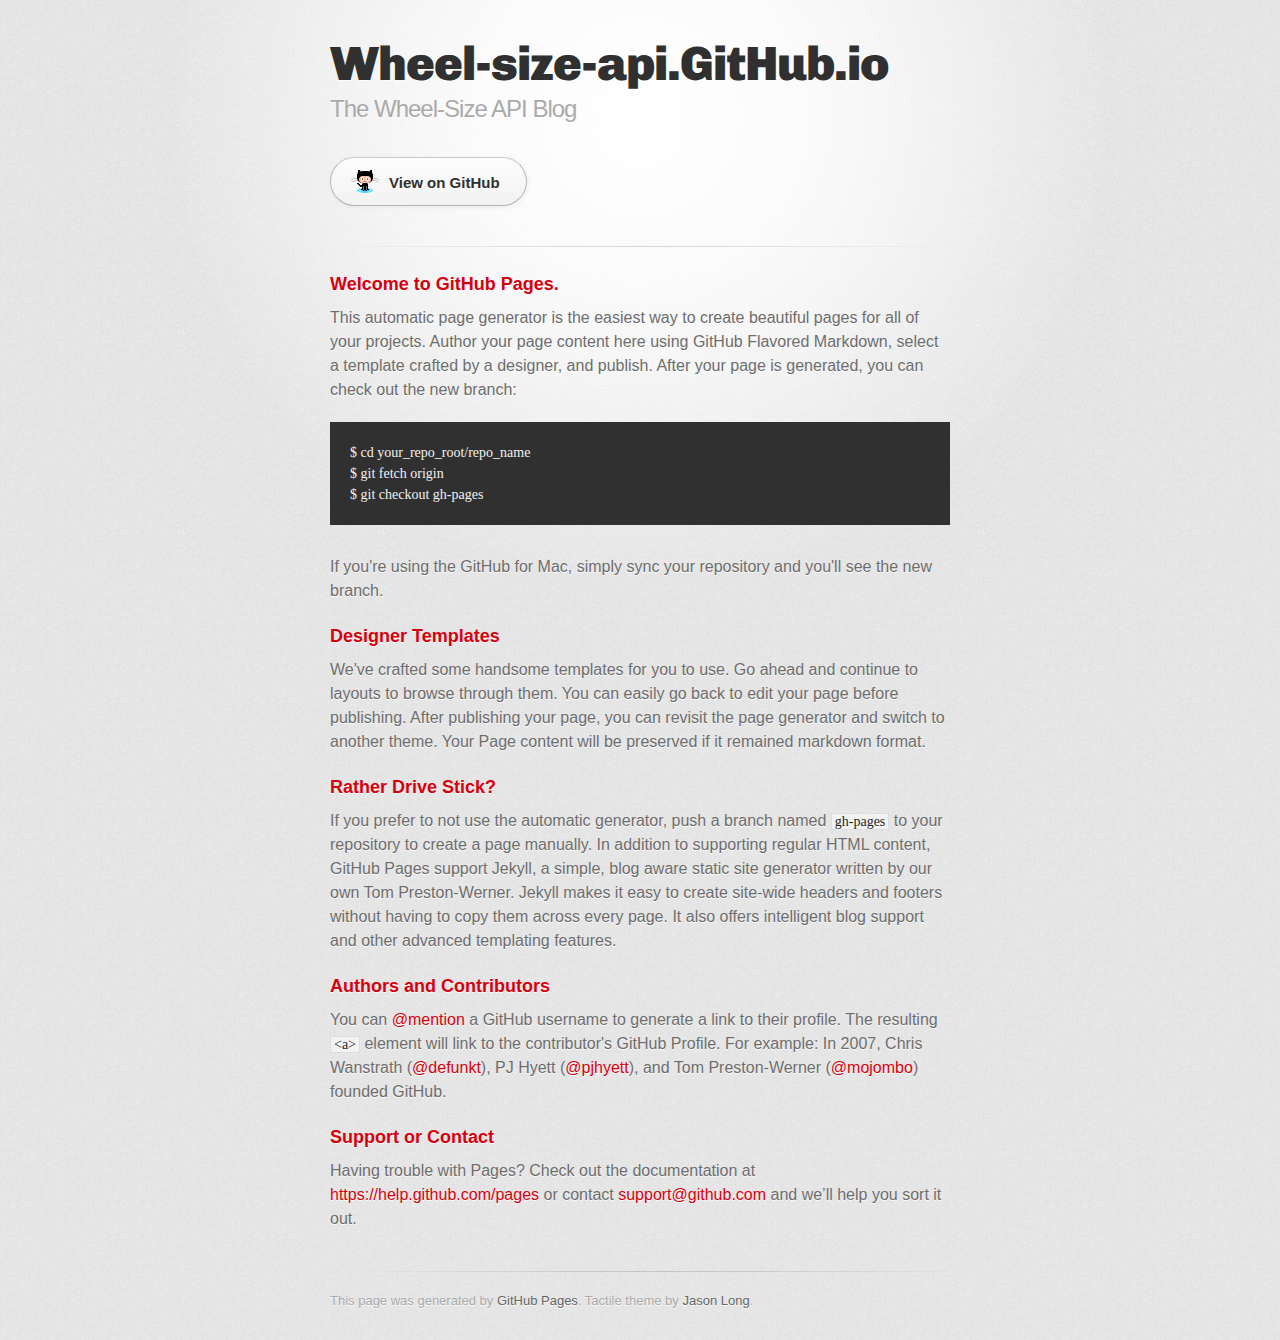
<file: index.html>
<!DOCTYPE html>
<html>
  <head>
    <meta charset='utf-8'>
    <meta http-equiv="X-UA-Compatible" content="chrome=1">
    <link href='https://fonts.googleapis.com/css?family=Chivo:900' rel='stylesheet' type='text/css'>
    <link rel="stylesheet" type="text/css" href="stylesheets/stylesheet.css" media="screen">
    <link rel="stylesheet" type="text/css" href="stylesheets/pygment_trac.css" media="screen">
    <link rel="stylesheet" type="text/css" href="stylesheets/print.css" media="print">
    <!--[if lt IE 9]>
    <script src="//html5shiv.googlecode.com/svn/trunk/html5.js"></script>
    <![endif]-->
    <title>Wheel-size-api.GitHub.io by wheel-size</title>
  </head>

  <body>
    <div id="container">
      <div class="inner">

        <header>
          <h1>Wheel-size-api.GitHub.io</h1>
          <h2>The Wheel-Size API Blog</h2>
        </header>

        <section id="downloads" class="clearfix">
          <a href="https://github.com/wheel-size" id="view-on-github" class="button"><span>View on GitHub</span></a>
        </section>

        <hr>

        <section id="main_content">
          <h3>
<a id="welcome-to-github-pages" class="anchor" href="#welcome-to-github-pages" aria-hidden="true"><span class="octicon octicon-link"></span></a>Welcome to GitHub Pages.</h3>

<p>This automatic page generator is the easiest way to create beautiful pages for all of your projects. Author your page content here using GitHub Flavored Markdown, select a template crafted by a designer, and publish. After your page is generated, you can check out the new branch:</p>

<pre><code>$ cd your_repo_root/repo_name
$ git fetch origin
$ git checkout gh-pages
</code></pre>

<p>If you're using the GitHub for Mac, simply sync your repository and you'll see the new branch.</p>

<h3>
<a id="designer-templates" class="anchor" href="#designer-templates" aria-hidden="true"><span class="octicon octicon-link"></span></a>Designer Templates</h3>

<p>We've crafted some handsome templates for you to use. Go ahead and continue to layouts to browse through them. You can easily go back to edit your page before publishing. After publishing your page, you can revisit the page generator and switch to another theme. Your Page content will be preserved if it remained markdown format.</p>

<h3>
<a id="rather-drive-stick" class="anchor" href="#rather-drive-stick" aria-hidden="true"><span class="octicon octicon-link"></span></a>Rather Drive Stick?</h3>

<p>If you prefer to not use the automatic generator, push a branch named <code>gh-pages</code> to your repository to create a page manually. In addition to supporting regular HTML content, GitHub Pages support Jekyll, a simple, blog aware static site generator written by our own Tom Preston-Werner. Jekyll makes it easy to create site-wide headers and footers without having to copy them across every page. It also offers intelligent blog support and other advanced templating features.</p>

<h3>
<a id="authors-and-contributors" class="anchor" href="#authors-and-contributors" aria-hidden="true"><span class="octicon octicon-link"></span></a>Authors and Contributors</h3>

<p>You can <a href="https://github.com/blog/821" class="user-mention">@mention</a> a GitHub username to generate a link to their profile. The resulting <code>&lt;a&gt;</code> element will link to the contributor's GitHub Profile. For example: In 2007, Chris Wanstrath (<a href="https://github.com/defunkt" class="user-mention">@defunkt</a>), PJ Hyett (<a href="https://github.com/pjhyett" class="user-mention">@pjhyett</a>), and Tom Preston-Werner (<a href="https://github.com/mojombo" class="user-mention">@mojombo</a>) founded GitHub.</p>

<h3>
<a id="support-or-contact" class="anchor" href="#support-or-contact" aria-hidden="true"><span class="octicon octicon-link"></span></a>Support or Contact</h3>

<p>Having trouble with Pages? Check out the documentation at <a href="https://help.github.com/pages">https://help.github.com/pages</a> or contact <a href="mailto:support@github.com">support@github.com</a> and we’ll help you sort it out.</p>
        </section>

        <footer>
          This page was generated by <a href="http://pages.github.com">GitHub Pages</a>. Tactile theme by <a href="https://twitter.com/jasonlong">Jason Long</a>.
        </footer>

        
      </div>
    </div>
  </body>
</html>
</file>
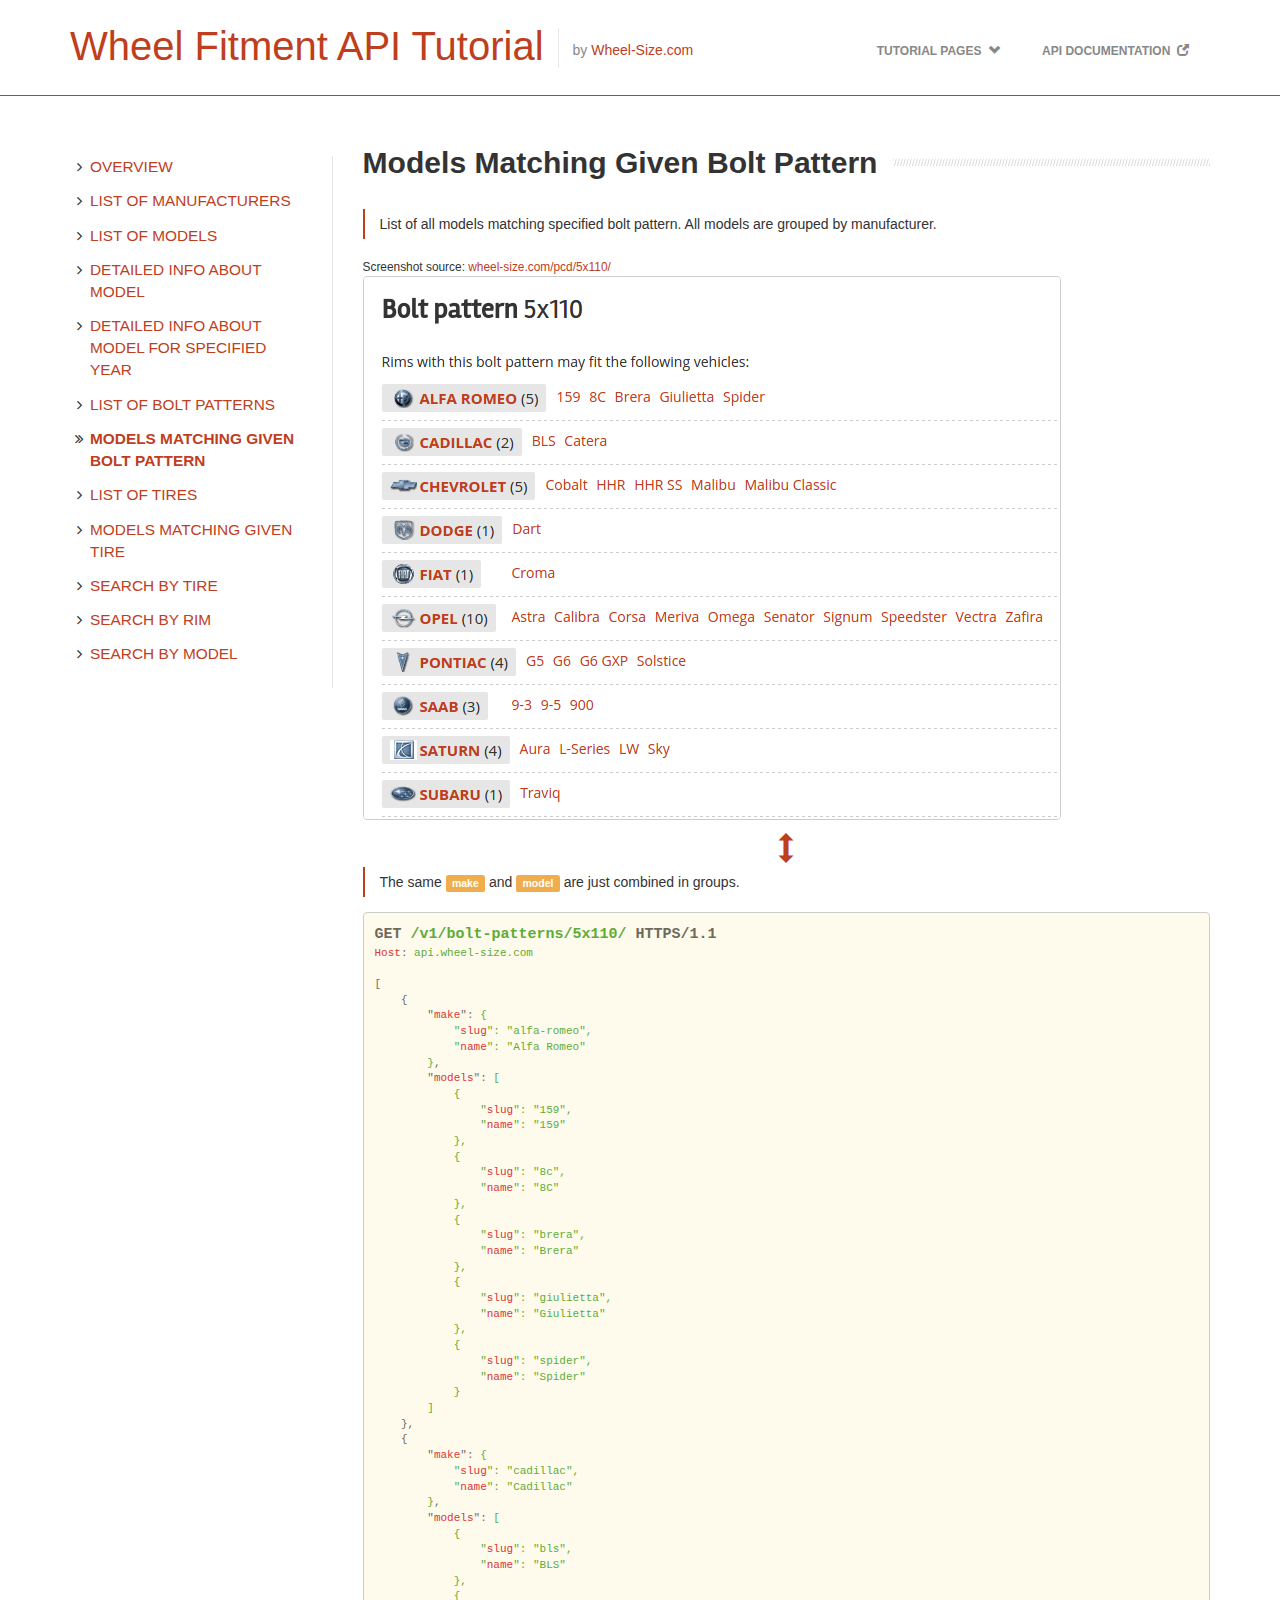
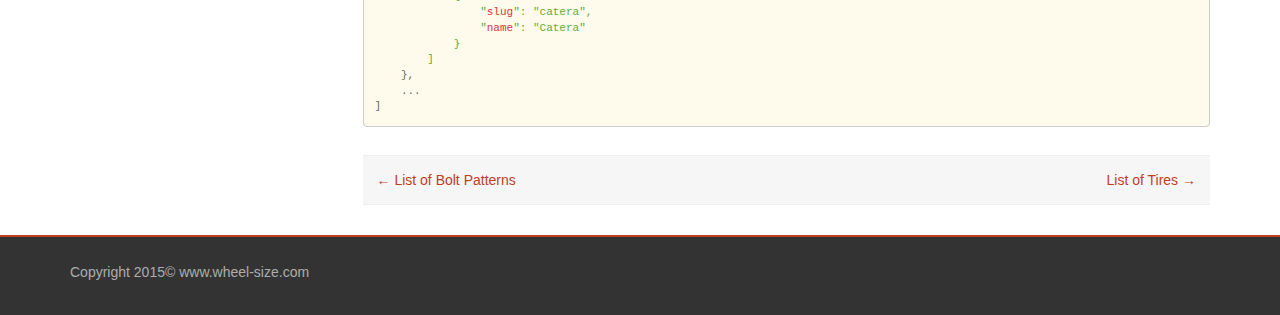
<file: tutorial-bolt-pattern.html>
<!DOCTYPE html>
<html>
<head>
  <meta http-equiv="Content-Type" content="text/html; charset=UTF-8">
  <meta charset="utf-8">
  <meta name="viewport" content="width=device-width, initial-scale=1.0">

  <title>Wheel Fitment API Tutorial</title>

  <link rel="stylesheet" href="css/bootstrap.min.css">
  <link rel="stylesheet" href="css/font-awesome.min.css">
  <link rel="stylesheet" href="css/theme-style.min.css">
  <link rel="stylesheet" href="css/colour-red.css">

  <link rel="stylesheet" href="css/hljs/default.min.css">
  <link rel="stylesheet" href="css/hljs/atelier-dune.light.css">
  <link rel="stylesheet" href="css/style.css">
</head>

<body class="page page-index">
<div id="navigation" class="wrapper">
  <div class="header" data-toggle="clingify">
    <div class="header-inner container">
      <div class="navbar">
        <div class="pull-left">
          <a class="navbar-brand" href="/" title="Home">
            <h1>Wheel Fitment API Tutorial</h1>
          </a>
          <div class="slogan">
            by <a href="http://www.wheel-size.com/">Wheel-Size.com</a>
          </div>
        </div>

        <div class="navbar-collapse collapse">
            <ul class="nav navbar-nav">
              <li class="dropdown">
                <a href="#" class="dropdown-toggle" data-toggle="dropdown">
                  Tutorial Pages&nbsp;&nbsp;<span class="glyphicon glyphicon-chevron-down"></span>
                </a>
                <ul class="dropdown-menu">
                  <li><a href="index.html">Overview</a></li>
                  <li><a href="tutorial-makes.html">List of Manufacturers</a></li>
                  <li><a href="tutorial-models.html">List of Models</a></li>
                  <li><a href="tutorial-model.html">Detailed Info About Model</a></li>
                  <li><a href="tutorial-model-year.html">Detailed Info About Model for Specified Year</a></li>
                  <li><a href="tutorial-bolt-patterns.html">List of Bolt Patterns</a></li>
                  <li><a href="tutorial-bolt-pattern.html">Models Matching Given Bolt Pattern</a></li>
                  <li><a href="tutorial-tires.html">List of Tires</a></li>
                  <li><a href="tutorial-tire.html">Models Matching Given Tire</a></li>
                  <li><a href="tutorial-finder-tire.html">Search By Tire</a></li>
                  <li><a href="tutorial-finder-rim.html">Search By Rim</a></li>
                  <li><a href="tutorial-finder-model.html">Search by Model</a></li>
                </ul>
              </li>

              <li><a href="https://developer.wheel-size.com/docs">API Documentation&nbsp;&nbsp;<span class="glyphicon glyphicon-new-window"></span></a></li>
            </ul>
          </div>
      </div>
    </div>
  </div>
</div>

<div id="content">
  <div class="container">
    <div class="row">
      <div class="col-md-9 col-md-push-3 tutorial-content">
        <div class="tutorial-content">
          <h2 class="title-divider"><span>Models Matching Given Bolt Pattern</span></h2>

          <p>
            List of all models matching specified bolt pattern. All models are grouped by manufacturer.
          </p>

          <div class="ws-screenshot">
            <small>Screenshot source: <a href="http://www.wheel-size.com/pcd/5x110/">wheel-size.com/pcd/5x110/</a></small>
            <img src="img/ws/ws_bolt_pattern.png"/>
          </div>
          <div class="ws-connect"><span class="glyphicon glyphicon-resize-vertical"></span></div>
          <p>
            The same <span class="label ws-json">make</span> and <span class="label ws-json">model</span>
            are just combined in groups.
          </p>
          <pre class="hljs"><code class="http">GET /v1/bolt-patterns/5x110/ HTTPS/1.1
Host: api.wheel-size.com

[
    {
        "make": {
            "slug": "alfa-romeo",
            "name": "Alfa Romeo"
        },
        "models": [
            {
                "slug": "159",
                "name": "159"
            },
            {
                "slug": "8c",
                "name": "8C"
            },
            {
                "slug": "brera",
                "name": "Brera"
            },
            {
                "slug": "giulietta",
                "name": "Giulietta"
            },
            {
                "slug": "spider",
                "name": "Spider"
            }
        ]
    },
    {
        "make": {
            "slug": "cadillac",
            "name": "Cadillac"
        },
        "models": [
            {
                "slug": "bls",
                "name": "BLS"
            },
            {
                "slug": "catera",
                "name": "Catera"
            }
        ]
    },
    ...
]</code></pre>
        </div>

        <div class="post-to-post-pager">
          <a href="tutorial-bolt-patterns.html" class="pull-left previous">← List of Bolt Patterns</a>
          <a href="tutorial-tires.html" class="pull-right next">List of Tires →</a>
        </div>
      </div>
      <div class="col-md-3 col-md-pull-9 sidebar sidebar-left">
        <div class="inner">
          <div class="block">
            <div class="tabbable tabs-left vertical-tabs">
              <ul class="list-unstyled list-lg tags nav-list">
                <li><i class="fa fa-angle-right fa-fw"></i><a href="index.html">Overview</a></li>
                <li><i class="fa fa-angle-right fa-fw"></i><a href="tutorial-makes.html">List of Manufacturers</a></li>
                <li><i class="fa fa-angle-right fa-fw"></i><a href="tutorial-models.html">List of Models</a></li>
                <li><i class="fa fa-angle-right fa-fw"></i><a href="tutorial-model.html">Detailed Info About Model</a></li>
                <li><i class="fa fa-angle-right fa-fw"></i><a href="tutorial-model-year.html">Detailed Info About Model for Specified Year</a></li>
                <li><i class="fa fa-angle-right fa-fw"></i><a href="tutorial-bolt-patterns.html">List of Bolt Patterns</a></li>
                <li class="active"><i class="fa fa-angle-right fa-fw"></i><a href="tutorial-bolt-pattern.html">Models Matching Given Bolt Pattern</a></li>
                <li><i class="fa fa-angle-right fa-fw"></i><a href="tutorial-tires.html">List of Tires</a></li>
                <li><i class="fa fa-angle-right fa-fw"></i><a href="tutorial-tire.html">Models Matching Given Tire</a></li>
                <li><i class="fa fa-angle-right fa-fw"></i><a href="tutorial-finder-tire.html">Search By Tire</a></li>
                <li><i class="fa fa-angle-right fa-fw"></i><a href="tutorial-finder-rim.html">Search By Rim</a></li>
                <li><i class="fa fa-angle-right fa-fw"></i><a href="tutorial-finder-model.html">Search by Model</a></li>
              </ul>
            </div>
          </div>
        </div>
      </div>
    </div>
  </div>
</div>

<footer id="footer">
  <div class="container">
    <div>Copyright 2015© www.wheel-size.com</div>
  </div>
</footer>

<div>
  <script src="js/jquery.min.js"></script>
  <script src="js/bootstrap.min.js"></script>
  <script src="js/highlight.min.js"></script>
  <script>hljs.initHighlightingOnLoad();</script>
</div>
</body>
</html>
</file>
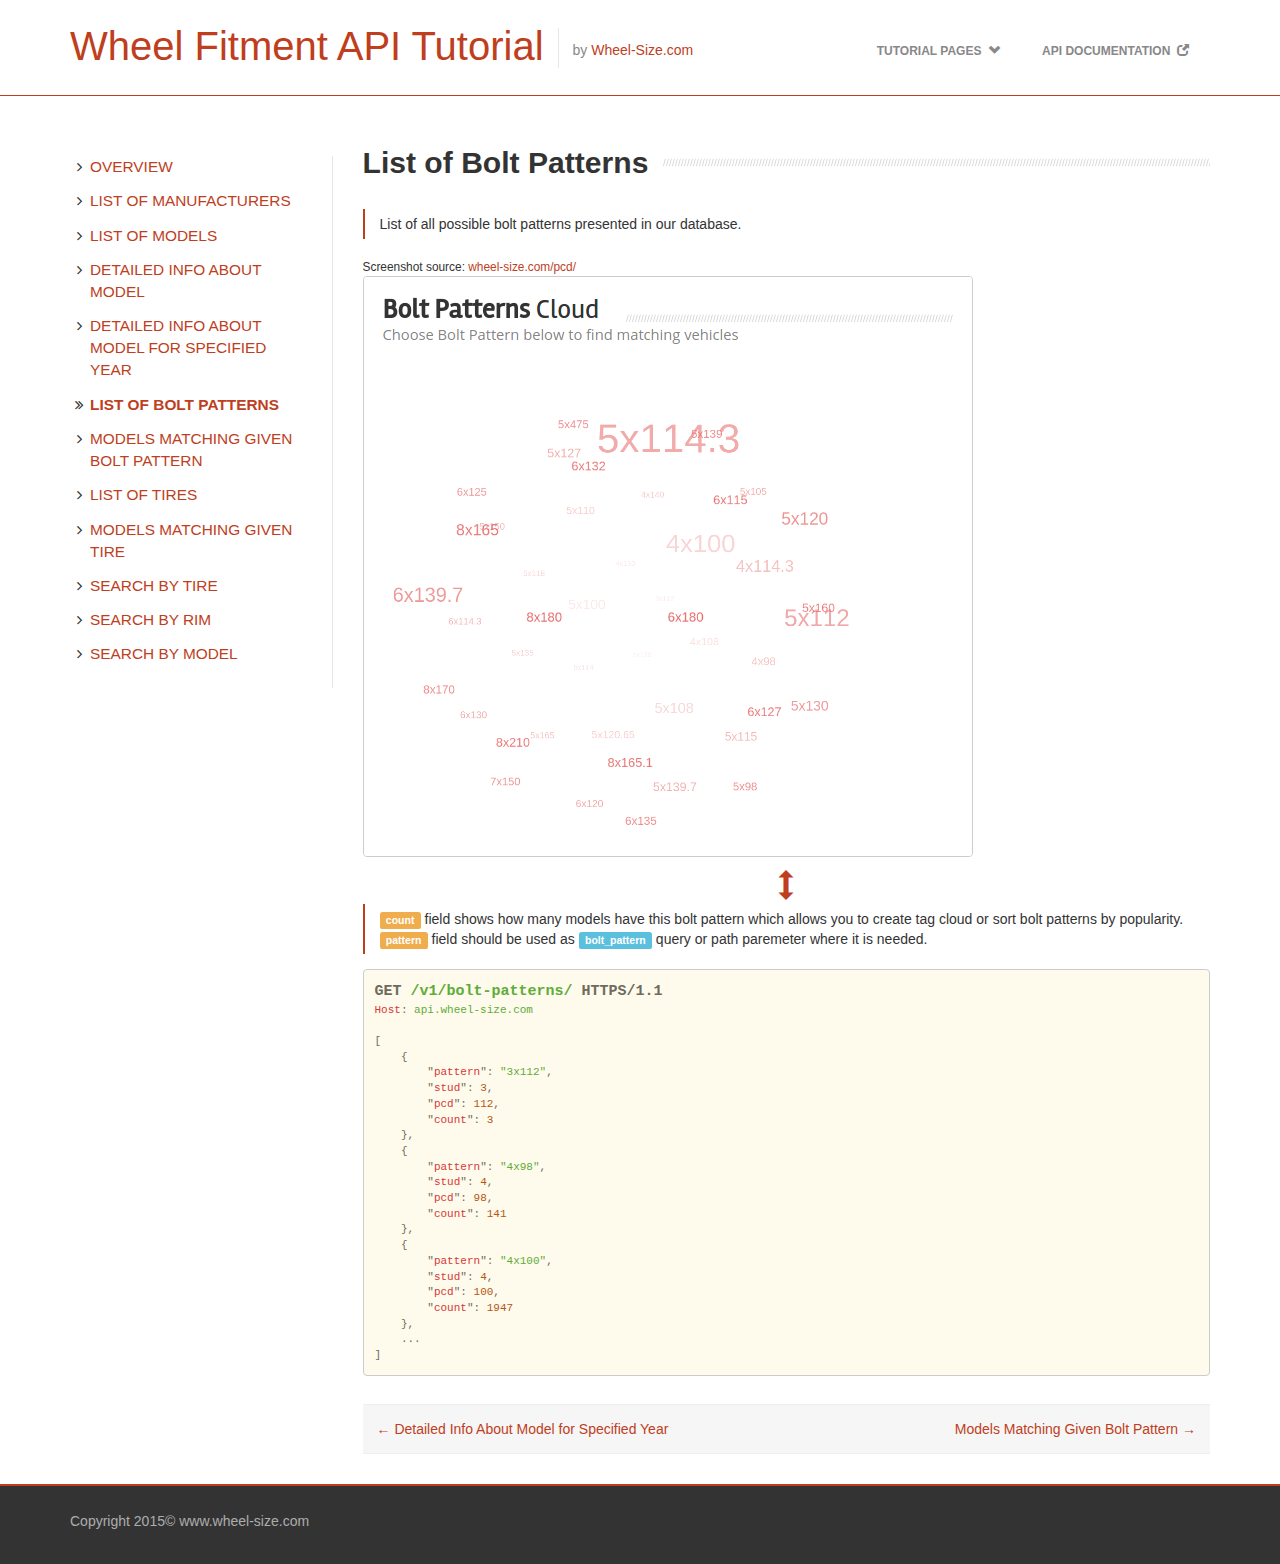
<file: tutorial-bolt-patterns.html>
<!DOCTYPE html>
<html>
<head>
  <meta http-equiv="Content-Type" content="text/html; charset=UTF-8">
  <meta charset="utf-8">
  <meta name="viewport" content="width=device-width, initial-scale=1.0">

  <title>Wheel Fitment API Tutorial</title>

  <link rel="stylesheet" href="css/bootstrap.min.css">
  <link rel="stylesheet" href="css/font-awesome.min.css">
  <link rel="stylesheet" href="css/theme-style.min.css">
  <link rel="stylesheet" href="css/colour-red.css">

  <link rel="stylesheet" href="css/hljs/default.min.css">
  <link rel="stylesheet" href="css/hljs/atelier-dune.light.css">
  <link rel="stylesheet" href="css/style.css">
</head>

<body class="page page-index">
<div id="navigation" class="wrapper">
  <div class="header" data-toggle="clingify">
    <div class="header-inner container">
      <div class="navbar">
        <div class="pull-left">
          <a class="navbar-brand" href="/" title="Home">
            <h1>Wheel Fitment API Tutorial</h1>
          </a>
          <div class="slogan">
            by <a href="http://www.wheel-size.com/">Wheel-Size.com</a>
          </div>
        </div>

        <div class="navbar-collapse collapse">
            <ul class="nav navbar-nav">
              <li class="dropdown">
                <a href="#" class="dropdown-toggle" data-toggle="dropdown">
                  Tutorial Pages&nbsp;&nbsp;<span class="glyphicon glyphicon-chevron-down"></span>
                </a>
                <ul class="dropdown-menu">
                  <li><a href="index.html">Overview</a></li>
                  <li><a href="tutorial-makes.html">List of Manufacturers</a></li>
                  <li><a href="tutorial-models.html">List of Models</a></li>
                  <li><a href="tutorial-model.html">Detailed Info About Model</a></li>
                  <li><a href="tutorial-model-year.html">Detailed Info About Model for Specified Year</a></li>
                  <li><a href="tutorial-bolt-patterns.html">List of Bolt Patterns</a></li>
                  <li><a href="tutorial-bolt-pattern.html">Models Matching Given Bolt Pattern</a></li>
                  <li><a href="tutorial-tires.html">List of Tires</a></li>
                  <li><a href="tutorial-tire.html">Models Matching Given Tire</a></li>
                  <li><a href="tutorial-finder-tire.html">Search By Tire</a></li>
                  <li><a href="tutorial-finder-rim.html">Search By Rim</a></li>
                  <li><a href="tutorial-finder-model.html">Search by Model</a></li>
                </ul>
              </li>

              <li><a href="https://developer.wheel-size.com/docs">API Documentation&nbsp;&nbsp;<span class="glyphicon glyphicon-new-window"></span></a></li>
            </ul>
          </div>
      </div>
    </div>
  </div>
</div>

<div id="content">
  <div class="container">
    <div class="row">
      <div class="col-md-9 col-md-push-3 tutorial-content">
        <div class="tutorial-content">
          <h2 class="title-divider"><span>List of Bolt Patterns</span></h2>

          <p>
            List of all possible bolt patterns presented in our database.
          </p>

          <div class="ws-screenshot">
            <small>Screenshot source: <a href="http://www.wheel-size.com/pcd/">wheel-size.com/pcd/</a></small>
            <img src="img/ws/ws_bolt_patterns.png"/>
          </div>
          <div class="ws-connect"><span class="glyphicon glyphicon-resize-vertical"></span></div>
          <p>
            <span class="label ws-json">count</span> field shows how many models have this bolt pattern
            which allows you to create tag cloud or sort bolt patterns by popularity.
            <br/>
            <span class="label ws-json">pattern</span> field should be used as
            <span class="label ws-query">bolt_pattern</span> query or path paremeter where it is needed.
          </p>
          <pre class="hljs"><code class="http">GET /v1/bolt-patterns/ HTTPS/1.1
Host: api.wheel-size.com

[
    {
        "pattern": "3x112",
        "stud": 3,
        "pcd": 112,
        "count": 3
    },
    {
        "pattern": "4x98",
        "stud": 4,
        "pcd": 98,
        "count": 141
    },
    {
        "pattern": "4x100",
        "stud": 4,
        "pcd": 100,
        "count": 1947
    },
    ...
]</code></pre>
        </div>

        <div class="post-to-post-pager">
          <a href="tutorial-model-year.html" class="pull-left previous">← Detailed Info About Model for Specified Year</a>
          <a href="tutorial-bolt-pattern.html" class="pull-right next">Models Matching Given Bolt Pattern →</a>
        </div>
      </div>
      <div class="col-md-3 col-md-pull-9 sidebar sidebar-left">
        <div class="inner">
          <div class="block">
            <div class="tabbable tabs-left vertical-tabs">
              <ul class="list-unstyled list-lg tags nav-list">
                <li><i class="fa fa-angle-right fa-fw"></i><a href="index.html">Overview</a></li>
                <li><i class="fa fa-angle-right fa-fw"></i><a href="tutorial-makes.html">List of Manufacturers</a></li>
                <li><i class="fa fa-angle-right fa-fw"></i><a href="tutorial-models.html">List of Models</a></li>
                <li><i class="fa fa-angle-right fa-fw"></i><a href="tutorial-model.html">Detailed Info About Model</a></li>
                <li><i class="fa fa-angle-right fa-fw"></i><a href="tutorial-model-year.html">Detailed Info About Model for Specified Year</a></li>
                <li class="active"><i class="fa fa-angle-right fa-fw"></i><a href="tutorial-bolt-patterns.html">List of Bolt Patterns</a></li>
                <li><i class="fa fa-angle-right fa-fw"></i><a href="tutorial-bolt-pattern.html">Models Matching Given Bolt Pattern</a></li>
                <li><i class="fa fa-angle-right fa-fw"></i><a href="tutorial-tires.html">List of Tires</a></li>
                <li><i class="fa fa-angle-right fa-fw"></i><a href="tutorial-tire.html">Models Matching Given Tire</a></li>
                <li><i class="fa fa-angle-right fa-fw"></i><a href="tutorial-finder-tire.html">Search By Tire</a></li>
                <li><i class="fa fa-angle-right fa-fw"></i><a href="tutorial-finder-rim.html">Search By Rim</a></li>
                <li><i class="fa fa-angle-right fa-fw"></i><a href="tutorial-finder-model.html">Search by Model</a></li>
              </ul>
            </div>
          </div>
        </div>
      </div>
    </div>
  </div>
</div>

<footer id="footer">
  <div class="container">
    <div>Copyright 2015© www.wheel-size.com</div>
  </div>
</footer>

<div>
  <script src="js/jquery.min.js"></script>
  <script src="js/bootstrap.min.js"></script>
  <script src="js/highlight.min.js"></script>
  <script>hljs.initHighlightingOnLoad();</script>
</div>
</body>
</html>
</file>
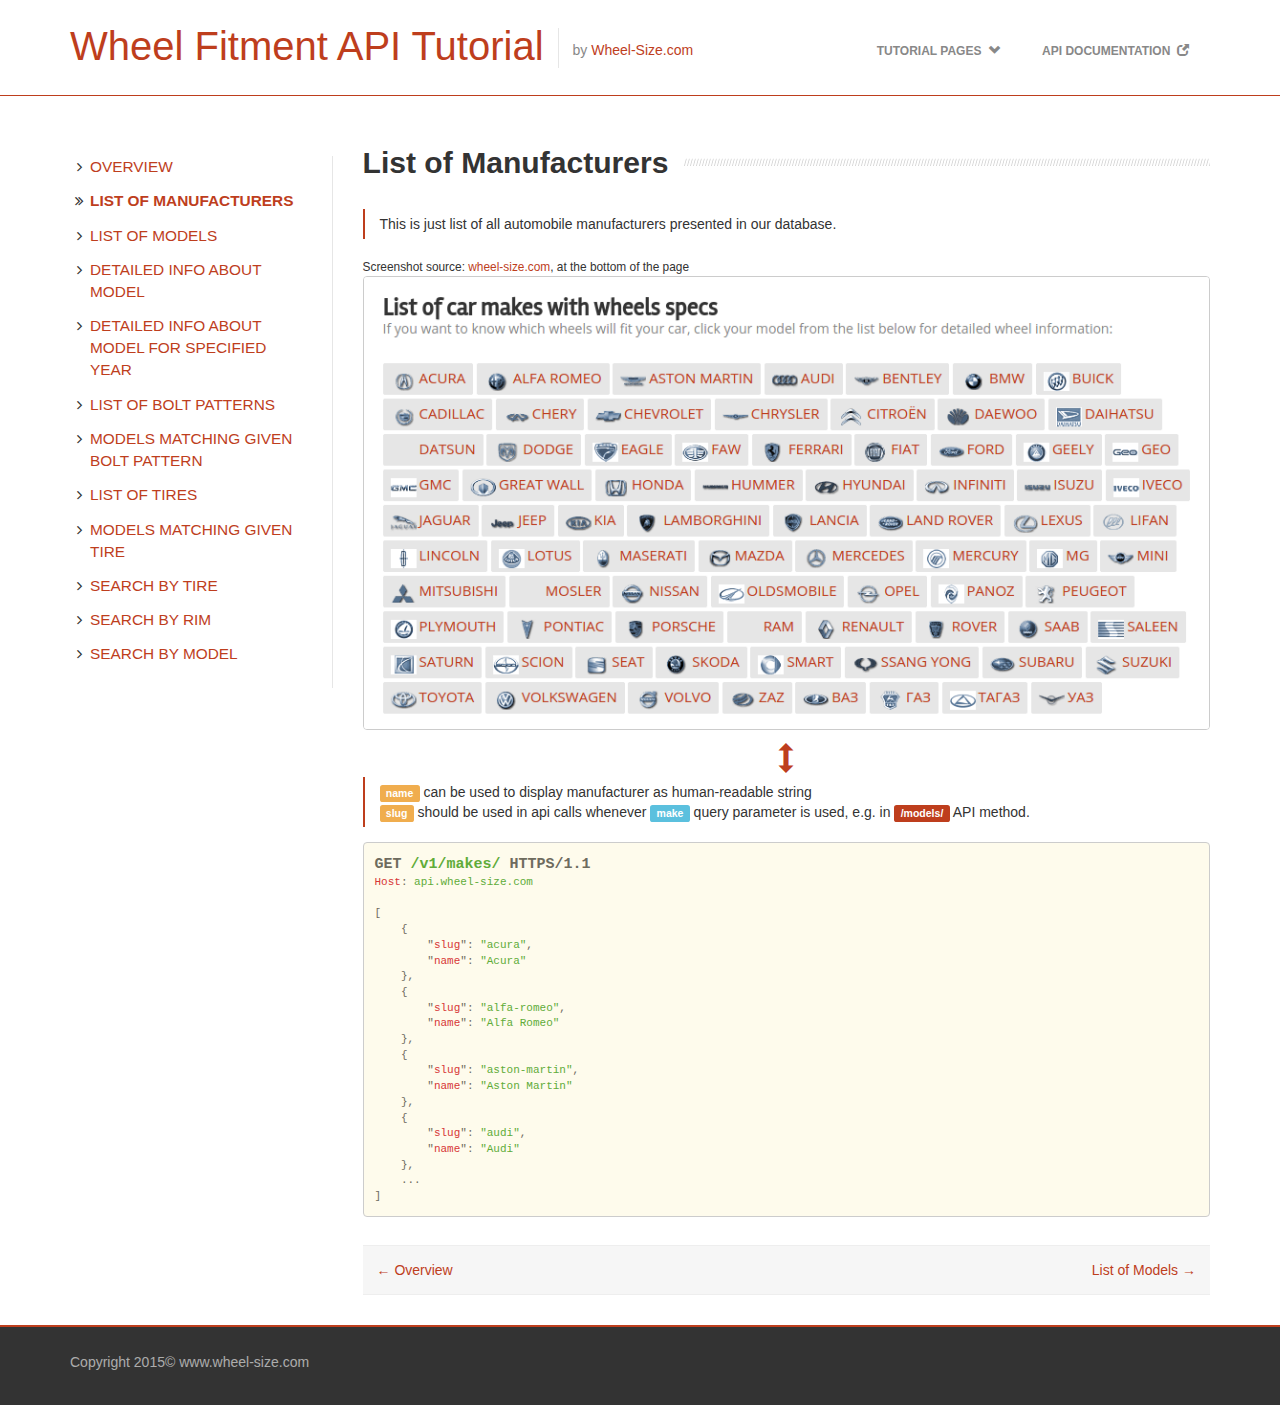
<file: tutorial-makes.html>
<!DOCTYPE html>
<html>
<head>
  <meta http-equiv="Content-Type" content="text/html; charset=UTF-8">
  <meta charset="utf-8">
  <meta name="viewport" content="width=device-width, initial-scale=1.0">

  <title>Wheel Fitment API Tutorial</title>

  <link rel="stylesheet" href="css/bootstrap.min.css">
  <link rel="stylesheet" href="css/font-awesome.min.css">
  <link rel="stylesheet" href="css/theme-style.min.css">
  <link rel="stylesheet" href="css/colour-red.css">

  <link rel="stylesheet" href="css/hljs/default.min.css">
  <link rel="stylesheet" href="css/hljs/atelier-dune.light.css">
  <link rel="stylesheet" href="css/style.css">
</head>

<body class="page page-index">
<div id="navigation" class="wrapper">
  <div class="header" data-toggle="clingify">
    <div class="header-inner container">
      <div class="navbar">
        <div class="pull-left">
          <a class="navbar-brand" href="/" title="Home">
            <h1>Wheel Fitment API Tutorial</h1>
          </a>
          <div class="slogan">
            by <a href="http://www.wheel-size.com/">Wheel-Size.com</a>
          </div>
        </div>

        <div class="navbar-collapse collapse">
            <ul class="nav navbar-nav">
              <li class="dropdown">
                <a href="#" class="dropdown-toggle" data-toggle="dropdown">
                  Tutorial Pages&nbsp;&nbsp;<span class="glyphicon glyphicon-chevron-down"></span>
                </a>
                <ul class="dropdown-menu">
                  <li><a href="index.html">Overview</a></li>
                  <li><a href="tutorial-makes.html">List of Manufacturers</a></li>
                  <li><a href="tutorial-models.html">List of Models</a></li>
                  <li><a href="tutorial-model.html">Detailed Info About Model</a></li>
                  <li><a href="tutorial-model-year.html">Detailed Info About Model for Specified Year</a></li>
                  <li><a href="tutorial-bolt-patterns.html">List of Bolt Patterns</a></li>
                  <li><a href="tutorial-bolt-pattern.html">Models Matching Given Bolt Pattern</a></li>
                  <li><a href="tutorial-tires.html">List of Tires</a></li>
                  <li><a href="tutorial-tire.html">Models Matching Given Tire</a></li>
                  <li><a href="tutorial-finder-tire.html">Search By Tire</a></li>
                  <li><a href="tutorial-finder-rim.html">Search By Rim</a></li>
                  <li><a href="tutorial-finder-model.html">Search by Model</a></li>
                </ul>
              </li>

              <li><a href="https://developer.wheel-size.com/docs">API Documentation&nbsp;&nbsp;<span class="glyphicon glyphicon-new-window"></span></a></li>
            </ul>
          </div>
      </div>
    </div>
  </div>
</div>

<div id="content">
  <div class="container">
    <div class="row">
      <div class="col-md-9 col-md-push-3 tutorial-content">
        <div class="tutorial-content">
          <h2 class="title-divider"><span>List of Manufacturers</span></h2>

          <p>
            This is just list of all automobile manufacturers presented in our database.
          </p>

          <div class="ws-screenshot">
            <small>Screenshot source: <a href="http://www.wheel-size.com/">wheel-size.com</a>, at the bottom of the page</small>
            <img src="img/ws/ws_makes.png"/>
          </div>
          <div class="ws-connect"><span class="glyphicon glyphicon-resize-vertical"></span></div>

          <p>
            <span class="label ws-json">name</span> can be used to display manufacturer as human-readable string
            <br/>
            <span class="label ws-json">slug</span> should be used in api calls whenever
            <span class="label ws-query">make</span> query parameter is used, e.g. in
            <span class="label ws-api">/models/</span> API method.
          </p>
          <pre class="hljs"><code class="http">GET /v1/makes/ HTTPS/1.1
Host: api.wheel-size.com

[
    {
        "slug": "acura",
        "name": "Acura"
    },
    {
        "slug": "alfa-romeo",
        "name": "Alfa Romeo"
    },
    {
        "slug": "aston-martin",
        "name": "Aston Martin"
    },
    {
        "slug": "audi",
        "name": "Audi"
    },
    ...
]</code></pre>
        </div>

        <div class="post-to-post-pager">
          <a href="index.html" class="pull-left previous">← Overview</a>
          <a href="tutorial-models.html" class="pull-right next">List of Models →</a>
        </div>
      </div>
      <div class="col-md-3 col-md-pull-9 sidebar sidebar-left">
        <div class="inner">
          <div class="block">
            <div class="tabbable tabs-left vertical-tabs">
              <ul class="list-unstyled list-lg tags nav-list">
                <li><i class="fa fa-angle-right fa-fw"></i><a href="index.html">Overview</a></li>
                <li class="active"><i class="fa fa-angle-right fa-fw"></i><a href="tutorial-makes.html">List of Manufacturers</a></li>
                <li><i class="fa fa-angle-right fa-fw"></i><a href="tutorial-models.html">List of Models</a></li>
                <li><i class="fa fa-angle-right fa-fw"></i><a href="tutorial-model.html">Detailed Info About Model</a></li>
                <li><i class="fa fa-angle-right fa-fw"></i><a href="tutorial-model-year.html">Detailed Info About Model for Specified Year</a></li>
                <li><i class="fa fa-angle-right fa-fw"></i><a href="tutorial-bolt-patterns.html">List of Bolt Patterns</a></li>
                <li><i class="fa fa-angle-right fa-fw"></i><a href="tutorial-bolt-pattern.html">Models Matching Given Bolt Pattern</a></li>
                <li><i class="fa fa-angle-right fa-fw"></i><a href="tutorial-tires.html">List of Tires</a></li>
                <li><i class="fa fa-angle-right fa-fw"></i><a href="tutorial-tire.html">Models Matching Given Tire</a></li>
                <li><i class="fa fa-angle-right fa-fw"></i><a href="tutorial-finder-tire.html">Search By Tire</a></li>
                <li><i class="fa fa-angle-right fa-fw"></i><a href="tutorial-finder-rim.html">Search By Rim</a></li>
                <li><i class="fa fa-angle-right fa-fw"></i><a href="tutorial-finder-model.html">Search by Model</a></li>
              </ul>
            </div>
          </div>
        </div>
      </div>
    </div>
  </div>
</div>

<footer id="footer">
  <div class="container">
    <div>Copyright 2015© www.wheel-size.com</div>
  </div>
</footer>

<div>
  <script src="js/jquery.min.js"></script>
  <script src="js/bootstrap.min.js"></script>
  <script src="js/highlight.min.js"></script>
  <script>hljs.initHighlightingOnLoad();</script>
</div>
</body>
</html>
</file>
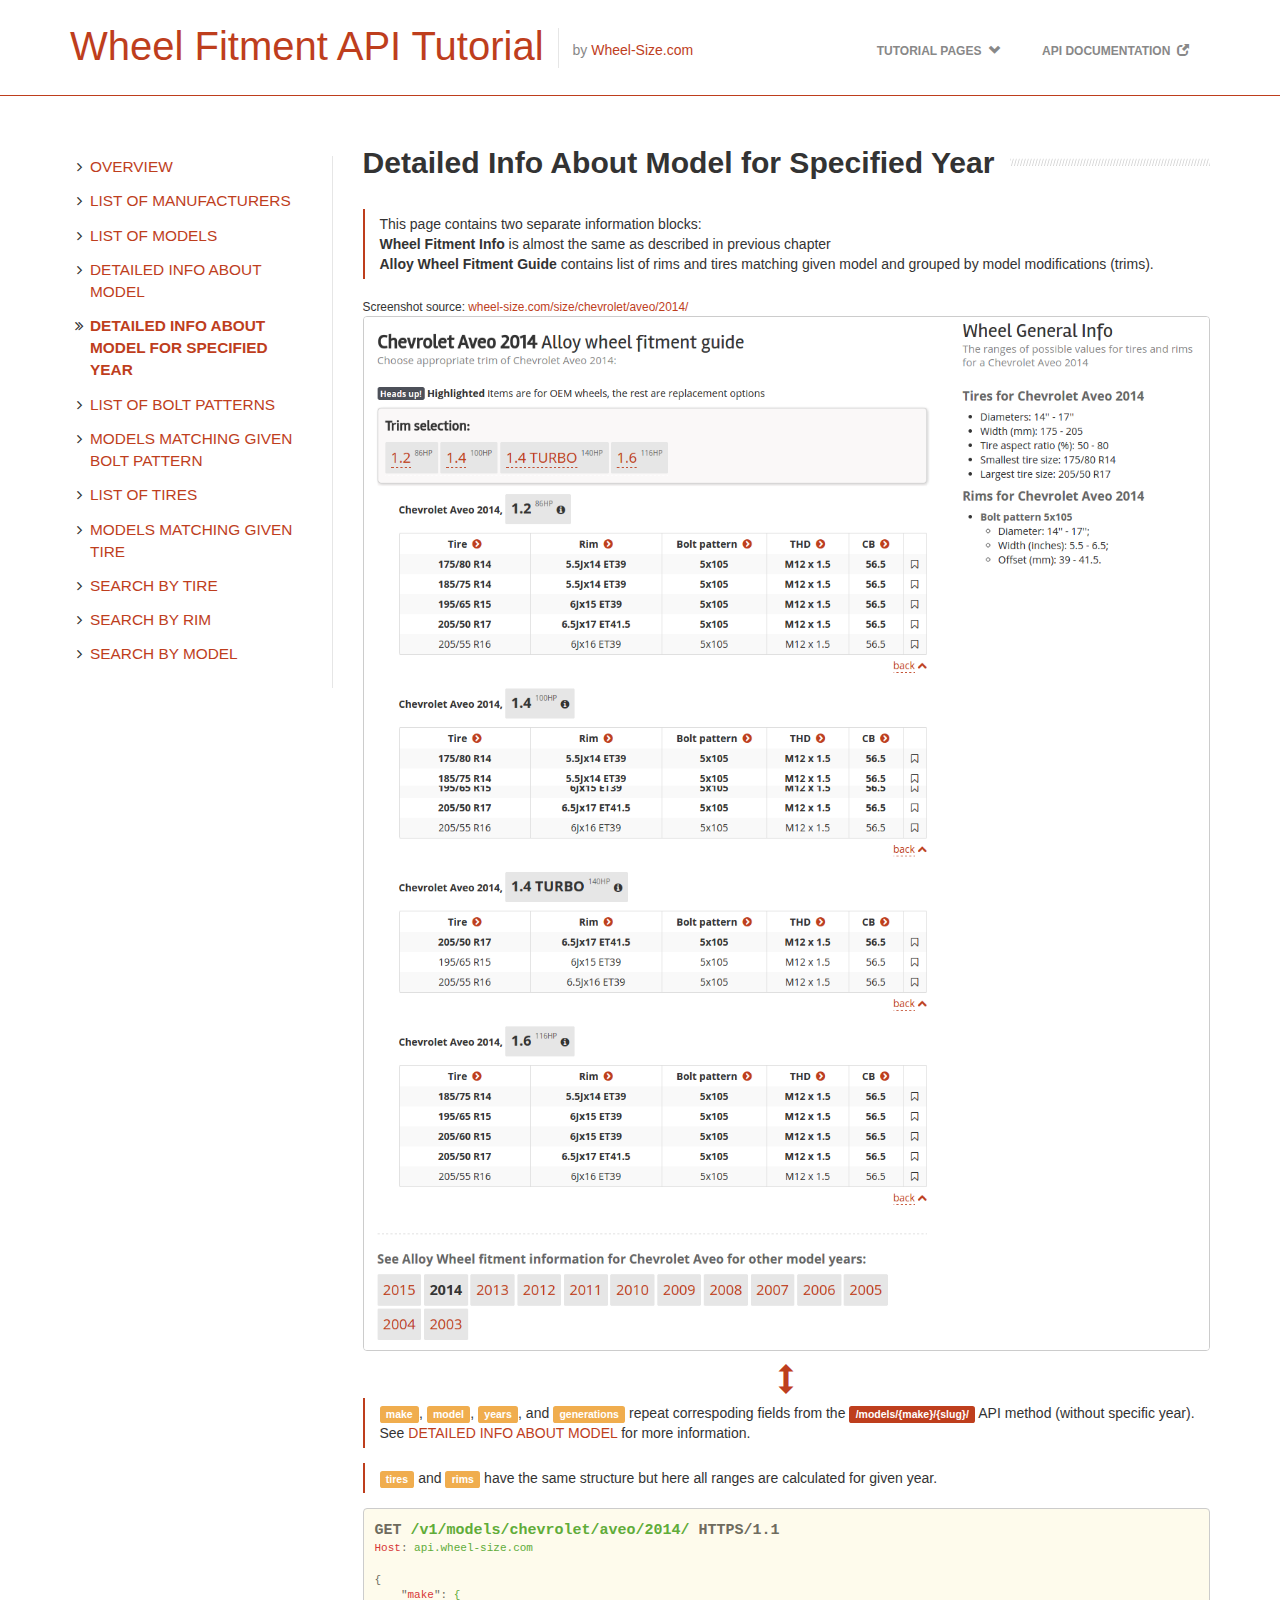
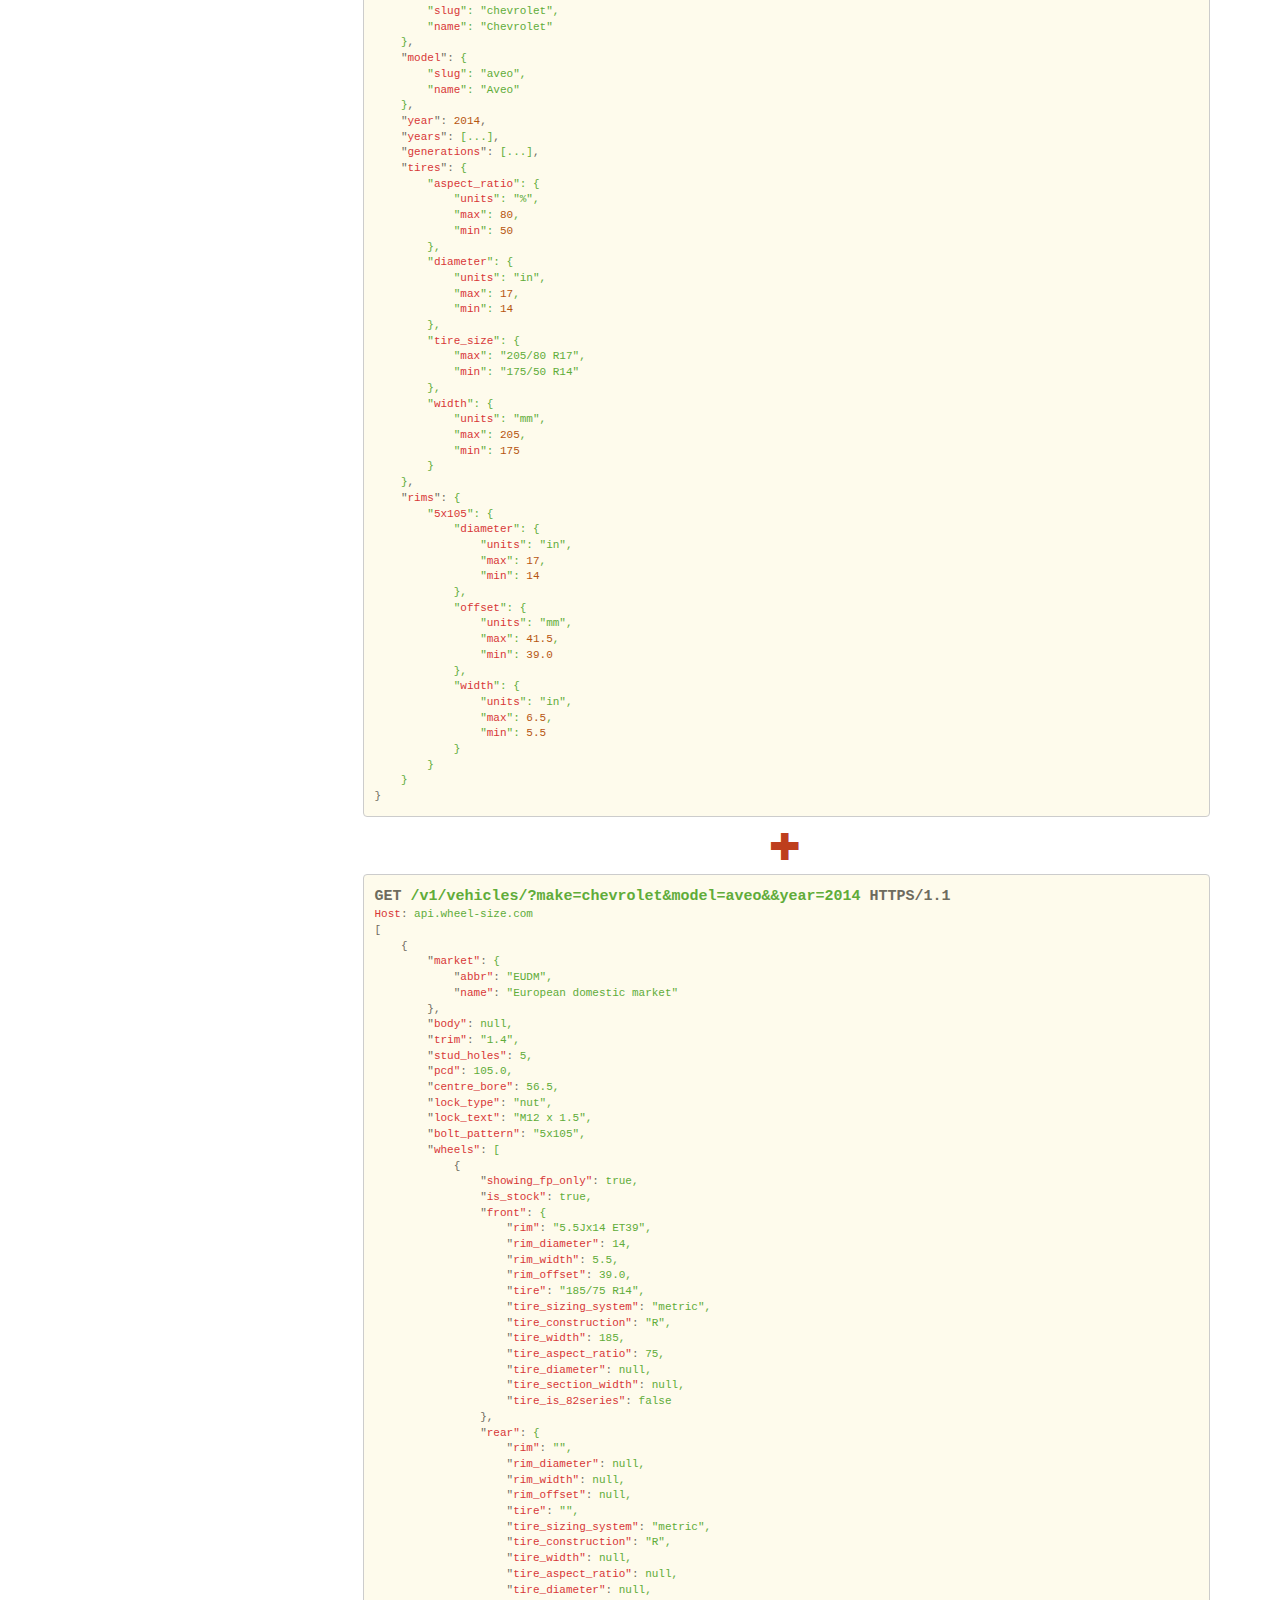
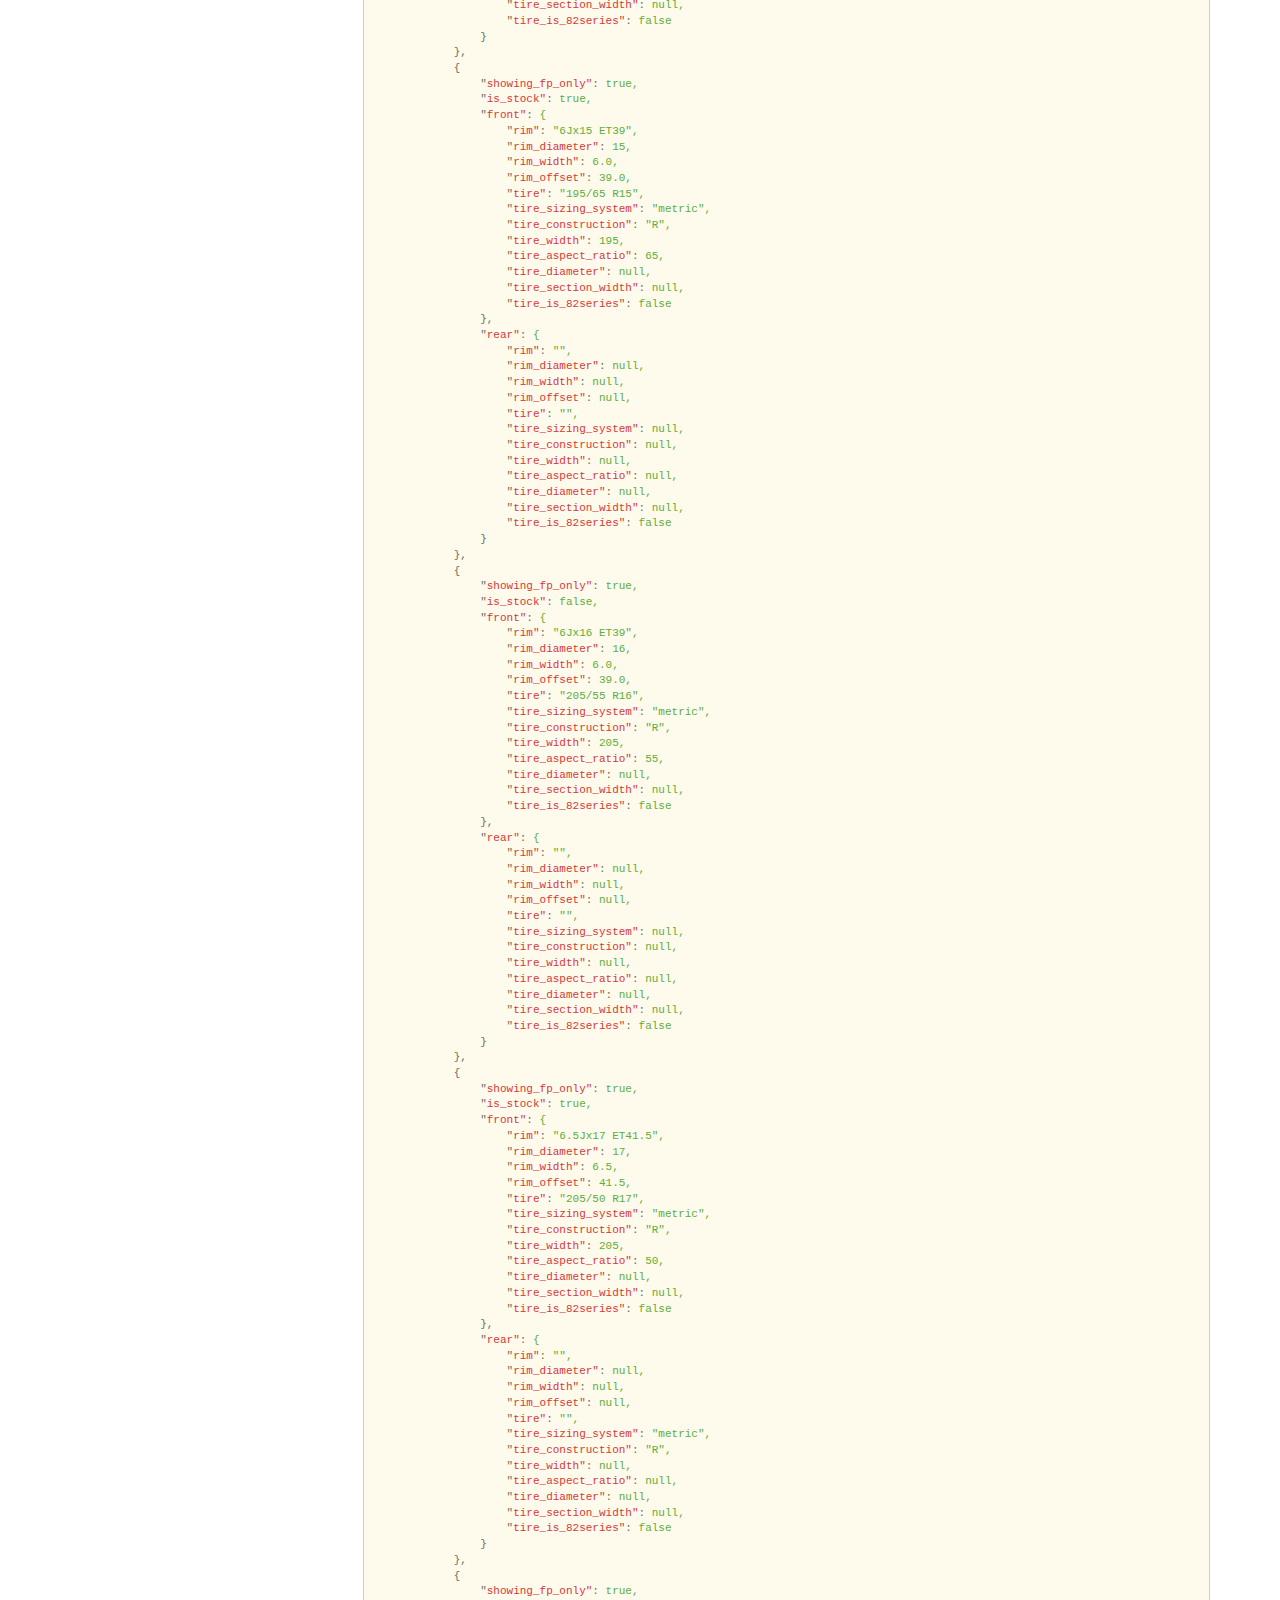
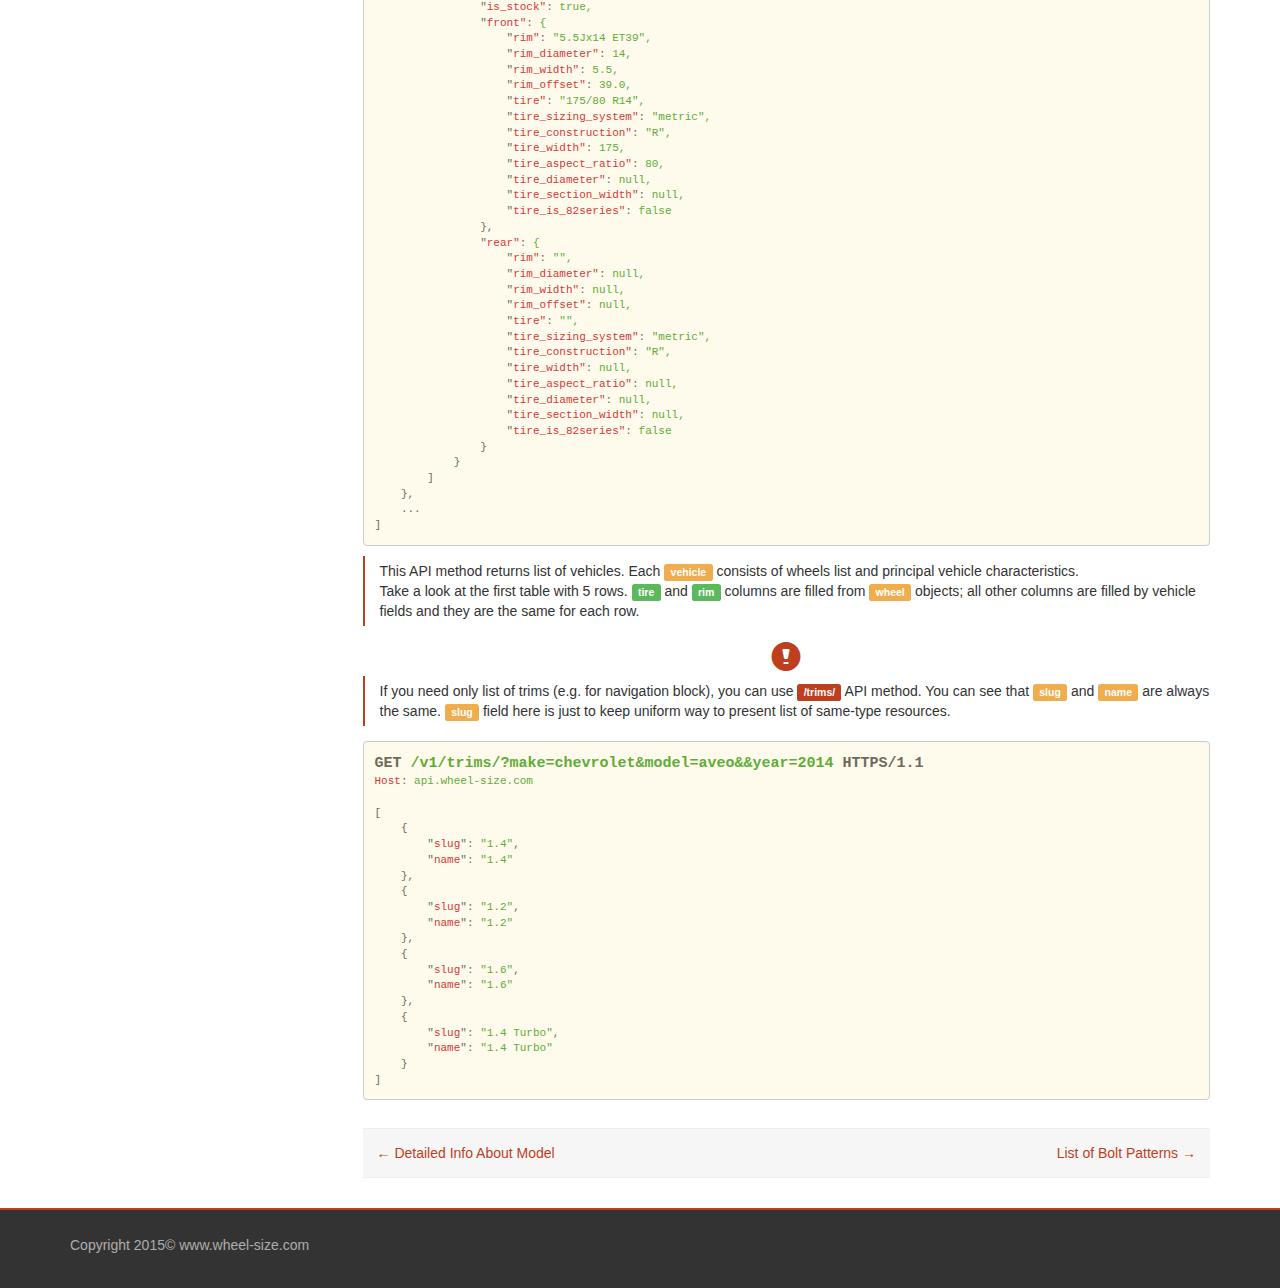
<file: tutorial-model-year.html>
<!DOCTYPE html>
<html>
<head>
  <meta http-equiv="Content-Type" content="text/html; charset=UTF-8">
  <meta charset="utf-8">
  <meta name="viewport" content="width=device-width, initial-scale=1.0">

  <title>Wheel Fitment API Tutorial</title>

  <link rel="stylesheet" href="css/bootstrap.min.css">
  <link rel="stylesheet" href="css/font-awesome.min.css">
  <link rel="stylesheet" href="css/theme-style.min.css">
  <link rel="stylesheet" href="css/colour-red.css">

  <link rel="stylesheet" href="css/hljs/default.min.css">
  <link rel="stylesheet" href="css/hljs/atelier-dune.light.css">
  <link rel="stylesheet" href="css/style.css">
</head>

<body class="page page-index">
<div id="navigation" class="wrapper">
  <div class="header" data-toggle="clingify">
    <div class="header-inner container">
      <div class="navbar">
        <div class="pull-left">
          <a class="navbar-brand" href="/" title="Home">
            <h1>Wheel Fitment API Tutorial</h1>
          </a>
          <div class="slogan">
            by <a href="http://www.wheel-size.com/">Wheel-Size.com</a>
          </div>
        </div>

        <div class="navbar-collapse collapse">
            <ul class="nav navbar-nav">
              <li class="dropdown">
                <a href="#" class="dropdown-toggle" data-toggle="dropdown">
                  Tutorial Pages&nbsp;&nbsp;<span class="glyphicon glyphicon-chevron-down"></span>
                </a>
                <ul class="dropdown-menu">
                  <li><a href="index.html">Overview</a></li>
                  <li><a href="tutorial-makes.html">List of Manufacturers</a></li>
                  <li><a href="tutorial-models.html">List of Models</a></li>
                  <li><a href="tutorial-model.html">Detailed Info About Model</a></li>
                  <li><a href="tutorial-model-year.html">Detailed Info About Model for Specified Year</a></li>
                  <li><a href="tutorial-bolt-patterns.html">List of Bolt Patterns</a></li>
                  <li><a href="tutorial-bolt-pattern.html">Models Matching Given Bolt Pattern</a></li>
                  <li><a href="tutorial-tires.html">List of Tires</a></li>
                  <li><a href="tutorial-tire.html">Models Matching Given Tire</a></li>
                  <li><a href="tutorial-finder-tire.html">Search By Tire</a></li>
                  <li><a href="tutorial-finder-rim.html">Search By Rim</a></li>
                  <li><a href="tutorial-finder-model.html">Search by Model</a></li>
                </ul>
              </li>

              <li><a href="https://developer.wheel-size.com/docs">API Documentation&nbsp;&nbsp;<span class="glyphicon glyphicon-new-window"></span></a></li>
            </ul>
          </div>
      </div>
    </div>
  </div>
</div>

<div id="content">
  <div class="container">
    <div class="row">
      <div class="col-md-9 col-md-push-3 tutorial-content">
        <div class="tutorial-content">
          <h2 class="title-divider"><span>Detailed Info About Model for Specified Year</span></h2>

          <p>
            This page contains two separate information blocks:
            <br/>
            <strong>Wheel Fitment Info</strong> is almost the same as described in previous chapter
            <br/>
            <strong>Alloy Wheel Fitment Guide</strong> contains list of rims and tires matching
            given model and grouped by model modifications (trims).
          </p>

          <div class="ws-screenshot">
            <small>Screenshot source: <a href="http://www.wheel-size.com/size/chevrolet/aveo/2014/">wheel-size.com/size/chevrolet/aveo/2014/</a></small>
            <img src="img/ws/ws_model_year.png"/>
          </div>
          <div class="ws-connect"><span class="glyphicon glyphicon-resize-vertical"></span></div>
          <p>
            <span class="label ws-json">make</span>, <span class="label ws-json">model</span>,
            <span class="label ws-json">years</span>, and <span class="label ws-json">generations</span>
            repeat correspoding fields from the <span class="label ws-api">/models/{make}/{slug}/</span>
            API method (without specific year).
            <br/>
            See <a class="tutorial-pages-link" href="tutorial-model.html">Detailed Info About Model</a> for more information.
          </p>
          <p>
            <span class="label ws-json">tires</span> and <span class="label ws-json">rims</span>
            have the same structure but here all ranges are calculated for given year.
          </p>
          <pre class="hljs"><code class="http">GET /v1/models/chevrolet/aveo/2014/ HTTPS/1.1
Host: api.wheel-size.com

{
    "make": {
        "slug": "chevrolet",
        "name": "Chevrolet"
    },
    "model": {
        "slug": "aveo",
        "name": "Aveo"
    },
    "year": 2014,
    "years": [...],
    "generations": [...],
    "tires": {
        "aspect_ratio": {
            "units": "%",
            "max": 80,
            "min": 50
        },
        "diameter": {
            "units": "in",
            "max": 17,
            "min": 14
        },
        "tire_size": {
            "max": "205/80 R17",
            "min": "175/50 R14"
        },
        "width": {
            "units": "mm",
            "max": 205,
            "min": 175
        }
    },
    "rims": {
        "5x105": {
            "diameter": {
                "units": "in",
                "max": 17,
                "min": 14
            },
            "offset": {
                "units": "mm",
                "max": 41.5,
                "min": 39.0
            },
            "width": {
                "units": "in",
                "max": 6.5,
                "min": 5.5
            }
        }
    }
}</code></pre>
          <div class="ws-connect"><span class="glyphicon glyphicon-plus"></span></div>
          <pre class="hljs"><code class="http">GET /v1/vehicles/?make=chevrolet&amp;model=aveo&amp;&amp;year=2014 HTTPS/1.1
Host: api.wheel-size.com
[
    {
        "market": {
            "abbr": "EUDM",
            "name": "European domestic market"
        },
        "body": null,
        "trim": "1.4",
        "stud_holes": 5,
        "pcd": 105.0,
        "centre_bore": 56.5,
        "lock_type": "nut",
        "lock_text": "M12 x 1.5",
        "bolt_pattern": "5x105",
        "wheels": [
            {
                "showing_fp_only": true,
                "is_stock": true,
                "front": {
                    "rim": "5.5Jx14 ET39",
                    "rim_diameter": 14,
                    "rim_width": 5.5,
                    "rim_offset": 39.0,
                    "tire": "185/75 R14",
                    "tire_sizing_system": "metric",
                    "tire_construction": "R",
                    "tire_width": 185,
                    "tire_aspect_ratio": 75,
                    "tire_diameter": null,
                    "tire_section_width": null,
                    "tire_is_82series": false
                },
                "rear": {
                    "rim": "",
                    "rim_diameter": null,
                    "rim_width": null,
                    "rim_offset": null,
                    "tire": "",
                    "tire_sizing_system": "metric",
                    "tire_construction": "R",
                    "tire_width": null,
                    "tire_aspect_ratio": null,
                    "tire_diameter": null,
                    "tire_section_width": null,
                    "tire_is_82series": false
                }
            },
            {
                "showing_fp_only": true,
                "is_stock": true,
                "front": {
                    "rim": "6Jx15 ET39",
                    "rim_diameter": 15,
                    "rim_width": 6.0,
                    "rim_offset": 39.0,
                    "tire": "195/65 R15",
                    "tire_sizing_system": "metric",
                    "tire_construction": "R",
                    "tire_width": 195,
                    "tire_aspect_ratio": 65,
                    "tire_diameter": null,
                    "tire_section_width": null,
                    "tire_is_82series": false
                },
                "rear": {
                    "rim": "",
                    "rim_diameter": null,
                    "rim_width": null,
                    "rim_offset": null,
                    "tire": "",
                    "tire_sizing_system": null,
                    "tire_construction": null,
                    "tire_width": null,
                    "tire_aspect_ratio": null,
                    "tire_diameter": null,
                    "tire_section_width": null,
                    "tire_is_82series": false
                }
            },
            {
                "showing_fp_only": true,
                "is_stock": false,
                "front": {
                    "rim": "6Jx16 ET39",
                    "rim_diameter": 16,
                    "rim_width": 6.0,
                    "rim_offset": 39.0,
                    "tire": "205/55 R16",
                    "tire_sizing_system": "metric",
                    "tire_construction": "R",
                    "tire_width": 205,
                    "tire_aspect_ratio": 55,
                    "tire_diameter": null,
                    "tire_section_width": null,
                    "tire_is_82series": false
                },
                "rear": {
                    "rim": "",
                    "rim_diameter": null,
                    "rim_width": null,
                    "rim_offset": null,
                    "tire": "",
                    "tire_sizing_system": null,
                    "tire_construction": null,
                    "tire_width": null,
                    "tire_aspect_ratio": null,
                    "tire_diameter": null,
                    "tire_section_width": null,
                    "tire_is_82series": false
                }
            },
            {
                "showing_fp_only": true,
                "is_stock": true,
                "front": {
                    "rim": "6.5Jx17 ET41.5",
                    "rim_diameter": 17,
                    "rim_width": 6.5,
                    "rim_offset": 41.5,
                    "tire": "205/50 R17",
                    "tire_sizing_system": "metric",
                    "tire_construction": "R",
                    "tire_width": 205,
                    "tire_aspect_ratio": 50,
                    "tire_diameter": null,
                    "tire_section_width": null,
                    "tire_is_82series": false
                },
                "rear": {
                    "rim": "",
                    "rim_diameter": null,
                    "rim_width": null,
                    "rim_offset": null,
                    "tire": "",
                    "tire_sizing_system": "metric",
                    "tire_construction": "R",
                    "tire_width": null,
                    "tire_aspect_ratio": null,
                    "tire_diameter": null,
                    "tire_section_width": null,
                    "tire_is_82series": false
                }
            },
            {
                "showing_fp_only": true,
                "is_stock": true,
                "front": {
                    "rim": "5.5Jx14 ET39",
                    "rim_diameter": 14,
                    "rim_width": 5.5,
                    "rim_offset": 39.0,
                    "tire": "175/80 R14",
                    "tire_sizing_system": "metric",
                    "tire_construction": "R",
                    "tire_width": 175,
                    "tire_aspect_ratio": 80,
                    "tire_diameter": null,
                    "tire_section_width": null,
                    "tire_is_82series": false
                },
                "rear": {
                    "rim": "",
                    "rim_diameter": null,
                    "rim_width": null,
                    "rim_offset": null,
                    "tire": "",
                    "tire_sizing_system": "metric",
                    "tire_construction": "R",
                    "tire_width": null,
                    "tire_aspect_ratio": null,
                    "tire_diameter": null,
                    "tire_section_width": null,
                    "tire_is_82series": false
                }
            }
        ]
    },
    ...
]
</code></pre>
          <p>
            This API method returns list of vehicles.
            Each <span class="label ws-json">vehicle</span> consists of wheels list
            and principal vehicle characteristics.
            <br/>
            Take a look at the first table with 5 rows.
            <span class="label ws-image">tire</span> and <span class="label ws-image">rim</span>
            columns are filled from <span class="label ws-json">wheel</span> objects;
            all other columns are filled by vehicle fields and they are the same for each row.
          </p>
          <div class="ws-connect"><span class="glyphicon glyphicon-exclamation-sign"></span></div>
          <p>
            If you need only list of trims (e.g. for navigation block), you can use
            <span class="label ws-api">/trims/</span> API method.
            You can see that <span class="label ws-json">slug</span>
            and <span class="label ws-json">name</span> are always the same.
            <span class="label ws-json">slug</span> field here is just to keep uniform way
            to present list of same-type resources.
          </p>
          <pre class="hljs"><code class="http">GET /v1/trims/?make=chevrolet&amp;model=aveo&amp;&amp;year=2014 HTTPS/1.1
Host: api.wheel-size.com

[
    {
        "slug": "1.4",
        "name": "1.4"
    },
    {
        "slug": "1.2",
        "name": "1.2"
    },
    {
        "slug": "1.6",
        "name": "1.6"
    },
    {
        "slug": "1.4 Turbo",
        "name": "1.4 Turbo"
    }
]</code></pre>
        </div>

        <div class="post-to-post-pager">
          <a href="tutorial-model.html" class="pull-left previous">← Detailed Info About Model</a>
          <a href="tutorial-bolt-patterns.html" class="pull-right next">List of Bolt Patterns →</a>
        </div>
      </div>
      <div class="col-md-3 col-md-pull-9 sidebar sidebar-left">
        <div class="inner">
          <div class="block">
            <div class="tabbable tabs-left vertical-tabs">
              <ul class="list-unstyled list-lg tags nav-list">
                <li><i class="fa fa-angle-right fa-fw"></i><a href="index.html">Overview</a></li>
                <li><i class="fa fa-angle-right fa-fw"></i><a href="tutorial-makes.html">List of Manufacturers</a></li>
                <li><i class="fa fa-angle-right fa-fw"></i><a href="tutorial-models.html">List of Models</a></li>
                <li><i class="fa fa-angle-right fa-fw"></i><a href="tutorial-model.html">Detailed Info About Model</a></li>
                <li class="active"><i class="fa fa-angle-right fa-fw"></i><a href="tutorial-model-year.html">Detailed Info About Model for Specified Year</a></li>
                <li><i class="fa fa-angle-right fa-fw"></i><a href="tutorial-bolt-patterns.html">List of Bolt Patterns</a></li>
                <li><i class="fa fa-angle-right fa-fw"></i><a href="tutorial-bolt-pattern.html">Models Matching Given Bolt Pattern</a></li>
                <li><i class="fa fa-angle-right fa-fw"></i><a href="tutorial-tires.html">List of Tires</a></li>
                <li><i class="fa fa-angle-right fa-fw"></i><a href="tutorial-tire.html">Models Matching Given Tire</a></li>
                <li><i class="fa fa-angle-right fa-fw"></i><a href="tutorial-finder-tire.html">Search By Tire</a></li>
                <li><i class="fa fa-angle-right fa-fw"></i><a href="tutorial-finder-rim.html">Search By Rim</a></li>
                <li><i class="fa fa-angle-right fa-fw"></i><a href="tutorial-finder-model.html">Search by Model</a></li>
              </ul>
            </div>
          </div>
        </div>
      </div>
    </div>
  </div>
</div>

<footer id="footer">
  <div class="container">
    <div>Copyright 2015© www.wheel-size.com</div>
  </div>
</footer>

<div>
  <script src="js/jquery.min.js"></script>
  <script src="js/bootstrap.min.js"></script>
  <script src="js/highlight.min.js"></script>
  <script>hljs.initHighlightingOnLoad();</script>
</div>
</body>
</html>
</file>
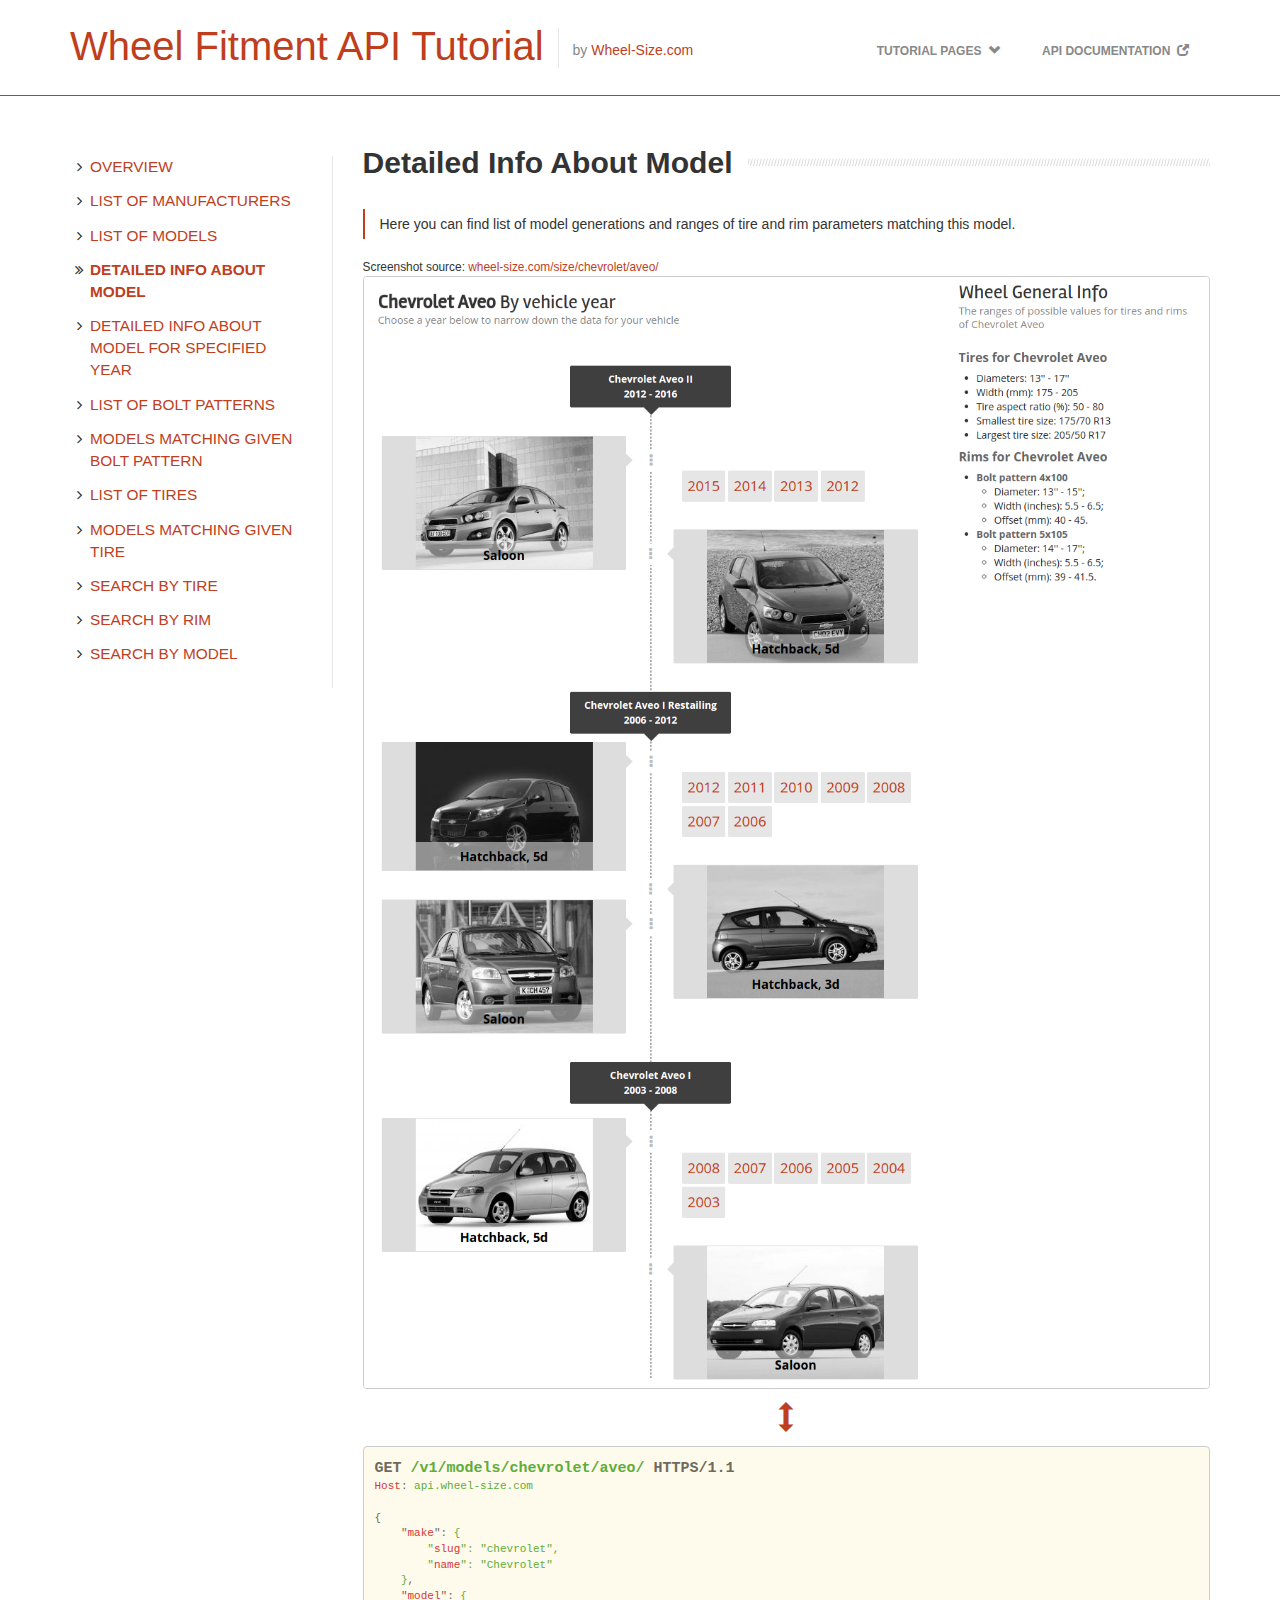
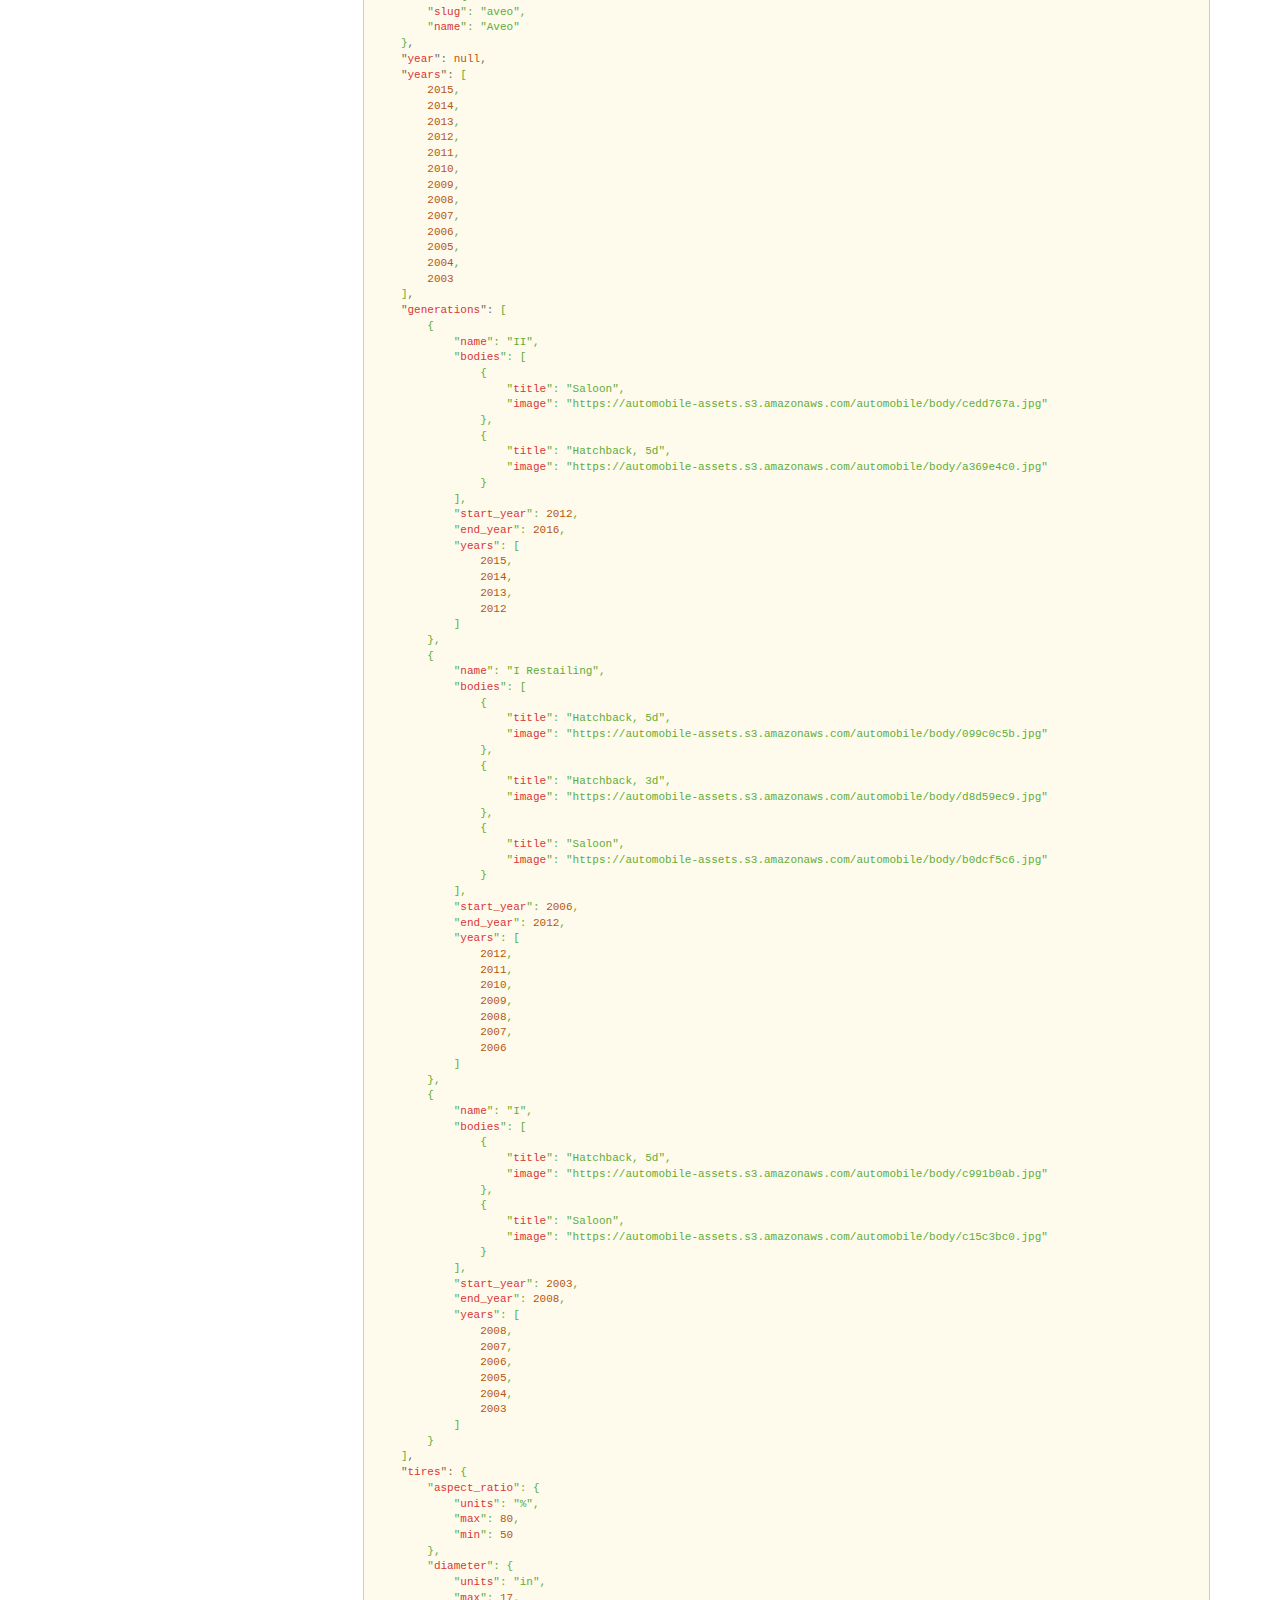
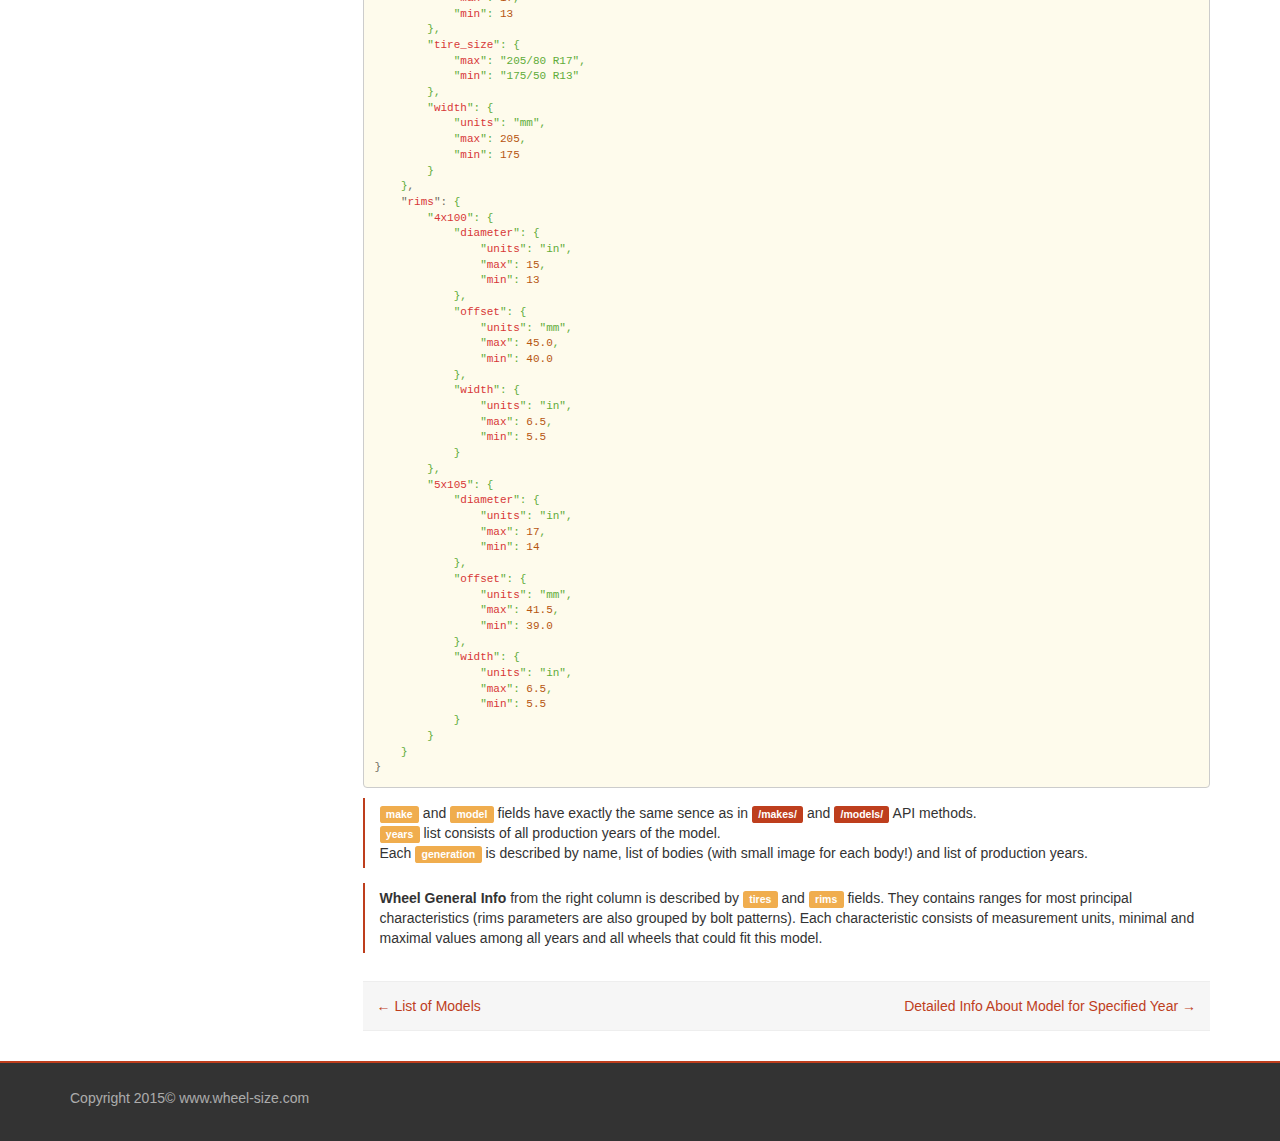
<file: tutorial-model.html>
<!DOCTYPE html>
<html>
<head>
  <meta http-equiv="Content-Type" content="text/html; charset=UTF-8">
  <meta charset="utf-8">
  <meta name="viewport" content="width=device-width, initial-scale=1.0">

  <title>Wheel Fitment API Tutorial</title>

  <link rel="stylesheet" href="css/bootstrap.min.css">
  <link rel="stylesheet" href="css/font-awesome.min.css">
  <link rel="stylesheet" href="css/theme-style.min.css">
  <link rel="stylesheet" href="css/colour-red.css">

  <link rel="stylesheet" href="css/hljs/default.min.css">
  <link rel="stylesheet" href="css/hljs/atelier-dune.light.css">
  <link rel="stylesheet" href="css/style.css">
</head>

<body class="page page-index">
<div id="navigation" class="wrapper">
  <div class="header" data-toggle="clingify">
    <div class="header-inner container">
      <div class="navbar">
        <div class="pull-left">
          <a class="navbar-brand" href="/" title="Home">
            <h1>Wheel Fitment API Tutorial</h1>
          </a>
          <div class="slogan">
            by <a href="http://www.wheel-size.com/">Wheel-Size.com</a>
          </div>
        </div>

        <div class="navbar-collapse collapse">
            <ul class="nav navbar-nav">
              <li class="dropdown">
                <a href="#" class="dropdown-toggle" data-toggle="dropdown">
                  Tutorial Pages&nbsp;&nbsp;<span class="glyphicon glyphicon-chevron-down"></span>
                </a>
                <ul class="dropdown-menu">
                  <li><a href="index.html">Overview</a></li>
                  <li><a href="tutorial-makes.html">List of Manufacturers</a></li>
                  <li><a href="tutorial-models.html">List of Models</a></li>
                  <li><a href="tutorial-model.html">Detailed Info About Model</a></li>
                  <li><a href="tutorial-model-year.html">Detailed Info About Model for Specified Year</a></li>
                  <li><a href="tutorial-bolt-patterns.html">List of Bolt Patterns</a></li>
                  <li><a href="tutorial-bolt-pattern.html">Models Matching Given Bolt Pattern</a></li>
                  <li><a href="tutorial-tires.html">List of Tires</a></li>
                  <li><a href="tutorial-tire.html">Models Matching Given Tire</a></li>
                  <li><a href="tutorial-finder-tire.html">Search By Tire</a></li>
                  <li><a href="tutorial-finder-rim.html">Search By Rim</a></li>
                  <li><a href="tutorial-finder-model.html">Search by Model</a></li>
                </ul>
              </li>

              <li><a href="https://developer.wheel-size.com/docs">API Documentation&nbsp;&nbsp;<span class="glyphicon glyphicon-new-window"></span></a></li>
            </ul>
          </div>
      </div>
    </div>
  </div>
</div>

<div id="content">
  <div class="container">
    <div class="row">
      <div class="col-md-9 col-md-push-3 tutorial-content">
        <div class="tutorial-content">
          <h2 class="title-divider"><span>Detailed Info About Model</span></h2>

          <p>Here you can find list of model generations and ranges of tire and rim parameters matching this model.</p>

          <div class="ws-screenshot">
            <small>Screenshot source: <a href="http://www.wheel-size.com/size/chevrolet/aveo/">wheel-size.com/size/chevrolet/aveo/</a></small>
            <img src="img/ws/ws_model.png"/>
          </div>
          <div class="ws-connect"><span class="glyphicon glyphicon-resize-vertical"></span></div>
          <pre class="hljs"><code class="http">GET /v1/models/chevrolet/aveo/ HTTPS/1.1
Host: api.wheel-size.com

{
    "make": {
        "slug": "chevrolet",
        "name": "Chevrolet"
    },
    "model": {
        "slug": "aveo",
        "name": "Aveo"
    },
    "year": null,
    "years": [
        2015,
        2014,
        2013,
        2012,
        2011,
        2010,
        2009,
        2008,
        2007,
        2006,
        2005,
        2004,
        2003
    ],
    "generations": [
        {
            "name": "II",
            "bodies": [
                {
                    "title": "Saloon",
                    "image": "https://automobile-assets.s3.amazonaws.com/automobile/body/cedd767a.jpg"
                },
                {
                    "title": "Hatchback, 5d",
                    "image": "https://automobile-assets.s3.amazonaws.com/automobile/body/a369e4c0.jpg"
                }
            ],
            "start_year": 2012,
            "end_year": 2016,
            "years": [
                2015,
                2014,
                2013,
                2012
            ]
        },
        {
            "name": "I Restailing",
            "bodies": [
                {
                    "title": "Hatchback, 5d",
                    "image": "https://automobile-assets.s3.amazonaws.com/automobile/body/099c0c5b.jpg"
                },
                {
                    "title": "Hatchback, 3d",
                    "image": "https://automobile-assets.s3.amazonaws.com/automobile/body/d8d59ec9.jpg"
                },
                {
                    "title": "Saloon",
                    "image": "https://automobile-assets.s3.amazonaws.com/automobile/body/b0dcf5c6.jpg"
                }
            ],
            "start_year": 2006,
            "end_year": 2012,
            "years": [
                2012,
                2011,
                2010,
                2009,
                2008,
                2007,
                2006
            ]
        },
        {
            "name": "I",
            "bodies": [
                {
                    "title": "Hatchback, 5d",
                    "image": "https://automobile-assets.s3.amazonaws.com/automobile/body/c991b0ab.jpg"
                },
                {
                    "title": "Saloon",
                    "image": "https://automobile-assets.s3.amazonaws.com/automobile/body/c15c3bc0.jpg"
                }
            ],
            "start_year": 2003,
            "end_year": 2008,
            "years": [
                2008,
                2007,
                2006,
                2005,
                2004,
                2003
            ]
        }
    ],
    "tires": {
        "aspect_ratio": {
            "units": "%",
            "max": 80,
            "min": 50
        },
        "diameter": {
            "units": "in",
            "max": 17,
            "min": 13
        },
        "tire_size": {
            "max": "205/80 R17",
            "min": "175/50 R13"
        },
        "width": {
            "units": "mm",
            "max": 205,
            "min": 175
        }
    },
    "rims": {
        "4x100": {
            "diameter": {
                "units": "in",
                "max": 15,
                "min": 13
            },
            "offset": {
                "units": "mm",
                "max": 45.0,
                "min": 40.0
            },
            "width": {
                "units": "in",
                "max": 6.5,
                "min": 5.5
            }
        },
        "5x105": {
            "diameter": {
                "units": "in",
                "max": 17,
                "min": 14
            },
            "offset": {
                "units": "mm",
                "max": 41.5,
                "min": 39.0
            },
            "width": {
                "units": "in",
                "max": 6.5,
                "min": 5.5
            }
        }
    }
}</code></pre>
          <p>
            <span class="label ws-json">make</span> and <span class="label ws-json">model</span>
            fields have exactly the same sence as in <span class="label ws-api">/makes/</span> and
            <span class="label ws-api">/models/</span> API methods.
            <br/>
            <span class="label ws-json">years</span> list consists of all production years of the model.
            <br/>
            Each <span class="label ws-json">generation</span> is described by name, list of bodies
            (with small image for each body!) and list of production years.
          </p>
          <p>
            <strong>Wheel General Info</strong> from the right column is described by
            <span class="label ws-json">tires</span> and <span class="label ws-json">rims</span> fields.
            They contains ranges for most principal characteristics (rims parameters are also grouped by bolt patterns).
            Each characteristic consists of measurement units, minimal and maximal values among all
            years and all wheels that could fit this model.
          </p>
        </div>

        <div class="post-to-post-pager">
          <a href="tutorial-models.html" class="pull-left previous">← List of Models</a>
          <a href="tutorial-model-year.html" class="pull-right next">Detailed Info About Model for Specified Year →</a>
        </div>
      </div>
      <div class="col-md-3 col-md-pull-9 sidebar sidebar-left">
        <div class="inner">
          <div class="block">
            <div class="tabbable tabs-left vertical-tabs">
              <ul class="list-unstyled list-lg tags nav-list">
                <li><i class="fa fa-angle-right fa-fw"></i><a href="index.html">Overview</a></li>
                <li><i class="fa fa-angle-right fa-fw"></i><a href="tutorial-makes.html">List of Manufacturers</a></li>
                <li><i class="fa fa-angle-right fa-fw"></i><a href="tutorial-models.html">List of Models</a></li>
                <li class="active"><i class="fa fa-angle-right fa-fw"></i><a href="tutorial-model.html">Detailed Info About Model</a></li>
                <li><i class="fa fa-angle-right fa-fw"></i><a href="tutorial-model-year.html">Detailed Info About Model for Specified Year</a></li>
                <li><i class="fa fa-angle-right fa-fw"></i><a href="tutorial-bolt-patterns.html">List of Bolt Patterns</a></li>
                <li><i class="fa fa-angle-right fa-fw"></i><a href="tutorial-bolt-pattern.html">Models Matching Given Bolt Pattern</a></li>
                <li><i class="fa fa-angle-right fa-fw"></i><a href="tutorial-tires.html">List of Tires</a></li>
                <li><i class="fa fa-angle-right fa-fw"></i><a href="tutorial-tire.html">Models Matching Given Tire</a></li>
                <li><i class="fa fa-angle-right fa-fw"></i><a href="tutorial-finder-tire.html">Search By Tire</a></li>
                <li><i class="fa fa-angle-right fa-fw"></i><a href="tutorial-finder-rim.html">Search By Rim</a></li>
                <li><i class="fa fa-angle-right fa-fw"></i><a href="tutorial-finder-model.html">Search by Model</a></li>
              </ul>
            </div>
          </div>
        </div>
      </div>
    </div>
  </div>
</div>

<footer id="footer">
  <div class="container">
    <div>Copyright 2015© www.wheel-size.com</div>
  </div>
</footer>

<div>
  <script src="js/jquery.min.js"></script>
  <script src="js/bootstrap.min.js"></script>
  <script src="js/highlight.min.js"></script>
  <script>hljs.initHighlightingOnLoad();</script>
</div>
</body>
</html>
</file>
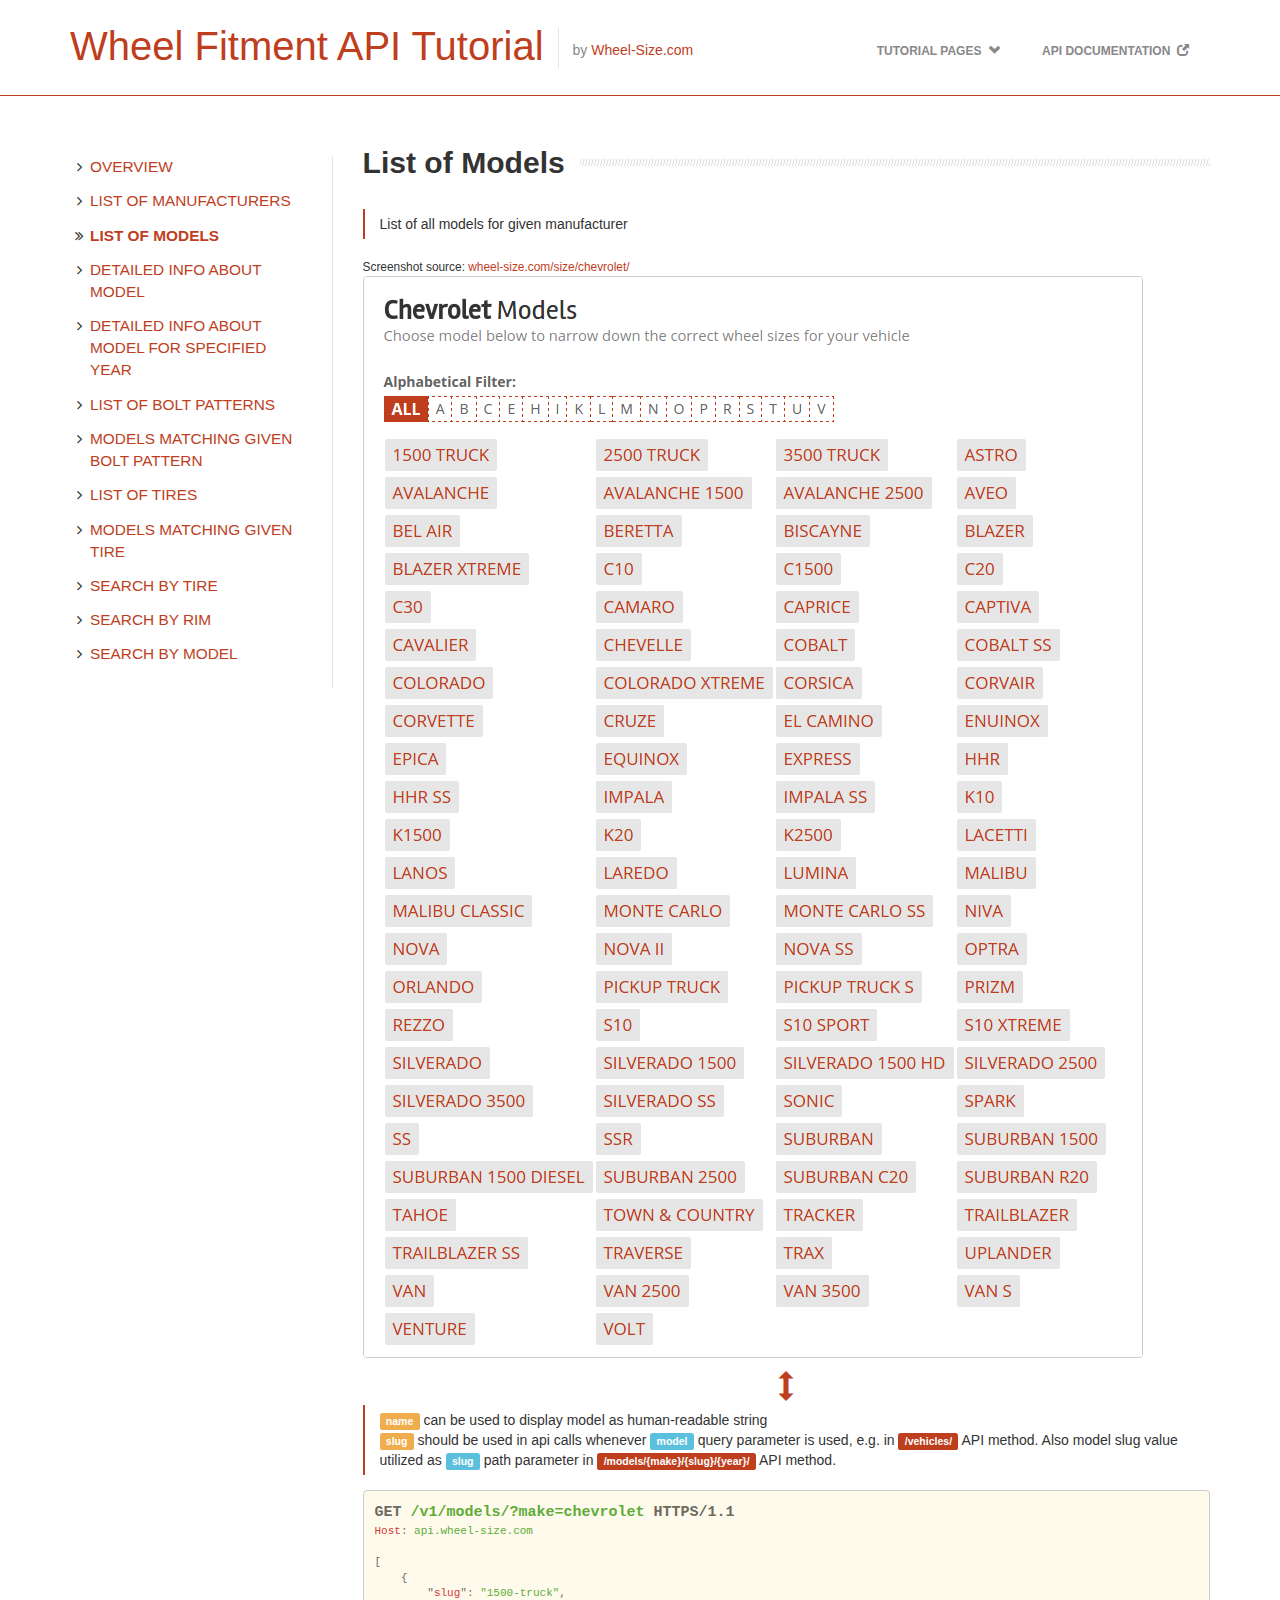
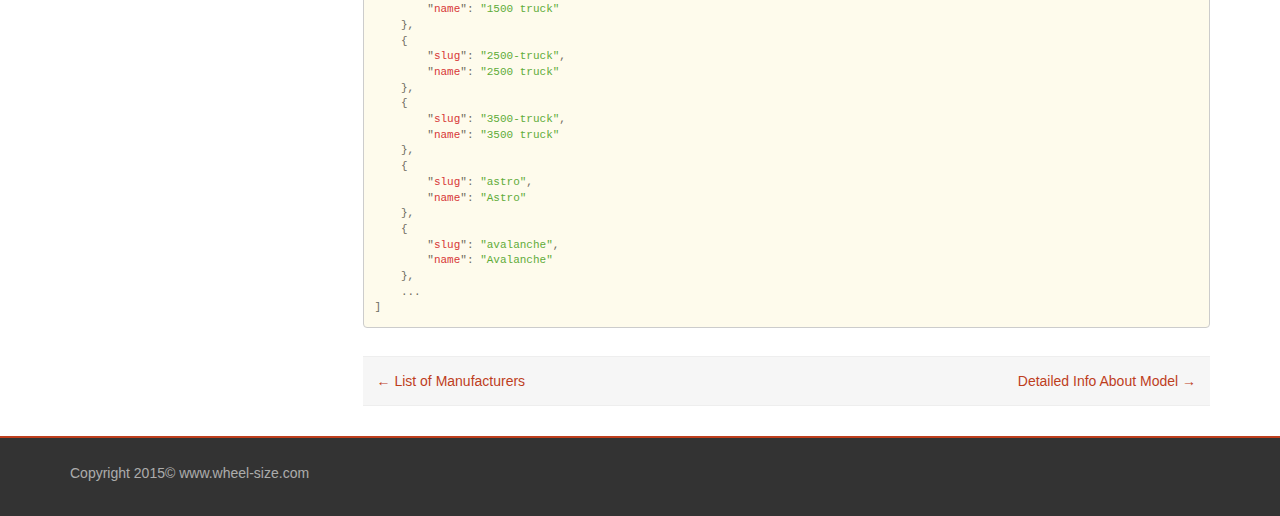
<file: tutorial-models.html>
<!DOCTYPE html>
<html>
<head>
  <meta http-equiv="Content-Type" content="text/html; charset=UTF-8">
  <meta charset="utf-8">
  <meta name="viewport" content="width=device-width, initial-scale=1.0">

  <title>Wheel Fitment API Tutorial</title>

  <link rel="stylesheet" href="css/bootstrap.min.css">
  <link rel="stylesheet" href="css/font-awesome.min.css">
  <link rel="stylesheet" href="css/theme-style.min.css">
  <link rel="stylesheet" href="css/colour-red.css">

  <link rel="stylesheet" href="css/hljs/default.min.css">
  <link rel="stylesheet" href="css/hljs/atelier-dune.light.css">
  <link rel="stylesheet" href="css/style.css">
</head>

<body class="page page-index">
<div id="navigation" class="wrapper">
  <div class="header" data-toggle="clingify">
    <div class="header-inner container">
      <div class="navbar">
        <div class="pull-left">
          <a class="navbar-brand" href="/" title="Home">
            <h1>Wheel Fitment API Tutorial</h1>
          </a>
          <div class="slogan">
            by <a href="http://www.wheel-size.com/">Wheel-Size.com</a>
          </div>
        </div>

        <div class="navbar-collapse collapse">
            <ul class="nav navbar-nav">
              <li class="dropdown">
                <a href="#" class="dropdown-toggle" data-toggle="dropdown">
                  Tutorial Pages&nbsp;&nbsp;<span class="glyphicon glyphicon-chevron-down"></span>
                </a>
                <ul class="dropdown-menu">
                  <li><a href="index.html">Overview</a></li>
                  <li><a href="tutorial-makes.html">List of Manufacturers</a></li>
                  <li><a href="tutorial-models.html">List of Models</a></li>
                  <li><a href="tutorial-model.html">Detailed Info About Model</a></li>
                  <li><a href="tutorial-model-year.html">Detailed Info About Model for Specified Year</a></li>
                  <li><a href="tutorial-bolt-patterns.html">List of Bolt Patterns</a></li>
                  <li><a href="tutorial-bolt-pattern.html">Models Matching Given Bolt Pattern</a></li>
                  <li><a href="tutorial-tires.html">List of Tires</a></li>
                  <li><a href="tutorial-tire.html">Models Matching Given Tire</a></li>
                  <li><a href="tutorial-finder-tire.html">Search By Tire</a></li>
                  <li><a href="tutorial-finder-rim.html">Search By Rim</a></li>
                  <li><a href="tutorial-finder-model.html">Search by Model</a></li>
                </ul>
              </li>

              <li><a href="https://developer.wheel-size.com/docs">API Documentation&nbsp;&nbsp;<span class="glyphicon glyphicon-new-window"></span></a></li>
            </ul>
          </div>
      </div>
    </div>
  </div>
</div>

<div id="content">
  <div class="container">
    <div class="row">
      <div class="col-md-9 col-md-push-3 tutorial-content">
        <div class="tutorial-content">
          <h2 class="title-divider"><span>List of Models</span></h2>

          <p>List of all models for given manufacturer</p>

          <div class="ws-screenshot">
            <small>Screenshot source: <a href="http://www.wheel-size.com/size/chevrolet/">wheel-size.com/size/chevrolet/</a></small>
            <img src="img/ws/ws_models.png"/>
          </div>
          <div class="ws-connect"><span class="glyphicon glyphicon-resize-vertical"></span></div>
          <p>
            <span class="label ws-json">name</span> can be used to display model as human-readable string
            <br/>
            <span class="label ws-json">slug</span> should be used in api calls whenever
            <span class="label ws-query">model</span> query parameter is used, e.g. in
            <span class="label ws-api">/vehicles/</span> API method.
            Also model slug value utilized as <span class="label ws-query">slug</span> path parameter in
            <span class="label ws-api">/models/{make}/{slug}/{year}/</span> API method.
          </p>
          <pre class="hljs"><code class="http">GET /v1/models/?make=chevrolet HTTPS/1.1
Host: api.wheel-size.com

[
    {
        "slug": "1500-truck",
        "name": "1500 truck"
    },
    {
        "slug": "2500-truck",
        "name": "2500 truck"
    },
    {
        "slug": "3500-truck",
        "name": "3500 truck"
    },
    {
        "slug": "astro",
        "name": "Astro"
    },
    {
        "slug": "avalanche",
        "name": "Avalanche"
    },
    ...
]</code></pre>
        </div>

        <div class="post-to-post-pager">
          <a href="tutorial-makes.html" class="pull-left previous">← List of Manufacturers</a>
          <a href="tutorial-model.html" class="pull-right next">Detailed Info About Model →</a>
        </div>
      </div>
      <div class="col-md-3 col-md-pull-9 sidebar sidebar-left">
        <div class="inner">
          <div class="block">
            <div class="tabbable tabs-left vertical-tabs">
              <ul class="list-unstyled list-lg tags nav-list">
                <li><i class="fa fa-angle-right fa-fw"></i><a href="index.html">Overview</a></li>
                <li><i class="fa fa-angle-right fa-fw"></i><a href="tutorial-makes.html">List of Manufacturers</a></li>
                <li class="active"><i class="fa fa-angle-right fa-fw"></i><a href="tutorial-models.html">List of Models</a></li>
                <li><i class="fa fa-angle-right fa-fw"></i><a href="tutorial-model.html">Detailed Info About Model</a></li>
                <li><i class="fa fa-angle-right fa-fw"></i><a href="tutorial-model-year.html">Detailed Info About Model for Specified Year</a></li>
                <li><i class="fa fa-angle-right fa-fw"></i><a href="tutorial-bolt-patterns.html">List of Bolt Patterns</a></li>
                <li><i class="fa fa-angle-right fa-fw"></i><a href="tutorial-bolt-pattern.html">Models Matching Given Bolt Pattern</a></li>
                <li><i class="fa fa-angle-right fa-fw"></i><a href="tutorial-tires.html">List of Tires</a></li>
                <li><i class="fa fa-angle-right fa-fw"></i><a href="tutorial-tire.html">Models Matching Given Tire</a></li>
                <li><i class="fa fa-angle-right fa-fw"></i><a href="tutorial-finder-tire.html">Search By Tire</a></li>
                <li><i class="fa fa-angle-right fa-fw"></i><a href="tutorial-finder-rim.html">Search By Rim</a></li>
                <li><i class="fa fa-angle-right fa-fw"></i><a href="tutorial-finder-model.html">Search by Model</a></li>
              </ul>
            </div>
          </div>
        </div>
      </div>
    </div>
  </div>
</div>

<footer id="footer">
  <div class="container">
    <div>Copyright 2015© www.wheel-size.com</div>
  </div>
</footer>

<div>
  <script src="js/jquery.min.js"></script>
  <script src="js/bootstrap.min.js"></script>
  <script src="js/highlight.min.js"></script>
  <script>hljs.initHighlightingOnLoad();</script>
</div>
</body>
</html>
</file>
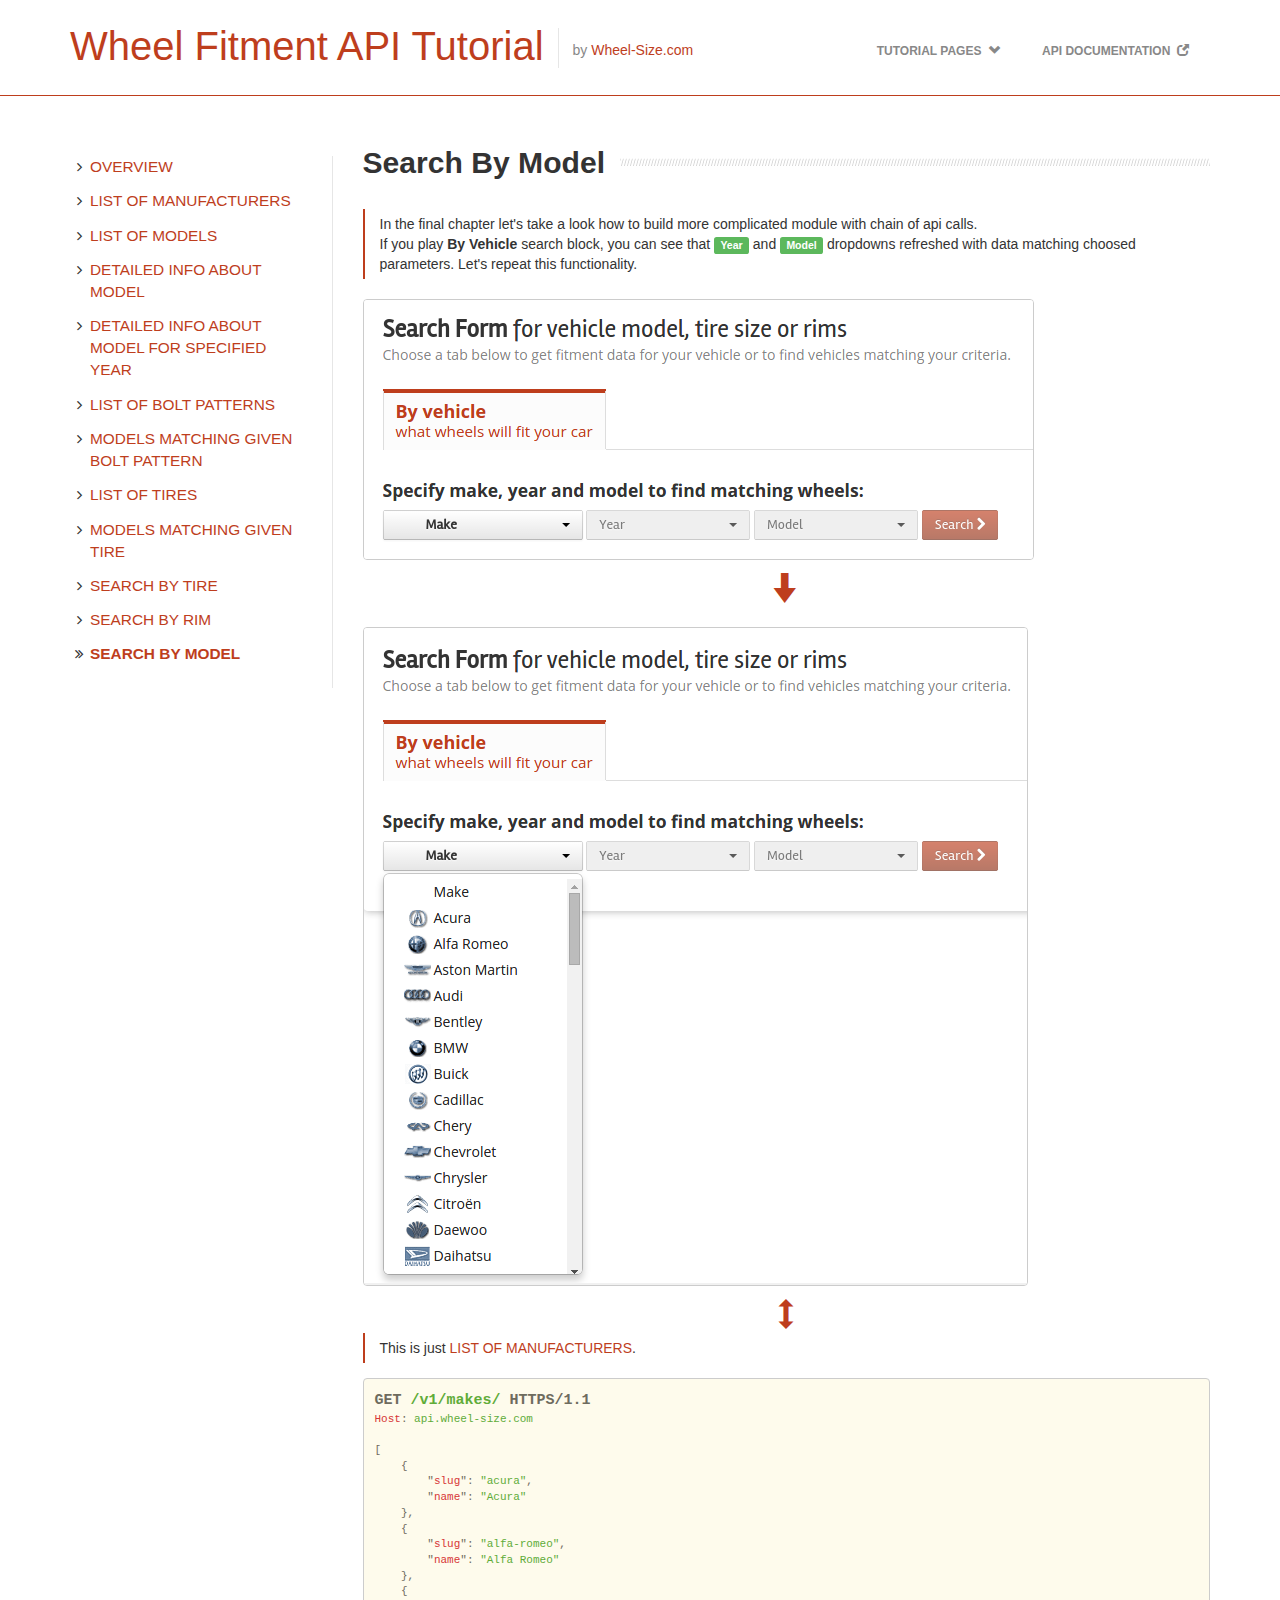
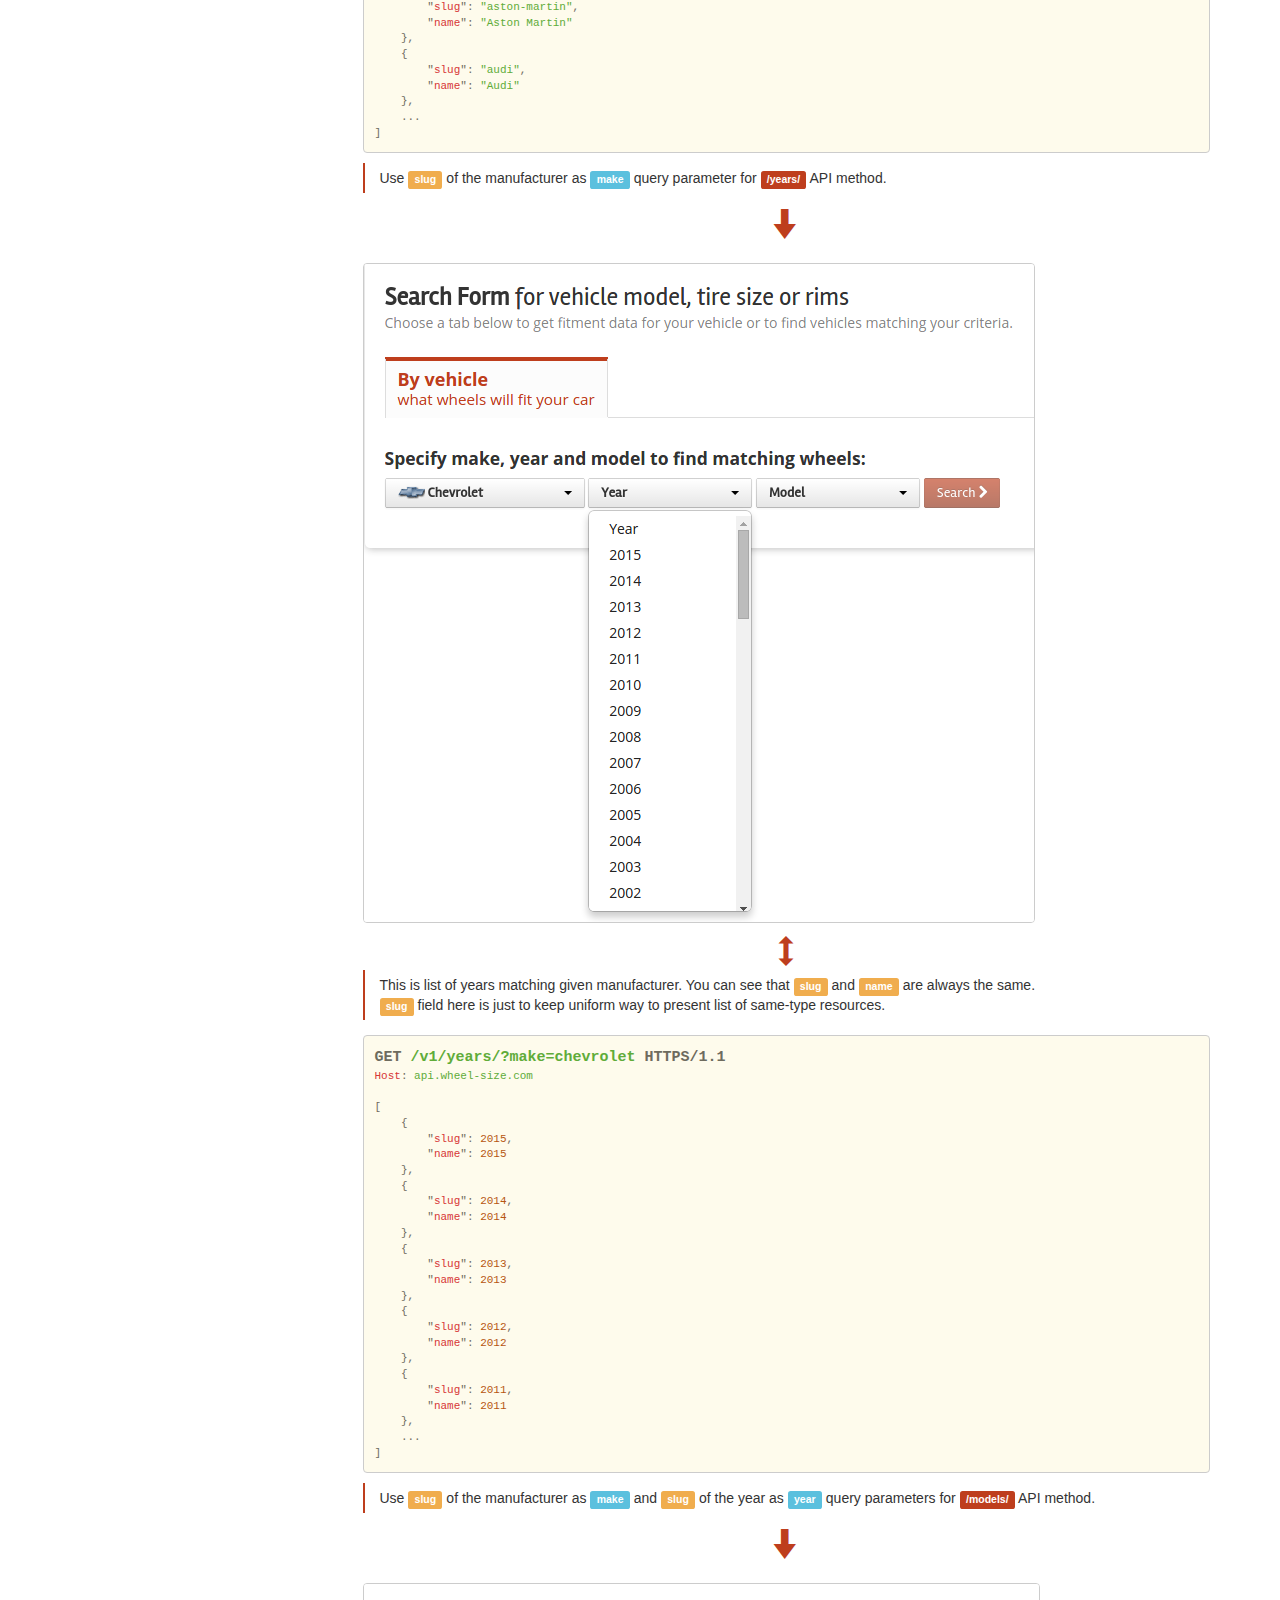
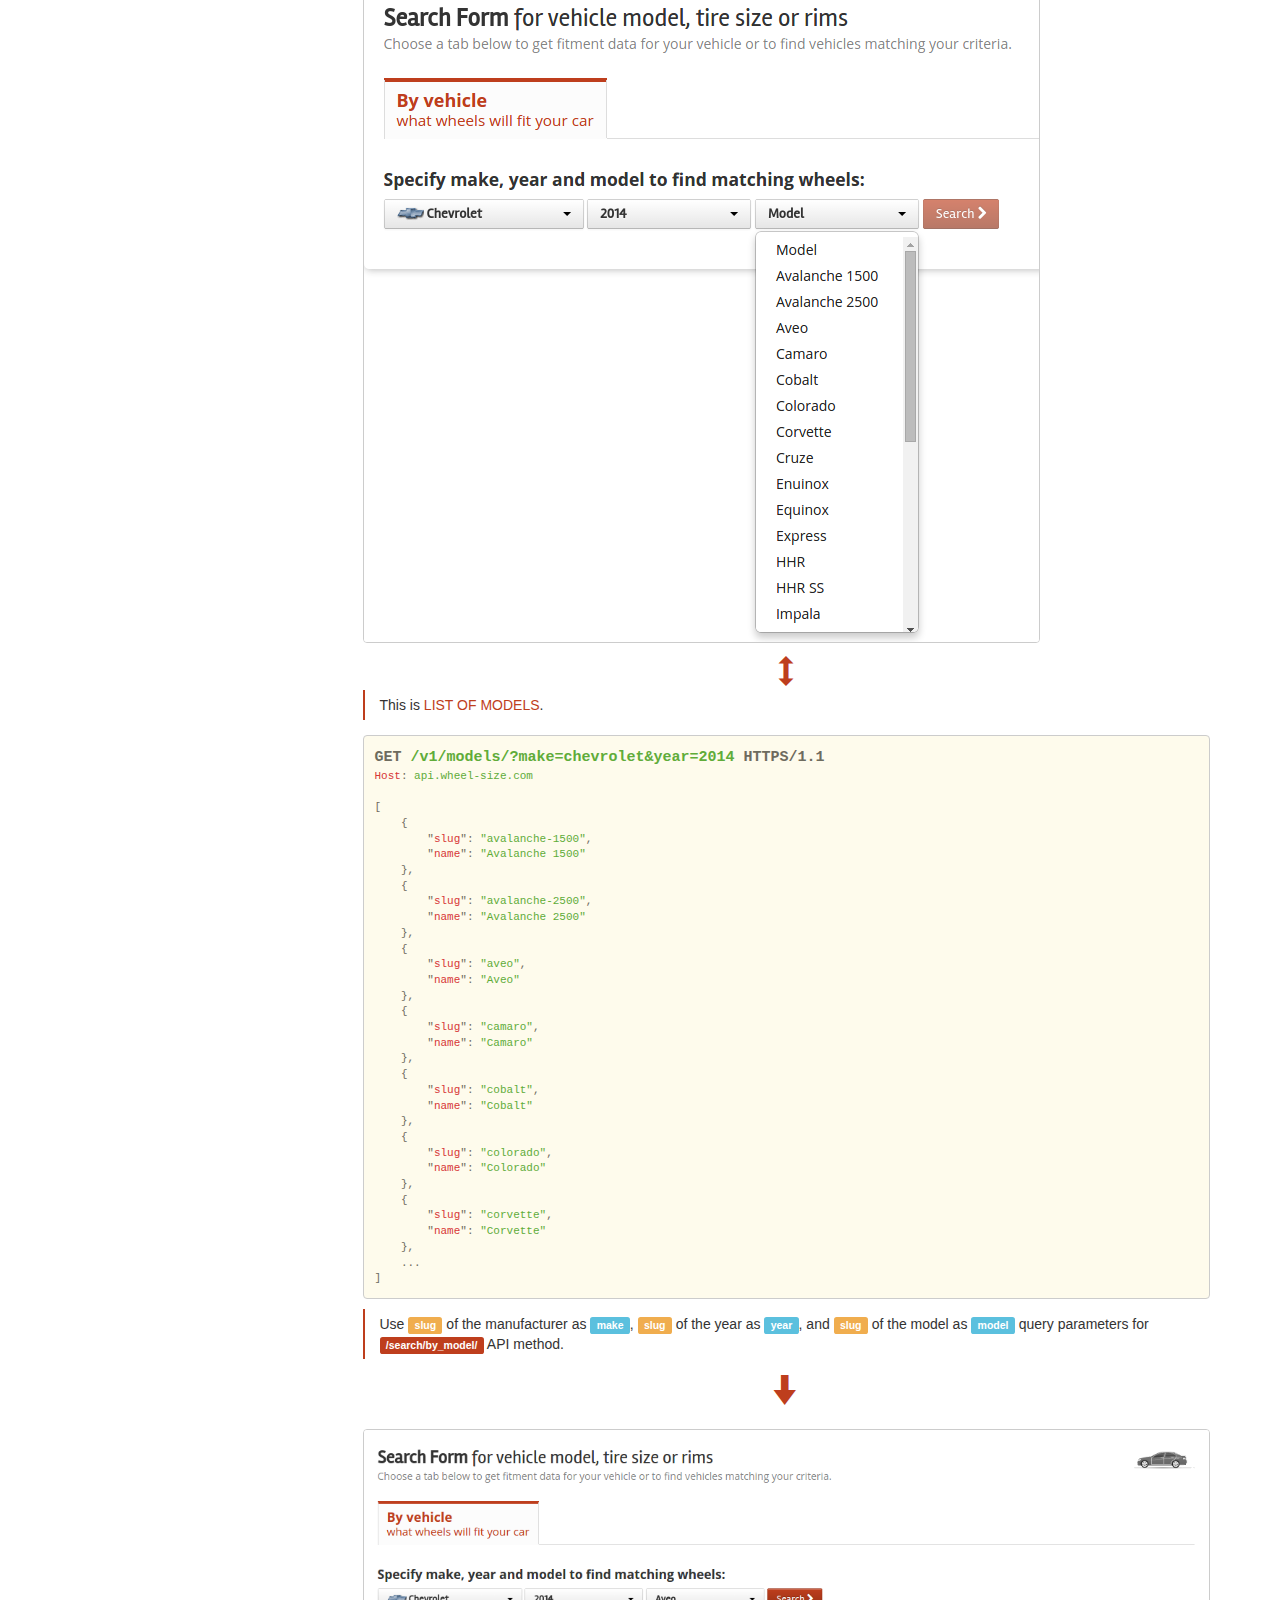
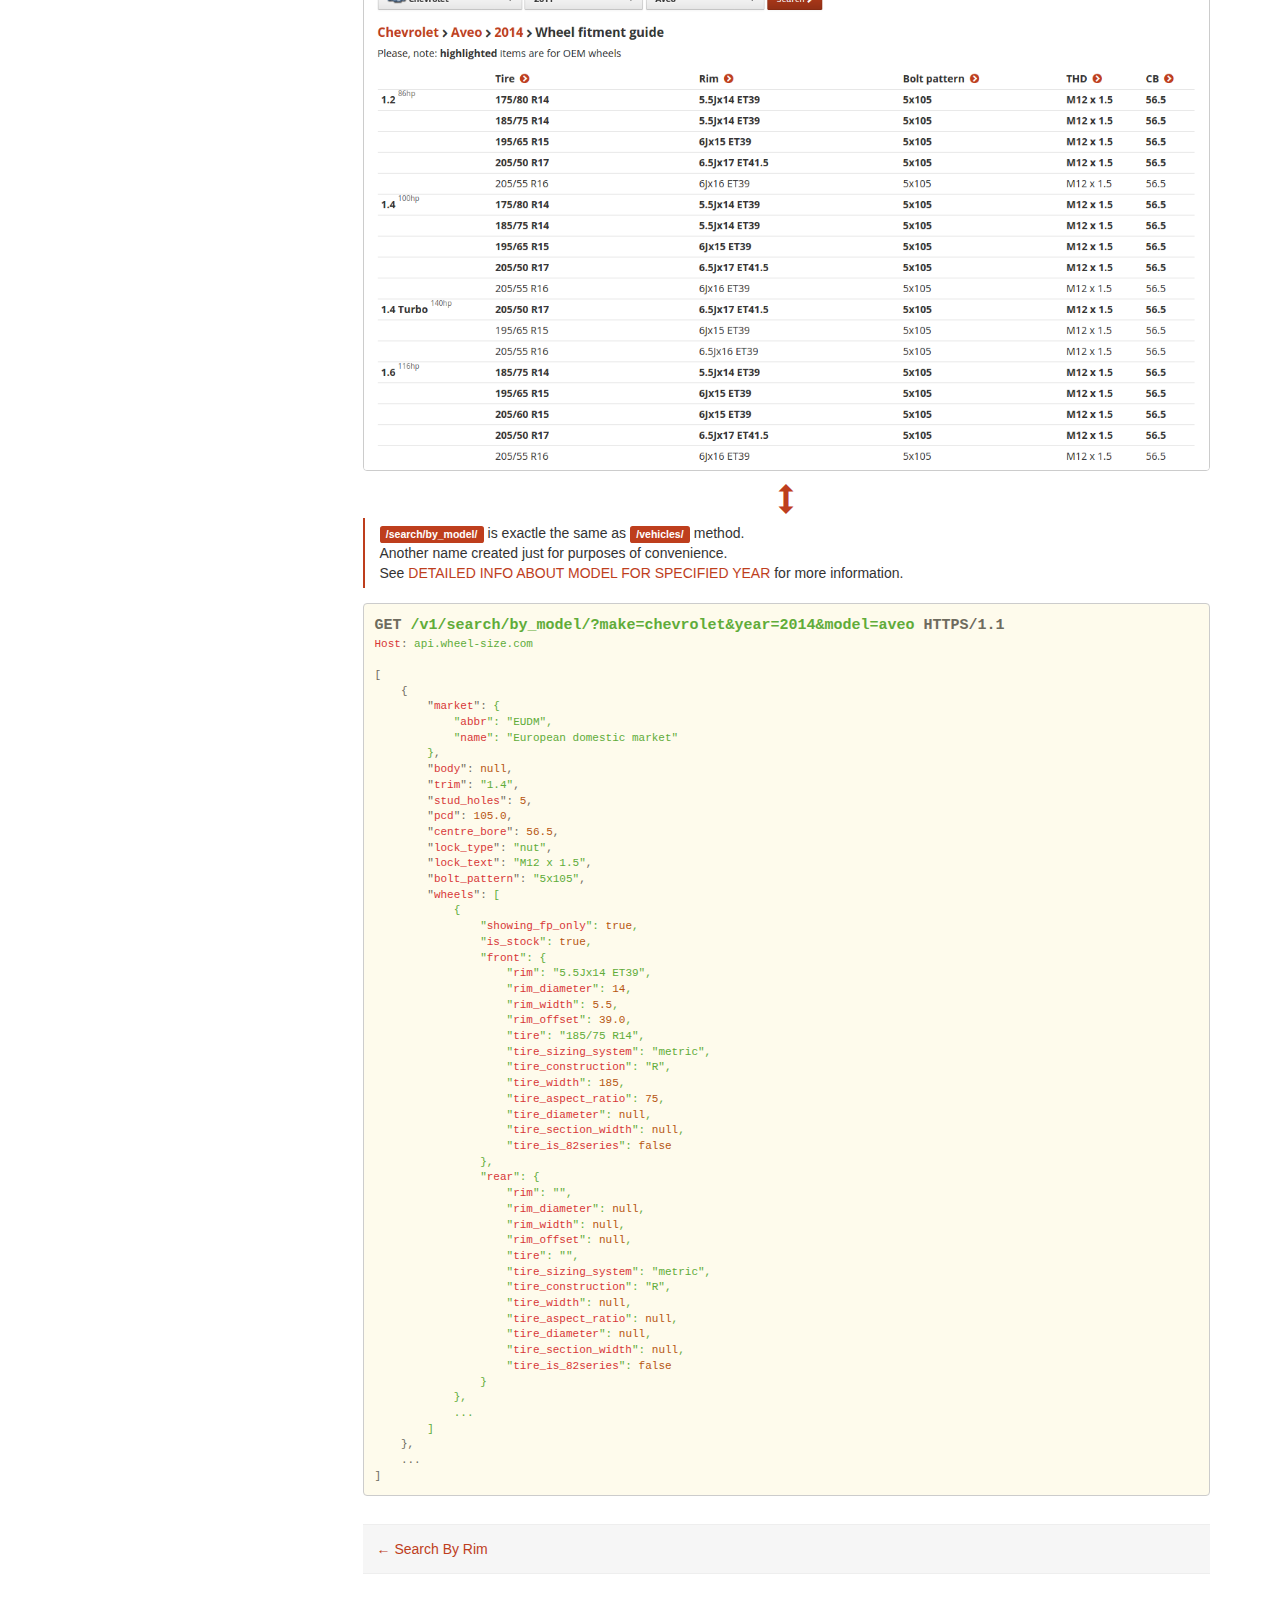
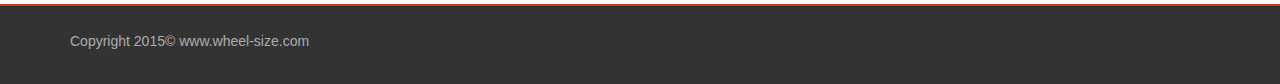
<file: tutorial-search-model.html>
<!DOCTYPE html>
<html>
<head>
  <meta http-equiv="Content-Type" content="text/html; charset=UTF-8">
  <meta charset="utf-8">
  <meta name="viewport" content="width=device-width, initial-scale=1.0">

  <title>Wheel Fitment API Tutorial</title>

  <link rel="stylesheet" href="css/bootstrap.min.css">
  <link rel="stylesheet" href="css/font-awesome.min.css">
  <link rel="stylesheet" href="css/theme-style.min.css">
  <link rel="stylesheet" href="css/colour-red.css">

  <link rel="stylesheet" href="css/hljs/default.min.css">
  <link rel="stylesheet" href="css/hljs/atelier-dune.light.css">
  <link rel="stylesheet" href="css/style.css">
</head>

<body class="page page-index">
<div id="navigation" class="wrapper">
  <div class="header" data-toggle="clingify">
    <div class="header-inner container">
      <div class="navbar">
        <div class="pull-left">
          <a class="navbar-brand" href="/" title="Home">
            <h1>Wheel Fitment API Tutorial</h1>
          </a>
          <div class="slogan">
            by <a href="http://www.wheel-size.com/">Wheel-Size.com</a>
          </div>
        </div>

        <div class="navbar-collapse collapse">
            <ul class="nav navbar-nav">
              <li class="dropdown">
                <a href="#" class="dropdown-toggle" data-toggle="dropdown">
                  Tutorial Pages&nbsp;&nbsp;<span class="glyphicon glyphicon-chevron-down"></span>
                </a>
                <ul class="dropdown-menu">
                  <li><a href="index.html">Overview</a></li>
                  <li><a href="tutorial-makes.html">List of Manufacturers</a></li>
                  <li><a href="tutorial-models.html">List of Models</a></li>
                  <li><a href="tutorial-model.html">Detailed Info About Model</a></li>
                  <li><a href="tutorial-model-year.html">Detailed Info About Model for Specified Year</a></li>
                  <li><a href="tutorial-bolt-patterns.html">List of Bolt Patterns</a></li>
                  <li><a href="tutorial-bolt-pattern.html">Models Matching Given Bolt Pattern</a></li>
                  <li><a href="tutorial-tires.html">List of Tires</a></li>
                  <li><a href="tutorial-tire.html">Models Matching Given Tire</a></li>
                  <li><a href="tutorial-search-tire.html">Search By Tire</a></li>
                  <li><a href="tutorial-search-rim.html">Search By Rim</a></li>
                  <li><a href="tutorial-search-model.html">Search by Model</a></li>
                </ul>
              </li>

              <li><a href="https://developer.wheel-size.com/docs">API Documentation&nbsp;&nbsp;<span class="glyphicon glyphicon-new-window"></span></a></li>
            </ul>
          </div>
      </div>
    </div>
  </div>
</div>

<div id="content">
  <div class="container">
    <div class="row">
      <div class="col-md-9 col-md-push-3 tutorial-content">
        <div class="tutorial-content">
          <h2 class="title-divider"><span>Search By Model</span></h2>

          <p>
            In the final chapter let's take a look how to build more complicated module with chain of api calls.
            <br/>
            If you play <strong>By Vehicle</strong> search block, you can see that
            <span class="label ws-image">Year</span> and <span class="label ws-image">Model</span>
            dropdowns refreshed with data matching choosed parameters.
            Let's repeat this functionality.
          </p>

          <div class="ws-screenshot"><img src="img/ws/ws_finder_1.png"/></div>
          <div class="ws-connect"><span class="glyphicon glyphicon-arrow-down"></span></div>

          <div class="ws-screenshot"><img src="img/ws/ws_finder_2.png"/></div>
          <div class="ws-connect"><span class="glyphicon glyphicon-resize-vertical"></span></div>
          <p>
            This is just <a class="tutorial-pages-link" href="tutorial-makes.html">List of Manufacturers</a>.
          </p>
          <pre class="hljs"><code class="http">GET /v1/makes/ HTTPS/1.1
Host: api.wheel-size.com

[
    {
        "slug": "acura",
        "name": "Acura"
    },
    {
        "slug": "alfa-romeo",
        "name": "Alfa Romeo"
    },
    {
        "slug": "aston-martin",
        "name": "Aston Martin"
    },
    {
        "slug": "audi",
        "name": "Audi"
    },
    ...
]</code></pre>

          <p>
            Use <span class="label ws-json">slug</span> of the manufacturer as
            <span class="label ws-query">make</span> query parameter for
            <span class="label ws-api">/years/</span> API method.
          </p>

          <div class="ws-connect"><span class="glyphicon glyphicon-arrow-down"></span></div>
          <div class="ws-screenshot"><img src="img/ws/ws_finder_3.png"/></div>
          <div class="ws-connect"><span class="glyphicon glyphicon-resize-vertical"></span></div>
          <p>
            This is list of years matching given manufacturer.
            You can see that <span class="label ws-json">slug</span>
            and <span class="label ws-json">name</span> are always the same.
            <br/>
            <span class="label ws-json">slug</span> field here is just to keep uniform way
            to present list of same-type resources.
          </p>

          <pre class="hljs"><code class="http">GET /v1/years/?make=chevrolet HTTPS/1.1
Host: api.wheel-size.com

[
    {
        "slug": 2015,
        "name": 2015
    },
    {
        "slug": 2014,
        "name": 2014
    },
    {
        "slug": 2013,
        "name": 2013
    },
    {
        "slug": 2012,
        "name": 2012
    },
    {
        "slug": 2011,
        "name": 2011
    },
    ...
]</code></pre>
          <p>
            Use <span class="label ws-json">slug</span> of the manufacturer as
            <span class="label ws-query">make</span>
            and <span class="label ws-json">slug</span> of the year as
            <span class="label ws-query">year</span>
            query parameters for <span class="label ws-api">/models/</span> API method.
          </p>

          <div class="ws-connect"><span class="glyphicon glyphicon-arrow-down"></span></div>
          <div class="ws-screenshot"><img src="img/ws/ws_finder_4.png"/></div>
          <div class="ws-connect"><span class="glyphicon glyphicon-resize-vertical"></span></div>
          <p>
            This is <a class="tutorial-pages-link" href="tutorial-models.html">List of Models</a>.
          </p>
          <pre class="hljs"><code class="http">GET /v1/models/?make=chevrolet&amp;year=2014 HTTPS/1.1
Host: api.wheel-size.com

[
    {
        "slug": "avalanche-1500",
        "name": "Avalanche 1500"
    },
    {
        "slug": "avalanche-2500",
        "name": "Avalanche 2500"
    },
    {
        "slug": "aveo",
        "name": "Aveo"
    },
    {
        "slug": "camaro",
        "name": "Camaro"
    },
    {
        "slug": "cobalt",
        "name": "Cobalt"
    },
    {
        "slug": "colorado",
        "name": "Colorado"
    },
    {
        "slug": "corvette",
        "name": "Corvette"
    },
    ...
]</code></pre>
          <p>
            Use <span class="label ws-json">slug</span> of the manufacturer as
            <span class="label ws-query">make</span>,
            <span class="label ws-json">slug</span> of the year as
            <span class="label ws-query">year</span>, and
            <span class="label ws-json">slug</span> of the model as
            <span class="label ws-query">model</span>
            query parameters for <span class="label ws-api">/search/by_model/</span> API method.
          </p>

          <div class="ws-connect"><span class="glyphicon glyphicon-arrow-down"></span></div>
          <div class="ws-screenshot"><img src="img/ws/ws_finder_5.png"/></div>
          <div class="ws-connect"><span class="glyphicon glyphicon-resize-vertical"></span></div>

          <p>
            <span class="label ws-api">/search/by_model/</span> is exactle the same as
            <span class="label ws-api">/vehicles/</span> method.
            <br/>
            Another name created just for purposes of convenience.
            <br/>
            See <a class="tutorial-pages-link" href="tutorial-model-year.html">Detailed Info About Model for Specified Year</a> for more information.
          </p>
          <pre class="hljs"><code class="http">GET /v1/search/by_model/?make=chevrolet&amp;year=2014&amp;model=aveo HTTPS/1.1
Host: api.wheel-size.com

[
    {
        "market": {
            "abbr": "EUDM",
            "name": "European domestic market"
        },
        "body": null,
        "trim": "1.4",
        "stud_holes": 5,
        "pcd": 105.0,
        "centre_bore": 56.5,
        "lock_type": "nut",
        "lock_text": "M12 x 1.5",
        "bolt_pattern": "5x105",
        "wheels": [
            {
                "showing_fp_only": true,
                "is_stock": true,
                "front": {
                    "rim": "5.5Jx14 ET39",
                    "rim_diameter": 14,
                    "rim_width": 5.5,
                    "rim_offset": 39.0,
                    "tire": "185/75 R14",
                    "tire_sizing_system": "metric",
                    "tire_construction": "R",
                    "tire_width": 185,
                    "tire_aspect_ratio": 75,
                    "tire_diameter": null,
                    "tire_section_width": null,
                    "tire_is_82series": false
                },
                "rear": {
                    "rim": "",
                    "rim_diameter": null,
                    "rim_width": null,
                    "rim_offset": null,
                    "tire": "",
                    "tire_sizing_system": "metric",
                    "tire_construction": "R",
                    "tire_width": null,
                    "tire_aspect_ratio": null,
                    "tire_diameter": null,
                    "tire_section_width": null,
                    "tire_is_82series": false
                }
            },
            ...
        ]
    },
    ...
]</code></pre>
        </div>

        <div class="post-to-post-pager">
          <a href="tutorial-search-rim.html" class="pull-left previous">← Search By Rim</a>
        </div>
      </div>
      <div class="col-md-3 col-md-pull-9 sidebar sidebar-left">
        <div class="inner">
          <div class="block">
            <div class="tabbable tabs-left vertical-tabs">
              <ul class="list-unstyled list-lg tags nav-list">
                <li><i class="fa fa-angle-right fa-fw"></i><a href="index.html">Overview</a></li>
                <li><i class="fa fa-angle-right fa-fw"></i><a href="tutorial-makes.html">List of Manufacturers</a></li>
                <li><i class="fa fa-angle-right fa-fw"></i><a href="tutorial-models.html">List of Models</a></li>
                <li><i class="fa fa-angle-right fa-fw"></i><a href="tutorial-model.html">Detailed Info About Model</a></li>
                <li><i class="fa fa-angle-right fa-fw"></i><a href="tutorial-model-year.html">Detailed Info About Model for Specified Year</a></li>
                <li><i class="fa fa-angle-right fa-fw"></i><a href="tutorial-bolt-patterns.html">List of Bolt Patterns</a></li>
                <li><i class="fa fa-angle-right fa-fw"></i><a href="tutorial-bolt-pattern.html">Models Matching Given Bolt Pattern</a></li>
                <li><i class="fa fa-angle-right fa-fw"></i><a href="tutorial-tires.html">List of Tires</a></li>
                <li><i class="fa fa-angle-right fa-fw"></i><a href="tutorial-tire.html">Models Matching Given Tire</a></li>
                <li><i class="fa fa-angle-right fa-fw"></i><a href="tutorial-search-tire.html">Search By Tire</a></li>
                <li><i class="fa fa-angle-right fa-fw"></i><a href="tutorial-search-rim.html">Search By Rim</a></li>
                <li class="active"><i class="fa fa-angle-right fa-fw"></i><a href="tutorial-search-model.html">Search by Model</a></li>
              </ul>
            </div>
          </div>
        </div>
      </div>
    </div>
  </div>
</div>

<footer id="footer">
  <div class="container">
    <div>Copyright 2015© www.wheel-size.com</div>
  </div>
</footer>

<div>
  <script src="js/jquery.min.js"></script>
  <script src="js/bootstrap.min.js"></script>
  <script src="js/highlight.min.js"></script>
  <script>hljs.initHighlightingOnLoad();</script>
</div>
</body>
</html>
</file>
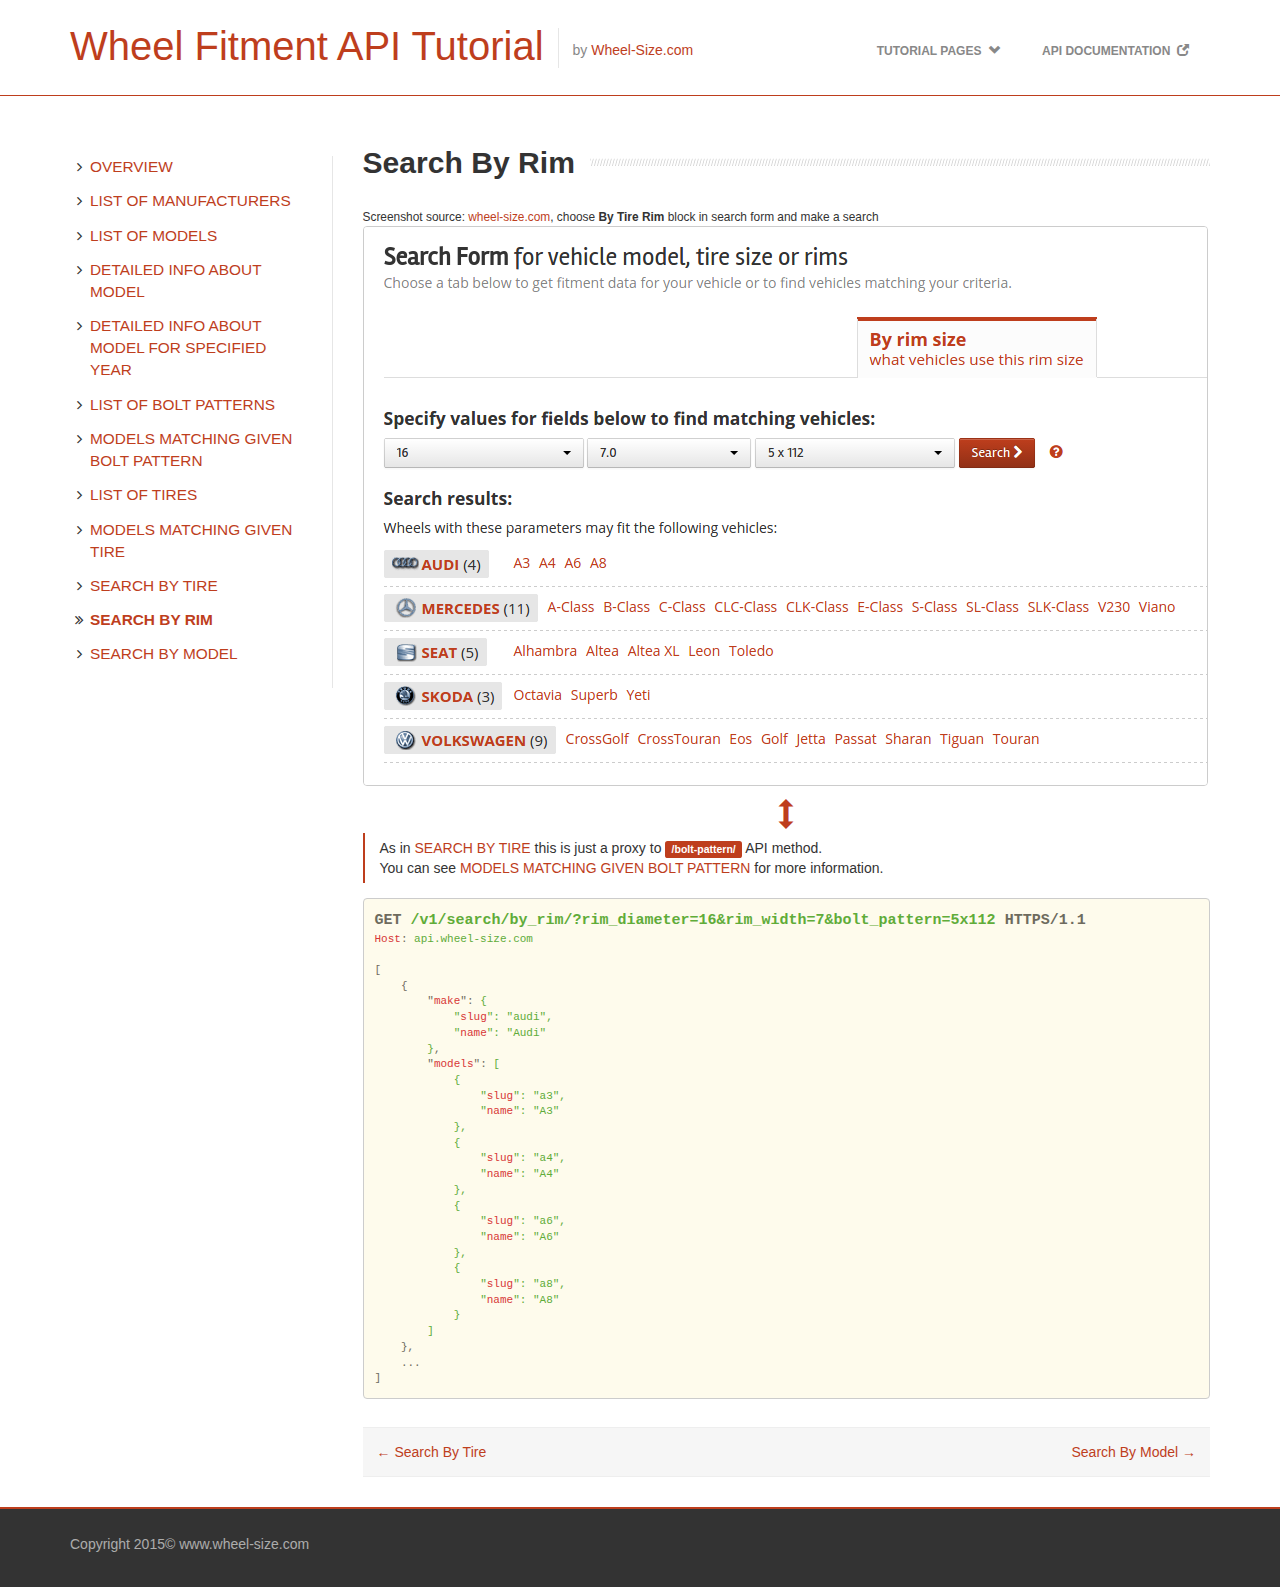
<file: tutorial-search-rim.html>
<!DOCTYPE html>
<html>
<head>
  <meta http-equiv="Content-Type" content="text/html; charset=UTF-8">
  <meta charset="utf-8">
  <meta name="viewport" content="width=device-width, initial-scale=1.0">

  <title>Wheel Fitment API Tutorial</title>

  <link rel="stylesheet" href="css/bootstrap.min.css">
  <link rel="stylesheet" href="css/font-awesome.min.css">
  <link rel="stylesheet" href="css/theme-style.min.css">
  <link rel="stylesheet" href="css/colour-red.css">

  <link rel="stylesheet" href="css/hljs/default.min.css">
  <link rel="stylesheet" href="css/hljs/atelier-dune.light.css">
  <link rel="stylesheet" href="css/style.css">
</head>

<body class="page page-index">
<div id="navigation" class="wrapper">
  <div class="header" data-toggle="clingify">
    <div class="header-inner container">
      <div class="navbar">
        <div class="pull-left">
          <a class="navbar-brand" href="/" title="Home">
            <h1>Wheel Fitment API Tutorial</h1>
          </a>
          <div class="slogan">
            by <a href="http://www.wheel-size.com/">Wheel-Size.com</a>
          </div>
        </div>

        <div class="navbar-collapse collapse">
            <ul class="nav navbar-nav">
              <li class="dropdown">
                <a href="#" class="dropdown-toggle" data-toggle="dropdown">
                  Tutorial Pages&nbsp;&nbsp;<span class="glyphicon glyphicon-chevron-down"></span>
                </a>
                <ul class="dropdown-menu">
                  <li><a href="index.html">Overview</a></li>
                  <li><a href="tutorial-makes.html">List of Manufacturers</a></li>
                  <li><a href="tutorial-models.html">List of Models</a></li>
                  <li><a href="tutorial-model.html">Detailed Info About Model</a></li>
                  <li><a href="tutorial-model-year.html">Detailed Info About Model for Specified Year</a></li>
                  <li><a href="tutorial-bolt-patterns.html">List of Bolt Patterns</a></li>
                  <li><a href="tutorial-bolt-pattern.html">Models Matching Given Bolt Pattern</a></li>
                  <li><a href="tutorial-tires.html">List of Tires</a></li>
                  <li><a href="tutorial-tire.html">Models Matching Given Tire</a></li>
                  <li><a href="tutorial-search-tire.html">Search By Tire</a></li>
                  <li><a href="tutorial-search-rim.html">Search By Rim</a></li>
                  <li><a href="tutorial-search-model.html">Search by Model</a></li>
                </ul>
              </li>

              <li><a href="https://developer.wheel-size.com/docs">API Documentation&nbsp;&nbsp;<span class="glyphicon glyphicon-new-window"></span></a></li>
            </ul>
          </div>
      </div>
    </div>
  </div>
</div>

<div id="content">
  <div class="container">
    <div class="row">
      <div class="col-md-9 col-md-push-3 tutorial-content">
        <div class="tutorial-content">
          <h2 class="title-divider"><span>Search By Rim</span></h2>

          <div class="ws-screenshot">
            <small>
              Screenshot source: <a href="http://www.wheel-size.com/">wheel-size.com</a>,
              choose <strong>By Tire Rim</strong> block in search form and make a search
            </small>
            <img src="img/ws/ws_finder_7.png"/>
          </div>
          <div class="ws-connect"><span class="glyphicon glyphicon-resize-vertical"></span></div>
          <p>
            As in <a class="tutorial-pages-link" href="tutorial-search-tire.html">Search By Tire</a> this is just a proxy to
            <span class="label ws-api">/bolt-pattern/</span> API method.
            <br/>
            You can see <a class="tutorial-pages-link" href="tutorial-bolt-pattern.html">Models Matching Given Bolt Pattern</a> for more information.
          </p>
          <pre class="hljs"><code class="http">GET /v1/search/by_rim/?rim_diameter=16&amp;rim_width=7&amp;bolt_pattern=5x112 HTTPS/1.1
Host: api.wheel-size.com

[
    {
        "make": {
            "slug": "audi",
            "name": "Audi"
        },
        "models": [
            {
                "slug": "a3",
                "name": "A3"
            },
            {
                "slug": "a4",
                "name": "A4"
            },
            {
                "slug": "a6",
                "name": "A6"
            },
            {
                "slug": "a8",
                "name": "A8"
            }
        ]
    },
    ...
]</code></pre>
        </div>

        <div class="post-to-post-pager">
          <a href="tutorial-search-tire.html" class="pull-left previous">← Search By Tire</a>
          <a href="tutorial-search-model.html" class="pull-right next">Search By Model →</a>
        </div>
      </div>
      <div class="col-md-3 col-md-pull-9 sidebar sidebar-left">
        <div class="inner">
          <div class="block">
            <div class="tabbable tabs-left vertical-tabs">
              <ul class="list-unstyled list-lg tags nav-list">
                <li><i class="fa fa-angle-right fa-fw"></i><a href="index.html">Overview</a></li>
                <li><i class="fa fa-angle-right fa-fw"></i><a href="tutorial-makes.html">List of Manufacturers</a></li>
                <li><i class="fa fa-angle-right fa-fw"></i><a href="tutorial-models.html">List of Models</a></li>
                <li><i class="fa fa-angle-right fa-fw"></i><a href="tutorial-model.html">Detailed Info About Model</a></li>
                <li><i class="fa fa-angle-right fa-fw"></i><a href="tutorial-model-year.html">Detailed Info About Model for Specified Year</a></li>
                <li><i class="fa fa-angle-right fa-fw"></i><a href="tutorial-bolt-patterns.html">List of Bolt Patterns</a></li>
                <li><i class="fa fa-angle-right fa-fw"></i><a href="tutorial-bolt-pattern.html">Models Matching Given Bolt Pattern</a></li>
                <li><i class="fa fa-angle-right fa-fw"></i><a href="tutorial-tires.html">List of Tires</a></li>
                <li><i class="fa fa-angle-right fa-fw"></i><a href="tutorial-tire.html">Models Matching Given Tire</a></li>
                <li><i class="fa fa-angle-right fa-fw"></i><a href="tutorial-search-tire.html">Search By Tire</a></li>
                <li class="active"><i class="fa fa-angle-right fa-fw"></i><a href="tutorial-search-rim.html">Search By Rim</a></li>
                <li><i class="fa fa-angle-right fa-fw"></i><a href="tutorial-search-model.html">Search by Model</a></li>
              </ul>
            </div>
          </div>
        </div>
      </div>
    </div>
  </div>
</div>

<footer id="footer">
  <div class="container">
    <div>Copyright 2015© www.wheel-size.com</div>
  </div>
</footer>

<div>
  <script src="js/jquery.min.js"></script>
  <script src="js/bootstrap.min.js"></script>
  <script src="js/highlight.min.js"></script>
  <script>hljs.initHighlightingOnLoad();</script>
</div>
</body>
</html>
</file>
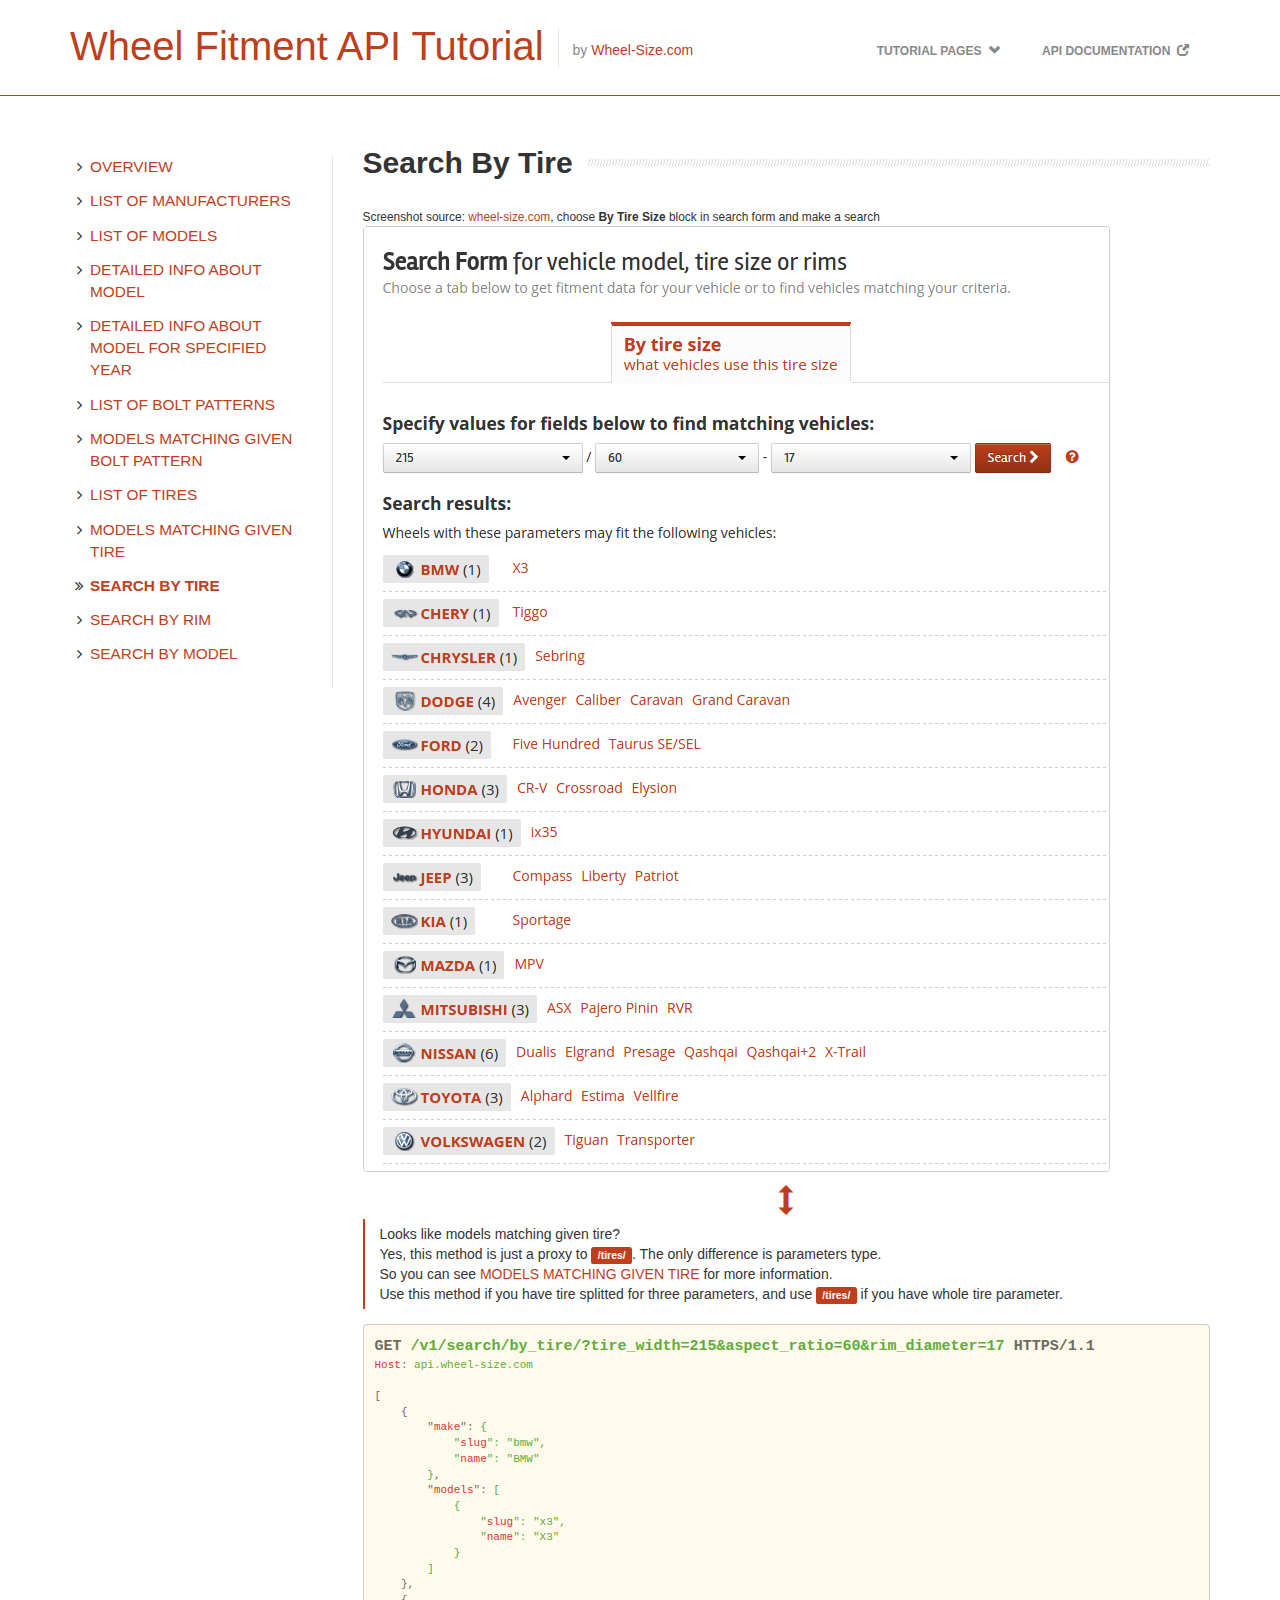
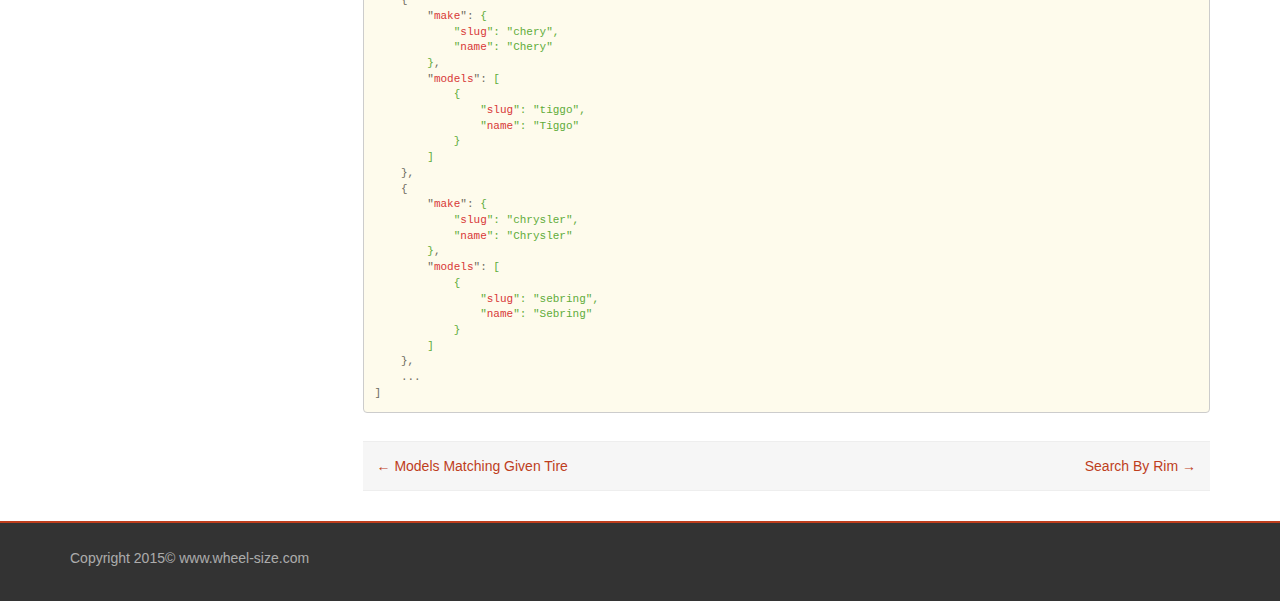
<file: tutorial-search-tire.html>
<!DOCTYPE html>
<html>
<head>
  <meta http-equiv="Content-Type" content="text/html; charset=UTF-8">
  <meta charset="utf-8">
  <meta name="viewport" content="width=device-width, initial-scale=1.0">

  <title>Wheel Fitment API Tutorial</title>

  <link rel="stylesheet" href="css/bootstrap.min.css">
  <link rel="stylesheet" href="css/font-awesome.min.css">
  <link rel="stylesheet" href="css/theme-style.min.css">
  <link rel="stylesheet" href="css/colour-red.css">

  <link rel="stylesheet" href="css/hljs/default.min.css">
  <link rel="stylesheet" href="css/hljs/atelier-dune.light.css">
  <link rel="stylesheet" href="css/style.css">
</head>

<body class="page page-index">
<div id="navigation" class="wrapper">
  <div class="header" data-toggle="clingify">
    <div class="header-inner container">
      <div class="navbar">
        <div class="pull-left">
          <a class="navbar-brand" href="/" title="Home">
            <h1>Wheel Fitment API Tutorial</h1>
          </a>
          <div class="slogan">
            by <a href="http://www.wheel-size.com/">Wheel-Size.com</a>
          </div>
        </div>

        <div class="navbar-collapse collapse">
            <ul class="nav navbar-nav">
              <li class="dropdown">
                <a href="#" class="dropdown-toggle" data-toggle="dropdown">
                  Tutorial Pages&nbsp;&nbsp;<span class="glyphicon glyphicon-chevron-down"></span>
                </a>
                <ul class="dropdown-menu">
                  <li><a href="index.html">Overview</a></li>
                  <li><a href="tutorial-makes.html">List of Manufacturers</a></li>
                  <li><a href="tutorial-models.html">List of Models</a></li>
                  <li><a href="tutorial-model.html">Detailed Info About Model</a></li>
                  <li><a href="tutorial-model-year.html">Detailed Info About Model for Specified Year</a></li>
                  <li><a href="tutorial-bolt-patterns.html">List of Bolt Patterns</a></li>
                  <li><a href="tutorial-bolt-pattern.html">Models Matching Given Bolt Pattern</a></li>
                  <li><a href="tutorial-tires.html">List of Tires</a></li>
                  <li><a href="tutorial-tire.html">Models Matching Given Tire</a></li>
                  <li><a href="tutorial-search-tire.html">Search By Tire</a></li>
                  <li><a href="tutorial-search-rim.html">Search By Rim</a></li>
                  <li><a href="tutorial-search-model.html">Search by Model</a></li>
                </ul>
              </li>

              <li><a href="https://developer.wheel-size.com/docs">API Documentation&nbsp;&nbsp;<span class="glyphicon glyphicon-new-window"></span></a></li>
            </ul>
          </div>
      </div>
    </div>
  </div>
</div>

<div id="content">
  <div class="container">
    <div class="row">
      <div class="col-md-9 col-md-push-3 tutorial-content">
        <div class="tutorial-content">
          <h2 class="title-divider"><span>Search By Tire</span></h2>

          <div class="ws-screenshot">
            <small>
              Screenshot source: <a href="http://www.wheel-size.com/">wheel-size.com</a>,
              choose <strong>By Tire Size</strong> block in search form and make a search
            </small>
            <img src="img/ws/ws_finder_6.png"/>
          </div>
          <div class="ws-connect"><span class="glyphicon glyphicon-resize-vertical"></span></div>
          <p>
            Looks like models matching given tire?
            <br/>
            Yes, this method is just a proxy to <span class="label ws-api">/tires/</span>.
            The only difference is parameters type.
            <br/>
            So you can see <a class="tutorial-pages-link" href="tutorial-tire.html">Models Matching Given Tire</a> for more information.
            <br/>
            Use this method if you have tire splitted for three parameters,
            and use <span class="label ws-api">/tires/</span> if you have whole tire parameter.
          </p>
          <pre class="hljs"><code class="http">GET /v1/search/by_tire/?tire_width=215&amp;aspect_ratio=60&amp;rim_diameter=17 HTTPS/1.1
Host: api.wheel-size.com

[
    {
        "make": {
            "slug": "bmw",
            "name": "BMW"
        },
        "models": [
            {
                "slug": "x3",
                "name": "X3"
            }
        ]
    },
    {
        "make": {
            "slug": "chery",
            "name": "Chery"
        },
        "models": [
            {
                "slug": "tiggo",
                "name": "Tiggo"
            }
        ]
    },
    {
        "make": {
            "slug": "chrysler",
            "name": "Chrysler"
        },
        "models": [
            {
                "slug": "sebring",
                "name": "Sebring"
            }
        ]
    },
    ...
]</code></pre>
        </div>

        <div class="post-to-post-pager">
          <a href="tutorial-tire.html" class="pull-left previous">← Models Matching Given Tire</a>
          <a href="tutorial-search-rim.html" class="pull-right next">Search By Rim →</a>
        </div>
      </div>
      <div class="col-md-3 col-md-pull-9 sidebar sidebar-left">
        <div class="inner">
          <div class="block">
            <div class="tabbable tabs-left vertical-tabs">
              <ul class="list-unstyled list-lg tags nav-list">
                <li><i class="fa fa-angle-right fa-fw"></i><a href="index.html">Overview</a></li>
                <li><i class="fa fa-angle-right fa-fw"></i><a href="tutorial-makes.html">List of Manufacturers</a></li>
                <li><i class="fa fa-angle-right fa-fw"></i><a href="tutorial-models.html">List of Models</a></li>
                <li><i class="fa fa-angle-right fa-fw"></i><a href="tutorial-model.html">Detailed Info About Model</a></li>
                <li><i class="fa fa-angle-right fa-fw"></i><a href="tutorial-model-year.html">Detailed Info About Model for Specified Year</a></li>
                <li><i class="fa fa-angle-right fa-fw"></i><a href="tutorial-bolt-patterns.html">List of Bolt Patterns</a></li>
                <li><i class="fa fa-angle-right fa-fw"></i><a href="tutorial-bolt-pattern.html">Models Matching Given Bolt Pattern</a></li>
                <li><i class="fa fa-angle-right fa-fw"></i><a href="tutorial-tires.html">List of Tires</a></li>
                <li><i class="fa fa-angle-right fa-fw"></i><a href="tutorial-tire.html">Models Matching Given Tire</a></li>
                <li class="active"><i class="fa fa-angle-right fa-fw"></i><a href="tutorial-search-tire.html">Search By Tire</a></li>
                <li><i class="fa fa-angle-right fa-fw"></i><a href="tutorial-search-rim.html">Search By Rim</a></li>
                <li><i class="fa fa-angle-right fa-fw"></i><a href="tutorial-search-model.html">Search by Model</a></li>
              </ul>
            </div>
          </div>
        </div>
      </div>
    </div>
  </div>
</div>

<footer id="footer">
  <div class="container">
    <div>Copyright 2015© www.wheel-size.com</div>
  </div>
</footer>

<div>
  <script src="js/jquery.min.js"></script>
  <script src="js/bootstrap.min.js"></script>
  <script src="js/highlight.min.js"></script>
  <script>hljs.initHighlightingOnLoad();</script>
</div>
</body>
</html>
</file>
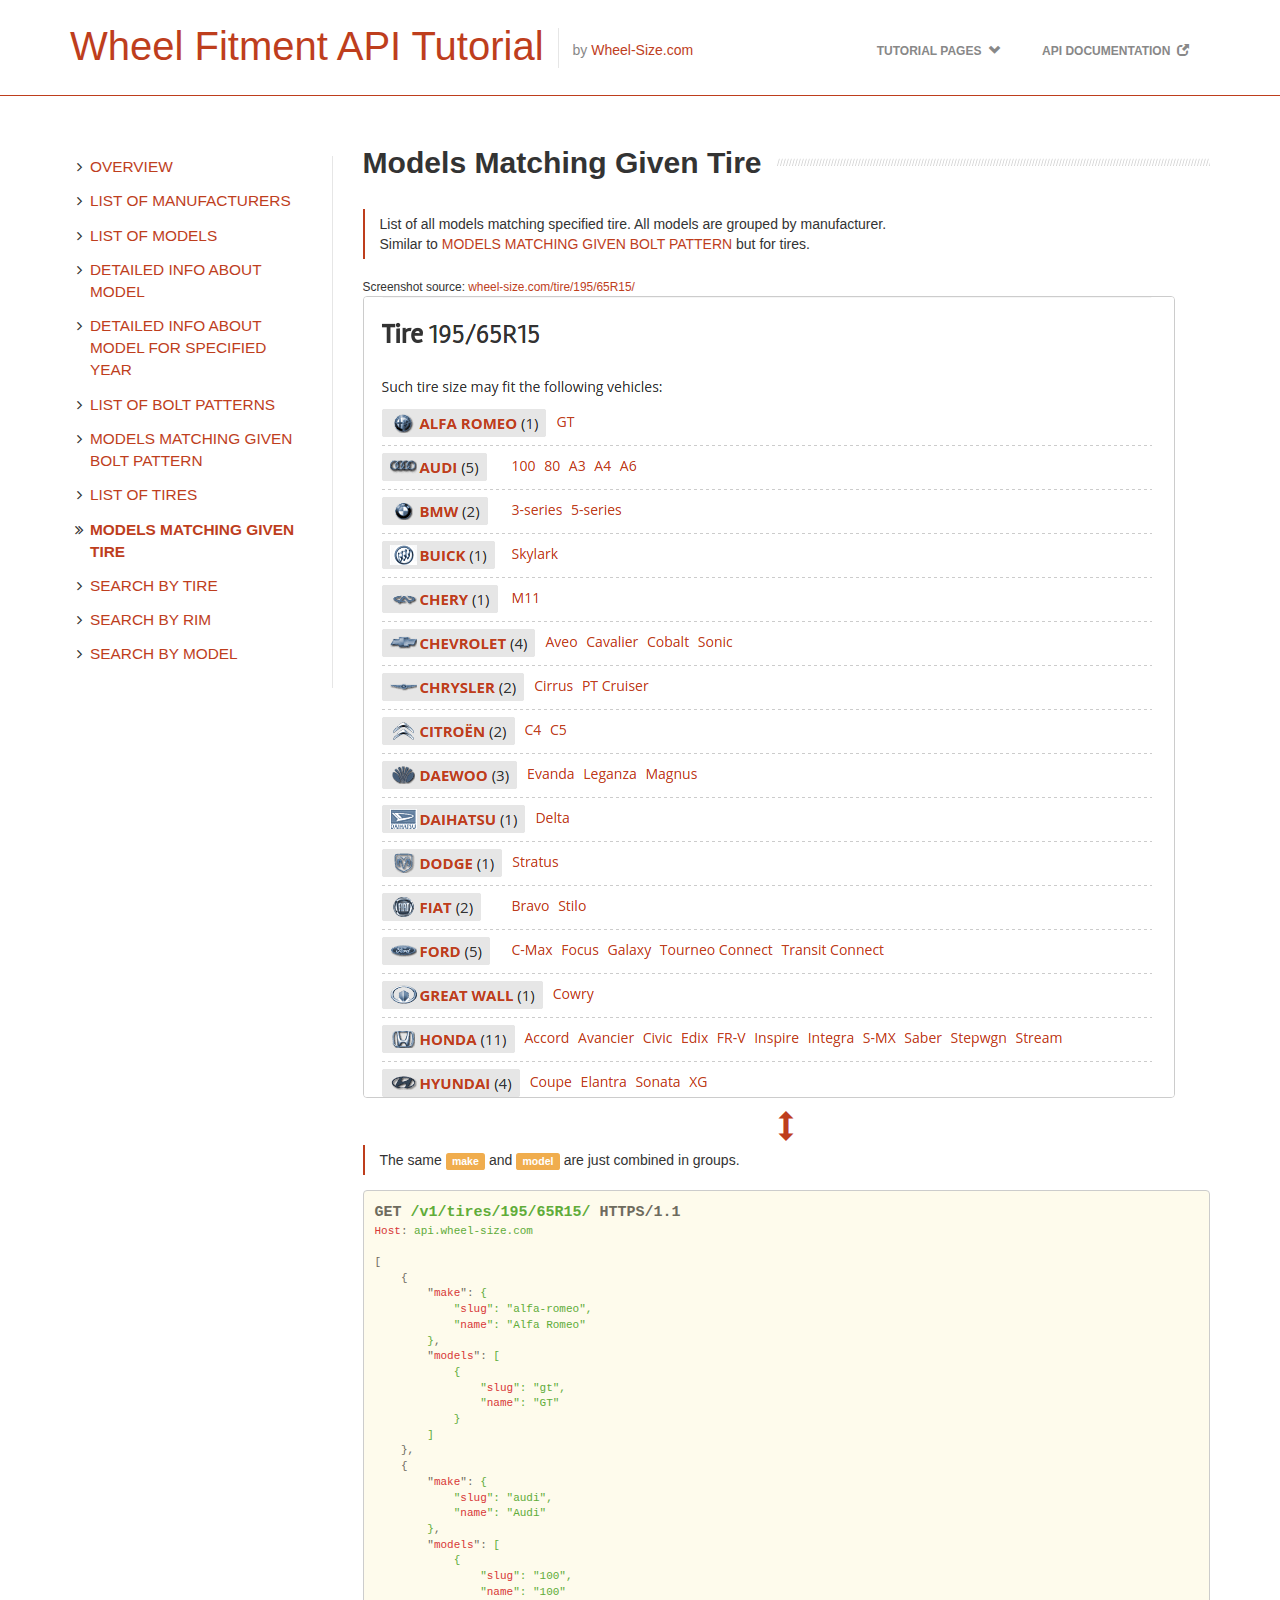
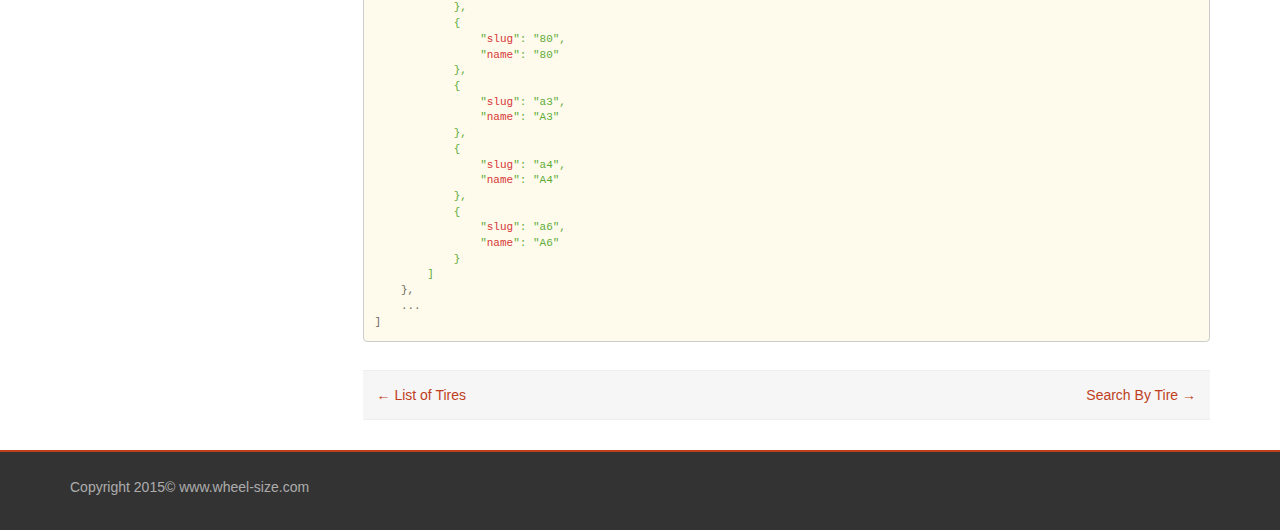
<file: tutorial-tire.html>
<!DOCTYPE html>
<html>
<head>
  <meta http-equiv="Content-Type" content="text/html; charset=UTF-8">
  <meta charset="utf-8">
  <meta name="viewport" content="width=device-width, initial-scale=1.0">

  <title>Wheel Fitment API Tutorial</title>

  <link rel="stylesheet" href="css/bootstrap.min.css">
  <link rel="stylesheet" href="css/font-awesome.min.css">
  <link rel="stylesheet" href="css/theme-style.min.css">
  <link rel="stylesheet" href="css/colour-red.css">

  <link rel="stylesheet" href="css/hljs/default.min.css">
  <link rel="stylesheet" href="css/hljs/atelier-dune.light.css">
  <link rel="stylesheet" href="css/style.css">
</head>

<body class="page page-index">
<div id="navigation" class="wrapper">
  <div class="header" data-toggle="clingify">
    <div class="header-inner container">
      <div class="navbar">
        <div class="pull-left">
          <a class="navbar-brand" href="/" title="Home">
            <h1>Wheel Fitment API Tutorial</h1>
          </a>
          <div class="slogan">
            by <a href="http://www.wheel-size.com/">Wheel-Size.com</a>
          </div>
        </div>

        <div class="navbar-collapse collapse">
            <ul class="nav navbar-nav">
              <li class="dropdown">
                <a href="#" class="dropdown-toggle" data-toggle="dropdown">
                  Tutorial Pages&nbsp;&nbsp;<span class="glyphicon glyphicon-chevron-down"></span>
                </a>
                <ul class="dropdown-menu">
                  <li><a href="index.html">Overview</a></li>
                  <li><a href="tutorial-makes.html">List of Manufacturers</a></li>
                  <li><a href="tutorial-models.html">List of Models</a></li>
                  <li><a href="tutorial-model.html">Detailed Info About Model</a></li>
                  <li><a href="tutorial-model-year.html">Detailed Info About Model for Specified Year</a></li>
                  <li><a href="tutorial-bolt-patterns.html">List of Bolt Patterns</a></li>
                  <li><a href="tutorial-bolt-pattern.html">Models Matching Given Bolt Pattern</a></li>
                  <li><a href="tutorial-tires.html">List of Tires</a></li>
                  <li><a href="tutorial-tire.html">Models Matching Given Tire</a></li>
                  <li><a href="tutorial-search-tire.html">Search By Tire</a></li>
                  <li><a href="tutorial-search-rim.html">Search By Rim</a></li>
                  <li><a href="tutorial-search-model.html">Search by Model</a></li>
                </ul>
              </li>

              <li><a href="https://developer.wheel-size.com/docs">API Documentation&nbsp;&nbsp;<span class="glyphicon glyphicon-new-window"></span></a></li>
            </ul>
          </div>
      </div>
    </div>
  </div>
</div>

<div id="content">
  <div class="container">
    <div class="row">
      <div class="col-md-9 col-md-push-3 tutorial-content">
        <div class="tutorial-content">
          <h2 class="title-divider"><span>Models Matching Given Tire</span></h2>

          <p>
            List of all models matching specified tire. All models are grouped by manufacturer.
            <br/>
            Similar to <a class="tutorial-pages-link" href="tutorial-bolt-pattern.html">Models Matching Given Bolt Pattern</a> but for tires.
          </p>

          <div class="ws-screenshot">
            <small>Screenshot source: <a href="http://www.wheel-size.com/tire/195/65R15/">wheel-size.com/tire/195/65R15/</a></small>
            <img src="img/ws/ws_tire.png"/>
          </div>
          <div class="ws-connect"><span class="glyphicon glyphicon-resize-vertical"></span></div>
          <p>
            The same <span class="label ws-json">make</span> and <span class="label ws-json">model</span>
            are just combined in groups.
          </p>
          <pre class="hljs"><code class="http">GET /v1/tires/195/65R15/ HTTPS/1.1
Host: api.wheel-size.com

[
    {
        "make": {
            "slug": "alfa-romeo",
            "name": "Alfa Romeo"
        },
        "models": [
            {
                "slug": "gt",
                "name": "GT"
            }
        ]
    },
    {
        "make": {
            "slug": "audi",
            "name": "Audi"
        },
        "models": [
            {
                "slug": "100",
                "name": "100"
            },
            {
                "slug": "80",
                "name": "80"
            },
            {
                "slug": "a3",
                "name": "A3"
            },
            {
                "slug": "a4",
                "name": "A4"
            },
            {
                "slug": "a6",
                "name": "A6"
            }
        ]
    },
    ...
]</code></pre>
        </div>

        <div class="post-to-post-pager">
          <a href="tutorial-tires.html" class="pull-left previous">← List of Tires</a>
          <a href="tutorial-search-tire.html" class="pull-right next">Search By Tire →</a>
        </div>
      </div>
      <div class="col-md-3 col-md-pull-9 sidebar sidebar-left">
        <div class="inner">
          <div class="block">
            <div class="tabbable tabs-left vertical-tabs">
              <ul class="list-unstyled list-lg tags nav-list">
                <li><i class="fa fa-angle-right fa-fw"></i><a href="index.html">Overview</a></li>
                <li><i class="fa fa-angle-right fa-fw"></i><a href="tutorial-makes.html">List of Manufacturers</a></li>
                <li><i class="fa fa-angle-right fa-fw"></i><a href="tutorial-models.html">List of Models</a></li>
                <li><i class="fa fa-angle-right fa-fw"></i><a href="tutorial-model.html">Detailed Info About Model</a></li>
                <li><i class="fa fa-angle-right fa-fw"></i><a href="tutorial-model-year.html">Detailed Info About Model for Specified Year</a></li>
                <li><i class="fa fa-angle-right fa-fw"></i><a href="tutorial-bolt-patterns.html">List of Bolt Patterns</a></li>
                <li><i class="fa fa-angle-right fa-fw"></i><a href="tutorial-bolt-pattern.html">Models Matching Given Bolt Pattern</a></li>
                <li><i class="fa fa-angle-right fa-fw"></i><a href="tutorial-tires.html">List of Tires</a></li>
                <li class="active"><i class="fa fa-angle-right fa-fw"></i><a href="tutorial-tire.html">Models Matching Given Tire</a></li>
                <li><i class="fa fa-angle-right fa-fw"></i><a href="tutorial-search-tire.html">Search By Tire</a></li>
                <li><i class="fa fa-angle-right fa-fw"></i><a href="tutorial-search-rim.html">Search By Rim</a></li>
                <li><i class="fa fa-angle-right fa-fw"></i><a href="tutorial-search-model.html">Search by Model</a></li>
              </ul>
            </div>
          </div>
        </div>
      </div>
    </div>
  </div>
</div>

<footer id="footer">
  <div class="container">
    <div>Copyright 2015© www.wheel-size.com</div>
  </div>
</footer>

<div>
  <script src="js/jquery.min.js"></script>
  <script src="js/bootstrap.min.js"></script>
  <script src="js/highlight.min.js"></script>
  <script>hljs.initHighlightingOnLoad();</script>
</div>
</body>
</html>
</file>
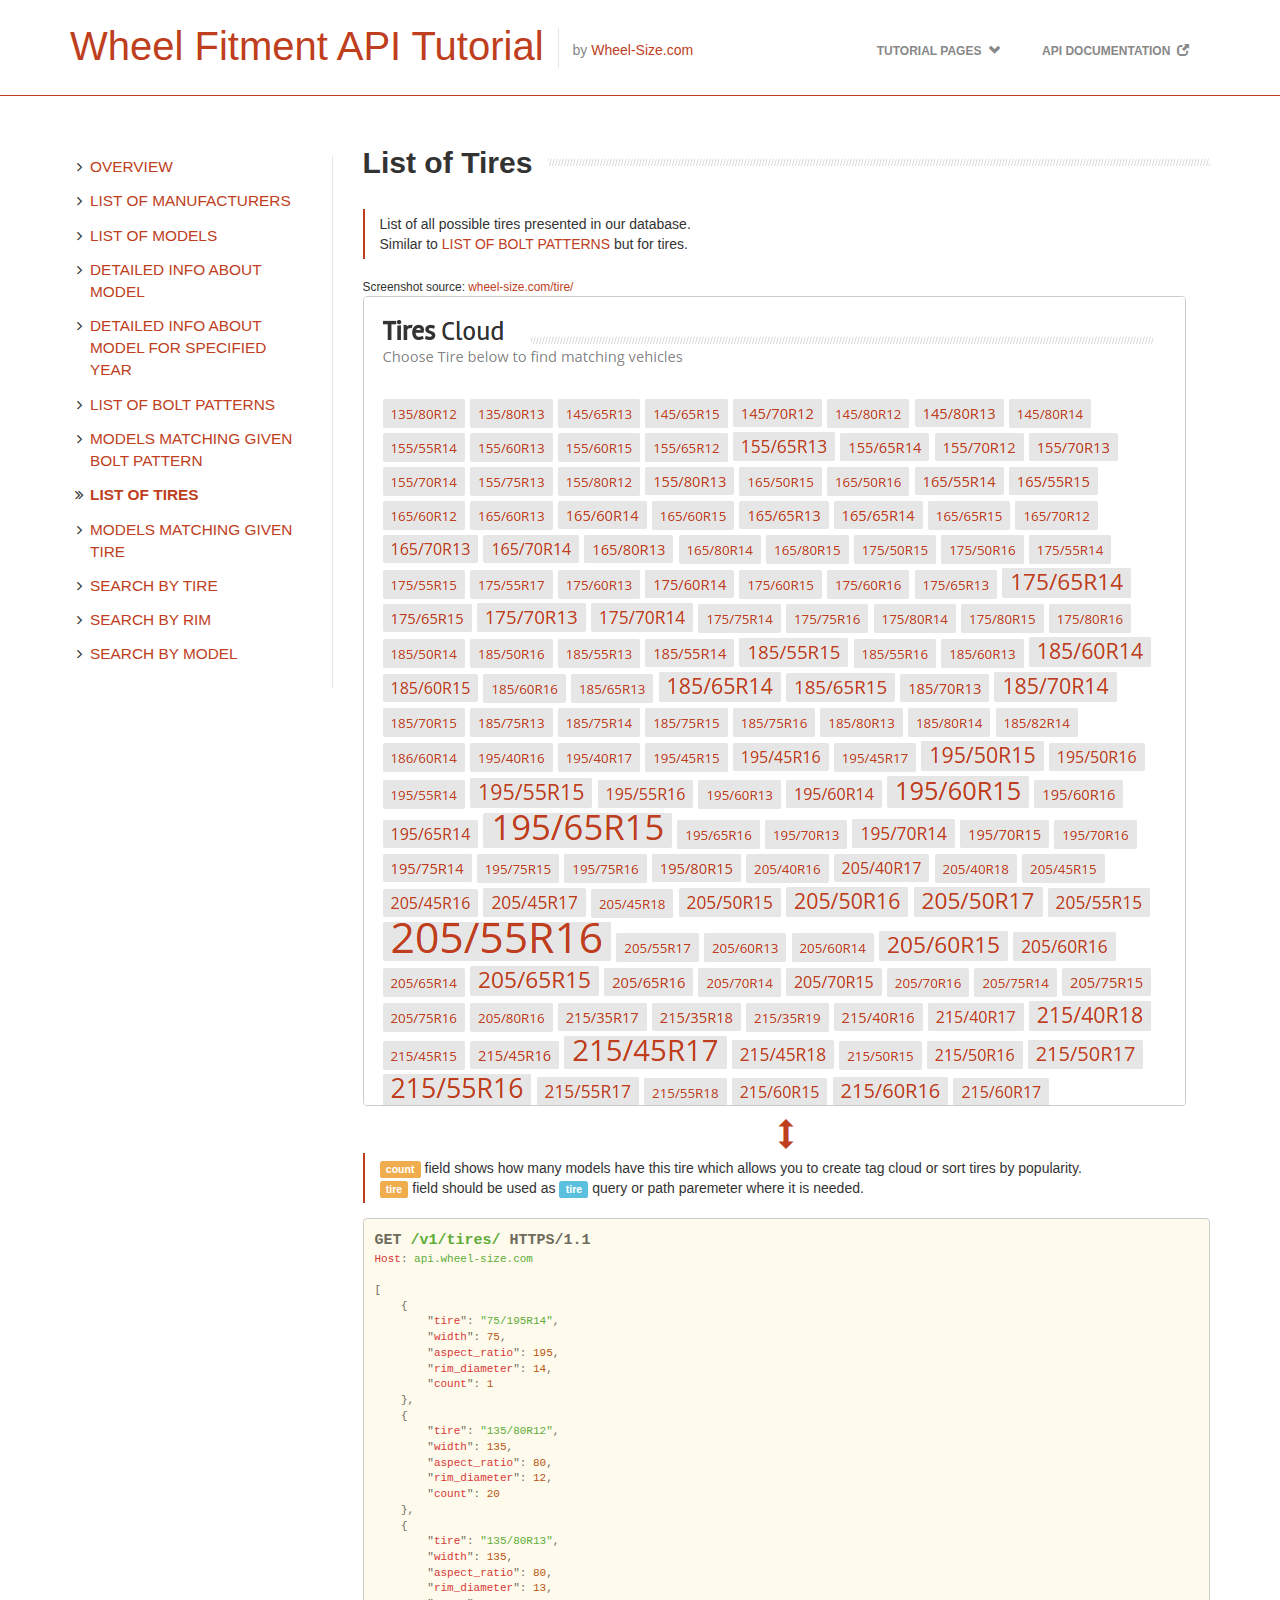
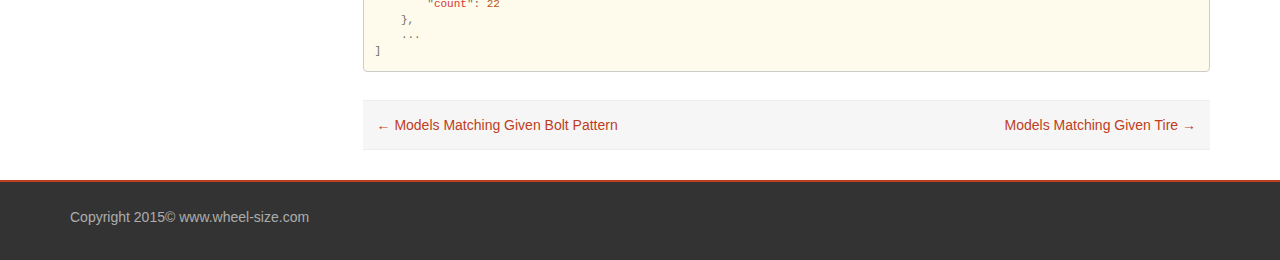
<file: tutorial-tires.html>
<!DOCTYPE html>
<html>
<head>
  <meta http-equiv="Content-Type" content="text/html; charset=UTF-8">
  <meta charset="utf-8">
  <meta name="viewport" content="width=device-width, initial-scale=1.0">

  <title>Wheel Fitment API Tutorial</title>

  <link rel="stylesheet" href="css/bootstrap.min.css">
  <link rel="stylesheet" href="css/font-awesome.min.css">
  <link rel="stylesheet" href="css/theme-style.min.css">
  <link rel="stylesheet" href="css/colour-red.css">

  <link rel="stylesheet" href="css/hljs/default.min.css">
  <link rel="stylesheet" href="css/hljs/atelier-dune.light.css">
  <link rel="stylesheet" href="css/style.css">
</head>

<body class="page page-index">
<div id="navigation" class="wrapper">
  <div class="header" data-toggle="clingify">
    <div class="header-inner container">
      <div class="navbar">
        <div class="pull-left">
          <a class="navbar-brand" href="/" title="Home">
            <h1>Wheel Fitment API Tutorial</h1>
          </a>
          <div class="slogan">
            by <a href="http://www.wheel-size.com/">Wheel-Size.com</a>
          </div>
        </div>

        <div class="navbar-collapse collapse">
            <ul class="nav navbar-nav">
              <li class="dropdown">
                <a href="#" class="dropdown-toggle" data-toggle="dropdown">
                  Tutorial Pages&nbsp;&nbsp;<span class="glyphicon glyphicon-chevron-down"></span>
                </a>
                <ul class="dropdown-menu">
                  <li><a href="index.html">Overview</a></li>
                  <li><a href="tutorial-makes.html">List of Manufacturers</a></li>
                  <li><a href="tutorial-models.html">List of Models</a></li>
                  <li><a href="tutorial-model.html">Detailed Info About Model</a></li>
                  <li><a href="tutorial-model-year.html">Detailed Info About Model for Specified Year</a></li>
                  <li><a href="tutorial-bolt-patterns.html">List of Bolt Patterns</a></li>
                  <li><a href="tutorial-bolt-pattern.html">Models Matching Given Bolt Pattern</a></li>
                  <li><a href="tutorial-tires.html">List of Tires</a></li>
                  <li><a href="tutorial-tire.html">Models Matching Given Tire</a></li>
                  <li><a href="tutorial-finder-tire.html">Search By Tire</a></li>
                  <li><a href="tutorial-finder-rim.html">Search By Rim</a></li>
                  <li><a href="tutorial-finder-model.html">Search by Model</a></li>
                </ul>
              </li>

              <li><a href="https://developer.wheel-size.com/docs">API Documentation&nbsp;&nbsp;<span class="glyphicon glyphicon-new-window"></span></a></li>
            </ul>
          </div>
      </div>
    </div>
  </div>
</div>

<div id="content">
  <div class="container">
    <div class="row">
      <div class="col-md-9 col-md-push-3 tutorial-content">
        <div class="tutorial-content">
          <h2 class="title-divider"><span>List of Tires</span></h2>

          <p>
            List of all possible tires presented in our database.
            <br/>
            Similar to <a class="tutorial-pages-link" href="tutorial-bolt-patterns.html">List of Bolt Patterns</a> but for tires.
          </p>

          <div class="ws-screenshot">
            <small>Screenshot source: <a href="http://www.wheel-size.com/tire/">wheel-size.com/tire/</a></small>
            <img src="img/ws/ws_tires.png"/>
          </div>
          <div class="ws-connect"><span class="glyphicon glyphicon-resize-vertical"></span></div>
          <p>
            <span class="label ws-json">count</span> field shows how many models have this tire
            which allows you to create tag cloud or sort tires by popularity.
            <br/>
            <span class="label ws-json">tire</span> field should be used as
            <span class="label ws-query">tire</span> query or path paremeter where it is needed.
          </p>
          <pre class="hljs"><code class="http">GET /v1/tires/ HTTPS/1.1
Host: api.wheel-size.com

[
    {
        "tire": "75/195R14",
        "width": 75,
        "aspect_ratio": 195,
        "rim_diameter": 14,
        "count": 1
    },
    {
        "tire": "135/80R12",
        "width": 135,
        "aspect_ratio": 80,
        "rim_diameter": 12,
        "count": 20
    },
    {
        "tire": "135/80R13",
        "width": 135,
        "aspect_ratio": 80,
        "rim_diameter": 13,
        "count": 22
    },
    ...
]</code></pre>
        </div>

        <div class="post-to-post-pager">
          <a href="tutorial-bolt-pattern.html" class="pull-left previous">← Models Matching Given Bolt Pattern</a>
          <a href="tutorial-tire.html" class="pull-right next">Models Matching Given Tire →</a>
        </div>
      </div>
      <div class="col-md-3 col-md-pull-9 sidebar sidebar-left">
        <div class="inner">
          <div class="block">
            <div class="tabbable tabs-left vertical-tabs">
              <ul class="list-unstyled list-lg tags nav-list">
                <li><i class="fa fa-angle-right fa-fw"></i><a href="index.html">Overview</a></li>
                <li><i class="fa fa-angle-right fa-fw"></i><a href="tutorial-makes.html">List of Manufacturers</a></li>
                <li><i class="fa fa-angle-right fa-fw"></i><a href="tutorial-models.html">List of Models</a></li>
                <li><i class="fa fa-angle-right fa-fw"></i><a href="tutorial-model.html">Detailed Info About Model</a></li>
                <li><i class="fa fa-angle-right fa-fw"></i><a href="tutorial-model-year.html">Detailed Info About Model for Specified Year</a></li>
                <li><i class="fa fa-angle-right fa-fw"></i><a href="tutorial-bolt-patterns.html">List of Bolt Patterns</a></li>
                <li><i class="fa fa-angle-right fa-fw"></i><a href="tutorial-bolt-pattern.html">Models Matching Given Bolt Pattern</a></li>
                <li class="active"><i class="fa fa-angle-right fa-fw"></i><a href="tutorial-tires.html">List of Tires</a></li>
                <li><i class="fa fa-angle-right fa-fw"></i><a href="tutorial-tire.html">Models Matching Given Tire</a></li>
                <li><i class="fa fa-angle-right fa-fw"></i><a href="tutorial-finder-tire.html">Search By Tire</a></li>
                <li><i class="fa fa-angle-right fa-fw"></i><a href="tutorial-finder-rim.html">Search By Rim</a></li>
                <li><i class="fa fa-angle-right fa-fw"></i><a href="tutorial-finder-model.html">Search by Model</a></li>
              </ul>
            </div>
          </div>
        </div>
      </div>
    </div>
  </div>
</div>

<footer id="footer">
  <div class="container">
    <div>Copyright 2015© www.wheel-size.com</div>
  </div>
</footer>

<div>
  <script src="js/jquery.min.js"></script>
  <script src="js/bootstrap.min.js"></script>
  <script src="js/highlight.min.js"></script>
  <script>hljs.initHighlightingOnLoad();</script>
</div>
</body>
</html>
</file>
<file: stylesheets/pygment_trac.css>
.highlight  { background: #ffffff; }
.highlight .c { color: #999988; font-style: italic } /* Comment */
.highlight .err { color: #a61717; background-color: #e3d2d2 } /* Error */
.highlight .k { font-weight: bold } /* Keyword */
.highlight .o { font-weight: bold } /* Operator */
.highlight .cm { color: #999988; font-style: italic } /* Comment.Multiline */
.highlight .cp { color: #999999; font-weight: bold } /* Comment.Preproc */
.highlight .c1 { color: #999988; font-style: italic } /* Comment.Single */
.highlight .cs { color: #999999; font-weight: bold; font-style: italic } /* Comment.Special */
.highlight .gd { color: #000000; background-color: #ffdddd } /* Generic.Deleted */
.highlight .gd .x { color: #000000; background-color: #ffaaaa } /* Generic.Deleted.Specific */
.highlight .ge { font-style: italic } /* Generic.Emph */
.highlight .gr { color: #aa0000 } /* Generic.Error */
.highlight .gh { color: #999999 } /* Generic.Heading */
.highlight .gi { color: #000000; background-color: #ddffdd } /* Generic.Inserted */
.highlight .gi .x { color: #000000; background-color: #aaffaa } /* Generic.Inserted.Specific */
.highlight .go { color: #888888 } /* Generic.Output */
.highlight .gp { color: #555555 } /* Generic.Prompt */
.highlight .gs { font-weight: bold } /* Generic.Strong */
.highlight .gu { color: #800080; font-weight: bold; } /* Generic.Subheading */
.highlight .gt { color: #aa0000 } /* Generic.Traceback */
.highlight .kc { font-weight: bold } /* Keyword.Constant */
.highlight .kd { font-weight: bold } /* Keyword.Declaration */
.highlight .kn { font-weight: bold } /* Keyword.Namespace */
.highlight .kp { font-weight: bold } /* Keyword.Pseudo */
.highlight .kr { font-weight: bold } /* Keyword.Reserved */
.highlight .kt { color: #445588; font-weight: bold } /* Keyword.Type */
.highlight .m { color: #009999 } /* Literal.Number */
.highlight .s { color: #d14 } /* Literal.String */
.highlight .na { color: #008080 } /* Name.Attribute */
.highlight .nb { color: #0086B3 } /* Name.Builtin */
.highlight .nc { color: #445588; font-weight: bold } /* Name.Class */
.highlight .no { color: #008080 } /* Name.Constant */
.highlight .ni { color: #800080 } /* Name.Entity */
.highlight .ne { color: #990000; font-weight: bold } /* Name.Exception */
.highlight .nf { color: #990000; font-weight: bold } /* Name.Function */
.highlight .nn { color: #555555 } /* Name.Namespace */
.highlight .nt { color: #000080 } /* Name.Tag */
.highlight .nv { color: #008080 } /* Name.Variable */
.highlight .ow { font-weight: bold } /* Operator.Word */
.highlight .w { color: #bbbbbb } /* Text.Whitespace */
.highlight .mf { color: #009999 } /* Literal.Number.Float */
.highlight .mh { color: #009999 } /* Literal.Number.Hex */
.highlight .mi { color: #009999 } /* Literal.Number.Integer */
.highlight .mo { color: #009999 } /* Literal.Number.Oct */
.highlight .sb { color: #d14 } /* Literal.String.Backtick */
.highlight .sc { color: #d14 } /* Literal.String.Char */
.highlight .sd { color: #d14 } /* Literal.String.Doc */
.highlight .s2 { color: #d14 } /* Literal.String.Double */
.highlight .se { color: #d14 } /* Literal.String.Escape */
.highlight .sh { color: #d14 } /* Literal.String.Heredoc */
.highlight .si { color: #d14 } /* Literal.String.Interpol */
.highlight .sx { color: #d14 } /* Literal.String.Other */
.highlight .sr { color: #009926 } /* Literal.String.Regex */
.highlight .s1 { color: #d14 } /* Literal.String.Single */
.highlight .ss { color: #990073 } /* Literal.String.Symbol */
.highlight .bp { color: #999999 } /* Name.Builtin.Pseudo */
.highlight .vc { color: #008080 } /* Name.Variable.Class */
.highlight .vg { color: #008080 } /* Name.Variable.Global */
.highlight .vi { color: #008080 } /* Name.Variable.Instance */
.highlight .il { color: #009999 } /* Literal.Number.Integer.Long */

.type-csharp .highlight .k { color: #0000FF }
.type-csharp .highlight .kt { color: #0000FF }
.type-csharp .highlight .nf { color: #000000; font-weight: normal }
.type-csharp .highlight .nc { color: #2B91AF }
.type-csharp .highlight .nn { color: #000000 }
.type-csharp .highlight .s { color: #A31515 }
.type-csharp .highlight .sc { color: #A31515 }
</file>
<file: stylesheets/print.css>
html, body, div, span, applet, object, iframe,
h1, h2, h3, h4, h5, h6, p, blockquote, pre,
a, abbr, acronym, address, big, cite, code,
del, dfn, em, img, ins, kbd, q, s, samp,
small, strike, strong, sub, sup, tt, var,
b, u, i, center,
dl, dt, dd, ol, ul, li,
fieldset, form, label, legend,
table, caption, tbody, tfoot, thead, tr, th, td,
article, aside, canvas, details, embed,
figure, figcaption, footer, header, hgroup,
menu, nav, output, ruby, section, summary,
time, mark, audio, video {
  padding: 0;
  margin: 0;
  font: inherit;
  font-size: 100%;
  vertical-align: baseline;
  border: 0;
}
/* HTML5 display-role reset for older browsers */
article, aside, details, figcaption, figure,
footer, header, hgroup, menu, nav, section {
  display: block;
}
body {
  line-height: 1;
}
ol, ul {
  list-style: none;
}
blockquote, q {
  quotes: none;
}
blockquote:before, blockquote:after,
q:before, q:after {
  content: '';
  content: none;
}
table {
  border-spacing: 0;
  border-collapse: collapse;
}
body {
  font-family: 'Helvetica Neue', Helvetica, Arial, serif;
  font-size: 13px;
  line-height: 1.5;
  color: #000;
}

a {
  font-weight: bold;
  color: #d5000d;
}

header {
  padding-top: 35px;
  padding-bottom: 10px;
}

header h1 {
  font-size: 48px;
  font-weight: bold;
  line-height: 1.2;
  color: #303030;
  letter-spacing: -1px;
}

header h2 {
  font-size: 24px;
  font-weight: normal;
  line-height: 1.3;
  color: #aaa;
  letter-spacing: -1px;
}
#downloads {
  display: none;
}
#main_content {
  padding-top: 20px;
}

code, pre {
  margin-bottom: 30px;
  font-family: Monaco, "Bitstream Vera Sans Mono", "Lucida Console", Terminal;
  font-size: 12px;
  color: #222;
}

code {
  padding: 0 3px;
}

pre {
  padding: 20px;
  overflow: auto;
  border: solid 1px #ddd;
}
pre code {
  padding: 0;
}

ul, ol, dl {
  margin-bottom: 20px;
}


/* COMMON STYLES */

table {
  width: 100%;
  border: 1px solid #ebebeb;
}

th {
  font-weight: 500;
}

td {
  font-weight: 300;
  text-align: center;
  border: 1px solid #ebebeb;
}

form {
  padding: 20px;
  background: #f2f2f2;

}


/* GENERAL ELEMENT TYPE STYLES */

h1 {
  font-size: 2.8em;
}

h2 {
  margin-bottom: 8px;
  font-size: 22px;
  font-weight: bold;
  color: #303030;
}

h3 {
  margin-bottom: 8px;
  font-size: 18px;
  font-weight: bold;
  color: #d5000d;
}

h4 {
  font-size: 16px;
  font-weight: bold;
  color: #303030;
}

h5 {
  font-size: 1em;
  color: #303030;
}

h6 {
  font-size: .8em;
  color: #303030;
}

p {
  margin-bottom: 20px;
  font-weight: 300;
}

a {
  text-decoration: none;
}

p a {
  font-weight: 400;
}

blockquote {
  padding: 0 0 0 30px;
  margin-bottom: 20px;
  font-size: 1.6em;
  border-left: 10px solid #e9e9e9;
}

ul li {
  list-style-position: inside;
  list-style: disc;
  padding-left: 20px;
}

ol li {
  list-style-position: inside;
  list-style: decimal;
  padding-left: 3px;
}

dl dd {
  font-style: italic;
  font-weight: 100;
}

footer {
  padding-top: 20px;
  padding-bottom: 30px;
  margin-top: 40px;
  font-size: 13px;
  color: #aaa;
}

footer a {
  color: #666;
}

/* MISC */
.clearfix:after {
  display: block;
  height: 0;
  clear: both;
  visibility: hidden;
  content: '.';
}

.clearfix {display: inline-block;}
* html .clearfix {height: 1%;}
.clearfix {display: block;}
</file>
<file: css/colour-red.css>
/*/////////////////////////////////////////////////////////////////////
 // 
 // Custom theme code styles
 // Written by Themelize.me (http://themelize.me)
 // 
 // This is an empty starter template for overriding styles
 // set by Bootstrap & the theme
 // 
 // ----------------------------------------------------
 // 
 // Remove unused code for better performances
 // 
 // ----------------------------------------------------
 // 
 // @see - Usefuls tools online for editing
 // 1. http://charliepark.org/bootstrap_buttons/ - Button style generator
 // 2. http://www.colorzilla.com/gradient-editor/ - CSS3 gradient maker
 // 
 // @note
 // To ensure custom styles are picked up
 // wrap definitions in body tag
 // ie.
 // body .navbar-inner {
 //   background: #ff0000;
 // }
 // 
 /////////////////////////////////////////////////////////////////////*/
.list-reset {
  margin: 0;
  padding: 0;
  list-style: none;
}
.border-box {
  -webkit-box-sizing: border-box;
  /* Safari/Chrome, other WebKit */
  -moz-box-sizing: border-box;
  /* Firefox, other Gecko */
  box-sizing: border-box;
  /* Opera/IE 8+ */
}
.branding {
  font-weight: 400;
  font-family: "Rambla", Arial, serif;
  padding: 0;
  margin: 6px 0 0 0;
  display: block;
  border: none;
  text-shadow: none;
  line-height: 1;
  color: #be3e1d;
  max-width: none;
  text-align: center;
  float: none;
  height: auto;
}
.branding h1 {
  font-size: 40px;
  font-weight: 400;
  margin: 0;
  padding: 0;
  line-height: 1;
  font-family: "Rambla", Arial, serif;
}
.branding h1 span {
  color: #464646;
  color: rgba(27, 27, 27, 0.8);
  font-weight: 700;
}
.branding:hover {
  text-decoration: none;
  cursor: pointer;
}
.header-button {
  font-size: 18px;
  color: white;
  background: #242424;
  padding: 0;
  -webkit-border-radius: 3px;
  -moz-border-radius: 3px;
  border-radius: 3px;
  display: block;
  height: 32px;
  width: 32px;
  line-height: 26px;
  text-align: center;
  margin-top: 20px;
  margin-left: 10px;
}
.header-button.open,
.header-button:hover {
  background: #be3e1d;
  color: white;
  cursor: pointer;
  text-decoration: none;
}
@media screen and (min-width: 768px) {
  .header-button {
    margin-top: 10px;
  }
}
/*
 * --------------------------------------------------
 * 1. Common Elements
 *--------------------------------------------------
 */
body a,
body a:focus {
  color: #be3e1d;
  text-decoration: none;
}
body a:hover {
  color: #923016;
  text-decoration: underline;
}
body #footer {
  border-top: 2px solid #be3e1d;
  /* primary colour */
}
body #footer #toplink i {
  color: #be3e1d;
  /* primary colour */
}
body #header-hidden-link a.show-hide,
body .flexslider-wrapper .flex-control-nav li a.flex-active,
body .static-banner .flex-control-nav li a.flex-active {
  background: #923016;
  /* primary colour */
}
body .flex-direction-nav a,
body .flex-direction-nav a:before {
  color: #be3e1d !important;
}
.btn {
  font-size: 14px;
  font-weight: 400;
  line-height: 1.428571429;
  border-radius: 1px;
}
.btn span.caret {
  display: inline-block;
}
.btn-default {
  color: #4b4b4b;
  background-color: #f5f5f5;
  border-color: #e5e5e5;
  border-left: none;
  border-right: none;
  border-top: none;
}
.btn-default:hover,
.btn-default:focus,
.btn-default:active,
.btn-default.active,
.open .dropdown-toggle.btn-default {
  color: #4b4b4b;
  background-color: #e1e1e1;
  border-color: #c6c6c6;
}
.btn-default:active,
.btn-default.active,
.open .dropdown-toggle.btn-default {
  background-image: none;
}
.btn-default.disabled,
.btn-default[disabled],
fieldset[disabled] .btn-default,
.btn-default.disabled:hover,
.btn-default[disabled]:hover,
fieldset[disabled] .btn-default:hover,
.btn-default.disabled:focus,
.btn-default[disabled]:focus,
fieldset[disabled] .btn-default:focus,
.btn-default.disabled:active,
.btn-default[disabled]:active,
fieldset[disabled] .btn-default:active,
.btn-default.disabled.active,
.btn-default[disabled].active,
fieldset[disabled] .btn-default.active {
  background-color: #f5f5f5;
  border-color: #e5e5e5;
}
.btn-default .badge {
  color: #f5f5f5;
  background-color: #4b4b4b;
}
.btn-primary {
  color: #ffffff;
  background-color: #be3e1d;
  border-color: #a8371a;
}
.btn-primary:hover,
.btn-primary:focus,
.btn-primary:active,
.btn-primary.active,
.open .dropdown-toggle.btn-primary {
  color: #ffffff;
  background-color: #9b3218;
  border-color: #732512;
}
.btn-primary:active,
.btn-primary.active,
.open .dropdown-toggle.btn-primary {
  background-image: none;
}
.btn-primary.disabled,
.btn-primary[disabled],
fieldset[disabled] .btn-primary,
.btn-primary.disabled:hover,
.btn-primary[disabled]:hover,
fieldset[disabled] .btn-primary:hover,
.btn-primary.disabled:focus,
.btn-primary[disabled]:focus,
fieldset[disabled] .btn-primary:focus,
.btn-primary.disabled:active,
.btn-primary[disabled]:active,
fieldset[disabled] .btn-primary:active,
.btn-primary.disabled.active,
.btn-primary[disabled].active,
fieldset[disabled] .btn-primary.active {
  background-color: #be3e1d;
  border-color: #a8371a;
}
.btn-primary .badge {
  color: #be3e1d;
  background-color: #ffffff;
}
.btn-primary-dark {
  color: #ffffff;
  background-color: #892d15;
  border-color: #6e2411;
}
.btn-primary-dark:hover,
.btn-primary-dark:focus,
.btn-primary-dark:active,
.btn-primary-dark.active,
.open .dropdown-toggle.btn-primary-dark {
  color: #ffffff;
  background-color: #66210f;
  border-color: #391309;
}
.btn-primary-dark:active,
.btn-primary-dark.active,
.open .dropdown-toggle.btn-primary-dark {
  background-image: none;
}
.btn-primary-dark.disabled,
.btn-primary-dark[disabled],
fieldset[disabled] .btn-primary-dark,
.btn-primary-dark.disabled:hover,
.btn-primary-dark[disabled]:hover,
fieldset[disabled] .btn-primary-dark:hover,
.btn-primary-dark.disabled:focus,
.btn-primary-dark[disabled]:focus,
fieldset[disabled] .btn-primary-dark:focus,
.btn-primary-dark.disabled:active,
.btn-primary-dark[disabled]:active,
fieldset[disabled] .btn-primary-dark:active,
.btn-primary-dark.disabled.active,
.btn-primary-dark[disabled].active,
fieldset[disabled] .btn-primary-dark.active {
  background-color: #892d15;
  border-color: #6e2411;
}
.btn-primary-dark .badge {
  color: #892d15;
  background-color: #ffffff;
}
.btn-block {
  display: block;
}
.btn-lg,
.btn-group-lg > .btn {
  padding: 10px 16px;
  font-size: 18px;
  line-height: 1.33;
  border-radius: 2px;
}
.btn-sm,
.btn-group-sm > .btn {
  padding: 5px 10px;
  font-size: 12px;
  line-height: 1.5;
  border-radius: 1px;
}
.btn-xs,
.btn-group-xs > .btn {
  padding: 1px 5px;
  font-size: 12px;
  line-height: 1.5;
  border-radius: 1px;
}
.btn-group > .btn:first-child:not(:last-child):not(.dropdown-toggle) {
  border-bottom-right-radius: 0;
  border-top-right-radius: 0;
}
.btn-group > .btn:last-child:not(:first-child),
.btn-group > .dropdown-toggle:not(:first-child) {
  border-bottom-left-radius: 0;
  border-top-left-radius: 0;
}
.btn-group > .btn-group:not(:first-child):not(:last-child) > .btn {
  border-radius: 0;
}
.btn-group > .btn-group:first-child > .btn:last-child,
.btn-group > .btn-group:first-child > .dropdown-toggle {
  border-bottom-right-radius: 0;
  border-top-right-radius: 0;
}
.btn-group > .btn-group:last-child > .btn:first-child {
  border-bottom-left-radius: 0;
  border-top-left-radius: 0;
}
.tabbable:before,
.tabbable:after {
  content: " ";
  display: table;
}
.tabbable:after {
  clear: both;
}
.tabbable.row {
  margin-left: 0;
  margin-right: 0;
}
ul.nav-tabs {
  margin-bottom: 1em;
  border-bottom: none;
}
ul.nav-tabs li,
ul.nav-tabs li.open {
  float: none;
}
ul.nav-tabs li a,
ul.nav-tabs li.open a,
ul.nav-tabs li a:hover,
ul.nav-tabs li.open a:hover,
ul.nav-tabs li a:focus,
ul.nav-tabs li.open a:focus,
ul.nav-tabs li a:active,
ul.nav-tabs li.open a:active {
  border-radius: 0 !important;
  border: 1px solid #e6e6e6;
  margin-right: 0;
  background: white;
}
ul.nav-tabs li a:hover,
ul.nav-tabs li.open a:hover {
  background: #f7f7f7;
}
ul.nav-tabs li:last-child,
ul.nav-tabs li.open:last-child {
  margin-bottom: 0;
  border-bottom: none;
}
ul.nav-tabs li.active a,
ul.nav-tabs li.open.active a,
ul.nav-tabs li.active a:hover,
ul.nav-tabs li.open.active a:hover {
  color: #be3e1d;
  border: 1px solid #e6e6e6;
  border-top: 4px solid #be3e1d;
  border-radius: 0 !important;
}
ul.nav-tabs li.open a,
ul.nav-tabs li.open a:hover,
ul.nav-tabs li.open a:focus,
ul.nav-tabs li.open a:active {
  background: #f7f7f7;
}
ul.nav-tabs li.open.active a,
ul.nav-tabs li.open.active a:hover,
ul.nav-tabs li.open.active a:focus,
ul.nav-tabs li.open.active a:active {
  background: white;
}
.vertical-tabs ul.nav-stacked {
  margin-right: 0;
  border-bottom: 0;
  border-right: none;
}
.vertical-tabs ul.nav-stacked li {
  margin-right: -15px;
}
.vertical-tabs ul.nav-stacked li a {
  -webkit-border-radius: 0;
  -moz-border-radius: 0;
  border-radius: 0;
  position: relative;
}
.vertical-tabs ul.nav-stacked li a i {
  font-size: 22px;
  position: absolute;
  top: 50%;
  right: 20px;
  margin-top: -10px;
  color: #e6e6e6;
}
.vertical-tabs ul.nav-stacked li a small {
  display: block;
  font-weight: normal;
}
.vertical-tabs ul.nav-stacked li a:hover i {
  color: #be3e1d;
}
.vertical-tabs ul.nav-stacked li.active a,
.vertical-tabs ul.nav-stacked li.active a:hover {
  border-top: 1px solid #e6e6e6;
  border-bottom: 1px solid #e6e6e6;
  border-left: 4px solid #be3e1d;
}
.vertical-tabs ul.nav-stacked li.active a i,
.vertical-tabs ul.nav-stacked li.active a:hover i {
  color: #be3e1d;
}
.vertical-tabs .tab-content {
  margin-left: -15px;
  margin-right: -15px;
}
.bold-tabs ul li a {
  font-weight: bold;
  font-size: 18px;
  color: rgba(27, 27, 27, 0.8);
}
.bold-tabs ul li a i {
  -webkit-transform: rotate(90deg);
  -ms-transform: rotate(90deg);
  transform: rotate(90deg);
}
.bold-tabs ul li a small {
  display: block;
  font-weight: normal;
}
.bold-tabs ul li a:hover i {
  color: #be3e1d;
}
@media (min-width: 768px) {
  ul.nav-tabs {
    border-bottom: 1px solid #e6e6e6;
  }
  ul.nav-tabs li,
  ul.nav-tabs li.open {
    float: left;
    margin-right: 1px;
  }
  ul.nav-tabs li a,
  ul.nav-tabs li.open a,
  ul.nav-tabs li a:focus,
  ul.nav-tabs li.open a:focus,
  ul.nav-tabs li a:hover,
  ul.nav-tabs li.open a:hover {
    border: none;
    border-top: 4px solid transparent;
  }
  ul.nav-tabs li a:last-child,
  ul.nav-tabs li.open a:last-child,
  ul.nav-tabs li a:focus:last-child,
  ul.nav-tabs li.open a:focus:last-child,
  ul.nav-tabs li a:hover:last-child,
  ul.nav-tabs li.open a:hover:last-child {
    margin-bottom: 0;
    border-bottom: none;
  }
  ul.nav-tabs li.active,
  ul.nav-tabs li.open.active {
    bottom: -1px;
  }
  ul.nav-tabs li.active a,
  ul.nav-tabs li.open.active a,
  ul.nav-tabs li.active a:hover,
  ul.nav-tabs li.open.active a:hover {
    border-top: 4px solid #be3e1d;
    border-right: 1px solid #e6e6e6;
    border-left: 1px solid #e6e6e6;
    border-bottom: none;
  }
  ul.nav-tabs li.dropdown .dropdown-menu {
    margin-top: 2px;
    min-width: 160px;
  }
  .vertical-tabs ul.nav-tabs {
    display: block;
    border-bottom: none;
    border-right: 1px solid #e6e6e6;
  }
  .vertical-tabs ul.nav-tabs li,
  .vertical-tabs ul.nav-tabs li.open {
    float: none;
    margin-right: -15px;
  }
  .vertical-tabs ul.nav-tabs li a,
  .vertical-tabs ul.nav-tabs li.open a,
  .vertical-tabs ul.nav-tabs li a:focus,
  .vertical-tabs ul.nav-tabs li.open a:focus {
    border-right: none;
    border-top: 1px solid transparent;
    border-left: 4px solid transparent;
  }
  .vertical-tabs ul.nav-tabs li a i,
  .vertical-tabs ul.nav-tabs li.open a i,
  .vertical-tabs ul.nav-tabs li a:focus i,
  .vertical-tabs ul.nav-tabs li.open a:focus i {
    -webkit-transform: rotate(0);
    -ms-transform: rotate(0);
    transform: rotate(0);
  }
  .vertical-tabs ul.nav-tabs li.active,
  .vertical-tabs ul.nav-tabs li.open.active {
    bottom: 0;
  }
  .vertical-tabs ul.nav-tabs li.active a,
  .vertical-tabs ul.nav-tabs li.open.active a,
  .vertical-tabs ul.nav-tabs li.active a:hover,
  .vertical-tabs ul.nav-tabs li.open.active a:hover {
    border-left: 4px solid #be3e1d;
    border-top: 1px solid #e6e6e6;
    border-bottom: 1px solid #e6e6e6;
    border-right: none;
  }
  .vertical-tabs ul.nav-tabs li.active {
    margin-right: -16px;
  }
  .vertical-tabs ul.nav-tabs li.dropdown .dropdown-menu {
    min-width: 100%;
    margin-top: 1px;
  }
  .vertical-tabs .tab-content {
    margin-right: auto;
    margin-left: auto;
  }
}
.pagination {
  display: block;
}
.pagination:before,
.pagination:after {
  content: " ";
  display: table;
}
.pagination:after {
  clear: both;
}
.pagination > li > a,
.pagination > li > span {
  color: #be3e1d;
}
.pagination > li > a:hover,
.pagination > li > span:hover,
.pagination > li > a:focus,
.pagination > li > span:focus {
  color: #923016;
}
.pagination > .active > a,
.pagination > .active > span,
.pagination > .active > a:hover,
.pagination > .active > span:hover,
.pagination > .active > a:focus,
.pagination > .active > span:focus {
  background: #be3e1d;
  border-color: #be3e1d;
}
.nav-tabs > li.dropdown {
  position: relative;
}
.nav-tabs > li.dropdown .dropdown-menu {
  box-shadow: none;
  border: 1px solid #e6e6e6;
  margin-top: 1px;
  padding: 0;
}
.nav-tabs > li.dropdown .dropdown-menu:before {
  content: '';
  display: inline-block;
  border-left: 7px solid transparent;
  border-right: 7px solid transparent;
  border-bottom: 7px solid #ccc;
  border-bottom-color: rgba(0, 0, 0, 0.15);
  position: absolute;
  top: -7px;
  left: 12px;
}
.nav-tabs > li.dropdown .dropdown-menu:after {
  content: '';
  display: inline-block;
  border-left: 6px solid transparent;
  border-right: 6px solid transparent;
  border-bottom: 6px solid #ffffff;
  position: absolute;
  top: -6px;
  left: 13px;
}
.nav-tabs > li.dropdown .dropdown-menu li {
  margin-right: 0 !important;
  border-bottom: none;
  bottom: 0 !important;
  margin-bottom: 0 !important;
  float: none !important;
}
.nav-tabs > li.dropdown .dropdown-menu li a {
  border: none;
  border-bottom: 1px solid #e6e6e6;
  background: white;
  color: rgba(27, 27, 27, 0.8);
  padding: 5px 8px !important;
}
.nav-tabs > li.dropdown .dropdown-menu li a:before {
  font-family: FontAwesome;
  font-size: 10px;
  color: rgba(27, 27, 27, 0.6);
  width: 30px;
  height: 30px;
  content: "\f0da";
  padding-right: 10px;
}
.nav-tabs > li.dropdown .dropdown-menu li a:last-child {
  margin: 0 !important;
  border-bottom: 1px solid #e6e6e6;
}
.nav-tabs > li.dropdown .dropdown-menu li.open a,
.nav-tabs > li.dropdown .dropdown-menu li.active a,
.nav-tabs > li.dropdown .dropdown-menu li a:hover {
  background: #f7f7f7;
}
.nav-tabs > li.dropdown .dropdown-menu .open > a,
.nav-tabs > li.dropdown .dropdown-menu .open > a:hover,
.nav-tabs > li.dropdown .dropdown-menu .open > a:focus {
  border-color: #e6e6e6;
}
.nav-tabs > li.dropdown.active .dropdown-menu li a {
  border: none !important;
}
.tab-content-bordered {
  border: 1px solid #e6e6e6;
  border-top: none;
  padding: 15px;
  margin-top: -1em;
}
/*
 * --------------------------------------------------
 * 2. Header & Navigation 
 *--------------------------------------------------
 */
body .header-hidden {
  background: #923016;
  /* primary colour */
}
body .header-upper {
  background: #be3e1d;
  /* primary colour */
}
body .header {
  border-bottom-color: #be3e1d;
  /* primary colour */
}
body .header .navbar-brand {
  color: #be3e1d;
  /* primary colour */
}
body .btn-navbar:hover,
body .btn-navbar.open,
body .navbar-btn.open,
body .navbar-btn:hover,
body .search-form-tigger:hover {
  background: #be3e1d;
  /* primary colour */
}
body.header-old #navigation .header {
  border-top-color: #be3e1d;
  /* primary colour */
}
body.header-old #navigation .header-hidden {
  background: #be3e1d;
  /* primary colour */
}
body.header-old #navigation #header-hidden-link a.show-hide,
body.header-old #navigation #header-hidden-link a.top-link {
  background: #be3e1d;
  /* primary colour */
}
body.header-old #navigation .navbar-brand {
  color: #be3e1d;
  /* primary colour */
}
body.header-old #navigation .btn-primary {
  color: #ffffff;
  background-color: #be3e1d;
  border-color: #a8371a;
  /* @see: Button maker: http://charliepark.org/bootstrap_buttons/ */
}
body.header-old #navigation .btn-primary:hover,
body.header-old #navigation .btn-primary:focus,
body.header-old #navigation .btn-primary:active,
body.header-old #navigation .btn-primary.active,
.open .dropdown-togglebody.header-old #navigation .btn-primary {
  color: #ffffff;
  background-color: #9b3218;
  border-color: #732512;
}
body.header-old #navigation .btn-primary:active,
body.header-old #navigation .btn-primary.active,
.open .dropdown-togglebody.header-old #navigation .btn-primary {
  background-image: none;
}
body.header-old #navigation .btn-primary.disabled,
body.header-old #navigation .btn-primary[disabled],
fieldset[disabled] body.header-old #navigation .btn-primary,
body.header-old #navigation .btn-primary.disabled:hover,
body.header-old #navigation .btn-primary[disabled]:hover,
fieldset[disabled] body.header-old #navigation .btn-primary:hover,
body.header-old #navigation .btn-primary.disabled:focus,
body.header-old #navigation .btn-primary[disabled]:focus,
fieldset[disabled] body.header-old #navigation .btn-primary:focus,
body.header-old #navigation .btn-primary.disabled:active,
body.header-old #navigation .btn-primary[disabled]:active,
fieldset[disabled] body.header-old #navigation .btn-primary:active,
body.header-old #navigation .btn-primary.disabled.active,
body.header-old #navigation .btn-primary[disabled].active,
fieldset[disabled] body.header-old #navigation .btn-primary.active {
  background-color: #be3e1d;
  border-color: #a8371a;
}
body.header-old #navigation .btn-primary .badge {
  color: #be3e1d;
  background-color: #ffffff;
}
body.header-old #navigation .navbar,
body.header-old #navigation .js-clingify-locked {
  border-bottom-color: #be3e1d;
  /* primary colour */
}
body .navbar-nav .divider-vertical {
  border-left-color: #7c2813;
  border-right-color: rgba(255, 255, 255, 0.15);
}
body .navbar-nav > li {
  border-left-color: #7c2813;
  border-right-color: rgba(255, 255, 255, 0.15);
}
body .navbar .nav li > .btn.btn-primary,
body .navbar .nav li > .btn.btn-navbar {
  color: #ffffff;
  background-color: #be3e1d;
  border-color: #a8371a;
}
body .navbar .nav li > .btn.btn-primary:hover,
body .navbar .nav li > .btn.btn-navbar:hover,
body .navbar .nav li > .btn.btn-primary:focus,
body .navbar .nav li > .btn.btn-navbar:focus,
body .navbar .nav li > .btn.btn-primary:active,
body .navbar .nav li > .btn.btn-navbar:active,
body .navbar .nav li > .btn.btn-primary.active,
body .navbar .nav li > .btn.btn-navbar.active,
.open .dropdown-togglebody .navbar .nav li > .btn.btn-primary,
.open .dropdown-togglebody .navbar .nav li > .btn.btn-navbar {
  color: #ffffff;
  background-color: #9b3218;
  border-color: #732512;
}
body .navbar .nav li > .btn.btn-primary:active,
body .navbar .nav li > .btn.btn-navbar:active,
body .navbar .nav li > .btn.btn-primary.active,
body .navbar .nav li > .btn.btn-navbar.active,
.open .dropdown-togglebody .navbar .nav li > .btn.btn-primary,
.open .dropdown-togglebody .navbar .nav li > .btn.btn-navbar {
  background-image: none;
}
body .navbar .nav li > .btn.btn-primary.disabled,
body .navbar .nav li > .btn.btn-navbar.disabled,
body .navbar .nav li > .btn.btn-primary[disabled],
body .navbar .nav li > .btn.btn-navbar[disabled],
fieldset[disabled] body .navbar .nav li > .btn.btn-primary,
fieldset[disabled] body .navbar .nav li > .btn.btn-navbar,
body .navbar .nav li > .btn.btn-primary.disabled:hover,
body .navbar .nav li > .btn.btn-navbar.disabled:hover,
body .navbar .nav li > .btn.btn-primary[disabled]:hover,
body .navbar .nav li > .btn.btn-navbar[disabled]:hover,
fieldset[disabled] body .navbar .nav li > .btn.btn-primary:hover,
fieldset[disabled] body .navbar .nav li > .btn.btn-navbar:hover,
body .navbar .nav li > .btn.btn-primary.disabled:focus,
body .navbar .nav li > .btn.btn-navbar.disabled:focus,
body .navbar .nav li > .btn.btn-primary[disabled]:focus,
body .navbar .nav li > .btn.btn-navbar[disabled]:focus,
fieldset[disabled] body .navbar .nav li > .btn.btn-primary:focus,
fieldset[disabled] body .navbar .nav li > .btn.btn-navbar:focus,
body .navbar .nav li > .btn.btn-primary.disabled:active,
body .navbar .nav li > .btn.btn-navbar.disabled:active,
body .navbar .nav li > .btn.btn-primary[disabled]:active,
body .navbar .nav li > .btn.btn-navbar[disabled]:active,
fieldset[disabled] body .navbar .nav li > .btn.btn-primary:active,
fieldset[disabled] body .navbar .nav li > .btn.btn-navbar:active,
body .navbar .nav li > .btn.btn-primary.disabled.active,
body .navbar .nav li > .btn.btn-navbar.disabled.active,
body .navbar .nav li > .btn.btn-primary[disabled].active,
body .navbar .nav li > .btn.btn-navbar[disabled].active,
fieldset[disabled] body .navbar .nav li > .btn.btn-primary.active,
fieldset[disabled] body .navbar .nav li > .btn.btn-navbar.active {
  background-color: #be3e1d;
  border-color: #a8371a;
}
body .navbar .nav li > .btn.btn-primary .badge,
body .navbar .nav li > .btn.btn-navbar .badge {
  color: #be3e1d;
  background-color: #ffffff;
}
body .navbar-nav li.dropdown > a:hover .caret {
  border-top-color: #333333;
  border-bottom-color: #333333;
}
body .navbar-nav li.dropdown > .dropdown-toggle .caret {
  border-top-color: rgba(255, 255, 255, 0.7);
  border-bottom-color: rgba(255, 255, 255, 0.7);
}
body .navbar-nav li.dropdown.open > .dropdown-toggle .caret,
body .navbar-nav li.dropdown.active > .dropdown-toggle .caret,
body .navbar-nav li.dropdown.open.active > .dropdown-toggle .caret {
  border-top-color: #333333;
  border-bottom-color: #333333;
}
@media (min-width: 992px) {
  .navbar-nav > li.home-link a i,
  #main-menu > li.home-link a i,
  .navbar-nav > li.home-link a:link i,
  #main-menu > li.home-link a:link i,
  .navbar-nav > li.home-link a:focus i,
  #main-menu > li.home-link a:focus i {
    color: #be3e1d;
    /* primary colour */
  }
  .header-old .navbar-nav > li.home-link a i,
  .header-old #main-menu > li.home-link a i,
  .header-old .navbar-nav > li.home-link a:link i,
  .header-old #main-menu > li.home-link a:link i,
  .header-old .navbar-nav > li.home-link a:focus i,
  .header-old #main-menu > li.home-link a:focus i {
    color: #be3e1d;
    /* primary colour */
  }
  .navbar-nav > li.open > .dropdown-toggle,
  #main-menu > li.open > .dropdown-toggle,
  .navbar-nav > li.open.active > .dropdown-toggle,
  #main-menu > li.open.active > .dropdown-toggle,
  .navbar-nav > li.open > .dropdown-toggle,
  #main-menu > li.open > .dropdown-toggle,
  .navbar-nav > li.open.active > .dropdown-toggle,
  #main-menu > li.open.active > .dropdown-toggle {
    border-top-color: #be3e1d !important;
    /* primary colour */
  }
  .navbar-collapse .dropdown-menu {
    border-bottom-color: #be3e1d;
    /* primary colour */
  }
  .navbar-collapse .dropdown-menu li a.menu-item:hover:before {
    color: #be3e1d;
    /* primary colour */
  }
  .navbar-collapse .dropdown-menu .dropdown-submenu > a::after {
    border-color: transparent transparent #be3e1d transparent;
  }
  .navbar-collapse .dropdown-menu li a:hover:before,
  .navbar-collapse .dropdown-menu li a.menu-item:hover:before {
    color: #be3e1d !important;
    /* primary colour */
  }
  .navbar-collapse .dropdown-menu li.active > a:before,
  .navbar-collapse .dropdown-menu li.active > a:hover:before,
  .navbar-collapse .dropdown-menu li.active > a:focus:before,
  .navbar-collapse .dropdown-menu li.dropdown-submenu .dropdown-menu .active > a:before,
  .navbar-collapse .dropdown-menu li.dropdown-submenu .dropdown-menu .active > a:hover:before,
  .navbar-collapse .dropdown-menu li.dropdown-submenu .dropdown-menu .active > a:focus:before,
  .navbar-collapse .dropdown-menu li a:hover:before,
  .navbar-collapse .dropdown-menu li a.menu-item:hover:before {
    color: #be3e1d !important;
    /* primary colour */
  }
}
.nav .caret {
  border-top-color: #be3e1d;
  border-bottom-color: #be3e1d;
}
.nav a:hover {
  border-top-color: #923016;
  border-bottom-color: #923016;
}
/*
 * --------------------------------------------------
 * 3. Content Area
 *-------------------------------------------------- 
 */
body .pricing-stack .well .price {
  color: #be3e1d;
  /* primary colour */
}
body .pricing-stack .well.active {
  border-color: #be3e1d;
  /* primary colour */
}
body .pricing-stack .well.active .price {
  background: #be3e1d;
  /* primary colour */
  border-color: #be3e1d;
}
body .section-menu ul.nav-list li a:hover i {
  color: #be3e1d;
}
body .section-menu ul.nav-list li.active > a,
body .section-menu ul.nav-list li.active > a:hover {
  color: #be3e1d;
  /* primary colour */
  border-left-color: #be3e1d;
  /* primary colour */
}
body .section-menu ul.nav-list li.active > a i,
body .section-menu ul.nav-list li.active > a:hover i {
  color: #be3e1d;
}
body .stats .stat .well {
  background: #be3e1d;
  background-image: -webkit-radial-gradient(circle, #be3e1d, #923016);
  background-image: radial-gradient(circle, #be3e1d, #923016);
  background-repeat: no-repeat;
}
body .stats .stat .well:after {
  border-top-color: #be3e1d;
  /* primary colour */
}
body .date-wrapper span.date-m {
  background: #be3e1d;
  /* primary colour */
}
body .tags .tag {
  color: #be3e1d;
  /* primary colour */
}
/*
 * --------------------------------------------------
 * 3. Misc
 * Other stuff
 *--------------------------------------------------
 */
body .primary-colour {
  color: #be3e1d;
  /* primary colour */
}
body .primary-colour-bg {
  background: #be3e1d;
  /* primary colour */
}
body .spacer {
  color: #be3e1d;
  /* primary colour */
}
body .spacer.dark {
  color: #923016;
}
body .social-media a:hover {
  background: #be3e1d;
  /* primary colour */
}
body a .de-em {
  color: rgba(190, 62, 29, 0.8);
}
.slider-appstrap-theme .tp-bullets li a:hover,
.slider-appstrap-theme .tp-bullets.round li a:hover,
.slider-appstrap-theme .tp-bullets.simplebullets.round li a:hover,
.flex-control-nav li a:hover,
.slider-appstrap-theme .tp-bullets .bullet:hover,
.slider-appstrap-theme .tp-bullets.round .bullet:hover,
.slider-appstrap-theme .tp-bullets.simplebullets.round .bullet:hover,
.flex-control-nav .bullet:hover,
.slider-appstrap-theme .tp-bullets li a.flex-active,
.slider-appstrap-theme .tp-bullets.round li a.flex-active,
.slider-appstrap-theme .tp-bullets.simplebullets.round li a.flex-active,
.flex-control-nav li a.flex-active,
.slider-appstrap-theme .tp-bullets .bullet.flex-active,
.slider-appstrap-theme .tp-bullets.round .bullet.flex-active,
.slider-appstrap-theme .tp-bullets.simplebullets.round .bullet.flex-active,
.flex-control-nav .bullet.flex-active,
.slider-appstrap-theme .tp-bullets li a.selected,
.slider-appstrap-theme .tp-bullets.round li a.selected,
.slider-appstrap-theme .tp-bullets.simplebullets.round li a.selected,
.flex-control-nav li a.selected,
.slider-appstrap-theme .tp-bullets .bullet.selected,
.slider-appstrap-theme .tp-bullets.round .bullet.selected,
.slider-appstrap-theme .tp-bullets.simplebullets.round .bullet.selected,
.flex-control-nav .bullet.selected {
  background: #be3e1d;
}
.slider-appstrap-theme .tp-caption a {
  color: #be3e1d;
}
.slider-appstrap-theme .tp-caption a:hover {
  color: #923016;
}
.slider-appstrap-theme .tp-bannertimer {
  background: #be3e1d;
}
.slider-appstrap-theme .tparrows:before,
.flex-direction-nav a:before {
  color: #be3e1d;
}
.bootstrap-switch > div > span.bootstrap-switch-primary {
  background: #be3e1d;
}
.bootstrap-switch.bootstrap-switch-focused {
  border-color: #be3e1d;
  outline: 0;
  -webkit-box-shadow: inset 0 1px 1px rgba(0, 0, 0, 0.075), 0 0 8px rgba(102, 175, 233, 0.6);
  box-shadow: inset 0 1px 1px rgba(0, 0, 0, 0.075), 0 0 8px rgba(102, 175, 233, 0.6);
}
.dropdown-menu-primary {
  border-bottom-color: #be3e1d !important;
}
.dropdown-menu-primary a:hover:before {
  color: #be3e1d !important;
}
.timeline-item {
  border-bottom-color: #be3e1d;
}
.timeline-item.tag-featured:after,
.timeline-item.marker-highlight:after,
.timeline-item.highlight:after {
  color: #be3e1d;
}
.owl-controls.clickable .owl-buttons div:hover,
.owl-controls .owl-page.active span,
.owl-controls.clickable .owl-page:hover span {
  background: #be3e1d;
}
</file>
<file: css/hljs/atelier-dune.light.css>
/* Base16 Atelier Dune Light - Theme */
/* by Bram de Haan (http://atelierbram.github.io/syntax-highlighting/atelier-schemes/dune) */
/* Original Base16 color scheme by Chris Kempson (https://github.com/chriskempson/base16) */
/* https://github.com/jmblog/color-themes-for-highlightjs */

/* Atelier Dune Light Comment */
.hljs-comment,
.hljs-title {
  color: #7d7a68;
}

/* Atelier Dune Light Red */
.hljs-variable,
.hljs-attribute,
.hljs-tag,
.hljs-regexp,
.ruby .hljs-constant,
.xml .hljs-tag .hljs-title,
.xml .hljs-pi,
.xml .hljs-doctype,
.html .hljs-doctype,
.css .hljs-id,
.css .hljs-class,
.css .hljs-pseudo {
  color: #d73737;
}

/* Atelier Dune Light Orange */
.hljs-number,
.hljs-preprocessor,
.hljs-pragma,
.hljs-built_in,
.hljs-literal,
.hljs-params,
.hljs-constant {
  color: #b65611;
}

/* Atelier Dune Light Yellow */
.hljs-ruby .hljs-class .hljs-title,
.css .hljs-rules .hljs-attribute {
  color: #cfb017;
}

/* Atelier Dune Light Green */
.hljs-string,
.hljs-value,
.hljs-inheritance,
.hljs-header,
.ruby .hljs-symbol,
.xml .hljs-cdata {
  color: #60ac39;
}

/* Atelier Dune Light Aqua */
.css .hljs-hexcolor {
  color: #1fad83;
}

/* Atelier Dune Light Blue */
.hljs-function,
.python .hljs-decorator,
.python .hljs-title,
.ruby .hljs-function .hljs-title,
.ruby .hljs-title .hljs-keyword,
.perl .hljs-sub,
.javascript .hljs-title,
.coffeescript .hljs-title {
  color: #6684e1;
}

/* Atelier Dune Light Purple */
.hljs-keyword,
.javascript .hljs-function {
  color: #b854d4;
}

.hljs {
  display: block;
  overflow-x: auto;
  background: #fefbec;
  color: #6e6b5e;
  padding: 0.5em;
  -webkit-text-size-adjust: none;
}

.coffeescript .javascript,
.javascript .xml,
.tex .hljs-formula,
.xml .javascript,
.xml .vbscript,
.xml .css,
.xml .hljs-cdata {
  opacity: 0.5;
}
</file>
<file: css/style.css>
/* Sticky footer styles
-------------------------------------------------- */
html {
  position: relative;
  min-height: 100%;
}
body {
  /* Margin bottom by footer height */
  margin-bottom: 80px;
}
#footer {
  position: absolute;
  bottom: 0;
  height: 80px;
  min-height: 80px;
  width: 100%;
  padding: 25px 0;
}

.sidebar {
  padding-top: 30px;
}

.nav-list > li {
  position: relative;
  padding-left: 20px;
}

.nav-list > li.active .fa-angle-right:before {
  content: "\f101";
}

.nav-list > li.active a {
  font-weight: bold;
}

.nav-list > li > i {
  position: absolute;
  left: 0;
  top: 4px;
}

.navbar-collapse .dropdown-menu {
  max-width: none;
}

.ws-screenshot {
  margin: 20px 0 0;
}

.ws-screenshot img {
  max-width: 100%;
  border: 1px solid #ccc;
  border-radius: 4px;
}

.ws-screenshot small {
  display: block;
}

pre.hljs {
  font-size: 11px;
  overflow-x: auto;
  margin: 10px 0;
}

pre.hljs .hljs-request {
  font-size: 15px;
}

.ws-connect {
  text-align: center;
  margin: 12px 0 0;
  font-size: 30px;
  line-height: 30px;
  color: #be3e1d;
}

.ws-connect.ws-denote .glyphicon {
  top: 10px;
}

.tutorial-content p {
  border-left: 2px solid #be3e1d;
  padding: 5px 0 5px 15px;
}

.tutorial-content p.lead {
  border: none;
}

.tutorial-pages-link {
  text-transform: uppercase;
}

.ws-api {
  background-color: #be3e1d;
}

.ws-json {
  background-color: #f0ad4e;
}

.ws-query {
  background-color: #5bc0de;
}

.ws-image {
  background-color: #5cb85c;
}

.header-upper .header-title {
  color: #ffffff;
  font-weight: bold;
  font-size: 20px;
  margin: 0 10px 0 0;
}

.header-upper .author {
  color: #444;
}

.header-upper .author a {
  color: #ffffff;
}
</file>
<file: stylesheets/stylesheet.css>
/* http://meyerweb.com/eric/tools/css/reset/
   v2.0 | 20110126
   License: none (public domain)
*/
html, body, div, span, applet, object, iframe,
h1, h2, h3, h4, h5, h6, p, blockquote, pre,
a, abbr, acronym, address, big, cite, code,
del, dfn, em, img, ins, kbd, q, s, samp,
small, strike, strong, sub, sup, tt, var,
b, u, i, center,
dl, dt, dd, ol, ul, li,
fieldset, form, label, legend,
table, caption, tbody, tfoot, thead, tr, th, td,
article, aside, canvas, details, embed,
figure, figcaption, footer, header, hgroup,
menu, nav, output, ruby, section, summary,
time, mark, audio, video {
	padding: 0;
	margin: 0;
	font: inherit;
	font-size: 100%;
	vertical-align: baseline;
	border: 0;
}
/* HTML5 display-role reset for older browsers */
article, aside, details, figcaption, figure,
footer, header, hgroup, menu, nav, section {
	display: block;
}
body {
	line-height: 1;
}
ol, ul {
	list-style: none;
}
blockquote, q {
	quotes: none;
}
blockquote:before, blockquote:after,
q:before, q:after {
	content: '';
	content: none;
}
table {
	border-spacing: 0;
	border-collapse: collapse;
}

/* LAYOUT STYLES */
body {
  font-family: 'Helvetica Neue', Helvetica, Arial, serif;
  font-size: 1em;
  line-height: 1.5;
  color: #6d6d6d;
  text-shadow: 0 1px 0 rgba(255, 255, 255, 0.8);
  background: #e7e7e7 url(../images/body-bg.png) 0 0 repeat;
}

a {
  color: #d5000d;
}
a:hover {
  color: #c5000c;
}

header {
  padding-top: 35px;
  padding-bottom: 25px;
}

header h1 {
  font-family: 'Chivo', 'Helvetica Neue', Helvetica, Arial, serif;
  font-size: 48px; font-weight: 900;
  line-height: 1.2;
  color: #303030;
  letter-spacing: -1px;
}

header h2 {
  font-size: 24px;
  font-weight: normal;
  line-height: 1.3;
  color: #aaa;
  letter-spacing: -1px;
}

#container {
  min-height: 595px;
  background: transparent url(../images/highlight-bg.jpg) 50% 0 no-repeat;
}

.inner {
  width: 620px;
  margin: 0 auto;
}

#container .inner img {
  max-width: 100%;
}

#downloads {
  margin-bottom: 40px;
}

a.button {
  display: block;
  float: left;
  width: 179px;
  padding: 12px 8px 12px 8px;
  margin-right: 14px;
  font-size: 15px;
  font-weight: bold;
  line-height: 25px;
  color: #303030;
  background: #fdfdfd; /* Old browsers */
  background: -moz-linear-gradient(top,  #fdfdfd 0%, #f2f2f2 100%); /* FF3.6+ */
  background: -webkit-gradient(linear, left top, left bottom, color-stop(0%,#fdfdfd), color-stop(100%,#f2f2f2)); /* Chrome,Safari4+ */
  background: -webkit-linear-gradient(top,  #fdfdfd 0%,#f2f2f2 100%); /* Chrome10+,Safari5.1+ */
  background: -o-linear-gradient(top,  #fdfdfd 0%,#f2f2f2 100%); /* Opera 11.10+ */
  background: -ms-linear-gradient(top,  #fdfdfd 0%,#f2f2f2 100%); /* IE10+ */
  background: linear-gradient(top,  #fdfdfd 0%,#f2f2f2 100%); /* W3C */
  filter: progid:DXImageTransform.Microsoft.gradient( startColorstr='#fdfdfd', endColorstr='#f2f2f2',GradientType=0 ); /* IE6-9 */
  border-top: solid 1px #cbcbcb;
  border-right: solid 1px #b7b7b7;
  border-bottom: solid 1px #b3b3b3;
  border-left: solid 1px #b7b7b7;
  border-radius: 30px;
  -webkit-box-shadow: 10px 10px 5px #888;
  -moz-box-shadow: 10px 10px 5px #888;
  box-shadow: 0px 1px 5px #e8e8e8;
  -moz-border-radius: 30px;
  -webkit-border-radius: 30px;
}
a.button:hover {
  background: #fafafa; /* Old browsers */
  background: -moz-linear-gradient(top,  #fdfdfd 0%, #f6f6f6 100%); /* FF3.6+ */
  background: -webkit-gradient(linear, left top, left bottom, color-stop(0%,#fdfdfd), color-stop(100%,#f6f6f6)); /* Chrome,Safari4+ */
  background: -webkit-linear-gradient(top,  #fdfdfd 0%,#f6f6f6 100%); /* Chrome10+,Safari5.1+ */
  background: -o-linear-gradient(top,  #fdfdfd 0%,#f6f6f6 100%); /* Opera 11.10+ */
  background: -ms-linear-gradient(top,  #fdfdfd 0%,#f6f6f6 100%); /* IE10+ */
  background: linear-gradient(top,  #fdfdfd 0%,#f6f6f6, 100%); /* W3C */
  filter: progid:DXImageTransform.Microsoft.gradient( startColorstr='#fdfdfd', endColorstr='#f6f6f6',GradientType=0 ); /* IE6-9 */
  border-top: solid 1px #b7b7b7;
  border-right: solid 1px #b3b3b3;
  border-bottom: solid 1px #b3b3b3;
  border-left: solid 1px #b3b3b3;
}

a.button span {
  display: block;
  height: 23px;
  padding-left: 50px;
}

#download-zip span {
  background: transparent url(../images/zip-icon.png) 12px 50% no-repeat;
}
#download-tar-gz span {
  background: transparent url(../images/tar-gz-icon.png) 12px 50% no-repeat;
}
#view-on-github span {
  background: transparent url(../images/octocat-icon.png) 12px 50% no-repeat;
}
#view-on-github {
  margin-right: 0;
}

code, pre {
  margin-bottom: 30px;
  font-family: Monaco, "Bitstream Vera Sans Mono", "Lucida Console", Terminal;
  font-size: 14px;
  color: #222;
}

code {
  padding: 0 3px;
  background-color: #f2f2f2;
  border: solid 1px #ddd;
}

pre {
  padding: 20px;
  overflow: auto;
  color: #f2f2f2;
  text-shadow: none;
  background: #303030;
}
pre code {
  padding: 0;
  color: #f2f2f2;
  background-color: #303030;
  border: none;
}

ul, ol, dl {
  margin-bottom: 20px;
}


/* COMMON STYLES */

hr {
  height: 1px;
  padding-bottom: 1em;
  margin-top: 1em;
  line-height: 1px;
  background: transparent url('../images/hr.png') 50% 0 no-repeat;
  border: none;
}

strong {
  font-weight: bold;
}

em {
  font-style: italic;
}

table {
  width: 100%;
  border: 1px solid #ebebeb;
}

th {
  font-weight: 500;
}

td {
  font-weight: 300;
  text-align: center;
  border: 1px solid #ebebeb;
}

form {
  padding: 20px;
  background: #f2f2f2;

}


/* GENERAL ELEMENT TYPE STYLES */

h1 {
  font-size: 32px;
}

h2 {
  margin-bottom: 8px;
  font-size: 22px;
  font-weight: bold;
  color: #303030;
}

h3 {
  margin-bottom: 8px;
  font-size: 18px;
  font-weight: bold;
  color: #d5000d;
}

h4 {
  font-size: 16px;
  font-weight: bold;
  color: #303030;
}

h5 {
  font-size: 1em;
  color: #303030;
}

h6 {
  font-size: .8em;
  color: #303030;
}

p {
  margin-bottom: 20px;
  font-weight: 300;
}

a {
  text-decoration: none;
}

p a {
  font-weight: 400;
}

blockquote {
  padding: 0 0 0 30px;
  margin-bottom: 20px;
  font-size: 1.6em;
  border-left: 10px solid #e9e9e9;
}

ul li {
  list-style-position: inside;
  list-style: disc;
  padding-left: 20px;
}

ol li {
  list-style-position: inside;
  list-style: decimal;
  padding-left: 3px;
}

dl dt {
  color: #303030;
}

footer {
  padding-top: 20px;
  padding-bottom: 30px;
  margin-top: 40px;
  font-size: 13px;
  color: #aaa;
  background: transparent url('../images/hr.png') 0 0 no-repeat;
}

footer a {
  color: #666;
}
footer a:hover {
  color: #444;
}

/* MISC */
.clearfix:after {
  display: block;
  height: 0;
  clear: both;
  visibility: hidden;
  content: '.';
}

.clearfix {display: inline-block;}
* html .clearfix {height: 1%;}
.clearfix {display: block;}

/* #Media Queries
================================================== */

/* Smaller than standard 960 (devices and browsers) */
@media only screen and (max-width: 959px) { }

/* Tablet Portrait size to standard 960 (devices and browsers) */
@media only screen and (min-width: 768px) and (max-width: 959px) { }

/* All Mobile Sizes (devices and browser) */
@media only screen and (max-width: 767px) {
  header {
    padding-top: 10px;
    padding-bottom: 10px;
  }
  #downloads {
    margin-bottom: 25px;
  }
  #download-zip, #download-tar-gz {
    display: none;
  }
  .inner {
    width: 94%;
    margin: 0 auto;
  }
}

/* Mobile Landscape Size to Tablet Portrait (devices and browsers) */
@media only screen and (min-width: 480px) and (max-width: 767px) { }

/* Mobile Portrait Size to Mobile Landscape Size (devices and browsers) */
@media only screen and (max-width: 479px) { }
</file>
<file: css/theme-style.min.css>
@-webkit-keyframes flash{0%,50%,100%{opacity:100;filter:alpha(opacity=10000);opacity:1;filter:alpha(opacity=100)}25%,75%{opacity:0;filter:alpha(opacity=0)}}@-moz-keyframes flash{0%,50%,100%{opacity:100;filter:alpha(opacity=10000);opacity:1;filter:alpha(opacity=100)}25%,75%{opacity:0;filter:alpha(opacity=0)}}@-o-keyframes flash{0%,50%,100%{opacity:100;filter:alpha(opacity=10000);opacity:1;filter:alpha(opacity=100)}25%,75%{opacity:0;filter:alpha(opacity=0)}}@keyframes flash{0%,50%,100%{opacity:100;filter:alpha(opacity=10000);opacity:1;filter:alpha(opacity=100)}25%,75%{opacity:0;filter:alpha(opacity=0)}}.flash{-webkit-animation-name:flash;-moz-animation-name:flash;-o-animation-name:flash;animation-name:flash}@-webkit-keyframes shake{0%,100%{-webkit-transform:translateX(0)}10%,30%,50%,70%,90%{-webkit-transform:translateX(-10px)}20%,40%,60%,80%{-webkit-transform:translateX(10px)}}@-moz-keyframes shake{0%,100%{-moz-transform:translateX(0)}10%,30%,50%,70%,90%{-moz-transform:translateX(-10px)}20%,40%,60%,80%{-moz-transform:translateX(10px)}}@-o-keyframes shake{0%,100%{-o-transform:translateX(0)}10%,30%,50%,70%,90%{-o-transform:translateX(-10px)}20%,40%,60%,80%{-o-transform:translateX(10px)}}@keyframes shake{0%,100%{transform:translateX(0)}10%,30%,50%,70%,90%{transform:translateX(-10px)}20%,40%,60%,80%{transform:translateX(10px)}}.shake{-webkit-animation-name:shake;-moz-animation-name:shake;-o-animation-name:shake;animation-name:shake}@-webkit-keyframes bounce{0%,20%,50%,80%,100%{-webkit-transform:translateY(0)}40%{-webkit-transform:translateY(-30px)}60%{-webkit-transform:translateY(-15px)}}@-moz-keyframes bounce{0%,20%,50%,80%,100%{-moz-transform:translateY(0)}40%{-moz-transform:translateY(-30px)}60%{-moz-transform:translateY(-15px)}}@-o-keyframes bounce{0%,20%,50%,80%,100%{-o-transform:translateY(0)}40%{-o-transform:translateY(-30px)}60%{-o-transform:translateY(-15px)}}@keyframes bounce{0%,20%,50%,80%,100%{transform:translateY(0)}40%{transform:translateY(-30px)}60%{transform:translateY(-15px)}}.bounce{-webkit-animation-name:bounce;-moz-animation-name:bounce;-o-animation-name:bounce;animation-name:bounce}@-webkit-keyframes tada{0%{-webkit-transform:scale(1)}10%,20%{-webkit-transform:scale(.9) rotate(-3deg)}30%,50%,70%,90%{-webkit-transform:scale(1.1) rotate(3deg)}40%,60%,80%{-webkit-transform:scale(1.1) rotate(-3deg)}100%{-webkit-transform:scale(1) rotate(0)}}@-moz-keyframes tada{0%{-moz-transform:scale(1)}10%,20%{-moz-transform:scale(.9) rotate(-3deg)}30%,50%,70%,90%{-moz-transform:scale(1.1) rotate(3deg)}40%,60%,80%{-moz-transform:scale(1.1) rotate(-3deg)}100%{-moz-transform:scale(1) rotate(0)}}@-o-keyframes tada{0%{-o-transform:scale(1)}10%,20%{-o-transform:scale(.9) rotate(-3deg)}30%,50%,70%,90%{-o-transform:scale(1.1) rotate(3deg)}40%,60%,80%{-o-transform:scale(1.1) rotate(-3deg)}100%{-o-transform:scale(1) rotate(0)}}@keyframes tada{0%{transform:scale(1)}10%,20%{transform:scale(.9) rotate(-3deg)}30%,50%,70%,90%{transform:scale(1.1) rotate(3deg)}40%,60%,80%{transform:scale(1.1) rotate(-3deg)}100%{transform:scale(1) rotate(0)}}.tada{-webkit-animation-name:tada;-moz-animation-name:tada;-o-animation-name:tada;animation-name:tada}@-webkit-keyframes swing{20%,40%,60%,80%,100%{-webkit-origin:top center}20%{-webkit:rotate(15deg)}40%{-webkit:rotate(-10deg)}60%{-webkit:rotate(5deg)}80%{-webkit:rotate(-5deg)}100%{-webkit-transform:rotate(0deg)}}@-moz-keyframes swing{20%{-moz-transform:rotate(15deg)}40%{-moz-transform:rotate(-10deg)}60%{-moz-transform:rotate(5deg)}80%{-moz-transform:rotate(-5deg)}100%{-moz-transform:rotate(0deg)}}@-o-keyframes swing{20%{-o-transform:rotate(15deg)}40%{-o-transform:rotate(-10deg)}60%{-o-transform:rotate(5deg)}80%{-o-transform:rotate(-5deg)}100%{-o-transform:rotate(0deg)}}@keyframes swing{20%{transform:rotate(15deg)}40%{transform:rotate(-10deg)}60%{transform:rotate(5deg)}80%{transform:rotate(-5deg)}100%{transform:rotate(0deg)}}@-webkit-keyframes wobble{0%{-webkit:translateX(0)}15%{-webkit:translateX(-25%) rotate(-5deg)}30%{-webkit:translateX(20%) rotate(3deg)}45%{-webkit:translateX(-15%) rotate(-3deg)}60%{-webkit:translateX(10%) rotate(2deg)}75%{-webkit:translateX(-5%) rotate(-1deg)}100%{-webkit:translateX(0)}}@-moz-keyframes wobble{0%{-moz-transform:translateX(0)}15%{-moz-transform:translateX(-25%) rotate(-5deg)}30%{-moz-transform:translateX(20%) rotate(3deg)}45%{-moz-transform:translateX(-15%) rotate(-3deg)}60%{-moz-transform:translateX(10%) rotate(2deg)}75%{-moz-transform:translateX(-5%) rotate(-1deg)}100%{-moz-transform:translateX(0)}}@-o-keyframes wobble{0%{-o-transform:translateX(0)}15%{-o-transform:translateX(-25%) rotate(-5deg)}30%{-o-transform:translateX(20%) rotate(3deg)}45%{-o-transform:translateX(-15%) rotate(-3deg)}60%{-o-transform:translateX(10%) rotate(2deg)}75%{-o-transform:translateX(-5%) rotate(-1deg)}100%{-o-transform:translateX(0)}}@keyframes wobble{0%{transform:translateX(0)}15%{transform:translateX(-25%) rotate(-5deg)}30%{transform:translateX(20%) rotate(3deg)}45%{transform:translateX(-15%) rotate(-3deg)}60%{transform:translateX(10%) rotate(2deg)}75%{transform:translateX(-5%) rotate(-1deg)}100%{transform:translateX(0)}}.wobble{-webkit-animation-name:wobble;-moz-animation-name:wobble;-o-animation-name:wobble;animation-name:wobble}.pulse{-webkit-animation-name:pulse;-moz-animation-name:pulse;-o-animation-name:pulse;animation-name:pulse}@-webkit-keyframes pulse{0%{-webkit:scale(1)}50%{-webkit:scale(1.1)}100%{-webkit:scale(1)}}@-moz-keyframes pulse{0%{-moz-transform:scale(1)}50%{-moz-transform:scale(1.1)}100%{-moz-transform:scale(1)}}@-o-keyframes pulse{0%{-o-transform:scale(1)}50%{-o-transform:scale(1.1)}100%{-o-transform:scale(1)}}@keyframes pulse{0%{transform:scale(1)}50%{transform:scale(1.1)}100%{transform:scale(1)}}.flip{-webkit-backface-visibility:visible !important;-moz-backface-visibility:visible !important;-o-backface-visibility:visible !important;backface-visibility:visible !important;-webkit-animation-name:flip;-moz-animation-name:flip;-o-animation-name:flip;animation-name:flip}@-webkit-keyframes flip{0%{-webkit-transform:perspective(400px) rotateY(0);-webkit-animation-timing-function:ease-out}40%{-webkit-transform:perspective(400px) translateZ(150px) rotateY(170deg);-webkit-animation-timing-function:ease-out}50%{-webkit-transform:perspective(400px) translateZ(150px) rotateY(190deg) scale(1);-webkit-animation-timing-function:ease-in}80%{-webkit-transform:perspective(400px) rotateY(360deg) scale(.95);-webkit-animation-timing-function:ease-in}100%{-webkit-transform:perspective(400px) scale(1);-webkit-animation-timing-function:ease-in}}@-moz-keyframes flip{0%{-moz-transform:perspective(400px) rotateY(0);-moz-animation-timing-function:ease-out}40%{-moz-transform:perspective(400px) translateZ(150px) rotateY(170deg);-moz-animation-timing-function:ease-out}50%{-moz-transform:perspective(400px) translateZ(150px) rotateY(190deg) scale(1);-moz-animation-timing-function:ease-in}80%{-moz-transform:perspective(400px) rotateY(360deg) scale(.95);-moz-animation-timing-function:ease-in}100%{-moz-transform:perspective(400px) scale(1);-moz-animation-timing-function:ease-in}}@-o-keyframes flip{0%{-o-transform:perspective(400px) rotateY(0);-o-animation-timing-function:ease-out}40%{-o-transform:perspective(400px) translateZ(150px) rotateY(170deg);-o-animation-timing-function:ease-out}50%{-o-transform:perspective(400px) translateZ(150px) rotateY(190deg) scale(1);-o-animation-timing-function:ease-in}80%{-o-transform:perspective(400px) rotateY(360deg) scale(.95);-o-animation-timing-function:ease-in}100%{-o-transform:perspective(400px) scale(1);-o-animation-timing-function:ease-in}}@keyframes flip{0%{transform:perspective(400px) rotateY(0);animation-timing-function:ease-out}40%{transform:perspective(400px) translateZ(150px) rotateY(170deg);animation-timing-function:ease-out}50%{transform:perspective(400px) translateZ(150px) rotateY(190deg) scale(1);animation-timing-function:ease-in}80%{transform:perspective(400px) rotateY(360deg) scale(.95);animation-timing-function:ease-in}100%{transform:perspective(400px) scale(1);animation-timing-function:ease-in}}.flipInX{-webkit-backface-visibility:visible !important;-moz-backface-visibility:visible !important;-o-backface-visibility:visible !important;backface-visibility:visible !important;-webkit-animation-name:flipInX;-moz-animation-name:flipInX;-o-animation-name:flipInX;animation-name:flipInX}@-webkit-keyframes flipInX{0%{-webkit-transform:perspective(400px) rotateX(90deg);opacity:0;filter:alpha(opacity=0)}40%{-webkit-transform:perspective(400px) rotateX(-10deg)}70%{-webkit-transform:perspective(400px) rotateX(10deg)}100%{-webkit-transform:perspective(400px) rotateX(0deg);opacity:100;filter:alpha(opacity=10000);opacity:1;filter:alpha(opacity=100)}}@-moz-keyframes flipInX{0%{-moz-transform:perspective(400px) rotateX(90deg);opacity:0;filter:alpha(opacity=0)}40%{-moz-transform:perspective(400px) rotateX(-10deg)}70%{-moz-transform:perspective(400px) rotateX(10deg)}100%{-moz-transform:perspective(400px) rotateX(0deg);opacity:100;filter:alpha(opacity=10000);opacity:1;filter:alpha(opacity=100)}}@-o-keyframes flipInX{0%{-o-transform:perspective(400px) rotateX(90deg);opacity:0;filter:alpha(opacity=0)}40%{-o-transform:perspective(400px) rotateX(-10deg)}70%{-o-transform:perspective(400px) rotateX(10deg)}100%{-o-transform:perspective(400px) rotateX(0deg);opacity:100;filter:alpha(opacity=10000);opacity:1;filter:alpha(opacity=100)}}@keyframes flipInX{0%{transform:perspective(400px) rotateX(90deg);opacity:0;filter:alpha(opacity=0)}40%{transform:perspective(400px) rotateX(-10deg)}70%{transform:perspective(400px) rotateX(10deg)}100%{transform:perspective(400px) rotateX(0deg);opacity:100;filter:alpha(opacity=10000);opacity:1;filter:alpha(opacity=100)}}.flipOutX{-webkit-backface-visibility:visible !important;-moz-backface-visibility:visible !important;-o-backface-visibility:visible !important;backface-visibility:visible !important;-webkit-animation-name:flipOutX;-moz-animation-name:flipOutX;-o-animation-name:flipOutX;animation-name:flipOutX}@-webkit-keyframes flipOutX{0%{-webkit-transform:perspective(400px) rotateX(0deg);opacity:100;filter:alpha(opacity=10000);opacity:1;filter:alpha(opacity=100)}100%{-webkit-transform:perspective(400px) rotateX(90deg);opacity:0;filter:alpha(opacity=0)}}@-moz-keyframes flipOutX{0%{-moz-transform:perspective(400px) rotateX(0deg);opacity:100;filter:alpha(opacity=10000);opacity:1;filter:alpha(opacity=100)}100%{-moz-transform:perspective(400px) rotateX(90deg);opacity:0;filter:alpha(opacity=0)}}@-o-keyframes flipOutX{0%{-o-transform:perspective(400px) rotateX(0deg);opacity:100;filter:alpha(opacity=10000);opacity:1;filter:alpha(opacity=100)}100%{-o-transform:perspective(400px) rotateX(90deg);opacity:0;filter:alpha(opacity=0)}}@keyframes flipOutX{0%{transform:perspective(400px) rotateX(0deg);opacity:100;filter:alpha(opacity=10000);opacity:1;filter:alpha(opacity=100)}100%{transform:perspective(400px) rotateX(90deg);opacity:0;filter:alpha(opacity=0)}}.flipInY{-webkit-backface-visibility:visible !important;-moz-backface-visibility:visible !important;-o-backface-visibility:visible !important;backface-visibility:visible !important;-webkit-animation-name:flipInY;-moz-animation-name:flipInY;-o-animation-name:flipInY;animation-name:flipInY}@-webkit-keyframes flipInY{0%{-webkit-transform:perspective(400px) rotateY(90deg);opacity:0;filter:alpha(opacity=0)}40%{-webkit-transform:perspective(400px) rotateY(-10deg)}70%{-webkit-transform:perspective(400px) rotateY(10deg)}100%{-webkit-transform:perspective(400px) rotateY(0deg);opacity:100;filter:alpha(opacity=10000);opacity:1;filter:alpha(opacity=100)}}@-moz-keyframes flipInY{0%{-moz-transform:perspective(400px) rotateY(90deg);opacity:0;filter:alpha(opacity=0)}40%{-moz-transform:perspective(400px) rotateY(-10deg)}70%{-moz-transform:perspective(400px) rotateY(10deg)}100%{-moz-transform:perspective(400px) rotateY(0deg);opacity:100;filter:alpha(opacity=10000);opacity:1;filter:alpha(opacity=100)}}@-o-keyframes flipInY{0%{-o-transform:perspective(400px) rotateY(90deg);opacity:0;filter:alpha(opacity=0)}40%{-o-transform:perspective(400px) rotateY(-10deg)}70%{-o-transform:perspective(400px) rotateY(10deg)}100%{-o-transform:perspective(400px) rotateY(0deg);opacity:100;filter:alpha(opacity=10000);opacity:1;filter:alpha(opacity=100)}}@keyframes flipInY{0%{transform:perspective(400px) rotateY(90deg);opacity:0;filter:alpha(opacity=0)}40%{transform:perspective(400px) rotateY(-10deg)}70%{transform:perspective(400px) rotateY(10deg)}100%{transform:perspective(400px) rotateY(0deg);opacity:100;filter:alpha(opacity=10000);opacity:1;filter:alpha(opacity=100)}}.flipOutY{-webkit-backface-visibility:visible !important;-moz-backface-visibility:visible !important;-o-backface-visibility:visible !important;backface-visibility:visible !important;-webkit-animation-name:flipOutY;-moz-animation-name:flipOutY;-o-animation-name:flipOutY;animation-name:flipOutY}@-webkit-keyframes flipOutY{0%{-webkit-transform:perspective(400px) rotateY(0deg);opacity:100;filter:alpha(opacity=10000);opacity:1;filter:alpha(opacity=100)}100%{-webkit-transform:perspective(400px) rotateY(90deg);opacity:0;filter:alpha(opacity=0)}}@-moz-keyframes flipOutY{0%{-moz-transform:perspective(400px) rotateY(0deg);opacity:100;filter:alpha(opacity=10000);opacity:1;filter:alpha(opacity=100)}100%{-moz-transform:perspective(400px) rotateY(90deg);opacity:0;filter:alpha(opacity=0)}}@-o-keyframes flipOutY{0%{-o-transform:perspective(400px) rotateY(0deg);opacity:100;filter:alpha(opacity=10000);opacity:1;filter:alpha(opacity=100)}100%{-o-transform:perspective(400px) rotateY(90deg);opacity:0;filter:alpha(opacity=0)}}@keyframes flipOutY{0%{transform:perspective(400px) rotateY(0deg);opacity:100;filter:alpha(opacity=10000);opacity:1;filter:alpha(opacity=100)}100%{transform:perspective(400px) rotateY(90deg);opacity:0;filter:alpha(opacity=0)}}.fadeIn{-webkit-animation-name:fadeIn;-moz-animation-name:fadeIn;-o-animation-name:fadeIn;animation-name:fadeIn}@-webkit-keyframes fadeIn{0%{opacity:0;filter:alpha(opacity=0)}100%{opacity:100;filter:alpha(opacity=10000);opacity:1;filter:alpha(opacity=100)}}@-moz-keyframes fadeIn{0%{opacity:0;filter:alpha(opacity=0)}100%{opacity:100;filter:alpha(opacity=10000);opacity:1;filter:alpha(opacity=100)}}@-o-keyframes fadeIn{0%{opacity:0;filter:alpha(opacity=0)}100%{opacity:100;filter:alpha(opacity=10000);opacity:1;filter:alpha(opacity=100)}}@keyframes fadeIn{0%{opacity:0;filter:alpha(opacity=0)}100%{opacity:100;filter:alpha(opacity=10000);opacity:1;filter:alpha(opacity=100)}}.fadeInUp{-webkit-animation-name:fadeInUp;-moz-animation-name:fadeInUp;-o-animation-name:fadeInUp;animation-name:fadeInUp}@-webkit-keyframes fadeInUp{0%{opacity:0;filter:alpha(opacity=0);-webkit-transform:translateY(20px)}100%{opacity:100;filter:alpha(opacity=10000);opacity:1;filter:alpha(opacity=100);-webkit-transform:translateY(0)}}@-moz-keyframes fadeInUp{0%{opacity:0;filter:alpha(opacity=0);-moz-transform:translateY(20px)}100%{opacity:100;filter:alpha(opacity=10000);opacity:1;filter:alpha(opacity=100);-moz-transform:translateY(0)}}@-o-keyframes fadeInUp{0%{opacity:0;filter:alpha(opacity=0);-o-transform:translateY(20px)}100%{opacity:100;filter:alpha(opacity=10000);opacity:1;filter:alpha(opacity=100);-o-transform:translateY(0)}}@keyframes fadeInUp{0%{opacity:0;filter:alpha(opacity=0);transform:translateY(20px)}100%{opacity:100;filter:alpha(opacity=10000);opacity:1;filter:alpha(opacity=100);transform:translateY(0)}}.fadeInDown{-webkit-animation-name:fadeInDown;-moz-animation-name:fadeInDown;-o-animation-name:fadeInDown;animation-name:fadeInDown}@-webkit-keyframes fadeInDown{0%{opacity:0;filter:alpha(opacity=0);-webkit-transform:translateY(-20px)}100%{opacity:100;filter:alpha(opacity=10000);opacity:1;filter:alpha(opacity=100);-webkit-transform:translateY(0)}}@-moz-keyframes fadeInDown{0%{opacity:0;filter:alpha(opacity=0);-moz-transform:translateY(-20px)}100%{opacity:100;filter:alpha(opacity=10000);opacity:1;filter:alpha(opacity=100);-moz-transform:translateY(0)}}@-o-keyframes fadeInDown{0%{opacity:0;filter:alpha(opacity=0);-o-transform:translateY(-20px)}100%{opacity:100;filter:alpha(opacity=10000);opacity:1;filter:alpha(opacity=100);-o-transform:translateY(0)}}@keyframes fadeInDown{0%{opacity:0;filter:alpha(opacity=0);transform:translateY(-20px)}100%{opacity:100;filter:alpha(opacity=10000);opacity:1;filter:alpha(opacity=100);transform:translateY(0)}}.fadeInLeft{-webkit-animation-name:fadeInLeft;-moz-animation-name:fadeInLeft;-o-animation-name:fadeInLeft;animation-name:fadeInLeft}@-webkit-keyframes fadeInLeft{0%{opacity:0;filter:alpha(opacity=0);-webkit-transform:translateX(-20px)}100%{opacity:100;filter:alpha(opacity=10000);opacity:1;filter:alpha(opacity=100);-webkit-transform:translateX(0)}}@-moz-keyframes fadeInLeft{0%{opacity:0;filter:alpha(opacity=0);-moz-transform:translateX(-20px)}100%{opacity:100;filter:alpha(opacity=10000);opacity:1;filter:alpha(opacity=100);-moz-transform:translateX(0)}}@-o-keyframes fadeInLeft{0%{opacity:0;filter:alpha(opacity=0);-o-transform:translateX(-20px)}100%{opacity:100;filter:alpha(opacity=10000);opacity:1;filter:alpha(opacity=100);-o-transform:translateX(0)}}@keyframes fadeInLeft{0%{opacity:0;filter:alpha(opacity=0);transform:translateX(-20px)}100%{opacity:100;filter:alpha(opacity=10000);opacity:1;filter:alpha(opacity=100);transform:translateX(0)}}.fadeInRight{-webkit-animation-name:fadeInRight;-moz-animation-name:fadeInRight;-o-animation-name:fadeInRight;animation-name:fadeInRight}@-webkit-keyframes fadeInRight{0%{opacity:0;filter:alpha(opacity=0);-webkit-transform:translateX(20px)}100%{opacity:100;filter:alpha(opacity=10000);opacity:1;filter:alpha(opacity=100);-webkit-transform:translateX(0)}}@-moz-keyframes fadeInRight{0%{opacity:0;filter:alpha(opacity=0);-moz-transform:translateX(20px)}100%{opacity:100;filter:alpha(opacity=10000);opacity:1;filter:alpha(opacity=100);-moz-transform:translateX(0)}}@-o-keyframes fadeInRight{0%{opacity:0;filter:alpha(opacity=0);-o-transform:translateX(20px)}100%{opacity:100;filter:alpha(opacity=10000);opacity:1;filter:alpha(opacity=100);-o-transform:translateX(0)}}@keyframes fadeInRight{0%{opacity:0;filter:alpha(opacity=0);transform:translateX(20px)}100%{opacity:100;filter:alpha(opacity=10000);opacity:1;filter:alpha(opacity=100);transform:translateX(0)}}@-webkit-keyframes fadeInUpBig{0%{opacity:0;filter:alpha(opacity=0);-webkit-transform:translateY(2000px)}100%{opacity:100;filter:alpha(opacity=10000);opacity:1;filter:alpha(opacity=100);-webkit-transform:translateY(0)}}@-moz-keyframes fadeInUpBig{0%{opacity:0;filter:alpha(opacity=0);-moz-transform:translateY(2000px)}100%{opacity:100;filter:alpha(opacity=10000);opacity:1;filter:alpha(opacity=100);-moz-transform:translateY(0)}}@-o-keyframes fadeInUpBig{0%{opacity:0;filter:alpha(opacity=0);-o-transform:translateY(2000px)}100%{opacity:100;filter:alpha(opacity=10000);opacity:1;filter:alpha(opacity=100);-o-transform:translateY(0)}}@keyframes fadeInUpBig{0%{opacity:0;filter:alpha(opacity=0);transform:translateY(2000px)}100%{opacity:100;filter:alpha(opacity=10000);opacity:1;filter:alpha(opacity=100);transform:translateY(0)}}.fadeInUpBig{-webkit-animation-name:fadeInUpBig;-moz-animation-name:fadeInUpBig;-o-animation-name:fadeInUpBig;animation-name:fadeInUpBig}@-webkit-keyframes fadeInDownBig{0%{opacity:0;filter:alpha(opacity=0);-webkit-transform:translateY(-2000px)}100%{opacity:100;filter:alpha(opacity=10000);opacity:1;filter:alpha(opacity=100);-webkit-transform:translateY(0)}}@-moz-keyframes fadeInDownBig{0%{opacity:0;filter:alpha(opacity=0);-moz-transform:translateY(-2000px)}100%{opacity:100;filter:alpha(opacity=10000);opacity:1;filter:alpha(opacity=100);-moz-transform:translateY(0)}}@-o-keyframes fadeInDownBig{0%{opacity:0;filter:alpha(opacity=0);-o-transform:translateY(-2000px)}100%{opacity:100;filter:alpha(opacity=10000);opacity:1;filter:alpha(opacity=100);-o-transform:translateY(0)}}@keyframes fadeInDownBig{0%{opacity:0;filter:alpha(opacity=0);transform:translateY(-2000px)}100%{opacity:100;filter:alpha(opacity=10000);opacity:1;filter:alpha(opacity=100);transform:translateY(0)}}.fadeInDownBig{-webkit-animation-name:fadeInDownBig;-moz-animation-name:fadeInDownBig;-o-animation-name:fadeInDownBig;animation-name:fadeInDownBig}@-webkit-keyframes fadeInLeftBig{0%{opacity:0;filter:alpha(opacity=0);-webkit-transform:translateX(-2000px)}100%{opacity:100;filter:alpha(opacity=10000);opacity:1;filter:alpha(opacity=100);-webkit-transform:translateX(0)}}@-moz-keyframes fadeInLeftBig{0%{opacity:0;filter:alpha(opacity=0);-moz-transform:translateX(-2000px)}100%{opacity:100;filter:alpha(opacity=10000);opacity:1;filter:alpha(opacity=100);-moz-transform:translateX(0)}}@-o-keyframes fadeInLeftBig{0%{opacity:0;filter:alpha(opacity=0);-o-transform:translateX(-2000px)}100%{opacity:100;filter:alpha(opacity=10000);opacity:1;filter:alpha(opacity=100);-o-transform:translateX(0)}}@keyframes fadeInLeftBig{0%{opacity:0;filter:alpha(opacity=0);transform:translateX(-2000px)}100%{opacity:100;filter:alpha(opacity=10000);opacity:1;filter:alpha(opacity=100);transform:translateX(0)}}.fadeInLeftBig{-webkit-animation-name:fadeInLeftBig;-moz-animation-name:fadeInLeftBig;-o-animation-name:fadeInLeftBig;animation-name:fadeInLeftBig}@-webkit-keyframes fadeInRightBig{0%{opacity:0;filter:alpha(opacity=0);-webkit-transform:translateX(2000px)}100%{opacity:100;filter:alpha(opacity=10000);opacity:1;filter:alpha(opacity=100);-webkit-transform:translateX(0)}}@-moz-keyframes fadeInRightBig{0%{opacity:0;filter:alpha(opacity=0);-moz-transform:translateX(2000px)}100%{opacity:100;filter:alpha(opacity=10000);opacity:1;filter:alpha(opacity=100);-moz-transform:translateX(0)}}@-o-keyframes fadeInRightBig{0%{opacity:0;filter:alpha(opacity=0);-o-transform:translateX(2000px)}100%{opacity:100;filter:alpha(opacity=10000);opacity:1;filter:alpha(opacity=100);-o-transform:translateX(0)}}@keyframes fadeInRightBig{0%{opacity:0;filter:alpha(opacity=0);transform:translateX(2000px)}100%{opacity:100;filter:alpha(opacity=10000);opacity:1;filter:alpha(opacity=100);transform:translateX(0)}}.fadeInRightBig{-webkit-animation-name:fadeInRightBig;-moz-animation-name:fadeInRightBig;-o-animation-name:fadeInRightBig;animation-name:fadeInRightBig}@-webkit-keyframes fadeOut{0%{opacity:100;filter:alpha(opacity=10000);opacity:1;filter:alpha(opacity=100)}100%{opacity:0;filter:alpha(opacity=0)}}@-moz-keyframes fadeOut{0%{opacity:100;filter:alpha(opacity=10000);opacity:1;filter:alpha(opacity=100)}100%{opacity:0;filter:alpha(opacity=0)}}@-o-keyframes fadeOut{0%{opacity:100;filter:alpha(opacity=10000);opacity:1;filter:alpha(opacity=100)}100%{opacity:0;filter:alpha(opacity=0)}}@keyframes fadeOut{0%{opacity:100;filter:alpha(opacity=10000);opacity:1;filter:alpha(opacity=100)}100%{opacity:0;filter:alpha(opacity=0)}}.fadeOut{-webkit-animation-name:fadeOut;-moz-animation-name:fadeOut;-o-animation-name:fadeOut;animation-name:fadeOut}@-webkit-keyframes fadeOutUp{0%{opacity:100;filter:alpha(opacity=10000);opacity:1;filter:alpha(opacity=100);-webkit-transform:translateY(0)}100%{opacity:0;filter:alpha(opacity=0);-webkit-transform:translateY(-20px)}}@-moz-keyframes fadeOutUp{0%{opacity:100;filter:alpha(opacity=10000);opacity:1;filter:alpha(opacity=100);-moz-transform:translateY(0)}100%{opacity:0;filter:alpha(opacity=0);-moz-transform:translateY(-20px)}}@-o-keyframes fadeOutUp{0%{opacity:100;filter:alpha(opacity=10000);opacity:1;filter:alpha(opacity=100);-o-transform:translateY(0)}100%{opacity:0;filter:alpha(opacity=0);-o-transform:translateY(-20px)}}@keyframes fadeOutUp{0%{opacity:100;filter:alpha(opacity=10000);opacity:1;filter:alpha(opacity=100);transform:translateY(0)}100%{opacity:0;filter:alpha(opacity=0);transform:translateY(-20px)}}.fadeOutUp{-webkit-animation-name:fadeOutUp;-moz-animation-name:fadeOutUp;-o-animation-name:fadeOutUp;animation-name:fadeOutUp}@-webkit-keyframes fadeOutDown{0%{opacity:100;filter:alpha(opacity=10000);opacity:1;filter:alpha(opacity=100);-webkit-transform:translateY(0)}100%{opacity:0;filter:alpha(opacity=0);-webkit-transform:translateY(20px)}}@-moz-keyframes fadeOutDown{0%{opacity:100;filter:alpha(opacity=10000);opacity:1;filter:alpha(opacity=100);-moz-transform:translateY(0)}100%{opacity:0;filter:alpha(opacity=0);-moz-transform:translateY(20px)}}@-o-keyframes fadeOutDown{0%{opacity:100;filter:alpha(opacity=10000);opacity:1;filter:alpha(opacity=100);-o-transform:translateY(0)}100%{opacity:0;filter:alpha(opacity=0);-o-transform:translateY(20px)}}@keyframes fadeOutDown{0%{opacity:100;filter:alpha(opacity=10000);opacity:1;filter:alpha(opacity=100);transform:translateY(0)}100%{opacity:0;filter:alpha(opacity=0);transform:translateY(20px)}}.fadeOutDown{-webkit-animation-name:fadeOutDown;-moz-animation-name:fadeOutDown;-o-animation-name:fadeOutDown;animation-name:fadeOutDown}@-webkit-keyframes fadeOutLeft{0%{opacity:100;filter:alpha(opacity=10000);opacity:1;filter:alpha(opacity=100);-webkit-transform:translateX(0)}100%{opacity:0;filter:alpha(opacity=0);-webkit-transform:translateX(-20px)}}@-moz-keyframes fadeOutLeft{0%{opacity:100;filter:alpha(opacity=10000);opacity:1;filter:alpha(opacity=100);-moz-transform:translateX(0)}100%{opacity:0;filter:alpha(opacity=0);-moz-transform:translateX(-20px)}}@-o-keyframes fadeOutLeft{0%{opacity:100;filter:alpha(opacity=10000);opacity:1;filter:alpha(opacity=100);-o-transform:translateX(0)}100%{opacity:0;filter:alpha(opacity=0);-o-transform:translateX(-20px)}}@keyframes fadeOutLeft{0%{opacity:100;filter:alpha(opacity=10000);opacity:1;filter:alpha(opacity=100);transform:translateX(0)}100%{opacity:0;filter:alpha(opacity=0);transform:translateX(-20px)}}.fadeOutLeft{-webkit-animation-name:fadeOutLeft;-moz-animation-name:fadeOutLeft;-o-animation-name:fadeOutLeft;animation-name:fadeOutLeft}@-webkit-keyframes fadeOutRight{0%{opacity:100;filter:alpha(opacity=10000);opacity:1;filter:alpha(opacity=100);-webkit-transform:translateX(0)}100%{opacity:0;filter:alpha(opacity=0);-webkit-transform:translateX(20px)}}@-moz-keyframes fadeOutRight{0%{opacity:100;filter:alpha(opacity=10000);opacity:1;filter:alpha(opacity=100);-moz-transform:translateX(0)}100%{opacity:0;filter:alpha(opacity=0);-moz-transform:translateX(20px)}}@-o-keyframes fadeOutRight{0%{opacity:100;filter:alpha(opacity=10000);opacity:1;filter:alpha(opacity=100);-o-transform:translateX(0)}100%{opacity:0;filter:alpha(opacity=0);-o-transform:translateX(20px)}}@keyframes fadeOutRight{0%{opacity:100;filter:alpha(opacity=10000);opacity:1;filter:alpha(opacity=100);transform:translateX(0)}100%{opacity:0;filter:alpha(opacity=0);transform:translateX(20px)}}.fadeOutRight{-webkit-animation-name:fadeOutRight;-moz-animation-name:fadeOutRight;-o-animation-name:fadeOutRight;animation-name:fadeOutRight}@-webkit-keyframes fadeOutUpBig{0%{opacity:100;filter:alpha(opacity=10000);opacity:1;filter:alpha(opacity=100);-webkit-transform:translateY(0)}100%{opacity:0;filter:alpha(opacity=0);-webkit-transform:translateY(-2000px)}}@-moz-keyframes fadeOutUpBig{0%{opacity:100;filter:alpha(opacity=10000);opacity:1;filter:alpha(opacity=100);-moz-transform:translateY(0)}100%{opacity:0;filter:alpha(opacity=0);-moz-transform:translateY(-2000px)}}@-o-keyframes fadeOutUpBig{0%{opacity:100;filter:alpha(opacity=10000);opacity:1;filter:alpha(opacity=100);-o-transform:translateY(0)}100%{opacity:0;filter:alpha(opacity=0);-o-transform:translateY(-2000px)}}@keyframes fadeOutUpBig{0%{opacity:100;filter:alpha(opacity=10000);opacity:1;filter:alpha(opacity=100);transform:translateY(0)}100%{opacity:0;filter:alpha(opacity=0);transform:translateY(-2000px)}}.fadeOutUpBig{-webkit-animation-name:fadeOutUpBig;-moz-animation-name:fadeOutUpBig;-o-animation-name:fadeOutUpBig;animation-name:fadeOutUpBig}@-webkit-keyframes fadeOutDownBig{0%{opacity:100;filter:alpha(opacity=10000);opacity:1;filter:alpha(opacity=100);-webkit-transform:translateY(0)}100%{opacity:0;filter:alpha(opacity=0);-webkit-transform:translateY(2000px)}}@-moz-keyframes fadeOutDownBig{0%{opacity:100;filter:alpha(opacity=10000);opacity:1;filter:alpha(opacity=100);-moz-transform:translateY(0)}100%{opacity:0;filter:alpha(opacity=0);-moz-transform:translateY(2000px)}}@-o-keyframes fadeOutDownBig{0%{opacity:100;filter:alpha(opacity=10000);opacity:1;filter:alpha(opacity=100);-o-transform:translateY(0)}100%{opacity:0;filter:alpha(opacity=0);-o-transform:translateY(2000px)}}@keyframes fadeOutDownBig{0%{opacity:100;filter:alpha(opacity=10000);opacity:1;filter:alpha(opacity=100);transform:translateY(0)}100%{opacity:0;filter:alpha(opacity=0);transform:translateY(2000px)}}.fadeOutDownBig{-webkit-animation-name:fadeOutDownBig;-moz-animation-name:fadeOutDownBig;-o-animation-name:fadeOutDownBig;animation-name:fadeOutDownBig}@-webkit-keyframes fadeOutLeftBig{0%{opacity:100;filter:alpha(opacity=10000);opacity:1;filter:alpha(opacity=100);-webkit-transform:translateX(0)}100%{opacity:0;filter:alpha(opacity=0);-webkit-transform:translateX(-2000px)}}@-moz-keyframes fadeOutLeftBig{0%{opacity:100;filter:alpha(opacity=10000);opacity:1;filter:alpha(opacity=100);-moz-transform:translateX(0)}100%{opacity:0;filter:alpha(opacity=0);-moz-transform:translateX(-2000px)}}@-o-keyframes fadeOutLeftBig{0%{opacity:100;filter:alpha(opacity=10000);opacity:1;filter:alpha(opacity=100);-o-transform:translateX(0)}100%{opacity:0;filter:alpha(opacity=0);-o-transform:translateX(-2000px)}}@keyframes fadeOutLeftBig{0%{opacity:100;filter:alpha(opacity=10000);opacity:1;filter:alpha(opacity=100);transform:translateX(0)}100%{opacity:0;filter:alpha(opacity=0);transform:translateX(-2000px)}}.fadeOutLeftBig{-webkit-animation-name:fadeOutLeftBig;-moz-animation-name:fadeOutLeftBig;-o-animation-name:fadeOutLeftBig;animation-name:fadeOutLeftBig}@-webkit-keyframes fadeOutRightBig{0%{opacity:100;filter:alpha(opacity=10000);opacity:1;filter:alpha(opacity=100);-webkit-transform:translateX(0)}100%{opacity:0;filter:alpha(opacity=0);-webkit-transform:translateX(2000px)}}@-moz-keyframes fadeOutRightBig{0%{opacity:100;filter:alpha(opacity=10000);opacity:1;filter:alpha(opacity=100);-moz-transform:translateX(0)}100%{opacity:0;filter:alpha(opacity=0);-moz-transform:translateX(2000px)}}@-o-keyframes fadeOutRightBig{0%{opacity:100;filter:alpha(opacity=10000);opacity:1;filter:alpha(opacity=100);-o-transform:translateX(0)}100%{opacity:0;filter:alpha(opacity=0);-o-transform:translateX(2000px)}}@keyframes fadeOutRightBig{0%{opacity:100;filter:alpha(opacity=10000);opacity:1;filter:alpha(opacity=100);transform:translateX(0)}100%{opacity:0;filter:alpha(opacity=0);transform:translateX(2000px)}}.fadeOutRightBig{-webkit-animation-name:fadeOutRightBig;-moz-animation-name:fadeOutRightBig;-o-animation-name:fadeOutRightBig;animation-name:fadeOutRightBig}@-webkit-keyframes bounceIn{0%{opacity:0;filter:alpha(opacity=0);-webkit-transform:scale(.3)}50%{opacity:100;filter:alpha(opacity=10000);opacity:1;filter:alpha(opacity=100);-webkit-transform:scale(1.05)}70%{-webkit-transform:scale(.9)}100%{-webkit-transform:scale(1)}}@-moz-keyframes bounceIn{0%{opacity:0;filter:alpha(opacity=0);-moz-transform:scale(.3)}50%{opacity:100;filter:alpha(opacity=10000);opacity:1;filter:alpha(opacity=100);-moz-transform:scale(1.05)}70%{-moz-transform:scale(.9)}100%{-moz-transform:scale(1)}}@-o-keyframes bounceIn{0%{opacity:0;filter:alpha(opacity=0);-o-transform:scale(.3)}50%{opacity:100;filter:alpha(opacity=10000);opacity:1;filter:alpha(opacity=100);-o-transform:scale(1.05)}70%{-o-transform:scale(.9)}100%{-o-transform:scale(1)}}@keyframes bounceIn{0%{opacity:0;filter:alpha(opacity=0);transform:scale(.3)}50%{opacity:100;filter:alpha(opacity=10000);opacity:1;filter:alpha(opacity=100);transform:scale(1.05)}70%{transform:scale(.9)}100%{transform:scale(1)}}.bounceIn{-webkit-animation-name:bounceIn;-moz-animation-name:bounceIn;-o-animation-name:bounceIn;animation-name:bounceIn}@-webkit-keyframes bounceInUp{0%{opacity:0;filter:alpha(opacity=0);-webkit-transform:translateY(2000px)}60%{opacity:100;filter:alpha(opacity=10000);opacity:1;filter:alpha(opacity=100);-webkit-transform:translateY(-30px)}80%{-webkit-transform:translateY(10px)}100%{-webkit-transform:translateY(0)}}@-moz-keyframes bounceInUp{0%{opacity:0;filter:alpha(opacity=0);-moz-transform:translateY(2000px)}60%{opacity:100;filter:alpha(opacity=10000);opacity:1;filter:alpha(opacity=100);-moz-transform:translateY(-30px)}80%{-moz-transform:translateY(10px)}100%{-moz-transform:translateY(0)}}@-o-keyframes bounceInUp{0%{opacity:0;filter:alpha(opacity=0);-o-transform:translateY(2000px)}60%{opacity:100;filter:alpha(opacity=10000);opacity:1;filter:alpha(opacity=100);-o-transform:translateY(-30px)}80%{-o-transform:translateY(10px)}100%{-o-transform:translateY(0)}}@keyframes bounceInUp{0%{opacity:0;filter:alpha(opacity=0);transform:translateY(2000px)}60%{opacity:100;filter:alpha(opacity=10000);opacity:1;filter:alpha(opacity=100);transform:translateY(-30px)}80%{transform:translateY(10px)}100%{transform:translateY(0)}}.bounceInUp{-webkit-animation-name:bounceInUp;-moz-animation-name:bounceInUp;-o-animation-name:bounceInUp;animation-name:bounceInUp}@-webkit-keyframes bounceInDown{0%{opacity:0;filter:alpha(opacity=0);-webkit-transform:translateY(-2000px)}60%{opacity:100;filter:alpha(opacity=10000);opacity:1;filter:alpha(opacity=100);-webkit-transform:translateY(30px)}80%{-webkit-transform:translateY(-10px)}100%{-webkit-transform:translateY(0)}}@-moz-keyframes bounceInDown{0%{opacity:0;filter:alpha(opacity=0);-moz-transform:translateY(-2000px)}60%{opacity:100;filter:alpha(opacity=10000);opacity:1;filter:alpha(opacity=100);-moz-transform:translateY(30px)}80%{-moz-transform:translateY(-10px)}100%{-moz-transform:translateY(0)}}@-o-keyframes bounceInDown{0%{opacity:0;filter:alpha(opacity=0);-o-transform:translateY(-2000px)}60%{opacity:100;filter:alpha(opacity=10000);opacity:1;filter:alpha(opacity=100);-o-transform:translateY(30px)}80%{-o-transform:translateY(-10px)}100%{-o-transform:translateY(0)}}@keyframes bounceInDown{0%{opacity:0;filter:alpha(opacity=0);transform:translateY(-2000px)}60%{opacity:100;filter:alpha(opacity=10000);opacity:1;filter:alpha(opacity=100);transform:translateY(30px)}80%{transform:translateY(-10px)}100%{transform:translateY(0)}}.bounceInDown{-webkit-animation-name:bounceInDown;-moz-animation-name:bounceInDown;-o-animation-name:bounceInDown;animation-name:bounceInDown}@-webkit-keyframes bounceInLeft{0%{opacity:0;filter:alpha(opacity=0);-webkit-transform:translateX(-2000px)}60%{opacity:100;filter:alpha(opacity=10000);opacity:1;filter:alpha(opacity=100);-webkit-transform:translateX(30px)}80%{-webkit-transform:translateX(-10px)}100%{-webkit-transform:translateX(0)}}@-moz-keyframes bounceInLeft{0%{opacity:0;filter:alpha(opacity=0);-moz-transform:translateX(-2000px)}60%{opacity:100;filter:alpha(opacity=10000);opacity:1;filter:alpha(opacity=100);-moz-transform:translateX(30px)}80%{-moz-transform:translateX(-10px)}100%{-moz-transform:translateX(0)}}@-o-keyframes bounceInLeft{0%{opacity:0;filter:alpha(opacity=0);-o-transform:translateX(-2000px)}60%{opacity:100;filter:alpha(opacity=10000);opacity:1;filter:alpha(opacity=100);-o-transform:translateX(30px)}80%{-o-transform:translateX(-10px)}100%{-o-transform:translateX(0)}}@keyframes bounceInLeft{0%{opacity:0;filter:alpha(opacity=0);transform:translateX(-2000px)}60%{opacity:100;filter:alpha(opacity=10000);opacity:1;filter:alpha(opacity=100);transform:translateX(30px)}80%{transform:translateX(-10px)}100%{transform:translateX(0)}}.bounceInLeft{-webkit-animation-name:bounceInLeft;-moz-animation-name:bounceInLeft;-o-animation-name:bounceInLeft;animation-name:bounceInLeft}@-webkit-keyframes bounceInRight{0%{opacity:0;filter:alpha(opacity=0);-webkit-transform:translateX(2000px)}60%{opacity:100;filter:alpha(opacity=10000);opacity:1;filter:alpha(opacity=100);-webkit-transform:translateX(-30px)}80%{-webkit-transform:translateX(10px)}100%{-webkit-transform:translateX(0)}}@-moz-keyframes bounceInRight{0%{opacity:0;filter:alpha(opacity=0);-moz-transform:translateX(2000px)}60%{opacity:100;filter:alpha(opacity=10000);opacity:1;filter:alpha(opacity=100);-moz-transform:translateX(-30px)}80%{-moz-transform:translateX(10px)}100%{-moz-transform:translateX(0)}}@-o-keyframes bounceInRight{0%{opacity:0;filter:alpha(opacity=0);-o-transform:translateX(2000px)}60%{opacity:100;filter:alpha(opacity=10000);opacity:1;filter:alpha(opacity=100);-o-transform:translateX(-30px)}80%{-o-transform:translateX(10px)}100%{-o-transform:translateX(0)}}@keyframes bounceInRight{0%{opacity:0;filter:alpha(opacity=0);transform:translateX(2000px)}60%{opacity:100;filter:alpha(opacity=10000);opacity:1;filter:alpha(opacity=100);transform:translateX(-30px)}80%{transform:translateX(10px)}100%{transform:translateX(0)}}.bounceInRight{-webkit-animation-name:bounceInRight;-moz-animation-name:bounceInRight;-o-animation-name:bounceInRight;animation-name:bounceInRight}@-webkit-keyframes bounceOut{0%{-webkit-transform:scale(1)}25%{-webkit-transform:scale(.95)}50%{opacity:100;filter:alpha(opacity=10000);opacity:1;filter:alpha(opacity=100);-webkit-transform:scale(1.1)}100%{opacity:0;filter:alpha(opacity=0);-webkit-transform:scale(.3)}}@-moz-keyframes bounceOut{0%{-moz-transform:scale(1)}25%{-moz-transform:scale(.95)}50%{opacity:100;filter:alpha(opacity=10000);opacity:1;filter:alpha(opacity=100);-moz-transform:scale(1.1)}100%{opacity:0;filter:alpha(opacity=0);-moz-transform:scale(.3)}}@-o-keyframes bounceOut{0%{-o-transform:scale(1)}25%{-o-transform:scale(.95)}50%{opacity:100;filter:alpha(opacity=10000);opacity:1;filter:alpha(opacity=100);-o-transform:scale(1.1)}100%{opacity:0;filter:alpha(opacity=0);-o-transform:scale(.3)}}@keyframes bounceOut{0%{transform:scale(1)}25%{transform:scale(.95)}50%{opacity:100;filter:alpha(opacity=10000);opacity:1;filter:alpha(opacity=100);transform:scale(1.1)}100%{opacity:0;filter:alpha(opacity=0);transform:scale(.3)}}.bounceOut{-webkit-animation-name:bounceOut;-moz-animation-name:bounceOut;-o-animation-name:bounceOut;animation-name:bounceOut}@-webkit-keyframes bounceOutUp{0%{-webkit-transform:translateY(0)}20%{opacity:100;filter:alpha(opacity=10000);opacity:1;filter:alpha(opacity=100);-webkit-transform:translateY(20px)}100%{opacity:0;filter:alpha(opacity=0);-webkit-transform:translateY(-2000px)}}@-moz-keyframes bounceOutUp{0%{-moz-transform:translateY(0)}20%{opacity:100;filter:alpha(opacity=10000);opacity:1;filter:alpha(opacity=100);-moz-transform:translateY(20px)}100%{opacity:0;filter:alpha(opacity=0);-moz-transform:translateY(-2000px)}}@-o-keyframes bounceOutUp{0%{-o-transform:translateY(0)}20%{opacity:100;filter:alpha(opacity=10000);opacity:1;filter:alpha(opacity=100);-o-transform:translateY(20px)}100%{opacity:0;filter:alpha(opacity=0);-o-transform:translateY(-2000px)}}@keyframes bounceOutUp{0%{transform:translateY(0)}20%{opacity:100;filter:alpha(opacity=10000);opacity:1;filter:alpha(opacity=100);transform:translateY(20px)}100%{opacity:0;filter:alpha(opacity=0);transform:translateY(-2000px)}}.bounceOutUp{-webkit-animation-name:bounceOutUp;-moz-animation-name:bounceOutUp;-o-animation-name:bounceOutUp;animation-name:bounceOutUp}@-webkit-keyframes bounceOutDown{0%{-webkit-transform:translateY(0)}20%{opacity:100;filter:alpha(opacity=10000);opacity:1;filter:alpha(opacity=100);-webkit-transform:translateY(-20px)}100%{opacity:0;filter:alpha(opacity=0);-webkit-transform:translateY(2000px)}}@-moz-keyframes bounceOutDown{0%{-moz-transform:translateY(0)}20%{opacity:100;filter:alpha(opacity=10000);opacity:1;filter:alpha(opacity=100);-moz-transform:translateY(-20px)}100%{opacity:0;filter:alpha(opacity=0);-moz-transform:translateY(2000px)}}@-o-keyframes bounceOutDown{0%{-o-transform:translateY(0)}20%{opacity:100;filter:alpha(opacity=10000);opacity:1;filter:alpha(opacity=100);-o-transform:translateY(-20px)}100%{opacity:0;filter:alpha(opacity=0);-o-transform:translateY(2000px)}}@keyframes bounceOutDown{0%{transform:translateY(0)}20%{opacity:100;filter:alpha(opacity=10000);opacity:1;filter:alpha(opacity=100);transform:translateY(-20px)}100%{opacity:0;filter:alpha(opacity=0);transform:translateY(2000px)}}.bounceOutDown{-webkit-animation-name:bounceOutDown;-moz-animation-name:bounceOutDown;-o-animation-name:bounceOutDown;animation-name:bounceOutDown}@-webkit-keyframes bounceOutLeft{0%{-webkit-transform:translateX(0)}20%{opacity:100;filter:alpha(opacity=10000);opacity:1;filter:alpha(opacity=100);-webkit-transform:translateX(20px)}100%{opacity:0;filter:alpha(opacity=0);-webkit-transform:translateX(-2000px)}}@-moz-keyframes bounceOutLeft{0%{-moz-transform:translateX(0)}20%{opacity:100;filter:alpha(opacity=10000);opacity:1;filter:alpha(opacity=100);-moz-transform:translateX(20px)}100%{opacity:0;filter:alpha(opacity=0);-moz-transform:translateX(-2000px)}}@-o-keyframes bounceOutLeft{0%{-o-transform:translateX(0)}20%{opacity:100;filter:alpha(opacity=10000);opacity:1;filter:alpha(opacity=100);-o-transform:translateX(20px)}100%{opacity:0;filter:alpha(opacity=0);-o-transform:translateX(-2000px)}}@keyframes bounceOutLeft{0%{transform:translateX(0)}20%{opacity:100;filter:alpha(opacity=10000);opacity:1;filter:alpha(opacity=100);transform:translateX(20px)}100%{opacity:0;filter:alpha(opacity=0);transform:translateX(-2000px)}}.bounceOutLeft{-webkit-animation-name:bounceOutLeft;-moz-animation-name:bounceOutLeft;-o-animation-name:bounceOutLeft;animation-name:bounceOutLeft}@-webkit-keyframes bounceOutRight{0%{-webkit-transform:translateX(0)}20%{opacity:100;filter:alpha(opacity=10000);opacity:1;filter:alpha(opacity=100);-webkit-transform:translateX(-20px)}100%{opacity:0;filter:alpha(opacity=0);-webkit-transform:translateX(2000px)}}@-moz-keyframes bounceOutRight{0%{-moz-transform:translateX(0)}20%{opacity:100;filter:alpha(opacity=10000);opacity:1;filter:alpha(opacity=100);-moz-transform:translateX(-20px)}100%{opacity:0;filter:alpha(opacity=0);-moz-transform:translateX(2000px)}}@-o-keyframes bounceOutRight{0%{-o-transform:translateX(0)}20%{opacity:100;filter:alpha(opacity=10000);opacity:1;filter:alpha(opacity=100);-o-transform:translateX(-20px)}100%{opacity:0;filter:alpha(opacity=0);-o-transform:translateX(2000px)}}@keyframes bounceOutRight{0%{transform:translateX(0)}20%{opacity:100;filter:alpha(opacity=10000);opacity:1;filter:alpha(opacity=100);transform:translateX(-20px)}100%{opacity:0;filter:alpha(opacity=0);transform:translateX(2000px)}}.bounceOutRight{-webkit-animation-name:bounceOutRight;-moz-animation-name:bounceOutRight;-o-animation-name:bounceOutRight;animation-name:bounceOutRight}@-webkit-keyframes rotateIn{0%{-webkit-transform-origin:center center;-webkit-transform:rotate(-200deg);opacity:0;filter:alpha(opacity=0)}100%{-webkit-transform-origin:center center;-webkit-transform:rotate(0);opacity:100;filter:alpha(opacity=10000);opacity:1;filter:alpha(opacity=100)}}@-moz-keyframes rotateIn{0%{-moz-transform-origin:center center;-moz-transform:rotate(-200deg);opacity:0;filter:alpha(opacity=0)}100%{-moz-transform-origin:center center;-moz-transform:rotate(0);opacity:100;filter:alpha(opacity=10000);opacity:1;filter:alpha(opacity=100)}}@-o-keyframes rotateIn{0%{-o-transform-origin:center center;-o-transform:rotate(-200deg);opacity:0;filter:alpha(opacity=0)}100%{-o-transform-origin:center center;-o-transform:rotate(0);opacity:100;filter:alpha(opacity=10000);opacity:1;filter:alpha(opacity=100)}}@keyframes rotateIn{0%{transform-origin:center center;transform:rotate(-200deg);opacity:0;filter:alpha(opacity=0)}100%{transform-origin:center center;transform:rotate(0);opacity:100;filter:alpha(opacity=10000);opacity:1;filter:alpha(opacity=100)}}.rotateIn{-webkit-animation-name:rotateIn;-moz-animation-name:rotateIn;-o-animation-name:rotateIn;animation-name:rotateIn}@-webkit-keyframes rotateInUpLeft{0%{-webkit-transform-origin:left bottom;-webkit-transform:rotate(90deg);opacity:0;filter:alpha(opacity=0)}100%{-webkit-transform-origin:left bottom;-webkit-transform:rotate(0);opacity:100;filter:alpha(opacity=10000);opacity:1;filter:alpha(opacity=100)}}@-moz-keyframes rotateInUpLeft{0%{-moz-transform-origin:left bottom;-moz-transform:rotate(90deg);opacity:0;filter:alpha(opacity=0)}100%{-moz-transform-origin:left bottom;-moz-transform:rotate(0);opacity:100;filter:alpha(opacity=10000);opacity:1;filter:alpha(opacity=100)}}@-o-keyframes rotateInUpLeft{0%{-o-transform-origin:left bottom;-o-transform:rotate(90deg);opacity:0;filter:alpha(opacity=0)}100%{-o-transform-origin:left bottom;-o-transform:rotate(0);opacity:100;filter:alpha(opacity=10000);opacity:1;filter:alpha(opacity=100)}}@keyframes rotateInUpLeft{0%{transform-origin:left bottom;transform:rotate(90deg);opacity:0;filter:alpha(opacity=0)}100%{transform-origin:left bottom;transform:rotate(0);opacity:100;filter:alpha(opacity=10000);opacity:1;filter:alpha(opacity=100)}}.rotateInUpLeft{-webkit-animation-name:rotateInUpLeft;-moz-animation-name:rotateInUpLeft;-o-animation-name:rotateInUpLeft;animation-name:rotateInUpLeft}@-webkit-keyframes rotateInDownLeft{0%{-webkit-transform-origin:left bottom;-webkit-transform:rotate(-90deg);opacity:0;filter:alpha(opacity=0)}100%{-webkit-transform-origin:left bottom;-webkit-transform:rotate(0);opacity:100;filter:alpha(opacity=10000);opacity:1;filter:alpha(opacity=100)}}@-moz-keyframes rotateInDownLeft{0%{-moz-transform-origin:left bottom;-moz-transform:rotate(-90deg);opacity:0;filter:alpha(opacity=0)}100%{-moz-transform-origin:left bottom;-moz-transform:rotate(0);opacity:100;filter:alpha(opacity=10000);opacity:1;filter:alpha(opacity=100)}}@-o-keyframes rotateInDownLeft{0%{-o-transform-origin:left bottom;-o-transform:rotate(-90deg);opacity:0;filter:alpha(opacity=0)}100%{-o-transform-origin:left bottom;-o-transform:rotate(0);opacity:100;filter:alpha(opacity=10000);opacity:1;filter:alpha(opacity=100)}}@keyframes rotateInDownLeft{0%{transform-origin:left bottom;transform:rotate(-90deg);opacity:0;filter:alpha(opacity=0)}100%{transform-origin:left bottom;transform:rotate(0);opacity:100;filter:alpha(opacity=10000);opacity:1;filter:alpha(opacity=100)}}.rotateInDownLeft{-webkit-animation-name:rotateInDownLeft;-moz-animation-name:rotateInDownLeft;-o-animation-name:rotateInDownLeft;animation-name:rotateInDownLeft}@-webkit-keyframes rotateInUpRight{0%{-webkit-transform-origin:right bottom;-webkit-transform:rotate(-90deg);opacity:0;filter:alpha(opacity=0)}100%{-webkit-transform-origin:right bottom;-webkit-transform:rotate(0);opacity:100;filter:alpha(opacity=10000);opacity:1;filter:alpha(opacity=100)}}@-moz-keyframes rotateInUpRight{0%{-moz-transform-origin:right bottom;-moz-transform:rotate(-90deg);opacity:0;filter:alpha(opacity=0)}100%{-moz-transform-origin:right bottom;-moz-transform:rotate(0);opacity:100;filter:alpha(opacity=10000);opacity:1;filter:alpha(opacity=100)}}@-o-keyframes rotateInUpRight{0%{-o-transform-origin:right bottom;-o-transform:rotate(-90deg);opacity:0;filter:alpha(opacity=0)}100%{-o-transform-origin:right bottom;-o-transform:rotate(0);opacity:100;filter:alpha(opacity=10000);opacity:1;filter:alpha(opacity=100)}}@keyframes rotateInUpRight{0%{transform-origin:right bottom;transform:rotate(-90deg);opacity:0;filter:alpha(opacity=0)}100%{transform-origin:right bottom;transform:rotate(0);opacity:100;filter:alpha(opacity=10000);opacity:1;filter:alpha(opacity=100)}}.rotateInUpRight{-webkit-animation-name:rotateInUpRight;-moz-animation-name:rotateInUpRight;-o-animation-name:rotateInUpRight;animation-name:rotateInUpRight}@-webkit-keyframes rotateInDownRight{0%{-webkit-transform-origin:right bottom;-webkit-transform:rotate(90deg);opacity:0;filter:alpha(opacity=0)}100%{-webkit-transform-origin:right bottom;-webkit-transform:rotate(0);opacity:100;filter:alpha(opacity=10000);opacity:1;filter:alpha(opacity=100)}}@-moz-keyframes rotateInDownRight{0%{-moz-transform-origin:right bottom;-moz-transform:rotate(90deg);opacity:0;filter:alpha(opacity=0)}100%{-moz-transform-origin:right bottom;-moz-transform:rotate(0);opacity:100;filter:alpha(opacity=10000);opacity:1;filter:alpha(opacity=100)}}@-o-keyframes rotateInDownRight{0%{-o-transform-origin:right bottom;-o-transform:rotate(90deg);opacity:0;filter:alpha(opacity=0)}100%{-o-transform-origin:right bottom;-o-transform:rotate(0);opacity:100;filter:alpha(opacity=10000);opacity:1;filter:alpha(opacity=100)}}@keyframes rotateInDownRight{0%{transform-origin:right bottom;transform:rotate(90deg);opacity:0;filter:alpha(opacity=0)}100%{transform-origin:right bottom;transform:rotate(0);opacity:100;filter:alpha(opacity=10000);opacity:1;filter:alpha(opacity=100)}}.rotateInDownRight{-webkit-animation-name:rotateInDownRight;-moz-animation-name:rotateInDownRight;-o-animation-name:rotateInDownRight;animation-name:rotateInDownRight}@-webkit-keyframes rotateOut{0%{-webkit-transform-origin:center center;-webkit-transform:rotate(0);opacity:100;filter:alpha(opacity=10000);opacity:1;filter:alpha(opacity=100)}100%{-webkit-transform-origin:center center;-webkit-transform:rotate(200deg);opacity:0;filter:alpha(opacity=0)}}@-moz-keyframes rotateOut{0%{-moz-transform-origin:center center;-moz-transform:rotate(0);opacity:100;filter:alpha(opacity=10000);opacity:1;filter:alpha(opacity=100)}100%{-moz-transform-origin:center center;-moz-transform:rotate(200deg);opacity:0;filter:alpha(opacity=0)}}@-o-keyframes rotateOut{0%{-o-transform-origin:center center;-o-transform:rotate(0);opacity:100;filter:alpha(opacity=10000);opacity:1;filter:alpha(opacity=100)}100%{-o-transform-origin:center center;-o-transform:rotate(200deg);opacity:0;filter:alpha(opacity=0)}}@keyframes rotateOut{0%{transform-origin:center center;transform:rotate(0);opacity:100;filter:alpha(opacity=10000);opacity:1;filter:alpha(opacity=100)}100%{transform-origin:center center;transform:rotate(200deg);opacity:0;filter:alpha(opacity=0)}}.rotateOut{-webkit-animation-name:rotateOut;-moz-animation-name:rotateOut;-o-animation-name:rotateOut;animation-name:rotateOut}@-webkit-keyframes rotateOutUpLeft{0%{-webkit-transform-origin:left bottom;-webkit-transform:rotate(0);opacity:100;filter:alpha(opacity=10000);opacity:1;filter:alpha(opacity=100)}100%{-webkit-transform-origin:left bottom;-webkit-transform:rotate(-90deg);opacity:0;filter:alpha(opacity=0)}}@-moz-keyframes rotateOutUpLeft{0%{-moz-transform-origin:left bottom;-moz-transform:rotate(0);opacity:100;filter:alpha(opacity=10000);opacity:1;filter:alpha(opacity=100)}100%{-moz-transform-origin:left bottom;-moz-transform:rotate(-90deg);opacity:0;filter:alpha(opacity=0)}}@-o-keyframes rotateOutUpLeft{0%{-o-transform-origin:left bottom;-o-transform:rotate(0);opacity:100;filter:alpha(opacity=10000);opacity:1;filter:alpha(opacity=100)}100%{-o-transform-origin:left bottom;-o-transform:rotate(-90deg);opacity:0;filter:alpha(opacity=0)}}@keyframes rotateOutUpLeft{0%{transform-origin:left bottom;transform:rotate(0);opacity:100;filter:alpha(opacity=10000);opacity:1;filter:alpha(opacity=100)}100%{-transform-origin:left bottom;-transform:rotate(-90deg);opacity:0;filter:alpha(opacity=0)}}.rotateOutUpLeft{-webkit-animation-name:rotateOutUpLeft;-moz-animation-name:rotateOutUpLeft;-o-animation-name:rotateOutUpLeft;animation-name:rotateOutUpLeft}@-webkit-keyframes rotateOutDownLeft{0%{-webkit-transform-origin:left bottom;-webkit-transform:rotate(0);opacity:100;filter:alpha(opacity=10000);opacity:1;filter:alpha(opacity=100)}100%{-webkit-transform-origin:left bottom;-webkit-transform:rotate(90deg);opacity:0;filter:alpha(opacity=0)}}@-moz-keyframes rotateOutDownLeft{0%{-moz-transform-origin:left bottom;-moz-transform:rotate(0);opacity:100;filter:alpha(opacity=10000);opacity:1;filter:alpha(opacity=100)}100%{-moz-transform-origin:left bottom;-moz-transform:rotate(90deg);opacity:0;filter:alpha(opacity=0)}}@-o-keyframes rotateOutDownLeft{0%{-o-transform-origin:left bottom;-o-transform:rotate(0);opacity:100;filter:alpha(opacity=10000);opacity:1;filter:alpha(opacity=100)}100%{-o-transform-origin:left bottom;-o-transform:rotate(90deg);opacity:0;filter:alpha(opacity=0)}}@keyframes rotateOutDownLeft{0%{transform-origin:left bottom;transform:rotate(0);opacity:100;filter:alpha(opacity=10000);opacity:1;filter:alpha(opacity=100)}100%{transform-origin:left bottom;transform:rotate(90deg);opacity:0;filter:alpha(opacity=0)}}.rotateOutDownLeft{-webkit-animation-name:rotateOutDownLeft;-moz-animation-name:rotateOutDownLeft;-o-animation-name:rotateOutDownLeft;animation-name:rotateOutDownLeft}@-webkit-keyframes rotateOutUpRight{0%{-webkit-transform-origin:right bottom;-webkit-transform:rotate(0);opacity:100;filter:alpha(opacity=10000);opacity:1;filter:alpha(opacity=100)}100%{-webkit-transform-origin:right bottom;-webkit-transform:rotate(90deg);opacity:0;filter:alpha(opacity=0)}}@-moz-keyframes rotateOutUpRight{0%{-moz-transform-origin:right bottom;-moz-transform:rotate(0);opacity:100;filter:alpha(opacity=10000);opacity:1;filter:alpha(opacity=100)}100%{-moz-transform-origin:right bottom;-moz-transform:rotate(90deg);opacity:0;filter:alpha(opacity=0)}}@-o-keyframes rotateOutUpRight{0%{-o-transform-origin:right bottom;-o-transform:rotate(0);opacity:100;filter:alpha(opacity=10000);opacity:1;filter:alpha(opacity=100)}100%{-o-transform-origin:right bottom;-o-transform:rotate(90deg);opacity:0;filter:alpha(opacity=0)}}@keyframes rotateOutUpRight{0%{transform-origin:right bottom;transform:rotate(0);opacity:100;filter:alpha(opacity=10000);opacity:1;filter:alpha(opacity=100)}100%{transform-origin:right bottom;transform:rotate(90deg);opacity:0;filter:alpha(opacity=0)}}.rotateOutUpRight{-webkit-animation-name:rotateOutUpRight;-moz-animation-name:rotateOutUpRight;-o-animation-name:rotateOutUpRight;animation-name:rotateOutUpRight}@-webkit-keyframes rotateOutDownRight{0%{-webkit-transform-origin:right bottom;-webkit-transform:rotate(0);opacity:100;filter:alpha(opacity=10000);opacity:1;filter:alpha(opacity=100)}100%{-webkit-transform-origin:right bottom;-webkit-transform:rotate(-90deg);opacity:0;filter:alpha(opacity=0)}}@-moz-keyframes rotateOutDownRight{0%{-moz-transform-origin:right bottom;-moz-transform:rotate(0);opacity:100;filter:alpha(opacity=10000);opacity:1;filter:alpha(opacity=100)}100%{-moz-transform-origin:right bottom;-moz-transform:rotate(-90deg);opacity:0;filter:alpha(opacity=0)}}@-o-keyframes rotateOutDownRight{0%{-o-transform-origin:right bottom;-o-transform:rotate(0);opacity:100;filter:alpha(opacity=10000);opacity:1;filter:alpha(opacity=100)}100%{-o-transform-origin:right bottom;-o-transform:rotate(-90deg);opacity:0;filter:alpha(opacity=0)}}@keyframes rotateOutDownRight{0%{transform-origin:right bottom;transform:rotate(0);opacity:100;filter:alpha(opacity=10000);opacity:1;filter:alpha(opacity=100)}100%{transform-origin:right bottom;transform:rotate(-90deg);opacity:0;filter:alpha(opacity=0)}}.rotateOutDownRight{-webkit-animation-name:rotateOutDownRight;-moz-animation-name:rotateOutDownRight;-o-animation-name:rotateOutDownRight;animation-name:rotateOutDownRight}@-webkit-keyframes hinge{0%{-webkit-transform:rotate(0);-webkit-transform-origin:top left;-webkit-animation-timing-function:ease-in-out}20%,60%{-webkit-transform:rotate(80deg);-webkit-transform-origin:top left;-webkit-animation-timing-function:ease-in-out}40%{-webkit-transform:rotate(60deg);-webkit-transform-origin:top left;-webkit-animation-timing-function:ease-in-out}80%{-webkit-transform:rotate(60deg) translateY(0);opacity:100;filter:alpha(opacity=10000);opacity:1;filter:alpha(opacity=100);-webkit-transform-origin:top left;-webkit-animation-timing-function:ease-in-out}100%{-webkit-transform:translateY(700px);opacity:0;filter:alpha(opacity=0)}}@-moz-keyframes hinge{0%{-moz-transform:rotate(0);-moz-transform-origin:top left;-moz-animation-timing-function:ease-in-out}20%,60%{-moz-transform:rotate(80deg);-moz-transform-origin:top left;-moz-animation-timing-function:ease-in-out}40%{-moz-transform:rotate(60deg);-moz-transform-origin:top left;-moz-animation-timing-function:ease-in-out}80%{-moz-transform:rotate(60deg) translateY(0);opacity:100;filter:alpha(opacity=10000);opacity:1;filter:alpha(opacity=100);-moz-transform-origin:top left;-moz-animation-timing-function:ease-in-out}100%{-moz-transform:translateY(700px);opacity:0;filter:alpha(opacity=0)}}@-o-keyframes hinge{0%{-o-transform:rotate(0);-o-transform-origin:top left;-o-animation-timing-function:ease-in-out}20%,60%{-o-transform:rotate(80deg);-o-transform-origin:top left;-o-animation-timing-function:ease-in-out}40%{-o-transform:rotate(60deg);-o-transform-origin:top left;-o-animation-timing-function:ease-in-out}80%{-o-transform:rotate(60deg) translateY(0);opacity:100;filter:alpha(opacity=10000);opacity:1;filter:alpha(opacity=100);-o-transform-origin:top left;-o-animation-timing-function:ease-in-out}100%{-o-transform:translateY(700px);opacity:0;filter:alpha(opacity=0)}}@keyframes hinge{0%{transform:rotate(0);transform-origin:top left;animation-timing-function:ease-in-out}20%,60%{transform:rotate(80deg);transform-origin:top left;animation-timing-function:ease-in-out}40%{transform:rotate(60deg);transform-origin:top left;animation-timing-function:ease-in-out}80%{transform:rotate(60deg) translateY(0);opacity:100;filter:alpha(opacity=10000);opacity:1;filter:alpha(opacity=100);transform-origin:top left;animation-timing-function:ease-in-out}100%{transform:translateY(700px);opacity:0;filter:alpha(opacity=0)}}.hinge{-webkit-animation-name:hinge;-moz-animation-name:hinge;-o-animation-name:hinge;animation-name:hinge}@-webkit-keyframes rollIn{0%{opacity:0;filter:alpha(opacity=0);-webkit-transform:translateX(-100%) rotate(-120deg)}100%{opacity:100;filter:alpha(opacity=10000);opacity:1;filter:alpha(opacity=100);-webkit-transform:translateX(0) rotate(0deg)}}@-moz-keyframes rollIn{0%{opacity:0;filter:alpha(opacity=0);-moz-transform:translateX(-100%) rotate(-120deg)}100%{opacity:100;filter:alpha(opacity=10000);opacity:1;filter:alpha(opacity=100);-moz-transform:translateX(0) rotate(0deg)}}@-o-keyframes rollIn{0%{opacity:0;filter:alpha(opacity=0);-o-transform:translateX(-100%) rotate(-120deg)}100%{opacity:100;filter:alpha(opacity=10000);opacity:1;filter:alpha(opacity=100);-o-transform:translateX(0) rotate(0deg)}}@keyframes rollIn{0%{opacity:0;filter:alpha(opacity=0);transform:translateX(-100%) rotate(-120deg)}100%{opacity:100;filter:alpha(opacity=10000);opacity:1;filter:alpha(opacity=100);transform:translateX(0) rotate(0deg)}}.rollIn{-webkit-animation-name:rollIn;-moz-animation-name:rollIn;-o-animation-name:rollIn;animation-name:rollIn}@-webkit-keyframes rollOut{0%{opacity:100;filter:alpha(opacity=10000);opacity:1;filter:alpha(opacity=100);-webkit-transform:translateX(0) rotate(0deg)}100%{opacity:0;filter:alpha(opacity=0);-webkit-transform:translateX(100%) rotate(120deg)}}@-moz-keyframes rollOut{0%{opacity:100;filter:alpha(opacity=10000);opacity:1;filter:alpha(opacity=100);-moz-transform:translateX(0) rotate(0deg)}100%{opacity:0;filter:alpha(opacity=0);-moz-transform:translateX(100%) rotate(120deg)}}@-o-keyframes rollOut{0%{opacity:100;filter:alpha(opacity=10000);opacity:1;filter:alpha(opacity=100);-o-transform:translateX(0) rotate(0deg)}100%{opacity:0;filter:alpha(opacity=0);-o-transform:translateX(100%) rotate(120deg)}}@keyframes rollOut{0%{opacity:100;filter:alpha(opacity=10000);opacity:1;filter:alpha(opacity=100);transform:translateX(0) rotate(0deg)}100%{opacity:0;filter:alpha(opacity=0);transform:translateX(100%) rotate(120deg)}}.rollOut{-webkit-animation-name:rollOut;-moz-animation-name:rollOut;-o-animation-name:rollOut;animation-name:rollOut}@-webkit-keyframes lightSpeedIn{0%{-webkit:translateX(100%) skewX(-30deg);opacity:0;filter:alpha(opacity=0)}60%{-webkit:translateX(-20%) skewX(30deg);opacity:100;filter:alpha(opacity=10000);opacity:1;filter:alpha(opacity=100)}80%{-webkit:translateX(0) skewX(-15deg);opacity:100;filter:alpha(opacity=10000);opacity:1;filter:alpha(opacity=100)}100%{-webkit:translateX(0) skewX(0deg);opacity:100;filter:alpha(opacity=10000);opacity:1;filter:alpha(opacity=100)}}@-moz-keyframes lightSpeedIn{0%{-moz-transform:translateX(100%) skewX(-30deg);opacity:0;filter:alpha(opacity=0)}60%{-moz-transform:translateX(-20%) skewX(30deg);opacity:100;filter:alpha(opacity=10000);opacity:1;filter:alpha(opacity=100)}80%{-moz-transform:translateX(0) skewX(-15deg);opacity:100;filter:alpha(opacity=10000);opacity:1;filter:alpha(opacity=100)}100%{-moz-transform:translateX(0) skewX(0deg);opacity:100;filter:alpha(opacity=10000);opacity:1;filter:alpha(opacity=100)}}@-o-keyframes lightSpeedIn{0%{-o-transform:translateX(100%) skewX(-30deg);opacity:0;filter:alpha(opacity=0)}60%{-o-transform:translateX(-20%) skewX(30deg);opacity:100;filter:alpha(opacity=10000);opacity:1;filter:alpha(opacity=100)}80%{-o-transform:translateX(0) skewX(-15deg);opacity:100;filter:alpha(opacity=10000);opacity:1;filter:alpha(opacity=100)}100%{-o-transform:translateX(0) skewX(0deg);opacity:100;filter:alpha(opacity=10000);opacity:1;filter:alpha(opacity=100)}}@keyframes lightSpeedIn{0%{transform:translateX(100%) skewX(-30deg);opacity:0;filter:alpha(opacity=0)}60%{transform:translateX(-20%) skewX(30deg);opacity:100;filter:alpha(opacity=10000);opacity:1;filter:alpha(opacity=100)}80%{transform:translateX(0) skewX(-15deg);opacity:100;filter:alpha(opacity=10000);opacity:1;filter:alpha(opacity=100)}100%{transform:translateX(0) skewX(0deg);opacity:100;filter:alpha(opacity=10000);opacity:1;filter:alpha(opacity=100)}}.lightSpeedIn{-webkit-animation-name:lightSpeedIn;-moz-animation-name:lightSpeedIn;-o-animation-name:lightSpeedIn;animation-name:lightSpeedIn;-webkit-animation-timing-function:ease-out;-moz-animation-timing-function:ease-out;-o-animation-timing-function:ease-out;animation-timing-function:ease-out}.animated.lightSpeedIn{-webkit-animation-duration:.5s;-moz-animation-duration:.5s;-o-animation-duration:.5s;animation-duration:.5s}@-webkit-keyframes lightSpeedOut{0%{-webkit-transform:translateX(0) skewX(0deg);opacity:100;filter:alpha(opacity=10000);opacity:1;filter:alpha(opacity=100)}100%{-webkit:translateX(100%) skewX(-30deg);opacity:0;filter:alpha(opacity=0)}}@-moz-keyframes lightSpeedOut{0%{-moz-transform:translateX(0) skewX(0deg);opacity:100;filter:alpha(opacity=10000);opacity:1;filter:alpha(opacity=100)}100%{-moz-transform:translateX(100%) skewX(-30deg);opacity:0;filter:alpha(opacity=0)}}@-o-keyframes lightSpeedOut{0%{-o-transform:translateX(0) skewX(0deg);opacity:100;filter:alpha(opacity=10000);opacity:1;filter:alpha(opacity=100)}100%{-o-transform:translateX(100%) skewX(-30deg);opacity:0;filter:alpha(opacity=0)}}@keyframes lightSpeedOut{0%{transform:translateX(0) skewX(0deg);opacity:100;filter:alpha(opacity=10000);opacity:1;filter:alpha(opacity=100)}100%{transform:translateX(100%) skewX(-30deg);opacity:0;filter:alpha(opacity=0)}}.lightSpeedOut{-webkit-animation-name:lightSpeedOut;-moz-animation-name:lightSpeedOut;-o-animation-name:lightSpeedOut;animation-name:lightSpeedOut;-webkit-animation-timing-function:ease-in;-moz-animation-timing-function:ease-in;-o-animation-timing-function:ease-in;animation-timing-function:ease-in}.animated.lightSpeedOut{-webkit-animation-duration:.25s;-moz-animation-duration:.25s;-o-animation-duration:.25s;animation-duration:.25s}@-webkit-keyframes wiggle{0%{-webkit:skewX(9deg)}10%{-webkit:skewX(-8deg)}20%{-webkit:skewX(7deg)}30%{-webkit:skewX(-6deg)}40%{-webkit:skewX(5deg)}50%{-webkit:skewX(-4deg)}60%{-webkit:skewX(3deg)}70%{-webkit:skewX(-2deg)}80%{-webkit:skewX(1deg)}90%{-webkit:skewX(0deg)}100%{-webkit:skewX(0deg)}}@-moz-keyframes wiggle{0%{-moz-transform:skewX(9deg)}10%{-moz-transform:skewX(-8deg)}20%{-moz-transform:skewX(7deg)}30%{-moz-transform:skewX(-6deg)}40%{-moz-transform:skewX(5deg)}50%{-moz-transform:skewX(-4deg)}60%{-moz-transform:skewX(3deg)}70%{-moz-transform:skewX(-2deg)}80%{-moz-transform:skewX(1deg)}90%{-moz-transform:skewX(0deg)}100%{-moz-transform:skewX(0deg)}}@-o-keyframes wiggle{0%{-o-transform:skewX(9deg)}10%{-o-transform:skewX(-8deg)}20%{-o-transform:skewX(7deg)}30%{-o-transform:skewX(-6deg)}40%{-o-transform:skewX(5deg)}50%{-o-transform:skewX(-4deg)}60%{-o-transform:skewX(3deg)}70%{-o-transform:skewX(-2deg)}80%{-o-transform:skewX(1deg)}90%{-o-transform:skewX(0deg)}100%{-o-transform:skewX(0deg)}}@keyframes wiggle{0%{transform:skewX(9deg)}10%{transform:skewX(-8deg)}20%{transform:skewX(7deg)}30%{transform:skewX(-6deg)}40%{transform:skewX(5deg)}50%{transform:skewX(-4deg)}60%{transform:skewX(3deg)}70%{transform:skewX(-2deg)}80%{transform:skewX(1deg)}90%{transform:skewX(0deg)}100%{transform:skewX(0deg)}}.wiggle{-webkit-animation-name:wiggle;-moz-animation-name:wiggle;-o-animation-name:wiggle;animation-name:wiggle;-webkit-animation-timing-function:ease-in;-moz-animation-timing-function:ease-in;-o-animation-timing-function:ease-in;animation-timing-function:ease-in}.animated.wiggle{-webkit-animation-duration:.75s;-moz-animation-duration:.75s;-o-animation-duration:.75s;animation-duration:.75s}@-webkit-keyframes resize{0%{height:50px;width:50px}50%{height:100px;width:100px}100%{height:150px;width:150px}}@-moz-keyframes resize{0%{height:50px;width:50px}50%{height:100px;width:100px}100%{height:150px;width:150px}}@-o-keyframes resize{0%{height:50px;width:50px}50%{height:100px;width:100px}100%{height:150px;width:150px}}@keyframes resize{0%{height:50px;width:50px}50%{height:100px;width:100px}100%{height:150px;width:150px}}.growing-box{animation-name:resize;animation-duration:1s;animation-iteration-count:4;animation-direction:alternate;animation-timing-function:ease-in-out}.list-reset{margin:0;padding:0;list-style:none}.border-box{-webkit-box-sizing:border-box;-moz-box-sizing:border-box;box-sizing:border-box}.branding{font-weight:400;font-family:"Rambla",Arial,serif;padding:0;margin:6px 0 0 0;display:block;border:none;text-shadow:none;line-height:1;color:#55a79a;max-width:none;text-align:center;float:none;height:auto}.branding h1{font-size:40px;font-weight:400;margin:0;padding:0;line-height:1;font-family:"Rambla",Arial,serif}.branding h1 span{color:#464646;color:rgba(27,27,27,0.8);font-weight:700}.branding:hover{text-decoration:none;cursor:pointer}.header-button{font-size:18px;color:#fff;background:#242424;padding:0;-webkit-border-radius:3px;-moz-border-radius:3px;border-radius:3px;display:block;height:32px;width:32px;line-height:26px;text-align:center;margin-top:20px;margin-left:10px}.header-button.open,.header-button:hover{background:#55a79a;color:#fff;cursor:pointer;text-decoration:none}@media screen and (min-width:768px){.header-button{margin-top:10px}}body,html{font-family:"Open Sans",Arial,serif;background:#fff}a,a:hover,a:focus{color:#55a79a}a:hover img{opacity:80;filter:alpha(opacity=8000);opacity:.8;filter:alpha(opacity=80)}a:focus{outline:none}p{margin-bottom:15px}h1,h2,h3,h4,h5,h6,.h1,.h2,.h3,.h4,.h5,.h6{font-family:inherit;font-weight:700;line-height:1.1}h1 small,h2 small,h3 small,h4 small,h5 small,h6 small,.h1 small,.h2 small,.h3 small,.h4 small,.h5 small,.h6 small{font-weight:normal;line-height:1;color:rgba(27,27,27,0.8)}h1{font-size:34.300000000000004px}h2{font-size:30.099999999999998px}h3{font-size:24.5px}h4{font-size:17.5px}h5{font-size:14px}h6{font-size:11.9px}h1 small{font-size:21.7px}h2 small{font-size:14.700000000000001px}h3 small{font-size:14px}h4 small{font-size:14px}.page-title{margin:0}.page-title small{color:rgba(51,51,51,0.5)}ul.inline>li:first-child{padding-left:0}blockquote{border:none;padding:0}blockquote p{background:#e6e6e6;padding:20px;-webkit-border-radius:3px;-moz-border-radius:3px;border-radius:3px;position:relative}blockquote p:after,blockquote p:before{top:100%;border:solid transparent;content:" ";height:0;width:0;position:absolute;pointer-events:none}blockquote p:after{border-top-color:#e6e6e6;border-width:10px;left:10%;margin-left:-10px}blockquote p:before{border-top-color:rgba(0,0,0,0.01);border-width:11px;left:10%;margin-left:-11px}blockquote small,blockquote footer{display:block;padding:12px 0 0 10px}blockquote small:before,blockquote footer:before{content:''}blockquote small img,blockquote footer img{padding-right:1em;max-width:50px}blockquote.blockquote-plain{border-left:2px solid #55a79a;padding:0 1em;margin:1.5em 0}blockquote.blockquote-plain p{background:none;padding:0}blockquote.blockquote-plain p:before,blockquote.blockquote-plain p:after{display:none}blockquote.blockquote-plain small,blockquote.blockquote-plain footer{padding:0}blockquote.blockquote-plain.pull-left,blockquote.blockquote-plain.pull-right{float:none !important}@media (min-width:992px){blockquote.blockquote-plain.pull-left,blockquote.blockquote-plain.pull-right{width:55%;float:left}blockquote.blockquote-plain.pull-right{margin:1em 0 1em 2em;float:right !important}blockquote.blockquote-plain.pull-left{margin:1em 2em 1em 0;float:left !important}}.focus-box{border-top:1px solid #e3e3e3;border-bottom:5px solid #55a79a;padding:1em 1em;margin:1.5em 0}.focus-box h1,.focus-box h2,.focus-box h3,.focus-box h4,.focus-box h5,.focus-box h6{margin-top:0}.focus-box.pull-left,.focus-box.pull-right{float:none !important}@media (min-width:992px){.focus-box.pull-left,.focus-box.pull-right{width:45%;float:left}.focus-box.pull-right{margin:1em 0 1em 2em;float:right !important}.focus-box.pull-left{margin:1em 2em 1em 0;float:left !important}}.incontent-header{margin:1.2em 0 5px 0}.text-uppercase{text-transform:uppercase}.text-light{font-weight:100 !important}.text-fancy,.fancy{font-family:'Calligraffitti',cursive;text-transform:lowercase}.new-tag{display:inline;color:#d9534f;vertical-align:super;font-size:10px;font-weight:bold}.title-divider{text-align:left;margin-bottom:1em;background:#fff url(../img/bg_divider.png) left center repeat-x;padding:0}.title-divider span{background:#fff;padding-right:.5em}.title-divider small{display:block;color:rgba(51,51,51,0.6)}.block .title{font-size:18px;text-transform:uppercase;margin:0 0 .5em 0;line-height:1}.block.block-callout{background-color:#f6f6f6;border-bottom:1px dashed #e6e6e6;border-top:1px dashed #e6e6e6;padding:1em}.mdrs .btn-block,.mdrs .btn{padding:.6em 1em;font-size:1.2em}.intro p{margin-bottom:0}.btn span{display:block;font-size:12px}.spacer{font-weight:bold;color:#55a79a}.spacer.dark{color:#4c968a}.de-em{font-weight:normal;color:rgba(51,51,51,0.8)}a .de-em{font-weight:normal;color:rgba(85,167,154,0.8)}.em{font-weight:bold}.fa{vertical-align:middle}.font-xs-x1{font-size:13px !important}.font-xs-x2{font-size:22px !important}.font-xs-x3{font-size:33px !important}.font-xs-x4{font-size:44px !important}.font-xs-x5{font-size:55px !important}.font-xs-x6{font-size:66px !important}.font-xs-x7{font-size:77px !important}.font-xs-x8{font-size:88px !important}.font-xs-x9{font-size:99px !important}.font-xs-x10{font-size:110px !important}@media (min-width:768px){.font-sm-x1{font-size:14px !important}.font-sm-x2{font-size:24px !important}.font-sm-x3{font-size:36px !important}.font-sm-x4{font-size:48px !important}.font-sm-x5{font-size:60px !important}.font-sm-x6{font-size:72px !important}.font-sm-x7{font-size:84px !important}.font-sm-x8{font-size:96px !important}.font-sm-x9{font-size:108px !important}.font-sm-x10{font-size:120px !important}}@media (min-width:992px){.font-md-x1{font-size:16px !important}.font-md-x2{font-size:28px !important}.font-md-x3{font-size:42px !important}.font-md-x4{font-size:56px !important}.font-md-x5{font-size:70px !important}.font-md-x6{font-size:84px !important}.font-md-x7{font-size:98px !important}.font-md-x8{font-size:112px !important}.font-md-x9{font-size:126px !important}.font-md-x10{font-size:140px !important}}@media (min-width:1200px){.font-lg-x1{font-size:19px !important}.font-lg-x2{font-size:32px !important}.font-lg-x3{font-size:48px !important}.font-lg-x4{font-size:64px !important}.font-lg-x5{font-size:80px !important}.font-lg-x6{font-size:96px !important}.font-lg-x7{font-size:112px !important}.font-lg-x8{font-size:128px !important}.font-lg-x9{font-size:144px !important}.font-lg-x10{font-size:160px !important}}.pad-right{padding-right:.5em}.pad-left{padding-left:.5em}.pad-right-large{padding-right:1.5em}.pad-left-large{padding-left:1.5em}.pad-right-xlarge{padding-right:3em}.pad-left-xlarge{padding-left:3em}small img{max-width:50px}.row-90,.row-80,.row-70,.row-60,.row-50,.row-40,.row-30,.row-20,.row-10{width:100%}.row-90{width:90%}.row-80{width:80%}.row-70{width:70%}.row-60{width:60%}.row-50{width:50%}.row-40{width:40%}.row-30{width:30%}.row-20{width:20%}.row-10{width:10%}.form-wrapper{margin:0 auto;border:1px solid #e6e6e6;padding:20px;-webkit-border-radius:2px;-moz-border-radius:2px;border-radius:2px;-webkit-box-shadow:1px 1px 10px rgba(27,27,27,0.2);box-shadow:1px 1px 10px rgba(27,27,27,0.2)}.form-wrapper.form-narrow{min-width:200px;max-width:400px}.form-wrapper.form-medium{min-width:300px;max-width:500px}.form-wrapper h2.title-divider,.form-wrapper h3.title-divider{margin-top:0}.inline-el{display:inline-block}.inline-el h1,.inline-el h2,.inline-el h3,.inline-el h4,.inline-el h5,.inline-el p{margin:0}.badge.badge-lg,.label.badge-lg,.badge.label-lg,.label.label-lg{padding:4px 8px;font-size:14px}.badge.badge-xlg,.label.badge-xlg,.badge.label-xlg,.label.label-xlg{padding:8px 12px;font-size:18px}.primary-colour{color:#55a79a}.primary-colour-bg{background-color:#55a79a}.more-link:hover{border-bottom:3px solid #55a79a;text-decoration:none}.pull-center{text-align:center}.space-reset{line-height:1;padding:0;margin:0}.margin-top-none{margin-top:0}.margin-top-small,.margin-top-sm{margin-top:.5em}.margin-top-medium,.margin-top-md{margin-top:1em}.margin-top-large,.margin-top-lg{margin-top:2em}.margin-top-small:before,.margin-top-medium:before,.margin-top-large:before,.margin-top-sm:before,.margin-top-md:before,.margin-top-lg:before,.margin-top-small:after,.margin-top-medium:after,.margin-top-large:after,.margin-top-sm:after,.margin-top-md:after,.margin-top-lg:after{content:" ";display:table}.margin-top-small:after,.margin-top-medium:after,.margin-top-large:after,.margin-top-sm:after,.margin-top-md:after,.margin-top-lg:after{clear:both}.bordered-top-small,.bordered-top-sm{margin-top:.5em;padding-top:.5em;border-top:1px solid rgba(204,204,204,0.7)}.bordered-top-medium,.bordered-top-md{margin-top:1em;padding-top:1em;border-top:1px solid rgba(204,204,204,0.7)}.bordered-top-large,.bordered-top-lg{margin-top:2em;padding-top:2em;border-top:1px solid rgba(204,204,204,0.7)}.margin-bottom-none{margin-bottom:0}.margin-bottom-small,.margin-bottom-sm{margin-bottom:.5em}.margin-bottom-medium,.margin-bottom-md{margin-bottom:1em}.margin-bottom-large,.margin-bottom-lg{margin-bottom:2em}.bordered-bottom-small,.bordered-bottom-sm{margin-bottom:.5em;padding-bottom:.5em;border-bottom:1px solid rgba(204,204,204,0.7)}.bordered-bottom-medium,.bordered-bottom-md{margin-bottom:1em;padding-bottom:1em;border-bottom:1px solid rgba(204,204,204,0.7)}.bordered-bottom-large,.bordered-bottom-lg{margin-bottom:2em;padding-bottom:2em;border-bottom:1px solid rgba(204,204,204,0.7)}ul.big-list,ul.list-lg{font-size:1.1em}ul.big-list li,ul.list-lg li{list-style:none;padding-bottom:.8em}ul.list-border-spacer{font-size:1.1em;padding:0;margin:0}ul.list-border-spacer li{list-style:none;margin:0;padding:.5em;margin-bottom:.5em;padding-bottom:.5em;border-bottom:1px solid rgba(204,204,204,0.7);border-color:rgba(204,204,204,0.6)}ul.list-border-spacer li:hover{background:#f7f7f7}.secondary-nav{margin:0;padding:0}.secondary-nav li a{margin:0 0 1px 0;padding:8px .5em;background:rgba(85,167,154,0.05);-webkit-border-radius:3px;-moz-border-radius:3px;border-radius:3px;border:1px solid rgba(85,167,154,0.1)}.secondary-nav li a i{-webkit-transition:all .2s ease-in;-o-transition:all .2s ease-in;transition:all .2s ease-in;opacity:60;filter:alpha(opacity=6000);opacity:.6;filter:alpha(opacity=60)}.secondary-nav li a:hover{background:rgba(85,167,154,0.1)}.secondary-nav li a:hover i{opacity:90;filter:alpha(opacity=9000);opacity:.9;filter:alpha(opacity=90)}.secondary-nav li.active a{background:#55a79a}.secondary-nav li ul{margin:0 0 1px 0;padding:8px 1em;border:1px solid rgba(85,167,154,0.3);-webkit-border-radius:1px;-moz-border-radius:1px;border-radius:1px;background:rgba(85,167,154,0.1)}.popover-title{font-size:16px;font-weight:bold}.popover-content{font-size:12px;font-weight:normal}.accordion-primary .accordion-group{margin-bottom:1px;border:1px solid rgba(85,167,154,0.1);-webkit-border-radius:3px;-moz-border-radius:3px;border-radius:3px;background:rgba(85,167,154,0.05)}.accordion-primary .accordion-group:hover{background:rgba(85,167,154,0.1)}.accordion-primary .accordion-inner{border-top:1px solid rgba(85,167,154,0.2)}.background-clip-fix{-moz-background-clip:padding;-webkit-background-clip:padding-box;background-clip:padding-box}.alert-inline{display:inline-block}.social-media-branding a.social-link{display:inline-block;margin-right:5px;-webkit-transition:all .2s ease-in;-o-transition:all .2s ease-in;transition:all .2s ease-in}.social-media-branding .fa{font-size:36px}.social-media-branding.social-media-branding-sm a.social-link{margin-right:2px}.social-media-branding.social-media-branding-sm .fa{font-size:26px}.social-media-branding.social-media-branding-xs a.social-link{margin-right:0}.social-media-branding.social-media-branding-xs .fa{font-size:20px}.branding-twitter{color:#464646}.branding-twitter:hover{color:#55acee}.branding-facebook{color:#464646}.branding-facebook:hover{color:#3b569b}.branding-linkedin{color:#464646}.branding-linkedin:hover{color:#4875b4}.branding-google-plus{color:#464646}.branding-google-plus:hover{color:#dd4b39}.overlay-wrapper{position:relative;display:block}.overlay-wrapper .overlay{position:absolute;top:0;bottom:0;left:0;right:0;background:#000;opacity:0;filter:alpha(opacity=0);padding:2em 1em;text-align:center;-webkit-transition:all .3s ease-in;-o-transition:all .3s ease-in;transition:all .3s ease-in;color:#fff;display:block}.overlay-wrapper:hover .overlay{opacity:80;filter:alpha(opacity=8000);opacity:.8;filter:alpha(opacity=80)}.dur-fast{-webkit-animation-duration:.5s;-moz-animation-duration:.5s;-o-animation-duration:.5s;animation-duration:.5s}.dur-slow{-webkit-animation-duration:2s;-moz-animation-duration:2s;-o-animation-duration:2s;animation-duration:2s}.dur-x-slow{-webkit-animation-duration:3s;-moz-animation-duration:3s;-o-animation-duration:3s;animation-duration:3s}.de-02{animation-delay:.2s;-webkit-animation-delay:.2s}.de-04{animation-delay:.4s;-webkit-animation-delay:.4s}.de-06{animation-delay:.6s;-webkit-animation-delay:.6s}.de-08{animation-delay:.8s;-webkit-animation-delay:.8s}.de-1{animation-delay:1s;-webkit-animation-delay:1s}.de-12{animation-delay:1.2s;-webkit-animation-delay:1.2s}.de-14{animation-delay:1.4s;-webkit-animation-delay:1.4s}.de-16{animation-delay:1.6s;-webkit-animation-delay:1.6s}.de-18{animation-delay:1.8s;-webkit-animation-delay:1.8s}.de-2{animation-delay:2s;-webkit-animation-delay:2s}.page-boxed #navigation,.page-boxed #highlighted,.page-boxed #content,.page-boxed #content-below,.page-boxed #footer{margin-left:auto;margin-right:auto}.page-boxed #navigation,.page-boxed #content{background-color:#fff}@media (min-width:768px){.page-boxed #navigation,.page-boxed #highlighted,.page-boxed #content,.page-boxed #content-below,.page-boxed #footer{width:790px;border-left:1px solid #ccc;border-right:1px solid #ccc}.page-boxed #footer{border-left-color:#333;border-right-color:#333}}@media (min-width:992px){.page-boxed #navigation,.page-boxed #highlighted,.page-boxed #content,.page-boxed #content-below,.page-boxed #footer{width:1010px}}@media (min-width:1200px){.page-boxed #navigation,.page-boxed #highlighted,.page-boxed #content,.page-boxed #content-below,.page-boxed #footer{width:1210px}}.navbar-nav,#main-menu{float:none;margin:0;padding:0;-webkit-border-radius:2px;-moz-border-radius:2px;border-radius:2px}.navbar-nav>li,#main-menu>li{float:none;border-left:none;border-right:none;padding:0;margin:0;border-top:1px solid rgba(255,255,255,0.1);border-bottom:1px solid #242424}.navbar-nav>li.home-link,#main-menu>li.home-link{display:none}.navbar-nav>li>a,#main-menu>li>a{padding:10px 20px;margin:0;font-weight:normal;font-size:12px;text-transform:uppercase;color:#babab3;color:rgba(255,255,255,0.7)}.navbar-nav>li>a .caret,#main-menu>li>a .caret{font-family:FontAwesome;float:right;border:none;margin:0 -20px 0 0;font-size:16px;color:#fff;width:30px;height:30px}.navbar-nav>li>a .caret:before,#main-menu>li>a .caret:before{content:"\f054"}.navbar-nav>li>a:hover,#main-menu>li>a:hover,.navbar-nav>li.active>a,#main-menu>li.active>a{background:#282828;color:#fff}.navbar-nav>li>a:focus,#main-menu>li>a:focus{background:transparent}.navbar-nav>li.open>.dropdown-toggle,#main-menu>li.open>.dropdown-toggle,.navbar-nav>li.open.active>.dropdown-toggle,#main-menu>li.open.active>.dropdown-toggle{background:#292929;color:#fff}.navbar-nav>li.open>.dropdown-toggle .caret:before,#main-menu>li.open>.dropdown-toggle .caret:before,.navbar-nav>li.open.active>.dropdown-toggle .caret:before,#main-menu>li.open.active>.dropdown-toggle .caret:before{content:"\f078"}.btn-navbar,.navbar-btn{font-size:18px;color:#fff;background:#242424;padding:0;-webkit-border-radius:3px;-moz-border-radius:3px;border-radius:3px;display:block;height:32px;width:32px;line-height:26px;text-align:center;margin-top:20px;margin-left:10px;float:right;font-size:22px;line-height:28px}.btn-navbar.open,.navbar-btn.open,.btn-navbar:hover,.navbar-btn:hover{background:#55a79a;color:#fff;cursor:pointer;text-decoration:none}@media screen and (min-width:768px){.btn-navbar,.navbar-btn{margin-top:10px}}.btn-navbar .fa,.navbar-btn .fa{vertical-align:top;display:block;line-height:1;margin:5px 0 0 0}.navbar-collapse{max-height:none;clear:both;margin:10px -15px 0 -15px;padding:0;background-color:#1b1b1b;top:20px;position:relative}.navbar-collapse:before,.navbar-collapse:after{content:" ";display:table}.navbar-collapse:after{clear:both}#jPanelMenu-menu{background-color:#1b1b1b;background-image:url(../img/bg_noise-2.png);background-position:left top;background-repeat:repeat;padding:0;max-height:none;overflow-y:scroll !important;-webkit-overflow-scrolling:touch}#jPanelMenu-menu.navbar-collapse,#jPanelMenu-menu.navbar-collapse.collapse,#jPanelMenu-menu.navbar-collapse.in{padding:0;margin:0;height:100% !important;display:block !important}#jPanelMenu-menu .navbar-nav li.home-link,#jPanelMenu-menu #main-menu li.home-link{display:block}#jPanelMenu-menu .navbar-nav li.home-link a,#jPanelMenu-menu #main-menu li.home-link a,#jPanelMenu-menu .navbar-nav li.home-link a:link,#jPanelMenu-menu #main-menu li.home-link a:link,#jPanelMenu-menu .navbar-nav li.home-link a:focus,#jPanelMenu-menu #main-menu li.home-link a:focus{padding:0;margin:0}#jPanelMenu-menu .navbar-nav li.home-link a i,#jPanelMenu-menu #main-menu li.home-link a i,#jPanelMenu-menu .navbar-nav li.home-link a:link i,#jPanelMenu-menu #main-menu li.home-link a:link i,#jPanelMenu-menu .navbar-nav li.home-link a:focus i,#jPanelMenu-menu #main-menu li.home-link a:focus i{margin:0;display:block;text-align:center;color:#55a79a;font-size:20px;padding:16px 20px}#jPanelMenu-menu .navbar-nav li.home-link a:hover,#jPanelMenu-menu #main-menu li.home-link a:hover,#jPanelMenu-menu .navbar-nav li.home-link a:link:hover,#jPanelMenu-menu #main-menu li.home-link a:link:hover,#jPanelMenu-menu .navbar-nav li.home-link a:focus:hover,#jPanelMenu-menu #main-menu li.home-link a:focus:hover{background:transparent}#jPanelMenu-menu .navbar-nav li.home-link a:hover i,#jPanelMenu-menu #main-menu li.home-link a:hover i,#jPanelMenu-menu .navbar-nav li.home-link a:link:hover i,#jPanelMenu-menu #main-menu li.home-link a:link:hover i,#jPanelMenu-menu .navbar-nav li.home-link a:focus:hover i,#jPanelMenu-menu #main-menu li.home-link a:focus:hover i{color:#1b1b1b}#jPanelMenu-menu .navbar-nav li.home-link a:hover i,#jPanelMenu-menu #main-menu li.home-link a:hover i,#jPanelMenu-menu .navbar-nav li.home-link a:link:hover i,#jPanelMenu-menu #main-menu li.home-link a:link:hover i,#jPanelMenu-menu .navbar-nav li.home-link a:focus:hover i,#jPanelMenu-menu #main-menu li.home-link a:focus:hover i{color:#fff}.has-navbar-fixed-top .navbar-fixed-top{background:#fff}.has-navbar-fixed-top.jpanel-menu-open .navbar-fixed-top{position:static}.has-navbar-fixed-top #content{padding-top:200px}.navbar-collapse.in{overflow-y:auto}@media (min-width:768px){.navbar-collapse{width:auto;border-top:0;box-shadow:none}.navbar-collapse.collapse{display:none !important;height:auto !important;overflow:visible !important}.navbar-collapse.in{overflow-y:visible;display:block !important}.navbar-fixed-top .navbar-collapse,.navbar-static-top .navbar-collapse,.navbar-fixed-bottom .navbar-collapse{padding-left:0;padding-right:0}}@media (min-width:768px){.has-navbar-fixed-top #content{padding-top:160px}}@media (min-width:992px){.mobile-toggle-trigger,.btn-navbar,.navbar-btn{display:none}#jPanelMenu-menu{display:none}.navbar-collapse,.navbar-collapse.collapse,.navbar-collapse.in{display:block !important;padding:0;margin:0;clear:none;overflow-y:visible;overflow-x:visible;width:auto;top:auto;background:transparent;position:static}.navbar-nav>li,#main-menu>li{float:left;border:none}.navbar-nav>li.home-link,#main-menu>li.home-link{display:block !important}.navbar-nav>li.home-link a,#main-menu>li.home-link a,.navbar-nav>li.home-link a:link,#main-menu>li.home-link a:link,.navbar-nav>li.home-link a:focus,#main-menu>li.home-link a:focus{padding:0;margin:0}.navbar-nav>li.home-link a i,#main-menu>li.home-link a i,.navbar-nav>li.home-link a:link i,#main-menu>li.home-link a:link i,.navbar-nav>li.home-link a:focus i,#main-menu>li.home-link a:focus i{margin:0;display:block;text-align:center;color:#55a79a;font-size:20px;padding:16px 20px}.navbar-nav>li.home-link a:hover,#main-menu>li.home-link a:hover,.navbar-nav>li.home-link a:link:hover,#main-menu>li.home-link a:link:hover,.navbar-nav>li.home-link a:focus:hover,#main-menu>li.home-link a:focus:hover{background:transparent}.navbar-nav>li.home-link a:hover i,#main-menu>li.home-link a:hover i,.navbar-nav>li.home-link a:link:hover i,#main-menu>li.home-link a:link:hover i,.navbar-nav>li.home-link a:focus:hover i,#main-menu>li.home-link a:focus:hover i{color:#1b1b1b}.navbar-nav>li:first-child,#main-menu>li:first-child{border-left:none}.navbar-nav>li:last-child,#main-menu>li:last-child{border-right:none}.navbar-nav>li>a,#main-menu>li>a{-webkit-border-radius:0;-moz-border-radius:0;border-radius:0;-webkit-transition:all .3s ease-out;-o-transition:all .3s ease-out;transition:all .3s ease-out;padding:18px 20px;margin:0;font-size:12px;font-weight:bold;text-transform:uppercase;color:#888;border:1px solid transparent;border-top:3px solid transparent}.navbar-nav>li>a:hover,#main-menu>li>a:hover,.navbar-nav>li.active>a,#main-menu>li.active>a{color:#1b1b1b;background:none;border-color:transparent}.navbar-nav>li>a:hover .caret,#main-menu>li>a:hover .caret,.navbar-nav>li.active>a .caret,#main-menu>li.active>a .caret{border-top-color:#fff}.navbar-nav>li>a:focus,#main-menu>li>a:focus{background:transparent}.navbar-nav>li.open>.dropdown-toggle,#main-menu>li.open>.dropdown-toggle,.navbar-nav>li.open.active>.dropdown-toggle,#main-menu>li.open.active>.dropdown-toggle,.navbar-nav>li.open>.dropdown-toggle,#main-menu>li.open>.dropdown-toggle,.navbar-nav>li.open.active>.dropdown-toggle,#main-menu>li.open.active>.dropdown-toggle{background:#fff;color:#1b1b1b;border-color:#f3f3f3;border-top-color:#55a79a;border-bottom-color:transparent}}.open .dropdown-toggle{background:#fff}.dropdown-menu{margin-top:-1px !important;padding:4px;-webkit-border-radius:0;-moz-border-radius:0;border-radius:0;left:auto;border:1px solid #f2f2f2;border-bottom-width:2px;font-size:12px}.nav .caret{border-top-color:#55a79a;border-bottom-color:#55a79a}.nav a:hover{border-top-color:#4c968a;border-bottom-color:#4c968a}.open>.dropdown-menu{display:block !important}.navbar-collapse .dropdown-menu{background:none;margin:0;padding:0;max-width:100%;border:none;color:rgba(255,255,255,0.6);position:relative;float:none !important;left:0}.navbar-collapse .dropdown-menu:before,.navbar-collapse .dropdown-menu:after{display:none}.navbar-collapse .dropdown-menu ul{list-style:none;margin:0;padding:0}.navbar-collapse .dropdown-menu .divider{height:1px;margin:1em}.navbar-collapse .dropdown-menu li{margin:0;padding:0;border-bottom:1px solid #4e4e4e;background:none}.navbar-collapse .dropdown-menu li span{font-size:11px;display:none}.navbar-collapse .dropdown-menu li strong{font-weight:normal}.navbar-collapse .dropdown-menu li a,.navbar-collapse .dropdown-menu li a.menu-item{padding:8px 20px !important;margin:0;background:#353535;border-bottom:none;text-transform:none;color:rgba(255,255,255,0.6);font-size:12px;display:block;float:none;line-height:20px}.navbar-collapse .dropdown-menu li a:before,.navbar-collapse .dropdown-menu li a.menu-item:before{font-family:FontAwesome;font-size:12px;color:rgba(255,255,255,0.6);width:30px;height:30px;content:"\f105";padding:0 10px 0 0}.navbar-collapse .dropdown-menu li a:hover,.navbar-collapse .dropdown-menu li a.menu-item:hover{background:#2f2f2f;border-bottom-color:rgba(255,255,255,0.16);color:#fff;text-decoration:none}.navbar-collapse .dropdown-menu li a.img-link,.navbar-collapse .dropdown-menu li a.menu-item.img-link{display:none;padding:0 !important}.navbar-collapse .dropdown-menu li a img,.navbar-collapse .dropdown-menu li a.menu-item img{display:block;width:auto;height:auto;max-width:100%}.navbar-collapse .dropdown-menu>.open a,.navbar-collapse .dropdown-menu .open a,.navbar-collapse .dropdown-menu>.active a,.navbar-collapse .dropdown-menu .active a,.navbar-collapse .dropdown-menu>.open a:focus,.navbar-collapse .dropdown-menu .open a:focus,.navbar-collapse .dropdown-menu>.active a:focus,.navbar-collapse .dropdown-menu .active a:focus{background:#2f2f2f}.navbar-collapse .dropdown-menu>.open a:hover,.navbar-collapse .dropdown-menu .open a:hover,.navbar-collapse .dropdown-menu>.active a:hover,.navbar-collapse .dropdown-menu .active a:hover,.navbar-collapse .dropdown-menu>.open a:focus:hover,.navbar-collapse .dropdown-menu .open a:focus:hover,.navbar-collapse .dropdown-menu>.active a:focus:hover,.navbar-collapse .dropdown-menu .active a:focus:hover{background:#2a2a2a;color:#fff}.navbar-collapse .dropdown-menu>.open>a,.navbar-collapse .dropdown-menu .open>a,.navbar-collapse .dropdown-menu>.active>a,.navbar-collapse .dropdown-menu .active>a,.navbar-collapse .dropdown-menu>.open>a:focus>a:hover,.navbar-collapse .dropdown-menu .open>a:focus>a:hover,.navbar-collapse .dropdown-menu>.active>a:focus>a:hover,.navbar-collapse .dropdown-menu .active>a:focus>a:hover{color:#fff;background:#2f2f2f}.navbar-collapse .dropdown-menu>.open li,.navbar-collapse .dropdown-menu .open li,.navbar-collapse .dropdown-menu>.active li,.navbar-collapse .dropdown-menu .active li{border-bottom:none}.navbar-collapse .dropdown-menu>.open li a,.navbar-collapse .dropdown-menu .open li a,.navbar-collapse .dropdown-menu>.active li a,.navbar-collapse .dropdown-menu .active li a{padding:8px 30px !important}.navbar-collapse .dropdown-menu>.open>a:before,.navbar-collapse .dropdown-menu .open>a:before,.navbar-collapse .dropdown-menu>.open>a:focus>a:hover:before,.navbar-collapse .dropdown-menu .open>a:focus>a:hover:before{color:#fff;content:"\f107";margin-left:-2px}.navbar-collapse .dropdown-menu .menu-title,.navbar-collapse .dropdown-menu .dropdown-header,.navbar-collapse .dropdown-menu .dropdown-footer{padding:6px 20px}.navbar-collapse .dropdown-menu .dropdown-submenu>a:after{border-style:solid;border-width:0 0 10px 10px;border-color:transparent transparent #4e4e4e transparent;display:block;bottom:0;right:0;position:absolute;-webkit-transition:all .2s ease;-o-transition:all .2s ease;transition:all .2s ease;line-height:1;content:''}.navbar-collapse .dropdown-menu .dropdown-submenu.open>a:after,.navbar-collapse .dropdown-menu .dropdown-submenu>a:hover:after{border-width:0 0 14px 14px}.mega-menu{padding:0;min-width:100%;max-width:100%}.dropdown-menu-default{border-bottom-color:#ccc !important}.dropdown-menu-default a:hover:before{color:#ccc !important}.dropdown-menu-primary{border-bottom-color:#55a79a !important}.dropdown-menu-primary a:hover:before{color:#55a79a !important}.dropdown-menu-info{border-bottom-color:#5bc0de !important}.dropdown-menu-info a:hover:before{color:#5bc0de !important}.dropdown-menu-success{border-bottom-color:#5cb85c !important}.dropdown-menu-success a:hover:before{color:#5cb85c !important}.dropdown-menu-warning{border-bottom-color:#f0ad4e !important}.dropdown-menu-warning a:hover:before{color:#f0ad4e !important}.dropdown-menu-danger{border-bottom-color:#d9534f !important}.dropdown-menu-danger a:hover:before{color:#d9534f !important}.dropdown-menu-mini{min-width:10px !important}.dropdown-menu-mini>li>a{padding:5px 10px}@media (min-width:992px){.nav>li.dropdown{z-index:1000}.nav>li.dropdown>a{position:relative;z-index:1001}.navbar-collapse .dropdown-menu{margin-top:-1px !important;padding:8px;-webkit-border-radius:0;-moz-border-radius:0;border-radius:0;left:auto;border:1px solid #f2f2f2;border-bottom:2px solid #55a79a;min-width:250px;color:#464646;color:rgba(27,27,27,0.8);background:#fff;position:absolute;z-index:1000}.navbar-collapse .dropdown-menu:before,.navbar-collapse .dropdown-menu:after{display:none}.navbar-collapse .dropdown-menu li{border-left:none;border-right:none;border-bottom:none;float:none}.navbar-collapse .dropdown-menu li span{display:block}.navbar-collapse .dropdown-menu li strong{font-weight:bold}.navbar-collapse .dropdown-menu li a,.navbar-collapse .dropdown-menu li a.menu-item{margin:0;padding:8px 15px !important;font-size:12px;font-weight:normal;text-transform:none;-webkit-border-radius:0;-moz-border-radius:0;border-radius:0;-webkit-box-shadow:0;box-shadow:0;background-image:-webkit-linear-gradient(top, #fff 0, #f7f7f7 100%);background-image:-o-linear-gradient(top, #fff 0, #f7f7f7 100%);background-image:linear-gradient(to bottom, #fff 0, #f7f7f7 100%);background-repeat:repeat-x;filter:progid:DXImageTransform.Microsoft.gradient(startColorstr='#ffffffff', endColorstr='#fff7f7f7', GradientType=0);border-bottom:1px solid #e6e6e6;color:#1b1b1b}.navbar-collapse .dropdown-menu li a:before,.navbar-collapse .dropdown-menu li a.menu-item:before{font-family:FontAwesome;font-size:12px;color:rgba(27,27,27,0.6);width:30px;height:30px;content:"\f105";padding-right:10px}.navbar-collapse .dropdown-menu li a.img-link,.navbar-collapse .dropdown-menu li a.menu-item.img-link{padding:0;background:#fff;display:block}.navbar-collapse .dropdown-menu li a.img-link:before,.navbar-collapse .dropdown-menu li a.menu-item.img-link:before{content:''}.navbar-collapse .dropdown-menu li a.img-link:hover,.navbar-collapse .dropdown-menu li a.menu-item.img-link:hover{background:#fafafa}.navbar-collapse .dropdown-menu li.active>a,.navbar-collapse .dropdown-menu li.active>a:hover,.navbar-collapse .dropdown-menu li.active>a:focus,.navbar-collapse .dropdown-menu li.dropdown-submenu .dropdown-menu .active>a,.navbar-collapse .dropdown-menu li.dropdown-submenu .dropdown-menu .active>a:hover,.navbar-collapse .dropdown-menu li.dropdown-submenu .dropdown-menu .active>a:focus,.navbar-collapse .dropdown-menu li a:hover,.navbar-collapse .dropdown-menu li a.menu-item:hover{color:#010101;border-bottom-color:#d9d9d9;background-image:-webkit-linear-gradient(top, #fff 0, #e6e6e6 100%);background-image:-o-linear-gradient(top, #fff 0, #e6e6e6 100%);background-image:linear-gradient(to bottom, #fff 0, #e6e6e6 100%);background-repeat:repeat-x;filter:progid:DXImageTransform.Microsoft.gradient(startColorstr='#ffffffff', endColorstr='#ffe6e6e6', GradientType=0);text-decoration:none}.navbar-collapse .dropdown-menu li.active>a:before,.navbar-collapse .dropdown-menu li.active>a:hover:before,.navbar-collapse .dropdown-menu li.active>a:focus:before,.navbar-collapse .dropdown-menu li.dropdown-submenu .dropdown-menu .active>a:before,.navbar-collapse .dropdown-menu li.dropdown-submenu .dropdown-menu .active>a:hover:before,.navbar-collapse .dropdown-menu li.dropdown-submenu .dropdown-menu .active>a:focus:before,.navbar-collapse .dropdown-menu li a:hover:before,.navbar-collapse .dropdown-menu li a.menu-item:hover:before{color:#55a79a !important}.navbar-collapse .dropdown-menu [class*="col-"]{float:left;padding:10px}.menu-title,.dropdown-header,.dropdown-menu li.menu-title,.dropdown-menu li.dropdown-header,.dropdown-footer,.dropdown-menu li.dropdown-footer{font-weight:bold;font-size:12px;padding:5px 10px;margin-top:10px;margin-bottom:5px;border-bottom:2px solid #e6e6e6 !important;display:block;float:none;color:#1b1b1b}.menu-title:first-child,.dropdown-header:first-child,.dropdown-menu li.menu-title:first-child,.dropdown-menu li.dropdown-header:first-child,.dropdown-footer:first-child,.dropdown-menu li.dropdown-footer:first-child{margin-top:0}.dropdown-footer,.dropdown-menu li.dropdown-footer{border:none;border-top:2px solid #e6e6e6;font-weight:100;margin-bottom:0;font-size:11px}.dropdown-footer:first-child,.dropdown-menu li.dropdown-footer:first-child{margin-top:10px}.mega-menu .menu-title,.mega-menu .dropdown-header,.mega-menu li.menu-title,.mega-menu li.dropdown-header{font-size:14px;padding:10px}.mega-menu .dropdown-footer,.mega-menu li.dropdown-footer{font-size:11px}.mega-menu{min-width:550px;max-width:700px}.navbar-collapse .dropdown-menu .dropdown-submenu{position:relative}.navbar-collapse .dropdown-menu .dropdown-submenu>.dropdown-menu{top:0;left:100%;margin-top:-5px;margin-left:10px;padding:8px}.navbar-collapse .dropdown-menu .dropdown-submenu.dropdown-menu-right>.dropdown-menu,.navbar-collapse .dropdown-menu .dropdown-submenu>.dropdown-menu.dropdown-menu-right{top:0;left:100%}.navbar-collapse .dropdown-menu .dropdown-submenu.dropdown-menu-left>.dropdown-menu,.navbar-collapse .dropdown-menu .dropdown-submenu>.dropdown-menu.dropdown-menu-left{top:0;left:auto;right:100%;margin-left:0;margin-right:10px}.navbar-collapse .dropdown-menu .dropdown-submenu>a:after{border-color:transparent transparent #55a79a transparent}.navbar-collapse .dropdown-menu .dropdown-submenu.open li a,.navbar-collapse .dropdown-menu .dropdown-submenu.open li a:focus{background-image:-webkit-linear-gradient(top, #fff 0, #f7f7f7 100%);background-image:-o-linear-gradient(top, #fff 0, #f7f7f7 100%);background-image:linear-gradient(to bottom, #fff 0, #f7f7f7 100%);background-repeat:repeat-x;filter:progid:DXImageTransform.Microsoft.gradient(startColorstr='#ffffffff', endColorstr='#fff7f7f7', GradientType=0);padding:8px 15px !important;color:#1b1b1b}.navbar-collapse .dropdown-menu .dropdown-submenu.open li a:hover,.navbar-collapse .dropdown-menu .dropdown-submenu.open li a:focus:hover{background-image:-webkit-linear-gradient(top, #fff 0, #e6e6e6 100%);background-image:-o-linear-gradient(top, #fff 0, #e6e6e6 100%);background-image:linear-gradient(to bottom, #fff 0, #e6e6e6 100%);background-repeat:repeat-x;filter:progid:DXImageTransform.Microsoft.gradient(startColorstr='#ffffffff', endColorstr='#ffe6e6e6', GradientType=0);color:#010101;border-bottom-color:#d9d9d9}.navbar-collapse .dropdown-menu .dropdown-submenu.open>a,.navbar-collapse .dropdown-menu .dropdown-submenu.open>a:focus,.navbar-collapse .dropdown-menu .dropdown-submenu.open>a:hover{color:#010101;border-bottom-color:#d9d9d9;background-image:-webkit-linear-gradient(top, #fff 0, #e6e6e6 100%);background-image:-o-linear-gradient(top, #fff 0, #e6e6e6 100%);background-image:linear-gradient(to bottom, #fff 0, #e6e6e6 100%);background-repeat:repeat-x;filter:progid:DXImageTransform.Microsoft.gradient(startColorstr='#ffffffff', endColorstr='#ffe6e6e6', GradientType=0);text-decoration:none}.navbar-collapse .dropdown-menu .dropdown-submenu.open>a:before,.navbar-collapse .dropdown-menu .dropdown-submenu.open>a:focus:before,.navbar-collapse .dropdown-menu .dropdown-submenu.open>a:hover:before{content:"\f105";color:rgba(27,27,27,0.6);margin-left:0}.nav>.dropdown-right{position:relative}.nav>.dropdown-full{position:static}.nav>.dropdown-full.open>a:before,.nav>.dropdown-full.open>a:after{top:auto;bottom:-2px}.nav>.dropdown-full .dropdown-menu,.nav>.dropdown-full .mega-menu{right:0;left:0;max-width:100%}.nav>.dropdown-full .dropdown-menu:before,.nav>.dropdown-full .mega-menu:before,.nav>.dropdown-full .dropdown-menu:after,.nav>.dropdown-full .mega-menu:after{display:none}.nav>.dropdown-pad .dropdown-menu,.nav>.dropdown-pad .mega-menu{padding:1em}.nav>.dropdown-pad .dropdown-menu li:first-child a,.nav>.dropdown-pad .mega-menu li:first-child a{border-top:1px solid #e6e6e6}}.timeline-list-reset{list-style:none;list-style-type:none;padding:0;margin:0}.timeline-list-reset:before,.timeline-list-reset:after{content:" ";display:table}.timeline-list-reset:after{clear:both}.timeline{list-style:none;list-style-type:none;margin:0;background-image:url('../img/misc/bg_timeline-line.png');background-size:2px auto;background-repeat:repeat-y;background-position:center top;padding:0;margin:2em 0;text-align:center}.timeline:before,.timeline:after{content:" ";display:table}.timeline:after{clear:both}@media all and (-webkit-min-device-pixel-ratio:1.5){.timeline{background-image:url('../img/misc/bg_timeline-line@2x.png');background-size:2px auto}}.timeline:before,.timeline:after{content:" ";display:table}.timeline:after{clear:both}.timeline-marker{clear:both;background:#fff}.timeline-marker h1,.timeline-marker h2,.timeline-marker h3,.timeline-marker h4,.timeline-marker h5{margin:0 0 5px 0}.timeline-marker:after,.timeline-marker:before{width:12px;height:12px;background:#1b1b1b;margin:0 auto;-webkit-border-radius:100%;-moz-border-radius:100%;border-radius:100%;display:block;content:' '}.timeline-marker:before{display:none}.timeline-marker.timeline-marker-bottom h1,.timeline-marker.timeline-marker-bottom h2,.timeline-marker.timeline-marker-bottom h3,.timeline-marker.timeline-marker-bottom h4,.timeline-marker.timeline-marker-bottom h5{margin:5px 0 0 0}.timeline-marker.timeline-marker-bottom:before{display:block}.timeline-marker.timeline-marker-bottom:after{display:none}.timeline-marker.timeline-marker-middle{margin-top:20px;margin-bottom:20px}.timeline-breaker{background:#1b1b1b;color:#fff;font-weight:600;-webkit-border-radius:2px;-moz-border-radius:2px;border-radius:2px;margin:0 auto 0 auto;text-align:center;padding:.6em;line-height:1;display:block;position:relative;width:100%;max-width:15em;clear:both}.timeline-breaker:before,.timeline-breaker:after{content:" ";display:table}.timeline-breaker:after{clear:both}.timeline-breaker a{color:#fff}.timeline-breaker a:hover{color:#eee}.timeline-breaker:after,.timeline-breaker:before{top:100%;border:solid transparent;content:" ";height:1px;width:0;position:absolute;pointer-events:none}.timeline-breaker:after{border-top-color:#1b1b1b;border-width:10px;left:50%;margin-left:-10px}.timeline-breaker:before{border-top-color:rgba(0,0,0,0.01);border-width:11px;left:50%;margin-left:-11px}.timeline-breaker.timeline-breaker-middle,.timeline-breaker.timeline-breaker-bottom{margin-top:40px;margin-bottom:20px;clear:both !important}.timeline-breaker.timeline-breaker-bottom{margin-bottom:0}.timeline-breaker.timeline-breaker-bottom:after,.timeline-breaker.timeline-breaker-bottom:before{top:-10px;border-top:none}.timeline-breaker.timeline-breaker-bottom:after{border-bottom-color:#1b1b1b}.timeline-breaker.timeline-breaker-bottom:before{border-bottom-color:rgba(0,0,0,0.01)}.timeline-item-default{float:none;left:auto;right:auto;width:100%;padding:15px;margin:60px auto 0 auto;background:#f6f6f6;-webkit-border-radius:2px;-moz-border-radius:2px;border-radius:2px;position:relative;border:1px solid #f2f2f2;border-bottom:3px solid #55a79a;text-align:left}.timeline-item-default:before,.timeline-item-default:after{content:" ";display:table}.timeline-item-default:after{clear:both}.timeline-item-default:after,.timeline-item-default:before{top:-20px;right:50%;left:50%;position:absolute;pointer-events:none;display:block;font-size:30px;height:30px;line-height:30px;width:30px;text-align:center;margin-top:0;margin-left:-14px}.timeline-item-default:before{font-family:FontAwesome;font-style:normal;speak:none;display:inline-block;content:'\F0D8';color:#f6f6f6}.timeline-item-default:after{font-family:FontAwesome;font-style:normal;speak:none;display:inline-block;content:'\f192';top:-39px;background:#fff}.timeline-item-default.tag-featured:after,.timeline-item-default.marker-highlight:after,.timeline-item-default.highlight:after{color:#65b1a5}.timeline-item-default.overlap-push-large{margin-top:120px}.timeline-item-default.overlap-push-medium{margin-top:60px}.timeline-item-default.overlap-push-small{margin-top:30px}.timeline-item.timeline-item-first{margin-top:20px !important}.timeline-item.timeline-item-last{margin-bottom:20px !important}.timeline-item{float:none;left:auto;right:auto;width:100%;padding:15px;margin:60px auto 0 auto;background:#f6f6f6;-webkit-border-radius:2px;-moz-border-radius:2px;border-radius:2px;position:relative;border:1px solid #f2f2f2;border-bottom:3px solid #55a79a;text-align:left}.timeline-item:before,.timeline-item:after{content:" ";display:table}.timeline-item:after{clear:both}.timeline-item:after,.timeline-item:before{top:-20px;right:50%;left:50%;position:absolute;pointer-events:none;display:block;font-size:30px;height:30px;line-height:30px;width:30px;text-align:center;margin-top:0;margin-left:-14px}.timeline-item:before{font-family:FontAwesome;font-style:normal;speak:none;display:inline-block;content:'\F0D8';color:#f6f6f6}.timeline-item:after{font-family:FontAwesome;font-style:normal;speak:none;display:inline-block;content:'\f192';top:-39px;background:#fff}.timeline-item.tag-featured:after,.timeline-item.marker-highlight:after,.timeline-item.highlight:after{color:#65b1a5}.timeline-item.overlap-push-large{margin-top:120px}.timeline-item.overlap-push-medium{margin-top:60px}.timeline-item.overlap-push-small{margin-top:30px}.timeline-stacked-down .timeline-item:first-child{margin-top:40px}.timeline-stacked-down .timeline-item:last-child{margin-bottom:60px}.timeline-stacked-down .timeline-item:after,.timeline-stacked-down .timeline-item:before{bottom:-20px;top:auto}.timeline-stacked-down .timeline-item:before{font-family:FontAwesome;font-style:normal;speak:none;display:inline-block;content:'\F0D7'}.timeline-stacked-down .timeline-item:after{bottom:-40px;top:auto}.timeline-item-date{text-transform:uppercase;font-weight:600;color:#666}.timeline-item-title{margin-top:0}@media (min-width:768px){.timeline-breaker.timeline-breaker-middle,.timeline-breaker.timeline-breaker-bottom{top:40px}.timeline-item{float:left;width:48%;padding:15px;margin-top:40px;right:30px;margin-left:2%;clear:left}.timeline-item:after,.timeline-item:before{top:10%;bottom:auto;right:-20px;left:auto;position:absolute;pointer-events:none;margin:0;display:block;font-size:30px;height:30px;line-height:30px;width:30px;text-align:center}.timeline-item:before{font-family:FontAwesome;font-style:normal;speak:none;display:inline-block;content:'\F0DA'}.timeline-item:after{right:-46px}.timeline-item.even,.timeline-item.right{float:right;clear:right;left:30px;right:0;margin-right:2%;margin-left:0;margin-top:100px}.timeline-item.even:after,.timeline-item.right:after,.timeline-item.even:before,.timeline-item.right:before{left:-20px;top:10%}.timeline-item.even:before,.timeline-item.right:before{font-family:FontAwesome;font-style:normal;speak:none;display:inline-block;content:'\F0D9'}.timeline-item.even:after,.timeline-item.right:after{left:-46px}.timeline-item.overlap-off{margin-top:0}.timeline-item.overlap-pull-large{margin-top:-120px}.timeline-item.overlap-pull-small{margin-top:-30px}.timeline.timeline-stacked,.timeline-stacked{padding-left:0;padding-right:0}.timeline.timeline-stacked .timeline-item,.timeline-stacked .timeline-item,.timeline.timeline-stacked .timeline-item.right,.timeline-stacked .timeline-item.right,.timeline.timeline-stacked .timeline-item.even,.timeline-stacked .timeline-item.even{float:none;left:auto;right:auto;width:100%;padding:15px;margin:60px auto 0 auto;background:#f6f6f6;-webkit-border-radius:2px;-moz-border-radius:2px;border-radius:2px;position:relative;border:1px solid #f2f2f2;border-bottom:3px solid #55a79a;text-align:left;margin-top:80px}.timeline.timeline-stacked .timeline-item:before,.timeline-stacked .timeline-item:before,.timeline.timeline-stacked .timeline-item.right:before,.timeline-stacked .timeline-item.right:before,.timeline.timeline-stacked .timeline-item.even:before,.timeline-stacked .timeline-item.even:before,.timeline.timeline-stacked .timeline-item:after,.timeline-stacked .timeline-item:after,.timeline.timeline-stacked .timeline-item.right:after,.timeline-stacked .timeline-item.right:after,.timeline.timeline-stacked .timeline-item.even:after,.timeline-stacked .timeline-item.even:after{content:" ";display:table}.timeline.timeline-stacked .timeline-item:after,.timeline-stacked .timeline-item:after,.timeline.timeline-stacked .timeline-item.right:after,.timeline-stacked .timeline-item.right:after,.timeline.timeline-stacked .timeline-item.even:after,.timeline-stacked .timeline-item.even:after{clear:both}.timeline.timeline-stacked .timeline-item:after,.timeline-stacked .timeline-item:after,.timeline.timeline-stacked .timeline-item.right:after,.timeline-stacked .timeline-item.right:after,.timeline.timeline-stacked .timeline-item.even:after,.timeline-stacked .timeline-item.even:after,.timeline.timeline-stacked .timeline-item:before,.timeline-stacked .timeline-item:before,.timeline.timeline-stacked .timeline-item.right:before,.timeline-stacked .timeline-item.right:before,.timeline.timeline-stacked .timeline-item.even:before,.timeline-stacked .timeline-item.even:before{top:-20px;right:50%;left:50%;position:absolute;pointer-events:none;display:block;font-size:30px;height:30px;line-height:30px;width:30px;text-align:center;margin-top:0;margin-left:-14px}.timeline.timeline-stacked .timeline-item:before,.timeline-stacked .timeline-item:before,.timeline.timeline-stacked .timeline-item.right:before,.timeline-stacked .timeline-item.right:before,.timeline.timeline-stacked .timeline-item.even:before,.timeline-stacked .timeline-item.even:before{font-family:FontAwesome;font-style:normal;speak:none;display:inline-block;content:'\F0D8';color:#f6f6f6}.timeline.timeline-stacked .timeline-item:after,.timeline-stacked .timeline-item:after,.timeline.timeline-stacked .timeline-item.right:after,.timeline-stacked .timeline-item.right:after,.timeline.timeline-stacked .timeline-item.even:after,.timeline-stacked .timeline-item.even:after{font-family:FontAwesome;font-style:normal;speak:none;display:inline-block;content:'\f192';top:-39px;background:#fff}.timeline.timeline-stacked .timeline-item.tag-featured:after,.timeline-stacked .timeline-item.tag-featured:after,.timeline.timeline-stacked .timeline-item.right.tag-featured:after,.timeline-stacked .timeline-item.right.tag-featured:after,.timeline.timeline-stacked .timeline-item.even.tag-featured:after,.timeline-stacked .timeline-item.even.tag-featured:after,.timeline.timeline-stacked .timeline-item.marker-highlight:after,.timeline-stacked .timeline-item.marker-highlight:after,.timeline.timeline-stacked .timeline-item.right.marker-highlight:after,.timeline-stacked .timeline-item.right.marker-highlight:after,.timeline.timeline-stacked .timeline-item.even.marker-highlight:after,.timeline-stacked .timeline-item.even.marker-highlight:after,.timeline.timeline-stacked .timeline-item.highlight:after,.timeline-stacked .timeline-item.highlight:after,.timeline.timeline-stacked .timeline-item.right.highlight:after,.timeline-stacked .timeline-item.right.highlight:after,.timeline.timeline-stacked .timeline-item.even.highlight:after,.timeline-stacked .timeline-item.even.highlight:after{color:#65b1a5}.timeline.timeline-stacked .timeline-item.overlap-push-large,.timeline-stacked .timeline-item.overlap-push-large,.timeline.timeline-stacked .timeline-item.right.overlap-push-large,.timeline-stacked .timeline-item.right.overlap-push-large,.timeline.timeline-stacked .timeline-item.even.overlap-push-large,.timeline-stacked .timeline-item.even.overlap-push-large{margin-top:120px}.timeline.timeline-stacked .timeline-item.overlap-push-medium,.timeline-stacked .timeline-item.overlap-push-medium,.timeline.timeline-stacked .timeline-item.right.overlap-push-medium,.timeline-stacked .timeline-item.right.overlap-push-medium,.timeline.timeline-stacked .timeline-item.even.overlap-push-medium,.timeline-stacked .timeline-item.even.overlap-push-medium{margin-top:60px}.timeline.timeline-stacked .timeline-item.overlap-push-small,.timeline-stacked .timeline-item.overlap-push-small,.timeline.timeline-stacked .timeline-item.right.overlap-push-small,.timeline-stacked .timeline-item.right.overlap-push-small,.timeline.timeline-stacked .timeline-item.even.overlap-push-small,.timeline-stacked .timeline-item.even.overlap-push-small{margin-top:30px}.timeline.timeline-stacked.timeline-stacked-down .timeline-item:first-child,.timeline-stacked.timeline-stacked-down .timeline-item:first-child{margin-top:40px}.timeline.timeline-stacked.timeline-stacked-down .timeline-item:last-child,.timeline-stacked.timeline-stacked-down .timeline-item:last-child{margin-bottom:60px}.timeline.timeline-stacked.timeline-stacked-down .timeline-item:after,.timeline-stacked.timeline-stacked-down .timeline-item:after,.timeline.timeline-stacked.timeline-stacked-down .timeline-item:before,.timeline-stacked.timeline-stacked-down .timeline-item:before{bottom:-20px;top:auto}.timeline.timeline-stacked.timeline-stacked-down .timeline-item:before,.timeline-stacked.timeline-stacked-down .timeline-item:before{font-family:FontAwesome;font-style:normal;speak:none;display:inline-block;content:'\F0D7'}.timeline.timeline-stacked.timeline-stacked-down .timeline-item:after,.timeline-stacked.timeline-stacked-down .timeline-item:after{bottom:-40px;top:auto}.timeline.timeline-stacked.timeline-stacked-down .timeline-item.last,.timeline-stacked.timeline-stacked-down .timeline-item.last,.timeline.timeline-stacked.timeline-stacked-down .timeline-item.right.last,.timeline-stacked.timeline-stacked-down .timeline-item.right.last,.timeline.timeline-stacked.timeline-stacked-down .timeline-item.even.last,.timeline-stacked.timeline-stacked-down .timeline-item.even.last{margin-bottom:40px}.timeline.timeline-stacked .timeline-breaker.timeline-breaker-middle,.timeline-stacked .timeline-breaker.timeline-breaker-middle,.timeline.timeline-stacked .timeline-breaker.timeline-breaker-bottom,.timeline-stacked .timeline-breaker.timeline-breaker-bottom{top:auto}}.timeline.timeline-left,.timeline-left{background-position:left top;margin-left:20px;padding-bottom:0;text-align:left}.timeline.timeline-left .timeline-marker,.timeline-left .timeline-marker{margin-left:-5px;margin-right:0}.timeline.timeline-left .timeline-marker:after,.timeline-left .timeline-marker:after,.timeline.timeline-left .timeline-marker:before,.timeline-left .timeline-marker:before{margin-left:0}.timeline.timeline-left .timeline-breaker,.timeline-left .timeline-breaker{margin-left:-20px}.timeline.timeline-left .timeline-breaker:after,.timeline-left .timeline-breaker:after{left:20px}.timeline.timeline-left .timeline-breaker:before,.timeline-left .timeline-breaker:before{left:20px}.timeline.timeline-left .timeline-item,.timeline-left .timeline-item,.timeline.timeline-left .timeline-item.even,.timeline-left .timeline-item.even,.timeline.timeline-left .timeline-item.right,.timeline-left .timeline-item.right{float:none;clear:both;width:92%;margin-left:25px;margin-right:0;margin-top:40px;left:auto;right:auto}.timeline.timeline-left .timeline-item:after,.timeline-left .timeline-item:after,.timeline.timeline-left .timeline-item.even:after,.timeline-left .timeline-item.even:after,.timeline.timeline-left .timeline-item.right:after,.timeline-left .timeline-item.right:after,.timeline.timeline-left .timeline-item:before,.timeline-left .timeline-item:before,.timeline.timeline-left .timeline-item.even:before,.timeline-left .timeline-item.even:before,.timeline.timeline-left .timeline-item.right:before,.timeline-left .timeline-item.right:before{right:auto;left:-20px;margin-left:0;top:20px}.timeline.timeline-left .timeline-item:before,.timeline-left .timeline-item:before,.timeline.timeline-left .timeline-item.even:before,.timeline-left .timeline-item.even:before,.timeline.timeline-left .timeline-item.right:before,.timeline-left .timeline-item.right:before{font-family:FontAwesome;font-style:normal;speak:none;display:inline-block;content:'\F0D9'}.timeline.timeline-left .timeline-item:after,.timeline-left .timeline-item:after,.timeline.timeline-left .timeline-item.even:after,.timeline-left .timeline-item.even:after,.timeline.timeline-left .timeline-item.right:after,.timeline-left .timeline-item.right:after{left:-40px}.timeline.timeline-left .pagination,.timeline-left .pagination{background:transparent;padding-left:1em;padding-right:1em}.timeline.timeline-left .timeline-breaker.timeline-breaker-middle,.timeline-left .timeline-breaker.timeline-breaker-middle,.timeline.timeline-left .timeline-breaker.timeline-breaker-bottom,.timeline-left .timeline-breaker.timeline-breaker-bottom{top:auto;margin-bottom:0}.timeline.timeline-right,.timeline-right{background-position:right top;margin-right:20px;text-align:right}.timeline.timeline-right .timeline-marker,.timeline-right .timeline-marker{margin-left:0;margin-right:-5px;float:right}.timeline.timeline-right .timeline-breaker,.timeline-right .timeline-breaker{margin-left:0;margin-right:-20px;float:right}.timeline.timeline-right .timeline-breaker:after,.timeline-right .timeline-breaker:after{right:12px;left:auto}.timeline.timeline-right .timeline-breaker:before,.timeline-right .timeline-breaker:before{right:12px;left:auto}.timeline.timeline-right .timeline-item,.timeline-right .timeline-item,.timeline.timeline-right .timeline-item.even,.timeline-right .timeline-item.even,.timeline.timeline-right .timeline-item.right,.timeline-right .timeline-item.right{float:right;clear:both;width:92%;margin-left:0;margin-right:25px;margin-top:40px;left:auto;right:0}.timeline.timeline-right .timeline-item:after,.timeline-right .timeline-item:after,.timeline.timeline-right .timeline-item.even:after,.timeline-right .timeline-item.even:after,.timeline.timeline-right .timeline-item.right:after,.timeline-right .timeline-item.right:after,.timeline.timeline-right .timeline-item:before,.timeline-right .timeline-item:before,.timeline.timeline-right .timeline-item.even:before,.timeline-right .timeline-item.even:before,.timeline.timeline-right .timeline-item.right:before,.timeline-right .timeline-item.right:before{left:auto;right:-20px;margin-right:0;top:20px}.timeline.timeline-right .timeline-item:before,.timeline-right .timeline-item:before,.timeline.timeline-right .timeline-item.even:before,.timeline-right .timeline-item.even:before,.timeline.timeline-right .timeline-item.right:before,.timeline-right .timeline-item.right:before{font-family:FontAwesome;font-style:normal;speak:none;display:inline-block;content:'\F0DA'}.timeline.timeline-right .timeline-item:after,.timeline-right .timeline-item:after,.timeline.timeline-right .timeline-item.even:after,.timeline-right .timeline-item.even:after,.timeline.timeline-right .timeline-item.right:after,.timeline-right .timeline-item.right:after{right:-40px;left:auto}.timeline.timeline-right .pagination,.timeline-right .pagination{background:transparent;padding-left:1em;padding-right:1em}.timeline.timeline-right .timeline-breaker.timeline-breaker-middle,.timeline-right .timeline-breaker.timeline-breaker-middle,.timeline.timeline-right .timeline-breaker.timeline-breaker-bottom,.timeline-right .timeline-breaker.timeline-breaker-bottom{top:auto;margin-bottom:0}@media (min-width:768px){.timeline.timeline-left .timeline-item,.timeline.timeline-right .timeline-item,.timeline.timeline-left .timeline-item.even,.timeline.timeline-right .timeline-item.even,.timeline.timeline-left .timeline-item.right,.timeline.timeline-right .timeline-item.right{width:96%}}#navigation{z-index:99999;position:relative;color:#eee;color:rgba(255,255,255,0.7)}#navigation:before,#navigation:after{content:" ";display:table}#navigation:after{clear:both}.header-hidden{background:#4c968a;-webkit-transition:all .4s ease-out;-o-transition:all .4s ease-out;transition:all .4s ease-out;height:0;overflow:hidden}.header-hidden.show-hide-open{padding:15px 0}.header-hidden a{color:#fff}.header-hidden h1,.header-hidden h1,.header-hidden h3,.header-hidden h4,.header-hidden h5,.header-hidden h6{font-weight:600}.header-upper{background:#55a79a;position:relative;padding:5px 0}.header-upper .user-menu{padding:0;margin-top:2px}.header-upper .user-menu a.btn{text-transform:uppercase;font-size:11px;padding:0 10px 0 0;color:#f4f4f4}.header-upper .user-menu a.btn:hover{color:#fff}.header-upper .user-menu a.btn:first-child{padding-left:0}.header-upper .user-menu .fa{font-size:16px}.header-upper .user-menu .btn-group{border-left:1px solid #f4f4f4;padding-left:5px;padding-right:5px}.header-upper .user-menu .btn-group:first-child{border-left:none;padding-left:0}.header-upper .user-menu .login-mobile{display:block}.header-upper .user-menu .login-mobile .fa{vertical-align:middle;line-height:1;display:block}.header-upper .user-menu .signup,.header-upper .user-menu .login{display:none}.search-form-tigger{font-size:18px;color:#fff;background:#242424;padding:0;-webkit-border-radius:3px;-moz-border-radius:3px;border-radius:3px;display:block;height:32px;width:32px;line-height:26px;text-align:center;margin-top:20px;margin-left:10px}.search-form-tigger.open,.search-form-tigger:hover{background:#55a79a;color:#fff;cursor:pointer;text-decoration:none}@media screen and (min-width:768px){.search-form-tigger{margin-top:10px}}.header-search{height:0;overflow:hidden;background:#404040}.header-search.open{height:auto}.header-search form{padding-top:.5em;padding-bottom:.5em;position:relative}.header-search form .btn{position:absolute;right:50px;top:0;bottom:0;padding:5px 10px;line-height:1;width:50px;outline:none;background:transparent;font-size:36px;color:#fff}.header-search form .btn:focus,.header-search form .btn:active:focus,.header-search form .btn.active:focus{outline:none}.header-search form .close-btn{right:0;display:block;font-size:20px}.header-search form input{padding:0 150px 0 0;background:transparent;height:50px;border:none;-webkit-border-radius:0;-moz-border-radius:0;border-radius:0;font-size:30px;font-weight:100;box-shadow:none;margin:0}.header-search form input::-moz-placeholder{color:#fff;opacity:1}.header-search form input:-ms-input-placeholder{color:#fff}.header-search form input::-webkit-input-placeholder{color:#fff}.header-search form input:focus{color:#fff;box-shadow:none}.header{background:#fff;background-color:rgba(255,255,255,0.9);border-bottom:1px solid #55a79a;color:#1b1b1b;height:auto;padding:20px 0 15px 0}.header .navbar-brand{font-weight:400;font-family:"Rambla",Arial,serif;padding:0;margin:6px 0 0 0;display:block;border:none;text-shadow:none;line-height:1;color:#55a79a;max-width:none;text-align:center;float:none;height:auto}.header .navbar-brand h1{font-size:40px;font-weight:400;margin:0;padding:0;line-height:1;font-family:"Rambla",Arial,serif}.header .navbar-brand h1 span{color:#464646;color:rgba(27,27,27,0.8);font-weight:700}.header .navbar-brand:hover{text-decoration:none;cursor:pointer}.header .slogan{color:#888;font-size:14px}.header .search-form-tigger{float:right}.navbar{color:#eee;color:rgba(255,255,255,0.7);margin-bottom:0;background:transparent;-webkit-border-radius:0;-moz-border-radius:0;border-radius:0;border:none;background:none;background-image:none;background-color:transparent;filter:progid:DXImageTransform.Microsoft.gradient(enabled = false);-webkit-box-shadow:none;box-shadow:none}.js-clingify-placeholder{height:auto !important}.show-hide-open{height:auto !important;min-height:40px;max-height:40000px}.show-hide-close{height:0;overflow:hidden}#header-hidden-link{width:32px;float:right;margin-top:-5px}#header-hidden-link a.show-hide>i:before{content:"\f107";font-family:'FontAwesome';font-size:20px;font-weight:normal;font-style:normal}#header-hidden-link a.show-hide.open{text-decoration:none}#header-hidden-link a.show-hide.open>i:before{content:"\f106"}#header-hidden-link a.show-hide,#header-hidden-link a.top-link{font-size:0;line-height:1;background:#4c968a;padding:0 8px;-webkit-border-radius:0 0 3px 3px;-moz-border-radius:0 0 3px 3px;border-radius:0 0 3px 3px;height:22px;display:block;text-align:center;text-decoration:none;color:transparent}#header-hidden-link a.show-hide i,#header-hidden-link a.top-link i{color:#eee;color:rgba(255,255,255,0.8);font-size:16px;line-height:1}#header-hidden-link a.show-hide:hover,#header-hidden-link a.top-link:hover{text-decoration:none}#header-hidden-link a.show-hide:hover i,#header-hidden-link a.top-link:hover i{color:#fff}.colour-switcher a{text-indent:-10000px;display:inline-block;width:40px;height:40px;border:3px solid #ccc;border:3px solid rgba(255,255,255,0.5)}.colour-switcher a:hover,.colour-switcher a.active{border:3px solid #fff}.colour-switcher p{margin-top:1em}.colour-switcher .green{background:#55a79a}.colour-switcher .red{background:#be3e1d}.colour-switcher .blue{background:#00adbb}.colour-switcher.page a{width:200px;height:200px;border:3px solid rgba(27,27,27,0.2)}.colour-switcher.page a:hover,.colour-switcher.page a.active{border:3px solid rgba(27,27,27,0.6)}.social-media{float:right;margin-right:10px}.social-media a{text-decoration:none;display:inline-block;margin-right:0;color:#f4f4f4;font-size:24px;line-height:1}.social-media a .fa{vertical-align:top;line-height:inherit;display:block}.social-media a:hover{text-decoration:none;color:#fff}.social-media a:hover i{-webkit-animation:tada;-o-animation:tada;animation:tada;-webkit-animation-name:tada;-moz-animation-name:tada;-o-animation-name:tada;animation-name:tada;-webkit-animation-duration:1s;-moz-animation-duration:1s;-o-animation-duration:1s;animation-duration:1s;-webkit-animation-fill-mode:both;-moz-animation-fill-mode:both;-o-animation-fill-mode:both;animation-fill-mode:both}#signup-modal .form-group,#login-modal .form-group{margin-bottom:10px}.header-upper .btn-group,.language-menu{text-align:left}.header-upper .btn-group .flag-icon,.language-menu .flag-icon{margin-right:4px}.header-upper .btn-group .dropdown-toggle,.language-menu .dropdown-toggle{padding:5px 5px !important;margin-top:-5px;margin-bottom:-5px}.header-upper .btn-group .dropdown-toggle .flag-icon,.language-menu .dropdown-toggle .flag-icon{display:inline-block !important;margin-right:0}.header-upper .btn-group .dropdown-menu,.language-menu .dropdown-menu{margin-top:5px !important;border:none !important}.header-upper .btn-group .dropdown-menu>li>a,.language-menu .dropdown-menu>li>a{padding:5px 10px}.header-upper .btn-group.open .dropdown-toggle,.language-menu.open .dropdown-toggle{color:#333 !important;text-decoration:none !important}@media (min-width:768px){#navigation .navbar-brand,#navigation .slogan{float:left}#navigation .slogan{margin:8px 0 0 1em;padding:12px 0 8px 1em;border-left:1px solid #e6e6e6;float:left}#navigation .navbar{-webkit-border-radius:3px;-moz-border-radius:3px;border-radius:3px}#navigation .navbar-full-width .navbar{-webkit-border-radius:0;-moz-border-radius:0;border-radius:0}#navigation .user-menu{padding:0}.social-media{float:right;margin-right:1em}.header-upper{background:#55a79a;position:relative}.header-upper .user-menu{float:left}.header-upper .user-menu a.btn{padding-right:20px}.header-upper .user-menu .login-mobile{display:none}.header-upper .user-menu .signup,.header-upper .user-menu .login{display:inline-block}}@media screen and (min-width:768px){#signup-modal .modal-dialog,#login-modal .modal-dialog{max-width:350px}#signup-modal .modal-dialog{max-width:450px}.header-upper .btn-group .dropdown-toggle,.language-menu .dropdown-toggle{padding:5px 14px !important}}@media screen and (min-width:992px){.header .navbar-collapse{float:right}}#highlighted{background-image:-webkit-linear-gradient(top, #fff 0, #e6e6e6 100%);background-image:-o-linear-gradient(top, #fff 0, #e6e6e6 100%);background-image:linear-gradient(to bottom, #fff 0, #e6e6e6 100%);background-repeat:repeat-x;filter:progid:DXImageTransform.Microsoft.gradient(startColorstr='#ffffffff', endColorstr='#ffe6e6e6', GradientType=0);border-bottom:1px solid rgba(27,27,27,0.2);border-top:none;-webkit-transition:all .4s ease-out;-o-transition:all .4s ease-out;transition:all .4s ease-out;color:#1b1b1b}#highlighted:before,#highlighted:after{content:" ";display:table}#highlighted:after{clear:both}#highlighted.no-bg{background:transparent;background-color:transparent}#highlighted .inner{background:url(../img/bg_diamond.png) left bottom repeat-x}#highlighted ul.nav-pills{margin:0}#content{padding:30px 0}html.page-translucent,body.page-translucent{background:transparent;background-color:rgba(255,255,255,0.7)}#content-below{padding:15px 0;border-top:1px solid #cdcdcd;background:#e6e6e6}.upsell{text-align:center}.upsell .title{display:inline-block;padding:0 .5em;margin:0}.upsell .title small{display:block}.upsell p{margin:0;padding:.5em 0 0 0}.sidebar{margin:2em 0 1em 0}.sidebar .block{margin-bottom:2em}.sidebar ul.big-list{font-size:1em}.section-menu ul.nav-list{padding:2em 0;margin-left:0}.section-menu ul.nav-list li.nav-header{padding-left:5px;margin:0;text-transform:uppercase;text-shadow:0 1px 0 rgba(255,255,255,0.5);color:#999;font-weight:bold;font-size:11px}.section-menu ul.nav-list li a{color:#494949;color:rgba(27,27,27,0.7);-webkit-border-radius:0;-moz-border-radius:0;border-radius:0;font-weight:bold;font-size:18px;border:1px solid #e6e6e6;border-top:none;margin:0 -1px 0 3px;-webkit-box-shadow:1px 1px 1px #fff;box-shadow:1px 1px 1px #fff;background:#fafafa;text-shadow:none;padding:8px 15px;position:relative}.section-menu ul.nav-list li a.first{border-top:1px solid #e6e6e6}.section-menu ul.nav-list li a:hover{background:#f0f0f0}.section-menu ul.nav-list li a:hover i{color:#55a79a}.section-menu ul.nav-list li a i{font-size:22px;position:absolute;top:20px;right:20px;color:#e6e6e6;-webkit-transform:rotate(90deg);-ms-transform:rotate(90deg);-o-transform:rotate(90deg);transform:rotate(90deg)}.section-menu ul.nav-list li a small{display:block;font-weight:normal;color:rgba(27,27,27,0.5)}.section-menu ul.nav-list li.active>a,.section-menu ul.nav-list li.active>a:hover{border-left:4px solid #55a79a;margin:0 -1px 0 0;background:#fff;color:#55a79a}.section-menu ul.nav-list li.active>a i,.section-menu ul.nav-list li.active>a:hover i{color:#55a79a}@media (min-width:992px){.sidebar{margin:0}.sidebar.sidebar-right .inner,.sidebar.sidebar-right .divider{border-left:1px solid #e6e6e6;padding-left:20px}.sidebar.sidebar-left .inner,.sidebar.sidebar-left .divider{border-right:1px solid #e6e6e6;padding-right:20px}.section-menu ul.nav-list{border-right:1px solid #e6e6e6}.section-menu ul.nav-list li a i{right:10px;-webkit-transform:rotate(0deg);-ms-transform:rotate(0deg);-o-transform:rotate(0deg);transform:rotate(0deg)}.section-menu ul.nav-list li.active>a,.section-menu ul.nav-list li.active>a:hover{border-right-color:#fff}}#footer{background:#333;min-height:200px;padding:30px 0;color:#a2a2a2;color:rgba(255,255,255,0.6);border-top:2px solid #55a79a}#footer h3{font-size:1.2em;color:#ccc;color:rgba(255,255,255,0.8);line-height:1}#footer a{color:#ccc;color:rgba(255,255,255,0.8)}#footer .block{margin-bottom:2em}#footer .inline{display:inline-block}#footer .contact-block p{margin-bottom:.2em}#footer .contact-block i{padding-right:.5em}#footer #toplink{margin-bottom:-25px;text-align:center}#footer #toplink a:hover{text-decoration:none;color:#fff}#footer #toplink i{color:#55a79a}#footer .subfooter{border-top:1px dotted #3e3e3e;border-top:1px dotted rgba(255,255,255,0.1);margin-top:1em;padding-top:1em}#footer .container{position:relative}@media (min-width:992px){#footer .footer-menu{float:right !important}}.btn{font-size:14px;font-weight:400;line-height:1.428571429;border-radius:1px}.btn span.caret{display:inline-block}.btn-default{color:#4b4b4b;background-color:#f5f5f5;border-color:#e5e5e5;border-left:none;border-right:none;border-top:none}.btn-default:hover,.btn-default:focus,.btn-default:active,.btn-default.active,.open>.dropdown-toggle.btn-default{color:#4b4b4b;background-color:#dcdcdc;border-color:#c6c6c6}.btn-default:active,.btn-default.active,.open>.dropdown-toggle.btn-default{background-image:none}.btn-default.disabled,.btn-default[disabled],fieldset[disabled] .btn-default,.btn-default.disabled:hover,.btn-default[disabled]:hover,fieldset[disabled] .btn-default:hover,.btn-default.disabled:focus,.btn-default[disabled]:focus,fieldset[disabled] .btn-default:focus,.btn-default.disabled:active,.btn-default[disabled]:active,fieldset[disabled] .btn-default:active,.btn-default.disabled.active,.btn-default[disabled].active,fieldset[disabled] .btn-default.active{background-color:#f5f5f5;border-color:#e5e5e5}.btn-default .badge{color:#f5f5f5;background-color:#4b4b4b}.btn-primary{color:#fff;background-color:#55a79a;border-color:#4c968a}.btn-primary:hover,.btn-primary:focus,.btn-primary:active,.btn-primary.active,.open>.dropdown-toggle.btn-primary{color:#fff;background-color:#44857b;border-color:#386e65}.btn-primary:active,.btn-primary.active,.open>.dropdown-toggle.btn-primary{background-image:none}.btn-primary.disabled,.btn-primary[disabled],fieldset[disabled] .btn-primary,.btn-primary.disabled:hover,.btn-primary[disabled]:hover,fieldset[disabled] .btn-primary:hover,.btn-primary.disabled:focus,.btn-primary[disabled]:focus,fieldset[disabled] .btn-primary:focus,.btn-primary.disabled:active,.btn-primary[disabled]:active,fieldset[disabled] .btn-primary:active,.btn-primary.disabled.active,.btn-primary[disabled].active,fieldset[disabled] .btn-primary.active{background-color:#55a79a;border-color:#4c968a}.btn-primary .badge{color:#55a79a;background-color:#fff}.btn-primary-dark{color:#fff;background-color:#498f84;border-color:#3e7b71}.btn-primary-dark:hover,.btn-primary-dark:focus,.btn-primary-dark:active,.btn-primary-dark.active,.open>.dropdown-toggle.btn-primary-dark{color:#fff;background-color:#376d65;border-color:#2a524c}.btn-primary-dark:active,.btn-primary-dark.active,.open>.dropdown-toggle.btn-primary-dark{background-image:none}.btn-primary-dark.disabled,.btn-primary-dark[disabled],fieldset[disabled] .btn-primary-dark,.btn-primary-dark.disabled:hover,.btn-primary-dark[disabled]:hover,fieldset[disabled] .btn-primary-dark:hover,.btn-primary-dark.disabled:focus,.btn-primary-dark[disabled]:focus,fieldset[disabled] .btn-primary-dark:focus,.btn-primary-dark.disabled:active,.btn-primary-dark[disabled]:active,fieldset[disabled] .btn-primary-dark:active,.btn-primary-dark.disabled.active,.btn-primary-dark[disabled].active,fieldset[disabled] .btn-primary-dark.active{background-color:#498f84;border-color:#3e7b71}.btn-primary-dark .badge{color:#498f84;background-color:#fff}.btn-block{display:block}.btn-lg,.btn-group-lg>.btn{padding:10px 16px;font-size:18px;line-height:1.33;border-radius:2px}.btn-sm,.btn-group-sm>.btn{padding:5px 10px;font-size:12px;line-height:1.5;border-radius:1px}.btn-xs,.btn-group-xs>.btn{padding:1px 5px;font-size:12px;line-height:1.5;border-radius:1px}.btn-group>.btn:first-child:not(:last-child):not(.dropdown-toggle){border-bottom-right-radius:0;border-top-right-radius:0}.btn-group>.btn:last-child:not(:first-child),.btn-group>.dropdown-toggle:not(:first-child){border-bottom-left-radius:0;border-top-left-radius:0}.btn-group>.btn-group:not(:first-child):not(:last-child)>.btn{border-radius:0}.btn-group>.btn-group:first-child>.btn:last-child,.btn-group>.btn-group:first-child>.dropdown-toggle{border-bottom-right-radius:0;border-top-right-radius:0}.btn-group>.btn-group:last-child>.btn:first-child{border-bottom-left-radius:0;border-top-left-radius:0}.modal{z-index:1040000}.modal-dialog{z-index:1040010}.modal-content{-webkit-box-shadow:0 3px 9px rgba(0,0,0,0.5);box-shadow:0 3px 9px rgba(0,0,0,0.5);-webkit-border-radius:3px;-moz-border-radius:3px;border-radius:3px}.modal-backdrop{z-index:1039990;background-color:#000}.modal-backdrop.fade{opacity:0;filter:alpha(opacity=0)}.modal-backdrop.in{opacity:50;filter:alpha(opacity=5000);opacity:.5;filter:alpha(opacity=50)}.modal-header{padding:15px;min-height:16.428571429px}.modal-title{margin:0}.modal-body{padding:15px}.modal-footer{margin-top:0;padding:14px 15px 15px}@media screen and (min-width:768px){.modal-dialog{padding-top:5%;padding-bottom:30px}.modal-content{-webkit-box-shadow:0 5px 15px rgba(0,0,0,0.5);box-shadow:0 5px 15px rgba(0,0,0,0.5)}}.tabbable:before,.tabbable:after{content:" ";display:table}.tabbable:after{clear:both}.tabbable.row{margin-left:0;margin-right:0}ul.nav-tabs{margin-bottom:1em;border-bottom:none}ul.nav-tabs li,ul.nav-tabs li.open{float:none}ul.nav-tabs li a,ul.nav-tabs li.open a,ul.nav-tabs li a:hover,ul.nav-tabs li.open a:hover,ul.nav-tabs li a:focus,ul.nav-tabs li.open a:focus,ul.nav-tabs li a:active,ul.nav-tabs li.open a:active{border-radius:0 !important;border:1px solid #e6e6e6;margin-right:0;background:#fff}ul.nav-tabs li a:hover,ul.nav-tabs li.open a:hover{background:#f7f7f7}ul.nav-tabs li:last-child,ul.nav-tabs li.open:last-child{margin-bottom:0;border-bottom:none}ul.nav-tabs li.active a,ul.nav-tabs li.open.active a,ul.nav-tabs li.active a:hover,ul.nav-tabs li.open.active a:hover{color:#55a79a;border:1px solid #e6e6e6;border-top:4px solid #55a79a;border-radius:0 !important}ul.nav-tabs li.open a,ul.nav-tabs li.open a:hover,ul.nav-tabs li.open a:focus,ul.nav-tabs li.open a:active{background:#f7f7f7}ul.nav-tabs li.open.active a,ul.nav-tabs li.open.active a:hover,ul.nav-tabs li.open.active a:focus,ul.nav-tabs li.open.active a:active{background:#fff}.vertical-tabs ul.nav-stacked{margin-right:0;border-bottom:0;border-right:none}.vertical-tabs ul.nav-stacked li{margin-right:-15px}.vertical-tabs ul.nav-stacked li a{-webkit-border-radius:0;-moz-border-radius:0;border-radius:0;position:relative}.vertical-tabs ul.nav-stacked li a i{font-size:22px;position:absolute;top:50%;right:20px;margin-top:-10px;color:#e6e6e6}.vertical-tabs ul.nav-stacked li a small{display:block;font-weight:normal}.vertical-tabs ul.nav-stacked li a:hover i{color:#55a79a}.vertical-tabs ul.nav-stacked li.active a,.vertical-tabs ul.nav-stacked li.active a:hover{border-top:1px solid #e6e6e6;border-bottom:1px solid #e6e6e6;border-left:4px solid #55a79a}.vertical-tabs ul.nav-stacked li.active a i,.vertical-tabs ul.nav-stacked li.active a:hover i{color:#55a79a}.vertical-tabs .tab-content{margin-left:-15px;margin-right:-15px}.bold-tabs ul li a{font-weight:bold;font-size:18px;color:rgba(27,27,27,0.8)}.bold-tabs ul li a i{-webkit-transform:rotate(90deg);-ms-transform:rotate(90deg);-o-transform:rotate(90deg);transform:rotate(90deg)}.bold-tabs ul li a small{display:block;font-weight:normal}.bold-tabs ul li a:hover i{color:#55a79a}@media (min-width:768px){ul.nav-tabs{border-bottom:1px solid #e6e6e6}ul.nav-tabs li,ul.nav-tabs li.open{float:left;margin-right:1px}ul.nav-tabs li a,ul.nav-tabs li.open a,ul.nav-tabs li a:focus,ul.nav-tabs li.open a:focus,ul.nav-tabs li a:hover,ul.nav-tabs li.open a:hover{border:none;border-top:4px solid transparent}ul.nav-tabs li a:last-child,ul.nav-tabs li.open a:last-child,ul.nav-tabs li a:focus:last-child,ul.nav-tabs li.open a:focus:last-child,ul.nav-tabs li a:hover:last-child,ul.nav-tabs li.open a:hover:last-child{margin-bottom:0;border-bottom:none}ul.nav-tabs li.active,ul.nav-tabs li.open.active{bottom:-1px}ul.nav-tabs li.active a,ul.nav-tabs li.open.active a,ul.nav-tabs li.active a:hover,ul.nav-tabs li.open.active a:hover{border-top:4px solid #55a79a;border-right:1px solid #e6e6e6;border-left:1px solid #e6e6e6;border-bottom:none}ul.nav-tabs li.dropdown .dropdown-menu{margin-top:2px;min-width:160px}.vertical-tabs ul.nav-tabs{display:block;border-bottom:none;border-right:1px solid #e6e6e6}.vertical-tabs ul.nav-tabs li,.vertical-tabs ul.nav-tabs li.open{float:none;margin-right:-15px}.vertical-tabs ul.nav-tabs li a,.vertical-tabs ul.nav-tabs li.open a,.vertical-tabs ul.nav-tabs li a:focus,.vertical-tabs ul.nav-tabs li.open a:focus{border-right:none;border-top:1px solid transparent;border-left:4px solid transparent}.vertical-tabs ul.nav-tabs li a i,.vertical-tabs ul.nav-tabs li.open a i,.vertical-tabs ul.nav-tabs li a:focus i,.vertical-tabs ul.nav-tabs li.open a:focus i{-webkit-transform:rotate(0);-ms-transform:rotate(0);-o-transform:rotate(0);transform:rotate(0)}.vertical-tabs ul.nav-tabs li.active,.vertical-tabs ul.nav-tabs li.open.active{bottom:0}.vertical-tabs ul.nav-tabs li.active a,.vertical-tabs ul.nav-tabs li.open.active a,.vertical-tabs ul.nav-tabs li.active a:hover,.vertical-tabs ul.nav-tabs li.open.active a:hover{border-left:4px solid #55a79a;border-top:1px solid #e6e6e6;border-bottom:1px solid #e6e6e6;border-right:none}.vertical-tabs ul.nav-tabs li.active{margin-right:-16px}.vertical-tabs ul.nav-tabs li.dropdown .dropdown-menu{min-width:100%;margin-top:1px}.vertical-tabs .tab-content{margin-right:auto;margin-left:auto}}.pagination{display:block}.pagination:before,.pagination:after{content:" ";display:table}.pagination:after{clear:both}.pagination>li>a,.pagination>li>span{color:#55a79a}.pagination>li>a:hover,.pagination>li>span:hover,.pagination>li>a:focus,.pagination>li>span:focus{color:#4c968a}.pagination>.active>a,.pagination>.active>span,.pagination>.active>a:hover,.pagination>.active>span:hover,.pagination>.active>a:focus,.pagination>.active>span:focus{background:#55a79a;border-color:#55a79a}.nav-tabs>li.dropdown{position:relative}.nav-tabs>li.dropdown .dropdown-menu{box-shadow:none;border:1px solid #e6e6e6;margin-top:1px;padding:0}.nav-tabs>li.dropdown .dropdown-menu:before{content:'';display:inline-block;border-left:7px solid transparent;border-right:7px solid transparent;border-bottom:7px solid #ccc;border-bottom-color:rgba(0,0,0,0.15);position:absolute;top:-7px;left:12px}.nav-tabs>li.dropdown .dropdown-menu:after{content:'';display:inline-block;border-left:6px solid transparent;border-right:6px solid transparent;border-bottom:6px solid #fff;position:absolute;top:-6px;left:13px}.nav-tabs>li.dropdown .dropdown-menu li{margin-right:0 !important;border-bottom:none;bottom:0 !important;margin-bottom:0 !important;float:none !important}.nav-tabs>li.dropdown .dropdown-menu li a{border:none;border-bottom:1px solid #e6e6e6;background:#fff;color:rgba(27,27,27,0.8);padding:5px 8px !important}.nav-tabs>li.dropdown .dropdown-menu li a:before{font-family:FontAwesome;font-size:10px;color:rgba(27,27,27,0.6);width:30px;height:30px;content:"\f0da";padding-right:10px}.nav-tabs>li.dropdown .dropdown-menu li a:last-child{margin:0 !important;border-bottom:1px solid #e6e6e6}.nav-tabs>li.dropdown .dropdown-menu li.open a,.nav-tabs>li.dropdown .dropdown-menu li.active a,.nav-tabs>li.dropdown .dropdown-menu li a:hover{background:#f7f7f7}.nav-tabs>li.dropdown .dropdown-menu .open>a,.nav-tabs>li.dropdown .dropdown-menu .open>a:hover,.nav-tabs>li.dropdown .dropdown-menu .open>a:focus{border-color:#e6e6e6}.nav-tabs>li.dropdown.active .dropdown-menu li a{border:none !important}.tab-content-bordered{border:1px solid #e6e6e6;border-top:none;padding:15px;margin-top:-1em}.panel-default{border-color:#ddd}.panel-default>.panel-heading{color:#333;background-color:#f5f5f5;border-color:#ddd}.panel-default>.panel-heading+.panel-collapse>.panel-body{border-top-color:#ddd}.panel-default>.panel-heading .badge{color:#f5f5f5;background-color:#333}.panel-default>.panel-footer+.panel-collapse>.panel-body{border-bottom-color:#ddd}.panel-default a{color:#333}.panel-default a:hover{color:#666}.panel-primary{border-color:#55a79a}.panel-primary>.panel-heading{color:#fff;background-color:#87c2b8;border-color:#55a79a}.panel-primary>.panel-heading+.panel-collapse>.panel-body{border-top-color:#55a79a}.panel-primary>.panel-heading .badge{color:#87c2b8;background-color:#fff}.panel-primary>.panel-footer+.panel-collapse>.panel-body{border-bottom-color:#55a79a}.panel-primary a{color:#fff}.panel-primary a:hover{color:#f2f2f2}.panel-success{border-color:#d6e9c6}.panel-success>.panel-heading{color:#3c763d;background-color:#dff0d8;border-color:#d6e9c6}.panel-success>.panel-heading+.panel-collapse>.panel-body{border-top-color:#d6e9c6}.panel-success>.panel-heading .badge{color:#dff0d8;background-color:#3c763d}.panel-success>.panel-footer+.panel-collapse>.panel-body{border-bottom-color:#d6e9c6}.panel-success a{color:#3c763d}.panel-success a:hover{color:#2b542c}.panel-info{border-color:#bce8f1}.panel-info>.panel-heading{color:#31708f;background-color:#d9edf7;border-color:#bce8f1}.panel-info>.panel-heading+.panel-collapse>.panel-body{border-top-color:#bce8f1}.panel-info>.panel-heading .badge{color:#d9edf7;background-color:#31708f}.panel-info>.panel-footer+.panel-collapse>.panel-body{border-bottom-color:#bce8f1}.panel-info a{color:#31708f}.panel-info a:hover{color:#245269}.panel-warning{border-color:#faebcc}.panel-warning>.panel-heading{color:#8a6d3b;background-color:#fcf8e3;border-color:#faebcc}.panel-warning>.panel-heading+.panel-collapse>.panel-body{border-top-color:#faebcc}.panel-warning>.panel-heading .badge{color:#fcf8e3;background-color:#8a6d3b}.panel-warning>.panel-footer+.panel-collapse>.panel-body{border-bottom-color:#faebcc}.panel-warning a{color:#8a6d3b}.panel-warning a:hover{color:#66512c}.panel-danger{border-color:#ebccd1}.panel-danger>.panel-heading{color:#a94442;background-color:#f2dede;border-color:#ebccd1}.panel-danger>.panel-heading+.panel-collapse>.panel-body{border-top-color:#ebccd1}.panel-danger>.panel-heading .badge{color:#f2dede;background-color:#a94442}.panel-danger>.panel-footer+.panel-collapse>.panel-body{border-bottom-color:#ebccd1}.panel-danger a{color:#a94442}.panel-danger a:hover{color:#843534}.panel-heading.panel-heading-clear{background:transparent !important}.panel.panel-noborder{border:none !important}.panel-group .panel+.panel{margin-top:5px}.panel-group .panel{box-shadow:none}.panel-group .panel-heading{padding:0}.panel-group .panel-heading .panel-title a,.panel-group .panel-heading a.panel-title{display:block;padding:15px}.panel-group .panel-heading .panel-title a:after,.panel-group .panel-heading a.panel-title:after{font-family:FontAwesome;font-style:normal;speak:none;display:inline-block;content:'\f107';float:right;font-size:22px;line-height:18px;width:22px;text-align:center}.panel-group .panel-heading .panel-title a.collapsed:after,.panel-group .panel-heading a.panel-title.collapsed:after{font-family:FontAwesome;font-style:normal;speak:none;display:inline-block;content:'\f105'}.panel-group .panel-heading .panel-title a:hover,.panel-group .panel-heading a.panel-title:hover{text-decoration:none}.panel-group .panel-heading.panel-heading-icon-left .panel-title a:after,.panel-group .panel-heading.panel-heading-icon-left a.panel-title:after{float:left;padding-right:.6em}.panel-group .panel-body{border:none !important;background:#fff}.panel-group.panel-group-list-style .panel+.panel{margin-top:1px}.panel-group.panel-group-list-style .panel{border:none;border-bottom:1px solid #ddd;-webkit-border-radius:0;-moz-border-radius:0;border-radius:0}.panel-group.panel-group-list-style .panel-heading{padding:0;background:transparent}.panel-group.panel-group-list-style .panel-heading .panel-title a,.panel-group.panel-group-list-style .panel-heading a.panel-title{padding:8px 15px}.panel-group.panel-group-list-style .panel-heading .panel-title a:after,.panel-group.panel-group-list-style .panel-heading a.panel-title:after{float:left;font-size:14px;line-height:22px;padding-right:.6em;color:#55a79a;width:18px}.panel-group.panel-group-list-style .panel-body{padding:4px 15px 15px 15px}.progress{border-radius:1px}.progress-bar{background-color:#55a79a}.progress-bar-success{background-color:#5cb85c}.progress-striped .progress-bar-success{background-image:-webkit-linear-gradient(45deg, rgba(255,255,255,0.15) 25%, transparent 25%, transparent 50%, rgba(255,255,255,0.15) 50%, rgba(255,255,255,0.15) 75%, transparent 75%, transparent);background-image:-o-linear-gradient(45deg, rgba(255,255,255,0.15) 25%, transparent 25%, transparent 50%, rgba(255,255,255,0.15) 50%, rgba(255,255,255,0.15) 75%, transparent 75%, transparent);background-image:linear-gradient(45deg, rgba(255,255,255,0.15) 25%, transparent 25%, transparent 50%, rgba(255,255,255,0.15) 50%, rgba(255,255,255,0.15) 75%, transparent 75%, transparent)}.progress-bar-info{background-color:#5bc0de}.progress-striped .progress-bar-info{background-image:-webkit-linear-gradient(45deg, rgba(255,255,255,0.15) 25%, transparent 25%, transparent 50%, rgba(255,255,255,0.15) 50%, rgba(255,255,255,0.15) 75%, transparent 75%, transparent);background-image:-o-linear-gradient(45deg, rgba(255,255,255,0.15) 25%, transparent 25%, transparent 50%, rgba(255,255,255,0.15) 50%, rgba(255,255,255,0.15) 75%, transparent 75%, transparent);background-image:linear-gradient(45deg, rgba(255,255,255,0.15) 25%, transparent 25%, transparent 50%, rgba(255,255,255,0.15) 50%, rgba(255,255,255,0.15) 75%, transparent 75%, transparent)}.progress-bar-warning{background-color:#f0ad4e}.progress-striped .progress-bar-warning{background-image:-webkit-linear-gradient(45deg, rgba(255,255,255,0.15) 25%, transparent 25%, transparent 50%, rgba(255,255,255,0.15) 50%, rgba(255,255,255,0.15) 75%, transparent 75%, transparent);background-image:-o-linear-gradient(45deg, rgba(255,255,255,0.15) 25%, transparent 25%, transparent 50%, rgba(255,255,255,0.15) 50%, rgba(255,255,255,0.15) 75%, transparent 75%, transparent);background-image:linear-gradient(45deg, rgba(255,255,255,0.15) 25%, transparent 25%, transparent 50%, rgba(255,255,255,0.15) 50%, rgba(255,255,255,0.15) 75%, transparent 75%, transparent)}.progress-bar-danger{background-color:#d9534f}.progress-striped .progress-bar-danger{background-image:-webkit-linear-gradient(45deg, rgba(255,255,255,0.15) 25%, transparent 25%, transparent 50%, rgba(255,255,255,0.15) 50%, rgba(255,255,255,0.15) 75%, transparent 75%, transparent);background-image:-o-linear-gradient(45deg, rgba(255,255,255,0.15) 25%, transparent 25%, transparent 50%, rgba(255,255,255,0.15) 50%, rgba(255,255,255,0.15) 75%, transparent 75%, transparent);background-image:linear-gradient(45deg, rgba(255,255,255,0.15) 25%, transparent 25%, transparent 50%, rgba(255,255,255,0.15) 50%, rgba(255,255,255,0.15) 75%, transparent 75%, transparent)}.slider-wrapper{width:100%;position:relative;padding:0}.slide h1,.slide h2,.slide h3,.slide h4,.slide h5,.slide p{margin-top:0;font-weight:400}.slider-appstrap-theme .tparrows,.flex-direction-nav a{text-indent:0;font-size:0;text-align:center;-webkit-border-radius:0;-moz-border-radius:0;border-radius:0;bottom:0;right:0;background:none;color:transparent;width:50px;height:100px;line-height:100px;top:50%;font-weight:100;margin-top:-50px;opacity:0;filter:alpha(opacity=0);-webkit-transition:all .2s ease-out;-o-transition:all .2s ease-out;transition:all .2s ease-out}.slider-appstrap-theme .tparrows:hover,.flex-direction-nav a:hover{opacity:1;filter:alpha(opacity=100);opacity:.01;filter:alpha(opacity=1)}.slider-appstrap-theme .tparrows:before,.flex-direction-nav a:before{content:'\f105';font-family:'FontAwesome';font-size:50px;font-weight:bold;color:#55a79a}.slider-appstrap-theme .tparrows.tp-rightarrow,.flex-direction-nav a.tp-rightarrow,.slider-appstrap-theme .tparrows.flex-next,.flex-direction-nav a.flex-next{right:0;text-align:center}.slider-appstrap-theme .tparrows.tp-rightarrow:before,.flex-direction-nav a.tp-rightarrow:before,.slider-appstrap-theme .tparrows.flex-next:before,.flex-direction-nav a.flex-next:before{content:'\f105'}.slider-appstrap-theme .tparrows.tp-leftarrow,.flex-direction-nav a.tp-leftarrow,.slider-appstrap-theme .tparrows.flex-prev,.flex-direction-nav a.flex-prev{left:0;right:auto}.slider-appstrap-theme .tparrows.tp-leftarrow:before,.flex-direction-nav a.tp-leftarrow:before,.slider-appstrap-theme .tparrows.flex-prev:before,.flex-direction-nav a.flex-prev:before{content:'\f104'}.slider-appstrap-theme .tparrows:hover,.flex-direction-nav a:hover{text-decoration:none}.slider-appstrap-theme .slider-wrapper:hover .tparrows,.slider-wrapper:hover .flex-direction-nav a{opacity:70;filter:alpha(opacity=7000);opacity:.7;filter:alpha(opacity=70)}.slider-appstrap-theme .slider-wrapper:hover .tparrows:hover,.slider-wrapper:hover .flex-direction-nav a:hover{opacity:100;filter:alpha(opacity=10000);opacity:1;filter:alpha(opacity=100)}.slider-appstrap-theme .tp-bullets,.slider-appstrap-theme .tp-bullets.round,.slider-appstrap-theme .tp-bullets.simplebullets.round,.flex-control-nav{position:absolute;bottom:10px !important;right:10px !important;left:auto !important;text-align:center;width:auto;line-height:1;opacity:100;filter:alpha(opacity=10000);opacity:1;filter:alpha(opacity=100);z-index:300}.slider-appstrap-theme .tp-bullets li,.slider-appstrap-theme .tp-bullets.round li,.slider-appstrap-theme .tp-bullets.simplebullets.round li,.flex-control-nav li{margin:0}.slider-appstrap-theme .tp-bullets li a,.slider-appstrap-theme .tp-bullets.round li a,.slider-appstrap-theme .tp-bullets.simplebullets.round li a,.flex-control-nav li a,.slider-appstrap-theme .tp-bullets .bullet,.slider-appstrap-theme .tp-bullets.round .bullet,.slider-appstrap-theme .tp-bullets.simplebullets.round .bullet,.flex-control-nav .bullet{margin:0 3px;-webkit-border-radius:2px;-moz-border-radius:2px;border-radius:2px;height:15px;width:15px;background:#bbb}.slider-appstrap-theme .tp-bullets li a:hover,.slider-appstrap-theme .tp-bullets.round li a:hover,.slider-appstrap-theme .tp-bullets.simplebullets.round li a:hover,.flex-control-nav li a:hover,.slider-appstrap-theme .tp-bullets .bullet:hover,.slider-appstrap-theme .tp-bullets.round .bullet:hover,.slider-appstrap-theme .tp-bullets.simplebullets.round .bullet:hover,.flex-control-nav .bullet:hover,.slider-appstrap-theme .tp-bullets li a.flex-active,.slider-appstrap-theme .tp-bullets.round li a.flex-active,.slider-appstrap-theme .tp-bullets.simplebullets.round li a.flex-active,.flex-control-nav li a.flex-active,.slider-appstrap-theme .tp-bullets .bullet.flex-active,.slider-appstrap-theme .tp-bullets.round .bullet.flex-active,.slider-appstrap-theme .tp-bullets.simplebullets.round .bullet.flex-active,.flex-control-nav .bullet.flex-active,.slider-appstrap-theme .tp-bullets li a.selected,.slider-appstrap-theme .tp-bullets.round li a.selected,.slider-appstrap-theme .tp-bullets.simplebullets.round li a.selected,.flex-control-nav li a.selected,.slider-appstrap-theme .tp-bullets .bullet.selected,.slider-appstrap-theme .tp-bullets.round .bullet.selected,.slider-appstrap-theme .tp-bullets.simplebullets.round .bullet.selected,.flex-control-nav .bullet.selected{background:#55a79a}.slider-mini-nav .slider-appstrap-theme .tp-bullets,.slider-mini-nav .slider-appstrap-theme .tp-bullets.round,.slider-mini-nav .slider-appstrap-theme .tp-bullets.simplebullets.round,.slider-mini-nav .flex-control-nav{bottom:5px !important;right:5px !important}.slider-mini-nav .slider-appstrap-theme .tp-bullets li a,.slider-mini-nav .slider-appstrap-theme .tp-bullets.round li a,.slider-mini-nav .slider-appstrap-theme .tp-bullets.simplebullets.round li a,.slider-mini-nav .flex-control-nav li a,.slider-mini-nav .slider-appstrap-theme .tp-bullets .bullet,.slider-mini-nav .slider-appstrap-theme .tp-bullets.round .bullet,.slider-mini-nav .slider-appstrap-theme .tp-bullets.simplebullets.round .bullet,.slider-mini-nav .flex-control-nav .bullet{margin:0 2px;height:12px;width:12px}.slider-boxed #highlighted,.slider-full-width #highlighted,.slider-full-width-behind #highlighted{background:transparent;background-color:transparent}.slider-boxed #highlighted{border:none}.slider-boxed .navbar{-webkit-border-bottom-right-radius:0 !important;-webkit-border-bottom-left-radius:0 !important;-moz-border-radius-bottomright:0 !important;-moz-border-radius-bottomleft:0 !important;border-bottom-right-radius:0 !important;border-bottom-left-radius:0 !important}.slider-boxed .slider-wrapper,.slider-boxed .flexslider-wrapper{border:1px solid rgba(27,27,27,0.15);-webkit-border-radius:0;-moz-border-radius:0;border-radius:0;margin-top:10px;-webkit-box-shadow:1px 1px 10px rgba(27,27,27,0.2);box-shadow:1px 1px 10px rgba(27,27,27,0.2)}.slider-boxed .slide-content{padding-top:20px}.slider-full-width .slide-content{padding:2em 0 0 0}@media (min-width:992px){.slider-full-width-behind #navigation{background:transparent !important}.slider-full-width-behind #highlighted{top:-160px;position:relative;margin-bottom:-160px}.slider-full-width-behind .slide-content{padding-top:170px}}.flexslider{background:transparent;padding:0;list-style:none;margin:0;border:none;-webkit-border-radius:0;-moz-border-radius:0;border-radius:0;-webkit-box-shadow:none;box-shadow:none}.flexslider .slides>.slide,.flexslider .items>.item{display:none;-webkit-backface-visibility:hidden}.slide{overflow:hidden;-webkit-transform:translateZ(0)}.slide .caption{padding:5%;text-align:center}.slide .caption .btn{margin:0}.slide .caption .inverse{background:#1b1b1b;color:#fff;padding:5px;display:inline-block;-webkit-border-radius:1px;-moz-border-radius:1px;border-radius:1px}.slide .caption .inverse a{color:rgba(255,255,255,0.9)}.flexslider .slide img{width:auto;display:inline;max-width:100%;height:auto !important}.slide-bg{background-position:center center;background-repeat:repeat}@media (min-width:768px){.slide .caption{text-align:left}}@media (max-width:860px){.flex-direction-nav{display:none}.flex-control-nav{bottom:0}.flexslider{padding-bottom:0}.flexslider .flex-control-nav{display:block}}@media (min-width:992px){.slide .caption{padding:5% 0}}.tp-banner{width:100%;position:relative}.slider-appstrap-theme .tp-caption a{color:#55a79a}.slider-appstrap-theme .tp-caption a:hover{color:#4c968a}.slider-appstrap-theme .tp-bannertimer{background:#55a79a;height:2px}.slider-appstrap-theme .tp-bannertimer.tp-bottom{bottom:-1px}.slider-revolution-full-width-behind .slide-content .tp-caption{margin:0 !important}@media (min-width:992px){.slider-revolution-full-width-behind #navigation{background:transparent !important}.slider-revolution-full-width-behind #highlighted{top:-160px;position:relative;margin-bottom:-160px}.slider-revolution-full-width-behind .slide-content .tp-caption{margin-top:160px !important}}.quicksand-target{min-height:300px;height:auto;width:auto !important;-webkit-transition:height .4s ease-out;-o-transition:height .4s ease-out;transition:height .4s ease-out}.bootstrap-switch{min-width:none}.bootstrap-switch>div>span,.bootstrap-switch>div>label{height:auto;line-height:1;padding:8px}.bootstrap-switch>div>span.bootstrap-switch-primary{background:#55a79a}.bootstrap-switch.bootstrap-switch-focused{border-color:#55a79a;outline:0;-webkit-box-shadow:inset 0 1px 1px rgba(0,0,0,0.075),0 0 8px rgba(102,175,233,0.6);box-shadow:inset 0 1px 1px rgba(0,0,0,0.075),0 0 8px rgba(102,175,233,0.6)}.has-backstretch .backstretch-overlay{background:transparent;background-color:rgba(255,255,255,0.7);position:absolute;top:0;left:0;right:0;height:100%;z-index:-999998}body.has-isotope,.has-isotope{overflow-x:none !important}.owl-controls:before,.owl-controls:after{content:" ";display:table}.owl-controls:after{clear:both}.owl-controls .owl-buttons{float:right}.owl-controls .owl-pagination{float:left;display:none}.owl-controls .owl-buttons div{color:#fff;display:inline-block;zoom:1;*display:inline;margin:0 1px;padding:0;height:30px;width:30px;font-size:12px;background:#1b1b1b;opacity:20;filter:alpha(opacity=2000);opacity:.2;filter:alpha(opacity=20);font-size:0}.owl-controls .owl-buttons div:before{content:'\f105';font-family:'FontAwesome';font-size:22px;font-weight:bold;color:#fff;text-align:center;display:block;padding:0;margin:0}.owl-controls .owl-buttons div.owl-prev{left:0}.owl-controls .owl-buttons div.owl-prev:before{content:'\f104'}.owl-controls .owl-buttons div.owl-next{right:0}.owl-controls.clickable .owl-buttons div:hover{opacity:100;filter:alpha(opacity=10000);opacity:1;filter:alpha(opacity=100);text-decoration:none;background:#55a79a}.owl-controls .owl-page{display:inline-block;zoom:1;*display:inline}.owl-controls .owl-page span{display:block;width:12px;height:12px;margin:0 3px;opacity:20;filter:alpha(opacity=2000);opacity:.2;filter:alpha(opacity=20);background:#1b1b1b}.owl-controls .owl-page.active span,.owl-controls.clickable .owl-page:hover span{opacity:100;filter:alpha(opacity=10000);opacity:1;filter:alpha(opacity=100);background:#55a79a}.owl-controls .owl-page span.owl-numbers{height:auto;width:auto;color:#fff;padding:2px 10px;font-size:12px}.owl-item.loading{min-height:150px;background:url(../img/misc/icon_loading.gif) no-repeat center center}@media (min-width:992px){.owl-controls .owl-pagination{display:block}}.mfp-bg{z-index:100000}.mfp-wrap{z-index:100001}.features .title{margin-top:10px}.features .feature{margin-bottom:2em}.features .feature:before,.features .feature:after{content:" ";display:table}.features .feature:after{clear:both}.features .feature img{background-image:-webkit-linear-gradient(top, #fafafa 0, #ebebeb 100%);background-image:-o-linear-gradient(top, #fafafa 0, #ebebeb 100%);background-image:linear-gradient(to bottom, #fafafa 0, #ebebeb 100%);background-repeat:repeat-x;filter:progid:DXImageTransform.Microsoft.gradient(startColorstr='#fffafafa', endColorstr='#ffebebeb', GradientType=0);border:1px solid #e6e6e6;-webkit-border-radius:2px;-moz-border-radius:2px;border-radius:2px}.features .feature img:hover{background-image:-webkit-linear-gradient(top, #f5f5f5 0, #e0e0e0 100%);background-image:-o-linear-gradient(top, #f5f5f5 0, #e0e0e0 100%);background-image:linear-gradient(to bottom, #f5f5f5 0, #e0e0e0 100%);background-repeat:repeat-x;filter:progid:DXImageTransform.Microsoft.gradient(startColorstr='#fff5f5f5', endColorstr='#ffe0e0e0', GradientType=0)}@media (min-width:768px){.features .feature{margin-bottom:1em}.features .feature.tab-pane{padding-left:15px;padding-right:15px}.features .feature.tab-pane img{min-width:260px}}.pricing-stack .well{-webkit-border-radius:2px;-moz-border-radius:2px;border-radius:2px;border:1px solid #cdcdcd;padding:10px;background:#fff;-webkit-box-shadow:1px 1px 5px #cdcdcd;box-shadow:1px 1px 5px #cdcdcd}.pricing-stack .well .title{margin:10px 0 0 0;color:rgba(27,27,27,0.8);font-size:22px;text-shadow:1px 1px 1px rgba(231,231,231,0.8);text-align:center;font-weight:normal;text-transform:none}.pricing-stack .well .description{font-size:12px;text-align:center}.pricing-stack .well .price{margin:1em -14px;padding:20px 0;text-shadow:none;color:#55a79a;display:block;border:1px solid #cdcdcd;background:#fff;text-align:center;font-size:16px;line-height:1}.pricing-stack .well .price .fancy{font-size:28px}.pricing-stack .well .price .digits{font-size:32px;font-weight:bold}.pricing-stack .well ul.points li{border-bottom:1px dotted rgba(180,180,180,0.8);padding:.2em}.pricing-stack .well .btn{display:block;width:auto;margin:20px auto 0 auto}.pricing-stack .well.active{border-color:#55a79a;border-width:1px;-webkit-box-shadow:1px 2px 5px #cdcdcd;box-shadow:1px 2px 5px #cdcdcd}.pricing-stack .well.active .title{font-size:28px;text-transform:uppercase}.pricing-stack .well.active .price{background:#55a79a;background-image:-webkit-linear-gradient(top, #55a79a 0, #65b1a5 100%);background-image:-o-linear-gradient(top, #55a79a 0, #65b1a5 100%);background-image:linear-gradient(to bottom, #55a79a 0, #65b1a5 100%);background-repeat:repeat-x;filter:progid:DXImageTransform.Microsoft.gradient(startColorstr='#ff55a79a', endColorstr='#ff65b1a5', GradientType=0);border-color:#55a79a;color:#fff}.pricing-stack .well.active .btn{margin-top:40px}.pricing-stack-compressed{text-align:center}.pricing-stack-compressed .well{text-align:center}.pricing-stack-compressed .well .price{padding:8px 0;margin-left:0;margin-right:0}.pricing-stack-compressed .well .btn{display:inline-block}.pricing-table .pricing-table-features .title-hidden{margin-top:90px;display:block}.pricing-table .pricing-table-features .title-hidden .title{display:none}.pricing-table .pricing-table-features .price{font-weight:bold;font-size:22px}.pricing-table .well{padding:1px}.pricing-table .well.active{margin-top:-10px !important}.pricing-table .well.active .title{height:100px !important;padding-top:40px !important}.pricing-table .well.active .sign-up-btn{padding-bottom:25px !important}.pricing-table .well.active .price{margin-left:-1px !important;margin-right:-1px !important}.pricing-table .pricing-table-features-list{margin:0;padding:0;list-style:none}.pricing-table .pricing-table-features-list li{padding:10px 20px;min-height:40px;border:none !important;border-bottom:1px solid #e3e3e3 !important;text-align:right}.pricing-table .pricing-table-features-list li:nth-child(odd),.pricing-table .pricing-table-features-list li.row-odd{background:#f3f3f3}.pricing-table .pricing-table-features-list li:last-child,.pricing-table .pricing-table-features-list li.last{border-bottom:none !important}.pricing-table .pricing-table-features-list li.title{margin:0;padding-top:30px !important;padding-bottom:30px !important;font-size:22px !important;height:90px;background:#fff}.pricing-table .pricing-table-features-list li.price{margin:0;padding:16px 20px;height:60px;text-align:right}.pricing-table .pricing-table-features-list li.price .digits{font-size:22px}.pricing-table .pricing-table-features-list li.sign-up-btn{padding:15px}.pricing-table .pricing-table-features-list li.sign-up-btn .btn{margin-top:0}.pricing-table .pricing-table-plan .pricing-table-features-list li{text-align:center}@media (min-width:768px){.pricing-stack .well{min-height:380px}.pricing-stack .well.active .btn{margin-top:20px}.pricing-stack-overlap{margin-left:15px;margin-right:15px}.pricing-stack-overlap .well{margin-left:-16px;margin-right:-15px;z-index:1;margin-top:15px}.pricing-stack-overlap .well.active{z-index:2;position:relative;margin-top:0}.pricing-stack-overlap .well.active .btn{margin-top:40px}.pricing-stack-overlap .well .price{margin-left:0;margin-right:0}.pricing-stack-compressed{width:80%;margin-right:auto;margin-left:auto}.pricing-table{margin-left:15px;margin-right:15px}.pricing-table .well{margin-left:-16px;margin-right:-15px}.pricing-table .well.active{z-index:2;position:relative;margin-top:0}}@media (min-width:992px){.pricing-stack .well{min-height:10px}}.page-customers .tabbable>ul.nav-tabs li a,.page-customers ul.nav-tabs li a{padding-right:30px;padding-left:30px}.customers{margin-top:2em}.customers li.customer{margin:0;margin-bottom:1em;height:auto;float:left;padding-left:15px;padding-right:15px}.customers li.customer a .inner-wrapper{padding:15px;border:1px solid #d9d9d9;-webkit-border-radius:2px;-moz-border-radius:2px;border-radius:2px;display:block;position:relative;background-image:-webkit-linear-gradient(top, #fff 0, #ebebeb 100%);background-image:-o-linear-gradient(top, #fff 0, #ebebeb 100%);background-image:linear-gradient(to bottom, #fff 0, #ebebeb 100%);background-repeat:repeat-x;filter:progid:DXImageTransform.Microsoft.gradient(startColorstr='#ffffffff', endColorstr='#ffebebeb', GradientType=0)}.customers li.customer a span{display:block}.customers li.customer a .img-wrapper{text-align:center;height:100px;display:block}.customers li.customer a .img-wrapper img{max-height:80px;max-width:100%;margin:1em auto}.customers li.customer a .title{text-transform:none;font-weight:bold}.customers li.customer a .description{color:rgba(27,27,27,0.8)}.customers li.customer a:hover{text-decoration:none}.customers li.customer a:hover .inner-wrapper{border-color:#a6a6a6}.customers-carousel .owl-item{width:220px;padding:0 1em;text-align:center}.customers-carousel .owl-item img{display:block;margin:0 auto}@media (min-width:768px){.customers li.customer{height:320px;width:250px}}@media (min-width:992px){.customers li.customer{height:290px;width:322px}}@media (min-width:1200px){.customers li.customer{height:260px;width:390px}}.stats .stat{font-size:24px;text-align:center;color:#fff;margin-bottom:10px}.stats .stat .well{background:#55a79a;background-image:-webkit-radial-gradient(circle, #64b1a4, #4c968a);background-image:radial-gradient(circle, #64b1a4, #4c968a);background-repeat:no-repeat;padding:20px;-webkit-border-radius:6px;-moz-border-radius:6px;border-radius:6px;position:relative;margin:0 15px;min-height:40px;line-height:40px}.stats .stat .well:after,.stats .stat .well:before{top:100%;border:solid transparent;content:" ";height:0;width:0;position:absolute;pointer-events:none}.stats .stat .well:after{border-top-color:#55a79a;border-width:5px;left:50%;margin-left:-5px}.stats .stat .well:before{border-top-color:rgba(0,0,0,0.01);border-width:6px;left:50%;margin-left:-6px}.stats .stat small{text-shadow:none;font-size:12px;display:block;color:#494949;color:rgba(27,27,27,0.8);margin:10px 0 0 0;text-transform:uppercase}.team-member{padding-bottom:1.5em;margin-bottom:1.5em;border-bottom:1px solid #e6e6e6}.team-member p{color:rgba(27,27,27,0.8);font-size:13px}.team-member p.member-since{font-size:12px;text-decoration:underline}.team-member .media-heading,.team-member .name{margin:5px 0 0 0;color:#000}.team-member .media-heading a,.team-member .name a{color:#000}.team-member .role,.team-member p.role{color:rgba(27,27,27,0.8);font-size:15px;margin:0 0 5px 0}.team-member.team-member-active>*{opacity:30;filter:alpha(opacity=3000);opacity:.3;filter:alpha(opacity=30)}.team-member-full{padding-bottom:3em;margin-bottom:3em}.team-member-full p{font-size:14px}.team-member-full .role,.team-member-full p.role{font-size:16px}.team-grid .team-member{text-align:center;border:none}.team-grid .media-heading,.team-grid .name{margin:5px 0}.date-md{padding-right:0;text-align:center;display:none}.date-wrapper{color:#1b1b1b;text-align:center;margin:0 0 1em 0;padding:0;-webkit-border-radius:2px 2px 2px 2px;-moz-border-radius:2px 2px 2px 2px;border-radius:2px 2px 2px 2px;min-width:50px;font-weight:400 !important;background:#f5f5f5}.date-wrapper span{font-size:16px;display:block}.date-wrapper span.date-m{padding:2px 4px;color:#fff;background:#55a79a;-webkit-border-radius:2px 2px 0 0;-moz-border-radius:2px 2px 0 0;border-radius:2px 2px 0 0;font-size:12px;text-transform:uppercase}.date-wrapper span.date-d{font-size:26px;line-height:1;padding:5px 0 5px 0;color:#1b1b1b;font-weight:200 !important;border:1px solid #e4e4e4;border-top:none;-webkit-border-radius:0 0 2px 2px;-moz-border-radius:0 0 2px 2px;border-radius:0 0 2px 2px}.date-wrapper-horizontal{display:inline-block;margin-bottom:5px;line-height:1;padding:1px}.date-wrapper-horizontal span{font-size:16px;display:inline-block}.date-wrapper-horizontal span.date-m,.date-wrapper-horizontal span.date-d{font-size:13px;line-height:13px;padding:3px 6px;-webkit-border-radius:2px 0 0 2px;-moz-border-radius:2px 0 0 2px;border-radius:2px 0 0 2px}.date-wrapper-horizontal span.date-m{font-size:12px;line-height:18px}.date-wrapper-horizontal span.date-d{font-weight:800;padding-left:2px;border:none}.author{font-size:12px;text-align:center}.author i{display:block}.sections,.tags{font-size:12px;text-transform:uppercase}.sections .tag,.tags .tag{color:#55a79a}.sections .type,.tags .type{color:#1b1b1b}.tag-cloud span,.tag-cloud .tag{-webkit-border-radius:4px;-moz-border-radius:4px;border-radius:4px;background:#f5f5f5;display:inline-block;padding:4px 8px;margin:2px 0;font-size:13px;text-transform:uppercase}.tag-cloud span:hover,.tag-cloud .tag:hover{background:#f1f1f1}.blog-post{margin-bottom:3em}.blog-roll .title,.blog-post .title{margin:0 0 10px 0;line-height:1}.blog-roll .meta,.blog-post .meta{font-size:12px;margin-bottom:5px}.blog-roll .media,.blog-post .media,.blog-roll .blog-post,.blog-post .blog-post{padding-bottom:3em;margin-bottom:3em;border-bottom:1px solid #e6e6e6}.blog-roll .links,.blog-post .links{margin-top:.5em}.blog-roll .blog-media,.blog-post .blog-media,.blog-roll .media-object,.blog-post .media-object{max-width:100%}.blog-roll .pagination,.blog-post .pagination{display:block}.blog-roll-mini .media,.blog-roll-mini .blog-post{padding-bottom:15px;margin-bottom:15px;border-bottom:1px solid #e6e6e6}.blog-roll-mini .media:last-child,.blog-roll-mini .blog-post:last-child{padding-bottom:0;margin-bottom:0;border-bottom:none}.blog-roll-mini .media h4,.blog-roll-mini .blog-post h4,.blog-roll-mini .media h5,.blog-roll-mini .blog-post h5,.blog-roll-mini .media h6,.blog-roll-mini .blog-post h6{margin:0}.blog-timeline .media,.blog-timeline .blog-post{padding-bottom:15px;margin-bottom:0;border-bottom:3px solid #e6e6e6}.blog-grid .blog-post{border:1px solid #e6e6e6;border-bottom:3px solid #55a79a;padding:15px;margin-bottom:30px;background:#fff}.blog-grid .blog-media .flexslider{min-height:140px}.blog-post .media-body .lead{margin:.5em 0;padding:1em 0;font-size:1.6em}.blog-post .btn-link{color:#000}.post-block,.post-tag-cloud,.post-to-post-pager,.post-share,.post-author,.post-related-content{margin-top:2em}.post-block .post-block:first-child,.post-tag-cloud .post-block:first-child,.post-to-post-pager .post-block:first-child,.post-share .post-block:first-child,.post-author .post-block:first-child,.post-related-content .post-block:first-child,.post-block .post-tag-cloud:first-child,.post-tag-cloud .post-tag-cloud:first-child,.post-to-post-pager .post-tag-cloud:first-child,.post-share .post-tag-cloud:first-child,.post-author .post-tag-cloud:first-child,.post-related-content .post-tag-cloud:first-child,.post-block .post-to-post-pager:first-child,.post-tag-cloud .post-to-post-pager:first-child,.post-to-post-pager .post-to-post-pager:first-child,.post-share .post-to-post-pager:first-child,.post-author .post-to-post-pager:first-child,.post-related-content .post-to-post-pager:first-child,.post-block .post-share:first-child,.post-tag-cloud .post-share:first-child,.post-to-post-pager .post-share:first-child,.post-share .post-share:first-child,.post-author .post-share:first-child,.post-related-content .post-share:first-child,.post-block .post-author:first-child,.post-tag-cloud .post-author:first-child,.post-to-post-pager .post-author:first-child,.post-share .post-author:first-child,.post-author .post-author:first-child,.post-related-content .post-author:first-child,.post-block .post-related-content:first-child,.post-tag-cloud .post-related-content:first-child,.post-to-post-pager .post-related-content:first-child,.post-share .post-related-content:first-child,.post-author .post-related-content:first-child,.post-related-content .post-related-content:first-child{margin-top:0}.post-to-post-pager{border-bottom:1px solid #eee;border-top:1px solid #eee;background:#f6f6f6;padding:1em;margin-top:2em}.post-to-post-pager:before,.post-to-post-pager:after{content:" ";display:table}.post-to-post-pager:after{clear:both}.post-to-post-pager .previous{float:left}.post-to-post-pager .next{float:right}.post-share{margin-top:2em}.post-share h5{font-size:12px;margin-bottom:5px}.post-related-content .blog-post{border-bottom:none;margin-bottom:0;padding-bottom:1em}.comments{margin-top:3em}.comments h3{font-weight:100 !important;margin-bottom:20px}.comments .media-object{max-width:60px;margin-top:0}.comments .media-body{margin-top:0}.comments .media-body .meta{margin:0 0 5px 0;display:block}.comments .comment-form{margin-top:2em}@media (min-width:992px){.date-md{display:block}.blog-roll.blog-list,.blog-post.blog-list{padding-left:15px;padding-right:15px}.blog-roll .meta,.blog-post .meta{display:none}.blog-roll-mini .media div[class*='col-']:first-child,.blog-roll-mini .blog-post div[class*='col-']:first-child{padding-right:0}}.project{margin-bottom:2em}.projects-grid .project{margin-bottom:30px;padding:5px;background:#f3f3f3;-webkit-border-radius:2px;-moz-border-radius:2px;border-radius:2px}.projects-grid .project .overlay{top:5px;bottom:5px;left:5px;right:5px}.page-elements h3.title-divider{margin-top:2em}.error-code{margin:0}.error-message{margin:0 0 1em 0}.error-details{margin:0 0 2em 0}.header-old #header-hidden-link a.show-hide>i:before{content:"\f078";font-family:'FontAwesome';font-size:16px;font-style:normal}.header-old #header-hidden-link a.show-hide.open{text-decoration:none}.header-old #header-hidden-link a.show-hide.open>i:before{content:"\f077"}.header-old .colour-switcher a{text-indent:-10000px;display:inline-block;width:40px;height:40px;border:3px solid #ccc;border:3px solid rgba(255,255,255,0.5)}.header-old .colour-switcher a:hover,.header-old .colour-switcher a.active{border:3px solid #fff}.header-old .colour-switcher p{margin-top:1em}.header-old .colour-switcher .green{background:#55a79a}.header-old .colour-switcher .red{background:#be3e1d}.header-old .colour-switcher .blue{background:#00adbb}.header-old .colour-switcher.page a{width:200px;height:200px;border:3px solid rgba(27,27,27,0.2)}.header-old .colour-switcher.page a:hover,.header-old .colour-switcher.page a.active{border:3px solid rgba(27,27,27,0.6)}.header-old #header-hidden-link{position:absolute;right:15px;top:-20px}.header-old #header-hidden-link a.show-hide,.header-old #header-hidden-link a.top-link{font-size:0;line-height:1;background:#55a79a;padding:0 10px;-webkit-border-radius:0 0 3px 3px;-moz-border-radius:0 0 3px 3px;border-radius:0 0 3px 3px;height:20px;display:block;text-align:center;text-decoration:none;color:transparent}.header-old #header-hidden-link a.show-hide i,.header-old #header-hidden-link a.top-link i{color:#eee;color:rgba(255,255,255,0.8);font-size:16px;line-height:1}.header-old #header-hidden-link a.show-hide:hover,.header-old #header-hidden-link a.top-link:hover{text-decoration:none}.header-old #header-hidden-link a.show-hide:hover i,.header-old #header-hidden-link a.top-link:hover i{color:#fff}.header-old .show-hide-open{height:auto !important;min-height:40px;max-height:40000px}.header-old .show-hide-close{height:0;overflow:hidden}.header-old .navbar{color:#eee;color:rgba(255,255,255,0.7);-webkit-border-radius:3px;-moz-border-radius:3px;border-radius:3px;border:0;border-bottom:3px solid #55a79a;background-image:-webkit-linear-gradient(top, #202020 0, #1b1b1b 100%);background-image:-o-linear-gradient(top, #202020 0, #1b1b1b 100%);background-image:linear-gradient(to bottom, #202020 0, #1b1b1b 100%);background-repeat:repeat-x;filter:progid:DXImageTransform.Microsoft.gradient(startColorstr='#ff202020', endColorstr='#ff1b1b1b', GradientType=0);background-image:url(../img/bg_noise-2.png);background-position:left top;background-repeat:repeat;-webkit-box-shadow:1px 1px 10px rgba(27,27,27,0.4);box-shadow:1px 1px 10px rgba(27,27,27,0.4);-webkit-transition:all .3s ease-out;-o-transition:all .3s ease-out;transition:all .3s ease-out;filter:none;padding:0 8px;margin-bottom:0;background-color:#1b1b1b;-webkit-border-radius:0;-moz-border-radius:0;border-radius:0}.header-old #navigation{z-index:99999;position:relative;color:#eee;color:rgba(255,255,255,0.7)}.header-old #navigation:before,.header-old #navigation:after{content:" ";display:table}.header-old #navigation:after{clear:both}.header-old #navigation .header-hidden{background:#55a79a;-webkit-transition:all .4s ease-out;-o-transition:all .4s ease-out;transition:all .4s ease-out;height:0;overflow:hidden}.header-old #navigation .header-hidden.show-hide-open{padding:15px 0}.header-old #navigation .header-hidden a{color:#fff}.header-old #navigation .header-hidden h1,.header-old #navigation .header-hidden h1,.header-old #navigation .header-hidden h3,.header-old #navigation .header-hidden h4,.header-old #navigation .header-hidden h5,.header-old #navigation .header-hidden h6{font-weight:600}.header-old #navigation .header{padding:20px 0 15px 0;background:transparent !important;border:none !important;border-top:1px solid #55a79a;color:#1b1b1b;height:auto;text-align:center}.header-old #navigation .header .header-inner{position:relative}.header-old #navigation .header .social-media{margin:16px 0 0 0}.header-old #navigation .navbar-brand{font-weight:400;font-family:"Rambla",Arial,serif;padding:0;margin:6px 0 0 0;display:block;border:none;text-shadow:none;line-height:1;color:#55a79a;max-width:none;text-align:center;float:none;height:auto}.header-old #navigation .navbar-brand h1{font-size:40px;font-weight:400;margin:0;padding:0;line-height:1;font-family:"Rambla",Arial,serif}.header-old #navigation .navbar-brand h1 span{color:#464646;color:rgba(27,27,27,0.8);font-weight:700}.header-old #navigation .navbar-brand:hover{text-decoration:none;cursor:pointer}.header-old #navigation .slogan{color:#888;font-size:14px}.header-old #navigation .user-menu{padding:0}.header-old #navigation .user-menu a.btn{text-transform:uppercase;font-size:12px;padding:0 1.5em;height:34px;line-height:34px;margin:12px 0}.header-old #navigation .js-clingify-placeholder{height:auto !important}.header-old #navigation .js-clingify-locked{-webkit-border-radius:0;-moz-border-radius:0;border-radius:0;border:0;border-bottom:3px solid #55a79a;background-image:-webkit-linear-gradient(top, #202020 0, #1b1b1b 100%);background-image:-o-linear-gradient(top, #202020 0, #1b1b1b 100%);background-image:linear-gradient(to bottom, #202020 0, #1b1b1b 100%);background-repeat:repeat-x;filter:progid:DXImageTransform.Microsoft.gradient(startColorstr='#ff202020', endColorstr='#ff1b1b1b', GradientType=0);background-image:url(../img/bg_noise-2.png);background-position:left top;background-repeat:repeat;background-color:#1b1b1b;-webkit-box-shadow:1px 1px 10px rgba(27,27,27,0.4);box-shadow:1px 1px 10px rgba(27,27,27,0.4);-webkit-transition:all .3s ease-out;-o-transition:all .3s ease-out;transition:all .3s ease-out;filter:none}.header-old #navigation .js-clingify-locked .navbar{-webkit-border-radius:0;-moz-border-radius:0;border-radius:0;border:none;background:none;background-image:none;background-color:transparent;filter:progid:DXImageTransform.Microsoft.gradient(enabled = false);-webkit-box-shadow:none;box-shadow:none}.header-old .social-media a{text-decoration:none;color:#eee;color:rgba(255,255,255,0.8);display:inline-block;line-height:36px;width:36px;height:36px;background:#464646;background:rgba(27,27,27,0.8);-webkit-border-radius:200px;-moz-border-radius:200px;border-radius:200px}.header-old .social-media a i{font-size:20px;color:#fff;padding:0;line-height:36px;width:36px;height:36px;text-align:center;margin-right:.2em;display:inline-block}.header-old .social-media a:hover{text-decoration:none;background:#55a79a}.header-old .social-media a:hover i{-webkit-animation:tada;-o-animation:tada;animation:tada;-webkit-animation-name:tada;-moz-animation-name:tada;-o-animation-name:tada;animation-name:tada;-webkit-animation-duration:1s;-moz-animation-duration:1s;-o-animation-duration:1s;animation-duration:1s;-webkit-animation-fill-mode:both;-moz-animation-fill-mode:both;-o-animation-fill-mode:both;animation-fill-mode:both}.header-old .social-media a.last{padding-bottom:0;border-bottom:0}.header-old #signup-modal .form-group,.header-old #login-modal .form-group{margin-bottom:10px}@media (min-width:768px){.header-old #navigation .header{height:96px}.header-old #navigation .navbar-brand,.header-old #navigation .slogan{float:left}.header-old #navigation .slogan{margin:8px 0 0 1em;padding:12px 0 8px 1em;border-left:1px solid #e6e6e6;float:left}.header-old #navigation .navbar{-webkit-border-radius:3px;-moz-border-radius:3px;border-radius:3px}.header-old #navigation .navbar-full-width .navbar{-webkit-border-radius:0;-moz-border-radius:0;border-radius:0}.header-old #navigation .user-menu{padding:0}.header-old #navigation .social-media{float:right}}@media screen and (min-width:768px){.header-old #signup-modal .modal-dialog,.header-old #login-modal .modal-dialog{max-width:350px}.header-old #signup-modal .modal-dialog{max-width:450px}}.header-old .navbar-nav,.header-old #main-menu{float:none;margin:0;padding:0;-webkit-border-radius:2px;-moz-border-radius:2px;border-radius:2px}.header-old .navbar-nav>li,.header-old #main-menu>li{float:none;border-left:none;border-right:none;padding:0;margin:0;border-top:1px solid rgba(255,255,255,0.1);border-bottom:1px solid #242424}.header-old .navbar-nav>li.home-link,.header-old #main-menu>li.home-link{display:none}.header-old .navbar-nav>li>a,.header-old #main-menu>li>a{padding:10px 20px;margin:0;font-weight:normal;font-size:12px;text-transform:uppercase;color:#babab3;color:rgba(255,255,255,0.7)}.header-old .navbar-nav>li>a .caret,.header-old #main-menu>li>a .caret{font-family:FontAwesome;float:right;border:none;margin:0 -20px 0 0;font-size:16px;color:#fff;width:30px;height:30px}.header-old .navbar-nav>li>a .caret:before,.header-old #main-menu>li>a .caret:before{content:"\f054"}.header-old .navbar-nav>li>a:hover,.header-old #main-menu>li>a:hover,.header-old .navbar-nav>li.active>a,.header-old #main-menu>li.active>a{background:#282828;color:#fff}.header-old .navbar-nav>li>a:focus,.header-old #main-menu>li>a:focus{background:transparent}.header-old .navbar-nav>li.open>.dropdown-toggle,.header-old #main-menu>li.open>.dropdown-toggle,.header-old .navbar-nav>li.open.active>.dropdown-toggle,.header-old #main-menu>li.open.active>.dropdown-toggle{background:#292929;color:#fff}.header-old .navbar-nav>li.open>.dropdown-toggle .caret:before,.header-old #main-menu>li.open>.dropdown-toggle .caret:before,.header-old .navbar-nav>li.open.active>.dropdown-toggle .caret:before,.header-old #main-menu>li.open.active>.dropdown-toggle .caret:before{content:"\f078"}.header-old .btn-navbar,.header-old .navbar-btn{float:left;display:block;background:#414141;height:34px;line-height:34px;margin:12px 0;width:38px;text-align:center;cursor:pointer;padding:6px 0}.header-old .btn-navbar .bar,.header-old .navbar-btn .bar{display:block;width:26px;height:3px;background-color:#888;border-radius:1px;margin-left:auto;margin-right:auto}.header-old .btn-navbar .bar+.bar,.header-old .navbar-btn .bar+.bar{margin-top:4px}.header-old .btn-navbar.open,.header-old .navbar-btn.open,.header-old .btn-navbar:hover,.header-old .navbar-btn:hover{background:#353535}.header-old .btn-navbar.open .bar,.header-old .navbar-btn.open .bar,.header-old .btn-navbar:hover .bar,.header-old .navbar-btn:hover .bar{background-color:#a2a2a2}.header-old .navbar-collapse{max-height:none;clear:both;margin:10px -8px 0 -8px;padding:0}.header-old #jPanelMenu-menu{background-color:#1b1b1b;background-image:url(../img/bg_noise-2.png);background-position:left top;background-repeat:repeat;padding:0;max-height:none;overflow-y:scroll !important;-webkit-overflow-scrolling:touch}.header-old #jPanelMenu-menu.navbar-collapse,.header-old #jPanelMenu-menu.navbar-collapse.collapse,.header-old #jPanelMenu-menu.navbar-collapse.in{padding:0;margin:0;height:100% !important;display:block !important}.header-old #jPanelMenu-menu .navbar-nav li.home-link,.header-old #jPanelMenu-menu #main-menu li.home-link{display:block}.header-old #jPanelMenu-menu .navbar-nav li.home-link a,.header-old #jPanelMenu-menu #main-menu li.home-link a,.header-old #jPanelMenu-menu .navbar-nav li.home-link a:link,.header-old #jPanelMenu-menu #main-menu li.home-link a:link,.header-old #jPanelMenu-menu .navbar-nav li.home-link a:focus,.header-old #jPanelMenu-menu #main-menu li.home-link a:focus{padding:0;margin:0}.header-old #jPanelMenu-menu .navbar-nav li.home-link a i,.header-old #jPanelMenu-menu #main-menu li.home-link a i,.header-old #jPanelMenu-menu .navbar-nav li.home-link a:link i,.header-old #jPanelMenu-menu #main-menu li.home-link a:link i,.header-old #jPanelMenu-menu .navbar-nav li.home-link a:focus i,.header-old #jPanelMenu-menu #main-menu li.home-link a:focus i{margin:0;display:block;text-align:center;color:#55a79a;font-size:20px;padding:16px 20px}.header-old #jPanelMenu-menu .navbar-nav li.home-link a:hover,.header-old #jPanelMenu-menu #main-menu li.home-link a:hover,.header-old #jPanelMenu-menu .navbar-nav li.home-link a:link:hover,.header-old #jPanelMenu-menu #main-menu li.home-link a:link:hover,.header-old #jPanelMenu-menu .navbar-nav li.home-link a:focus:hover,.header-old #jPanelMenu-menu #main-menu li.home-link a:focus:hover{background:transparent}.header-old #jPanelMenu-menu .navbar-nav li.home-link a:hover i,.header-old #jPanelMenu-menu #main-menu li.home-link a:hover i,.header-old #jPanelMenu-menu .navbar-nav li.home-link a:link:hover i,.header-old #jPanelMenu-menu #main-menu li.home-link a:link:hover i,.header-old #jPanelMenu-menu .navbar-nav li.home-link a:focus:hover i,.header-old #jPanelMenu-menu #main-menu li.home-link a:focus:hover i{color:#1b1b1b}.header-old .has-navbar-fixed-top .navbar-fixed-top{background:#fff}.header-old .has-navbar-fixed-top.jpanel-menu-open .navbar-fixed-top{position:static}.header-old .has-navbar-fixed-top #content{padding-top:200px}.header-old .navbar-collapse.in{overflow-y:auto}@media (min-width:768px){.header-old .navbar-collapse{width:auto;border-top:0;box-shadow:none}.header-old .navbar-collapse.collapse{display:none !important;height:auto !important;overflow:visible !important}.header-old .navbar-collapse.in{overflow-y:visible;display:block !important}.navbar-fixed-top .header-old .navbar-collapse,.navbar-static-top .header-old .navbar-collapse,.navbar-fixed-bottom .header-old .navbar-collapse{padding-left:0;padding-right:0}}@media (min-width:768px){.has-navbar-fixed-top .header-old #content{padding-top:160px}}@media (min-width:992px){.header-old .mobile-toggle-trigger,.header-old .btn-navbar,.header-old .navbar-btn{display:none}.header-old #jPanelMenu-menu{display:none}.header-old .navbar-collapse,.header-old .navbar-collapse.collapse,.header-old .navbar-collapse.in{display:block !important;padding:0;margin:0;clear:none;overflow-y:visible;overflow-x:visible;width:auto}.header-old .navbar-nav,.header-old #main-menu{float:left}.header-old .navbar-nav>li,.header-old #main-menu>li{float:left;border:none}.header-old .navbar-nav>li.home-link,.header-old #main-menu>li.home-link{display:block !important}.header-old .navbar-nav>li.home-link a,.header-old #main-menu>li.home-link a,.header-old .navbar-nav>li.home-link a:link,.header-old #main-menu>li.home-link a:link,.header-old .navbar-nav>li.home-link a:focus,.header-old #main-menu>li.home-link a:focus{padding:0;margin:0}.header-old .navbar-nav>li.home-link a i,.header-old #main-menu>li.home-link a i,.header-old .navbar-nav>li.home-link a:link i,.header-old #main-menu>li.home-link a:link i,.header-old .navbar-nav>li.home-link a:focus i,.header-old #main-menu>li.home-link a:focus i{margin:0;display:block;text-align:center;color:#55a79a;font-size:20px;padding:16px 20px}.header-old .navbar-nav>li.home-link a:hover,.header-old #main-menu>li.home-link a:hover,.header-old .navbar-nav>li.home-link a:link:hover,.header-old #main-menu>li.home-link a:link:hover,.header-old .navbar-nav>li.home-link a:focus:hover,.header-old #main-menu>li.home-link a:focus:hover{background:transparent}.header-old .navbar-nav>li.home-link a:hover i,.header-old #main-menu>li.home-link a:hover i,.header-old .navbar-nav>li.home-link a:link:hover i,.header-old #main-menu>li.home-link a:link:hover i,.header-old .navbar-nav>li.home-link a:focus:hover i,.header-old #main-menu>li.home-link a:focus:hover i{color:#fff}.header-old .navbar-nav>li:first-child,.header-old #main-menu>li:first-child{border-left:none}.header-old .navbar-nav>li:last-child,.header-old #main-menu>li:last-child{border-right:none}.header-old .navbar-nav>li>a,.header-old #main-menu>li>a{-webkit-border-radius:0;-moz-border-radius:0;border-radius:0;-webkit-box-shadow:none;box-shadow:none;-webkit-transition:all .3s ease-out;-o-transition:all .3s ease-out;transition:all .3s ease-out;padding:18px 20px;margin:0;font-size:12px;font-weight:bold;text-transform:uppercase;color:#babab3;border-top:3px solid transparent}.header-old .navbar-nav>li>a:hover,.header-old #main-menu>li>a:hover,.header-old .navbar-nav>li.active>a,.header-old #main-menu>li.active>a{color:#ebebe8;background-color:#353535;border-color:transparent}.header-old .navbar-nav>li>a:hover .caret,.header-old #main-menu>li>a:hover .caret,.header-old .navbar-nav>li.active>a .caret,.header-old #main-menu>li.active>a .caret{border-top-color:#fff}.header-old .navbar-nav>li>a:focus,.header-old #main-menu>li>a:focus{background:transparent}.header-old .navbar-nav>li.open>.dropdown-toggle,.header-old #main-menu>li.open>.dropdown-toggle,.header-old .navbar-nav>li.open.active>.dropdown-toggle,.header-old #main-menu>li.open.active>.dropdown-toggle,.header-old .navbar-nav>li.open>.dropdown-toggle,.header-old #main-menu>li.open>.dropdown-toggle,.header-old .navbar-nav>li.open.active>.dropdown-toggle,.header-old #main-menu>li.open.active>.dropdown-toggle{background:#fff;color:#1b1b1b;border-top-color:#55a79a}}.header-old .nav .caret{border-top-color:#55a79a;border-bottom-color:#55a79a}.header-old .nav a:hover{border-top-color:#4c968a;border-bottom-color:#4c968a}.header-old .open>.dropdown-menu{display:block !important}.header-old .dropdown-menu{background:none;margin:0;padding:0;max-width:100%;border:none;color:rgba(255,255,255,0.6);position:relative;float:none !important;left:0}.header-old .dropdown-menu:before,.header-old .dropdown-menu:after{display:none}.header-old .dropdown-menu ul{list-style:none;margin:0;padding:0}.header-old .dropdown-menu .divider{height:1px;margin:1em}.header-old .dropdown-menu li{margin:0;padding:0;border-bottom:1px solid #4e4e4e;background:none}.header-old .dropdown-menu li span{font-size:11px;display:none}.header-old .dropdown-menu li strong{font-weight:normal}.header-old .dropdown-menu li a,.header-old .dropdown-menu li a.menu-item{padding:8px 20px !important;margin:0;background:#353535;border-bottom:none;text-transform:none;color:rgba(255,255,255,0.6);font-size:12px;display:block;float:none;line-height:20px}.header-old .dropdown-menu li a:before,.header-old .dropdown-menu li a.menu-item:before{font-family:FontAwesome;font-size:12px;color:rgba(255,255,255,0.6);width:30px;height:30px;content:"\f105";padding:0 10px 0 0}.header-old .dropdown-menu li a:hover,.header-old .dropdown-menu li a.menu-item:hover{background:#2f2f2f;border-bottom-color:rgba(255,255,255,0.16);color:#fff;text-decoration:none}.header-old .dropdown-menu li a.img-link,.header-old .dropdown-menu li a.menu-item.img-link{display:none;padding:0 !important}.header-old .dropdown-menu li a img,.header-old .dropdown-menu li a.menu-item img{display:block;width:auto;height:auto;max-width:100%}.header-old .dropdown-menu>.open a,.header-old .dropdown-menu .open a,.header-old .dropdown-menu>.active a,.header-old .dropdown-menu .active a,.header-old .dropdown-menu>.open a:focus,.header-old .dropdown-menu .open a:focus,.header-old .dropdown-menu>.active a:focus,.header-old .dropdown-menu .active a:focus{background:#2f2f2f}.header-old .dropdown-menu>.open a:hover,.header-old .dropdown-menu .open a:hover,.header-old .dropdown-menu>.active a:hover,.header-old .dropdown-menu .active a:hover,.header-old .dropdown-menu>.open a:focus:hover,.header-old .dropdown-menu .open a:focus:hover,.header-old .dropdown-menu>.active a:focus:hover,.header-old .dropdown-menu .active a:focus:hover{background:#2a2a2a;color:#fff}.header-old .dropdown-menu>.open>a,.header-old .dropdown-menu .open>a,.header-old .dropdown-menu>.active>a,.header-old .dropdown-menu .active>a,.header-old .dropdown-menu>.open>a:focus>a:hover,.header-old .dropdown-menu .open>a:focus>a:hover,.header-old .dropdown-menu>.active>a:focus>a:hover,.header-old .dropdown-menu .active>a:focus>a:hover{color:#fff;background:#2f2f2f}.header-old .dropdown-menu>.open li,.header-old .dropdown-menu .open li,.header-old .dropdown-menu>.active li,.header-old .dropdown-menu .active li{border-bottom:none}.header-old .dropdown-menu>.open li a,.header-old .dropdown-menu .open li a,.header-old .dropdown-menu>.active li a,.header-old .dropdown-menu .active li a{padding:8px 30px !important}.header-old .dropdown-menu>.open>a:before,.header-old .dropdown-menu .open>a:before,.header-old .dropdown-menu>.open>a:focus>a:hover:before,.header-old .dropdown-menu .open>a:focus>a:hover:before{color:#fff;content:"\f107";margin-left:-2px}.header-old .dropdown-menu .menu-title,.header-old .dropdown-menu .dropdown-header,.header-old .dropdown-menu .dropdown-footer{padding:6px 20px}.header-old .dropdown-menu .dropdown-submenu>a:after{border-style:solid;border-width:0 0 10px 10px;border-color:transparent transparent #4e4e4e transparent;display:block;bottom:0;right:0;position:absolute;-webkit-transition:all .2s ease;-o-transition:all .2s ease;transition:all .2s ease;line-height:1;content:''}.header-old .dropdown-menu .dropdown-submenu.open>a:after,.header-old .dropdown-menu .dropdown-submenu>a:hover:after{border-width:0 0 14px 14px}.header-old .mega-menu{padding:0;min-width:100%;max-width:100%}.header-old .dropdown-menu-default{border-bottom-color:#ccc !important}.header-old .dropdown-menu-default a:hover:before{color:#ccc !important}.header-old .dropdown-menu-primary{border-bottom-color:#55a79a !important}.header-old .dropdown-menu-primary a:hover:before{color:#55a79a !important}.header-old .dropdown-menu-info{border-bottom-color:#5bc0de !important}.header-old .dropdown-menu-info a:hover:before{color:#5bc0de !important}.header-old .dropdown-menu-success{border-bottom-color:#5cb85c !important}.header-old .dropdown-menu-success a:hover:before{color:#5cb85c !important}.header-old .dropdown-menu-warning{border-bottom-color:#f0ad4e !important}.header-old .dropdown-menu-warning a:hover:before{color:#f0ad4e !important}.header-old .dropdown-menu-danger{border-bottom-color:#d9534f !important}.header-old .dropdown-menu-danger a:hover:before{color:#d9534f !important}@media (min-width:992px){.header-old .nav>li.dropdown{position:static;z-index:1000}.header-old .dropdown-menu{margin-top:-3px !important;padding:8px;-webkit-border-radius:0;-moz-border-radius:0;border-radius:0;left:auto;border:1px solid #f3f3f3;border-bottom:2px solid #55a79a;min-width:250px;color:#464646;color:rgba(27,27,27,0.8);background:#fff;position:absolute}.header-old .dropdown-menu:before,.header-old .dropdown-menu:after{display:none}.header-old .dropdown-menu li{border-left:none;border-right:none;border-bottom:none;float:none}.header-old .dropdown-menu li span{display:block}.header-old .dropdown-menu li strong{font-weight:bold}.header-old .dropdown-menu li a,.header-old .dropdown-menu li a.menu-item{margin:0;padding:8px 15px !important;font-size:12px;font-weight:normal;text-transform:none;-webkit-border-radius:0;-moz-border-radius:0;border-radius:0;-webkit-box-shadow:0;box-shadow:0;background-image:-webkit-linear-gradient(top, #fff 0, #f7f7f7 100%);background-image:-o-linear-gradient(top, #fff 0, #f7f7f7 100%);background-image:linear-gradient(to bottom, #fff 0, #f7f7f7 100%);background-repeat:repeat-x;filter:progid:DXImageTransform.Microsoft.gradient(startColorstr='#ffffffff', endColorstr='#fff7f7f7', GradientType=0);border-bottom:1px solid #e6e6e6;color:#1b1b1b}.header-old .dropdown-menu li a:before,.header-old .dropdown-menu li a.menu-item:before{font-family:FontAwesome;font-size:12px;color:rgba(27,27,27,0.6);width:30px;height:30px;content:"\f105";padding-right:10px}.header-old .dropdown-menu li a.img-link,.header-old .dropdown-menu li a.menu-item.img-link{padding:0;background:#fff;display:block}.header-old .dropdown-menu li a.img-link:before,.header-old .dropdown-menu li a.menu-item.img-link:before{content:''}.header-old .dropdown-menu li a.img-link:hover,.header-old .dropdown-menu li a.menu-item.img-link:hover{background:#fafafa}.header-old .dropdown-menu li.active>a,.header-old .dropdown-menu li.active>a:hover,.header-old .dropdown-menu li.active>a:focus,.header-old .dropdown-menu li.dropdown-submenu .dropdown-menu .active>a,.header-old .dropdown-menu li.dropdown-submenu .dropdown-menu .active>a:hover,.header-old .dropdown-menu li.dropdown-submenu .dropdown-menu .active>a:focus,.header-old .dropdown-menu li a:hover,.header-old .dropdown-menu li a.menu-item:hover{color:#010101;border-bottom-color:#d9d9d9;background-image:-webkit-linear-gradient(top, #fff 0, #e6e6e6 100%);background-image:-o-linear-gradient(top, #fff 0, #e6e6e6 100%);background-image:linear-gradient(to bottom, #fff 0, #e6e6e6 100%);background-repeat:repeat-x;filter:progid:DXImageTransform.Microsoft.gradient(startColorstr='#ffffffff', endColorstr='#ffe6e6e6', GradientType=0);text-decoration:none}.header-old .dropdown-menu li.active>a:before,.header-old .dropdown-menu li.active>a:hover:before,.header-old .dropdown-menu li.active>a:focus:before,.header-old .dropdown-menu li.dropdown-submenu .dropdown-menu .active>a:before,.header-old .dropdown-menu li.dropdown-submenu .dropdown-menu .active>a:hover:before,.header-old .dropdown-menu li.dropdown-submenu .dropdown-menu .active>a:focus:before,.header-old .dropdown-menu li a:hover:before,.header-old .dropdown-menu li a.menu-item:hover:before{color:#55a79a}.header-old .dropdown-menu [class*="col-"]{float:left;padding:10px}.header-old .menu-title,.header-old .dropdown-header,.header-old .dropdown-menu li.menu-title,.header-old .dropdown-menu li.dropdown-header,.header-old .dropdown-footer,.header-old .dropdown-menu li.dropdown-footer{font-weight:bold;font-size:12px;padding:5px 10px;margin-top:10px;margin-bottom:5px;border-bottom:2px solid #e6e6e6 !important;display:block;float:none;color:#1b1b1b}.header-old .menu-title:first-child,.header-old .dropdown-header:first-child,.header-old .dropdown-menu li.menu-title:first-child,.header-old .dropdown-menu li.dropdown-header:first-child,.header-old .dropdown-footer:first-child,.header-old .dropdown-menu li.dropdown-footer:first-child{margin-top:0}.header-old .dropdown-footer,.header-old .dropdown-menu li.dropdown-footer{border:none;border-top:2px solid #e6e6e6;font-weight:100;margin-bottom:0;font-size:11px}.header-old .dropdown-footer:first-child,.header-old .dropdown-menu li.dropdown-footer:first-child{margin-top:10px}.header-old .mega-menu .menu-title,.header-old .mega-menu .dropdown-header,.header-old .mega-menu li.menu-title,.header-old .mega-menu li.dropdown-header{font-size:14px;padding:10px}.header-old .mega-menu .dropdown-footer,.header-old .mega-menu li.dropdown-footer{font-size:11px}.header-old .mega-menu{min-width:550px;max-width:700px}.header-old .dropdown-menu .dropdown-submenu{position:relative}.header-old .dropdown-menu .dropdown-submenu>.dropdown-menu{top:0;left:100%;margin-top:-5px;margin-left:10px;padding:8px}.header-old .dropdown-menu .dropdown-submenu>.dropdown-menu.dropdown-menu-right{top:0;left:100%}.header-old .dropdown-menu .dropdown-submenu>.dropdown-menu.dropdown-menu-left{top:0;left:auto;right:100%;margin-left:0;margin-right:10px}.header-old .dropdown-menu .dropdown-submenu>a:after{border-color:transparent transparent #55a79a transparent}.header-old .dropdown-menu .dropdown-submenu.open li a,.header-old .dropdown-menu .dropdown-submenu.open li a:focus{background-image:-webkit-linear-gradient(top, #fff 0, #f7f7f7 100%);background-image:-o-linear-gradient(top, #fff 0, #f7f7f7 100%);background-image:linear-gradient(to bottom, #fff 0, #f7f7f7 100%);background-repeat:repeat-x;filter:progid:DXImageTransform.Microsoft.gradient(startColorstr='#ffffffff', endColorstr='#fff7f7f7', GradientType=0);padding:8px 15px !important;color:#1b1b1b}.header-old .dropdown-menu .dropdown-submenu.open li a:hover,.header-old .dropdown-menu .dropdown-submenu.open li a:focus:hover{background-image:-webkit-linear-gradient(top, #fff 0, #e6e6e6 100%);background-image:-o-linear-gradient(top, #fff 0, #e6e6e6 100%);background-image:linear-gradient(to bottom, #fff 0, #e6e6e6 100%);background-repeat:repeat-x;filter:progid:DXImageTransform.Microsoft.gradient(startColorstr='#ffffffff', endColorstr='#ffe6e6e6', GradientType=0);color:#010101;border-bottom-color:#d9d9d9}.header-old .dropdown-menu .dropdown-submenu.open>a,.header-old .dropdown-menu .dropdown-submenu.open>a:focus,.header-old .dropdown-menu .dropdown-submenu.open>a:hover{color:#010101;border-bottom-color:#d9d9d9;background-image:-webkit-linear-gradient(top, #fff 0, #e6e6e6 100%);background-image:-o-linear-gradient(top, #fff 0, #e6e6e6 100%);background-image:linear-gradient(to bottom, #fff 0, #e6e6e6 100%);background-repeat:repeat-x;filter:progid:DXImageTransform.Microsoft.gradient(startColorstr='#ffffffff', endColorstr='#ffe6e6e6', GradientType=0);text-decoration:none}.header-old .dropdown-menu .dropdown-submenu.open>a:before,.header-old .dropdown-menu .dropdown-submenu.open>a:focus:before,.header-old .dropdown-menu .dropdown-submenu.open>a:hover:before{content:"\f105";color:rgba(27,27,27,0.6);margin-left:0}.header-old .nav>.dropdown-right{position:relative}.header-old .nav>.dropdown-full.open>a:before,.header-old .nav>.dropdown-full.open>a:after{top:auto;bottom:-2px}.header-old .nav>.dropdown-full .dropdown-menu,.header-old .nav>.dropdown-full .mega-menu{right:0;left:0;max-width:100%}.header-old .nav>.dropdown-full .dropdown-menu:before,.header-old .nav>.dropdown-full .mega-menu:before,.header-old .nav>.dropdown-full .dropdown-menu:after,.header-old .nav>.dropdown-full .mega-menu:after{display:none}.header-old .nav>.dropdown-pad .dropdown-menu,.header-old .nav>.dropdown-pad .mega-menu{padding:1em}.header-old .nav>.dropdown-pad .dropdown-menu li:first-child a,.header-old .nav>.dropdown-pad .mega-menu li:first-child a{border-top:1px solid #e6e6e6}}
</file>
<file: css/hljs/default.min.css>
.hljs{display:block;overflow-x:auto;padding:0.5em;background:#f0f0f0;-webkit-text-size-adjust:none}.hljs,.hljs-subst,.hljs-tag .hljs-title,.nginx .hljs-title{color:black}.hljs-string,.hljs-title,.hljs-constant,.hljs-parent,.hljs-tag .hljs-value,.hljs-rules .hljs-value,.hljs-preprocessor,.hljs-pragma,.haml .hljs-symbol,.ruby .hljs-symbol,.ruby .hljs-symbol .hljs-string,.hljs-template_tag,.django .hljs-variable,.smalltalk .hljs-class,.hljs-addition,.hljs-flow,.hljs-stream,.bash .hljs-variable,.apache .hljs-tag,.apache .hljs-cbracket,.tex .hljs-command,.tex .hljs-special,.erlang_repl .hljs-function_or_atom,.asciidoc .hljs-header,.markdown .hljs-header,.coffeescript .hljs-attribute{color:#800}.smartquote,.hljs-comment,.hljs-annotation,.diff .hljs-header,.hljs-chunk,.asciidoc .hljs-blockquote,.markdown .hljs-blockquote{color:#888}.hljs-number,.hljs-date,.hljs-regexp,.hljs-literal,.hljs-hexcolor,.smalltalk .hljs-symbol,.smalltalk .hljs-char,.go .hljs-constant,.hljs-change,.lasso .hljs-variable,.makefile .hljs-variable,.asciidoc .hljs-bullet,.markdown .hljs-bullet,.asciidoc .hljs-link_url,.markdown .hljs-link_url{color:#080}.hljs-label,.hljs-javadoc,.ruby .hljs-string,.hljs-decorator,.hljs-filter .hljs-argument,.hljs-localvars,.hljs-array,.hljs-attr_selector,.hljs-important,.hljs-pseudo,.hljs-pi,.haml .hljs-bullet,.hljs-doctype,.hljs-deletion,.hljs-envvar,.hljs-shebang,.apache .hljs-sqbracket,.nginx .hljs-built_in,.tex .hljs-formula,.erlang_repl .hljs-reserved,.hljs-prompt,.asciidoc .hljs-link_label,.markdown .hljs-link_label,.vhdl .hljs-attribute,.clojure .hljs-attribute,.asciidoc .hljs-attribute,.lasso .hljs-attribute,.coffeescript .hljs-property,.hljs-phony{color:#88f}.hljs-keyword,.hljs-id,.hljs-title,.hljs-built_in,.css .hljs-tag,.hljs-javadoctag,.hljs-phpdoc,.hljs-dartdoc,.hljs-yardoctag,.smalltalk .hljs-class,.hljs-winutils,.bash .hljs-variable,.apache .hljs-tag,.hljs-type,.hljs-typename,.tex .hljs-command,.asciidoc .hljs-strong,.markdown .hljs-strong,.hljs-request,.hljs-status{font-weight:bold}.asciidoc .hljs-emphasis,.markdown .hljs-emphasis{font-style:italic}.nginx .hljs-built_in{font-weight:normal}.coffeescript .javascript,.javascript .xml,.lasso .markup,.tex .hljs-formula,.xml .javascript,.xml .vbscript,.xml .css,.xml .hljs-cdata{opacity:0.5}
</file>
